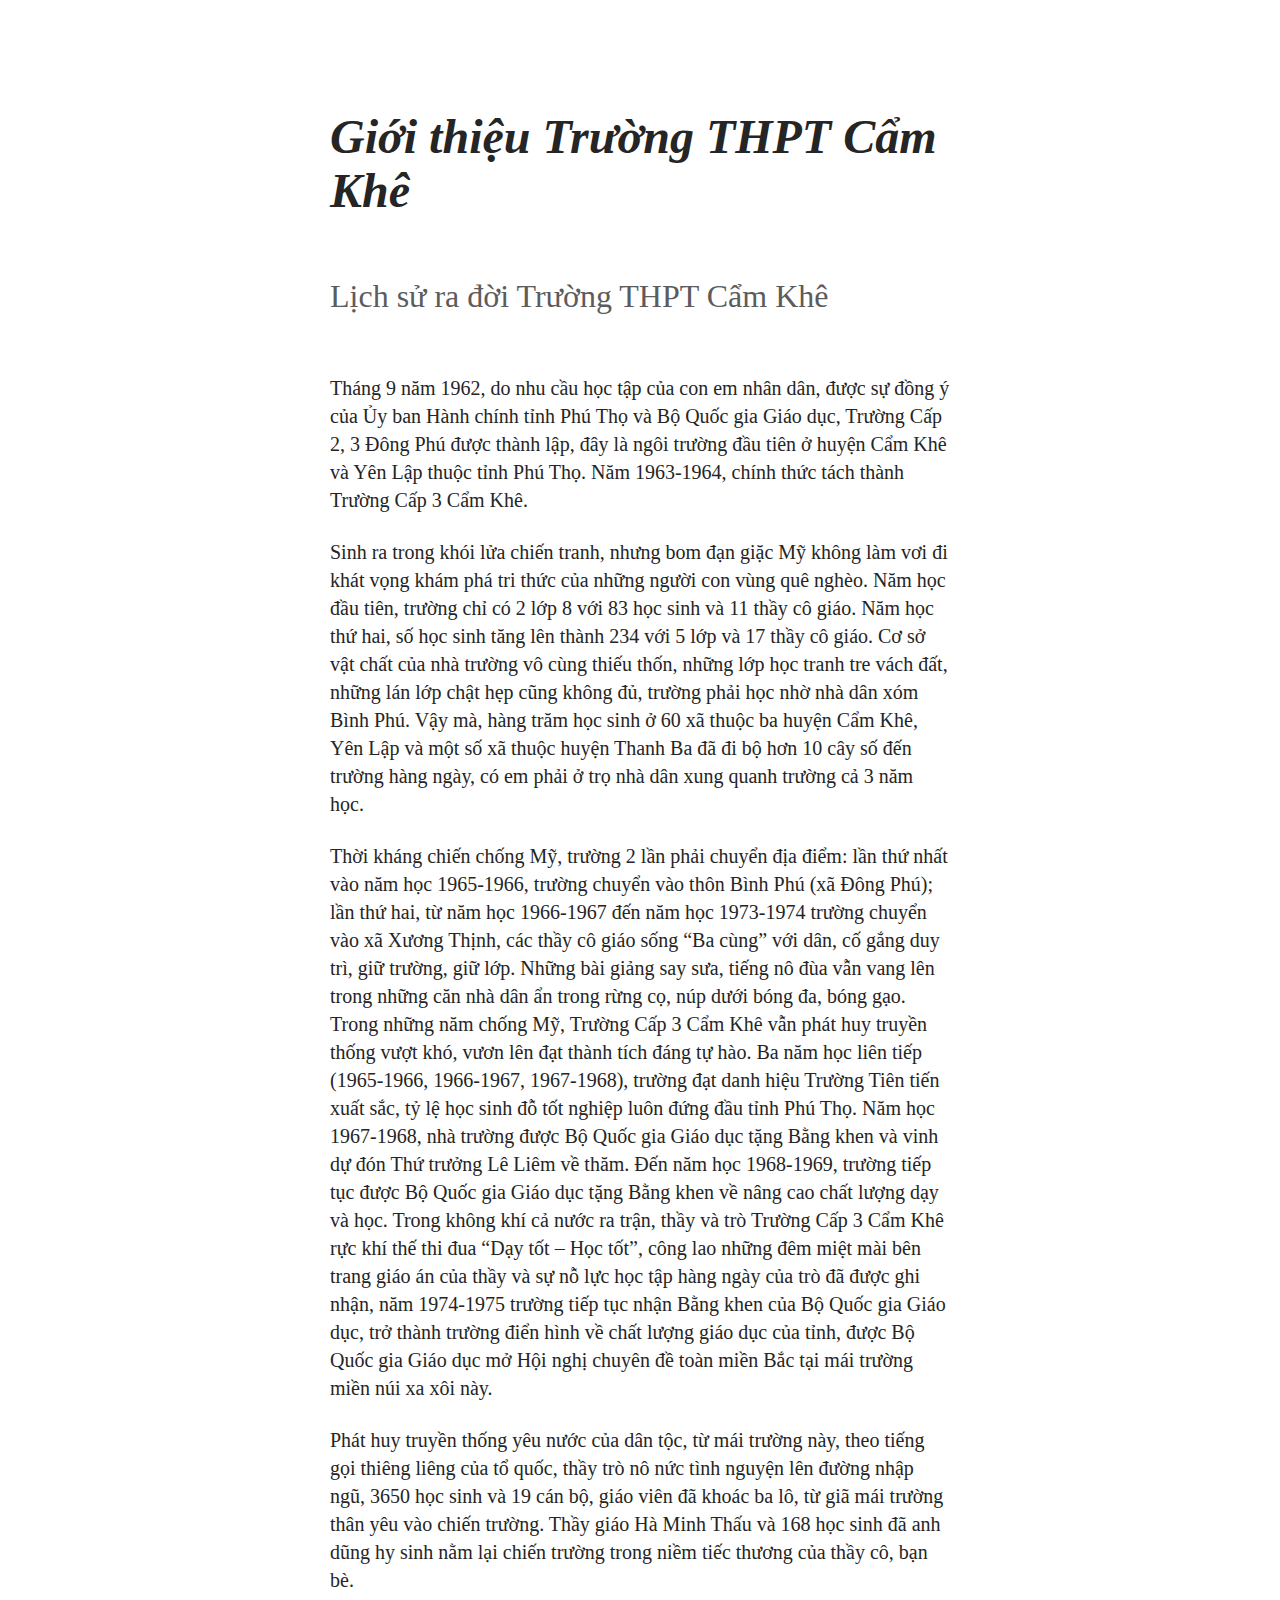
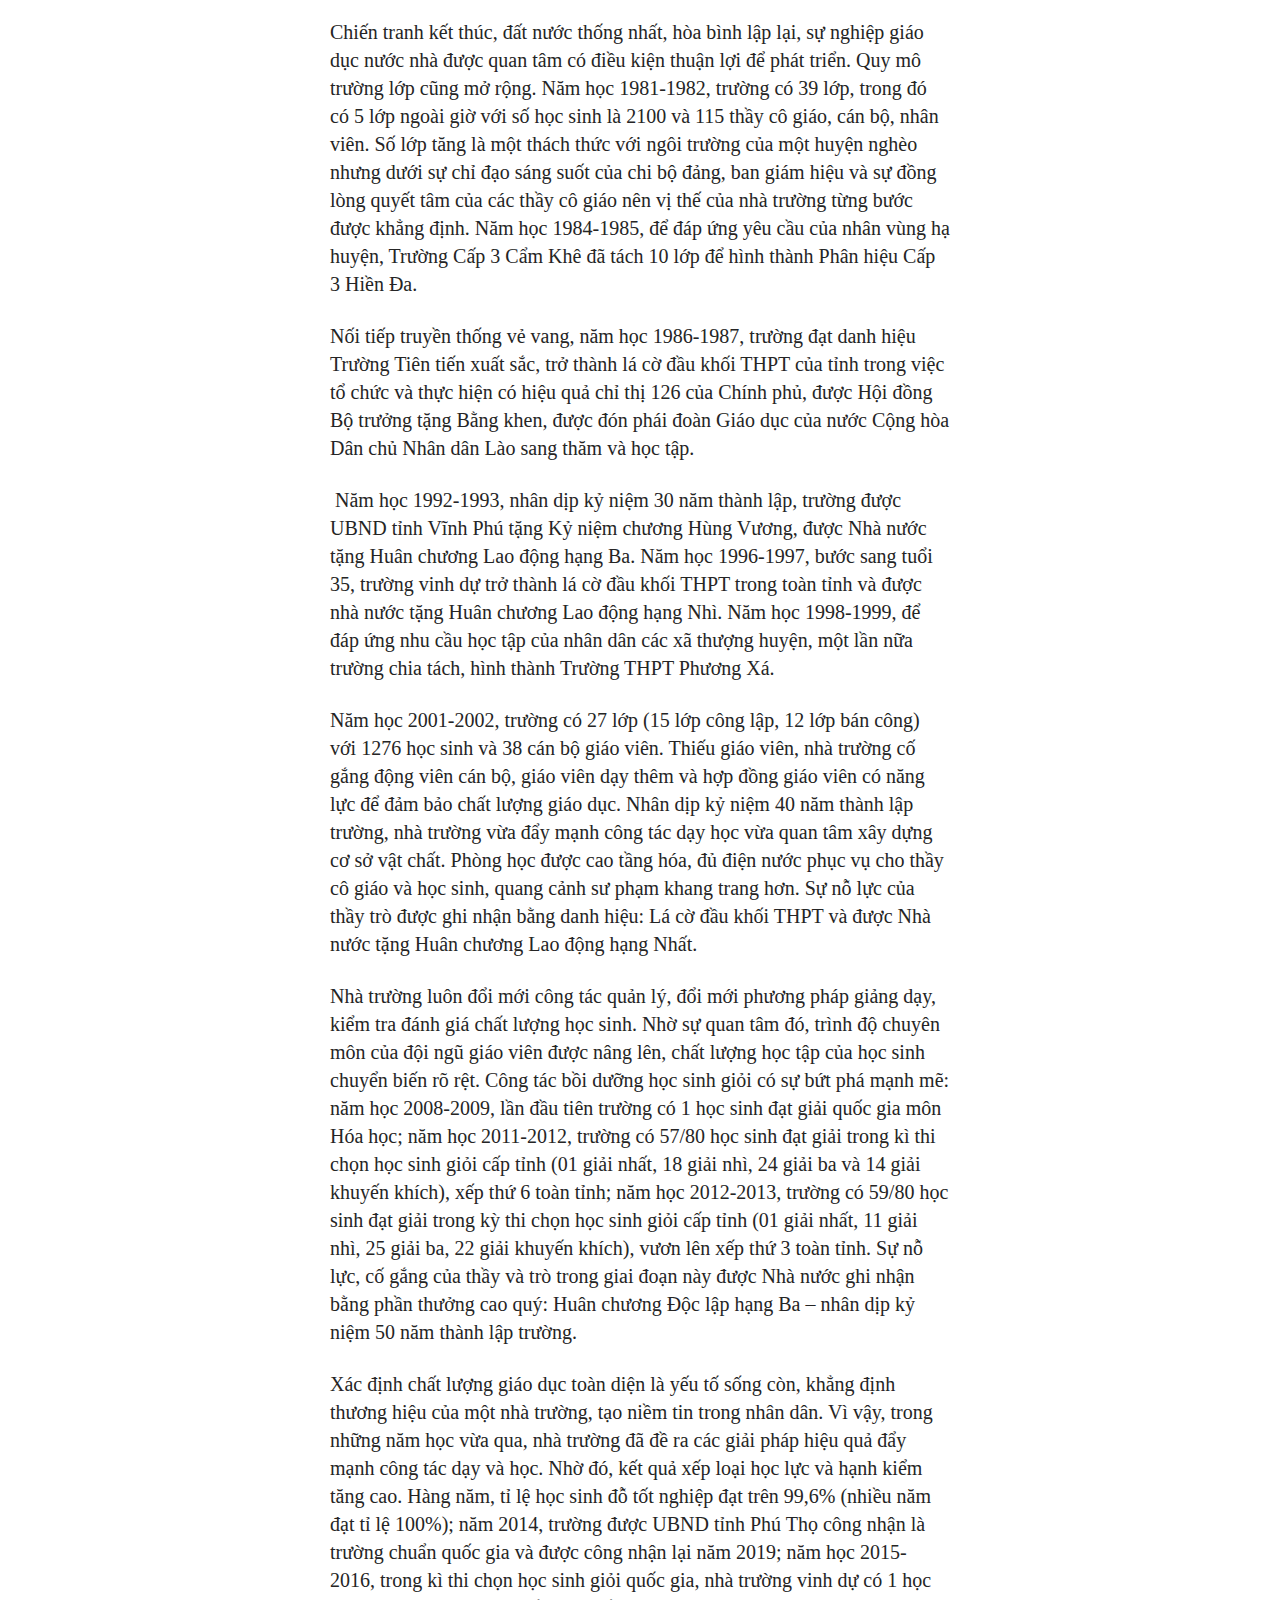
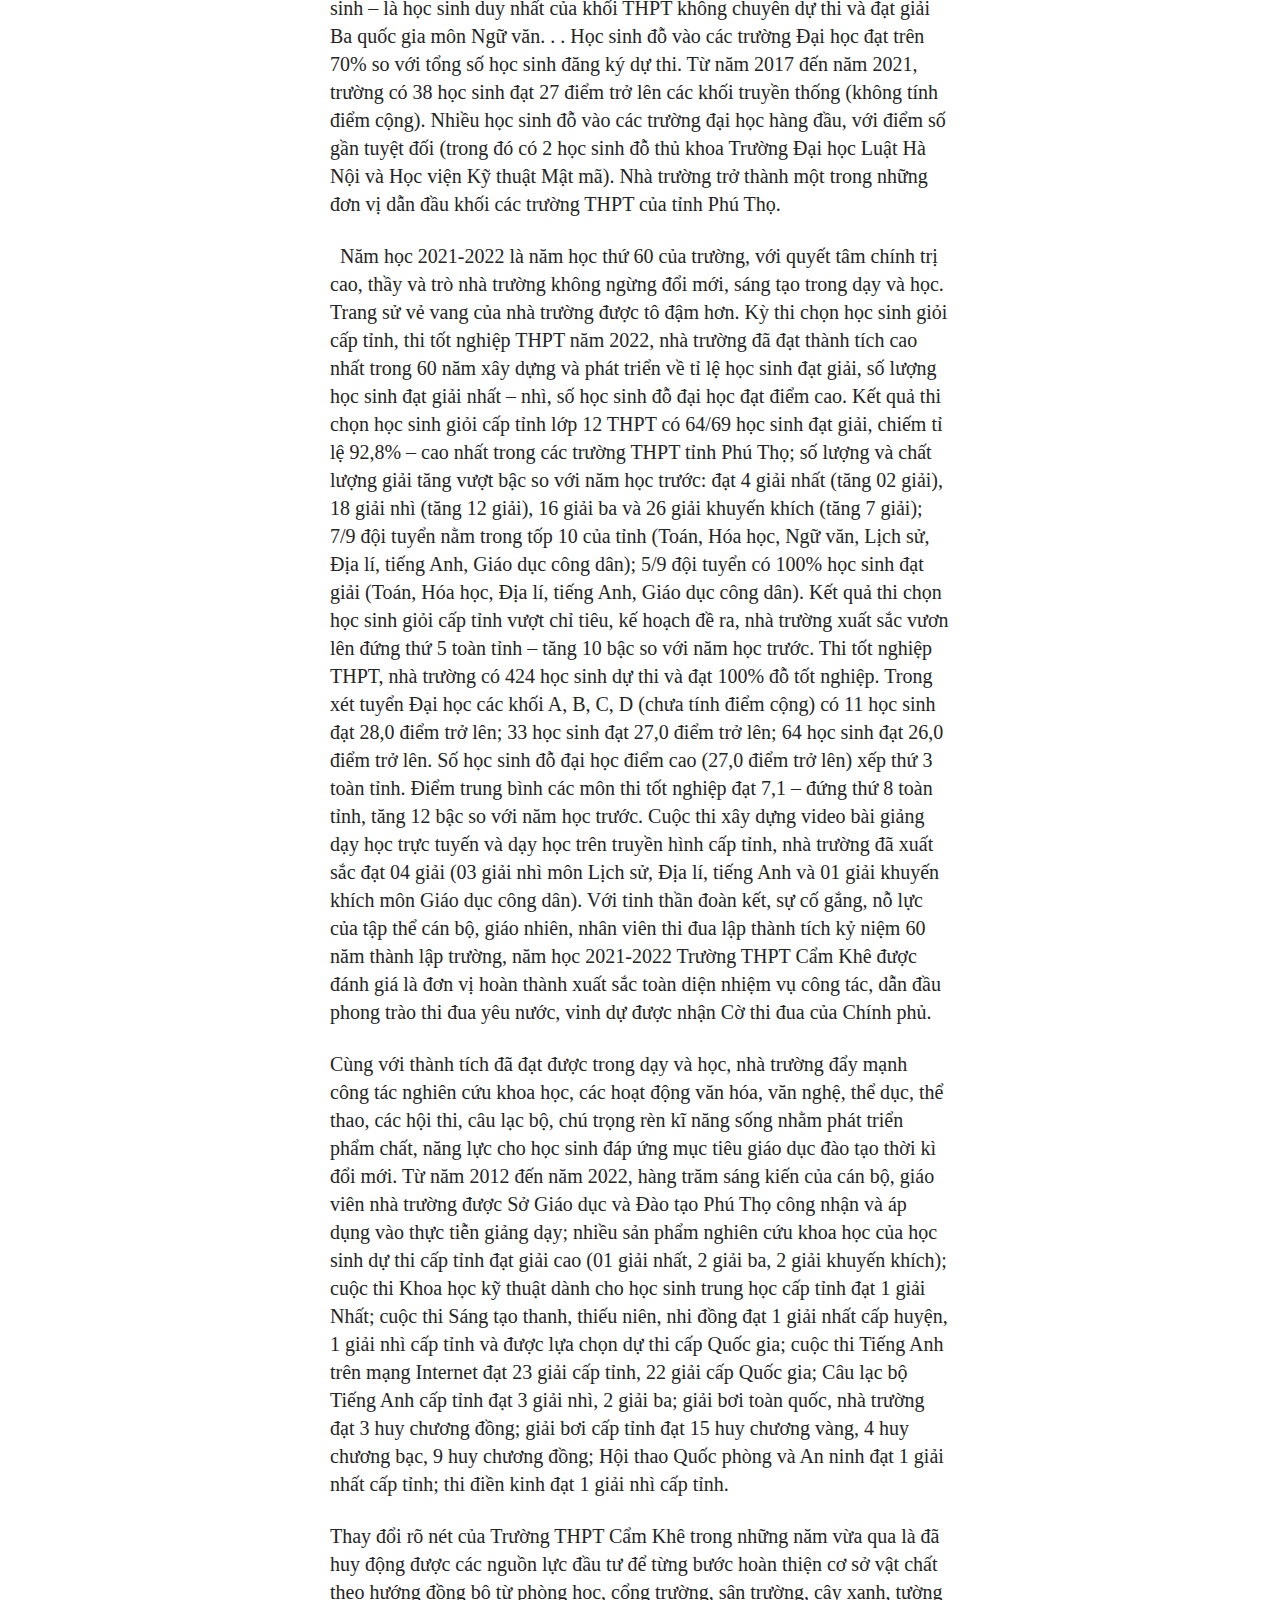
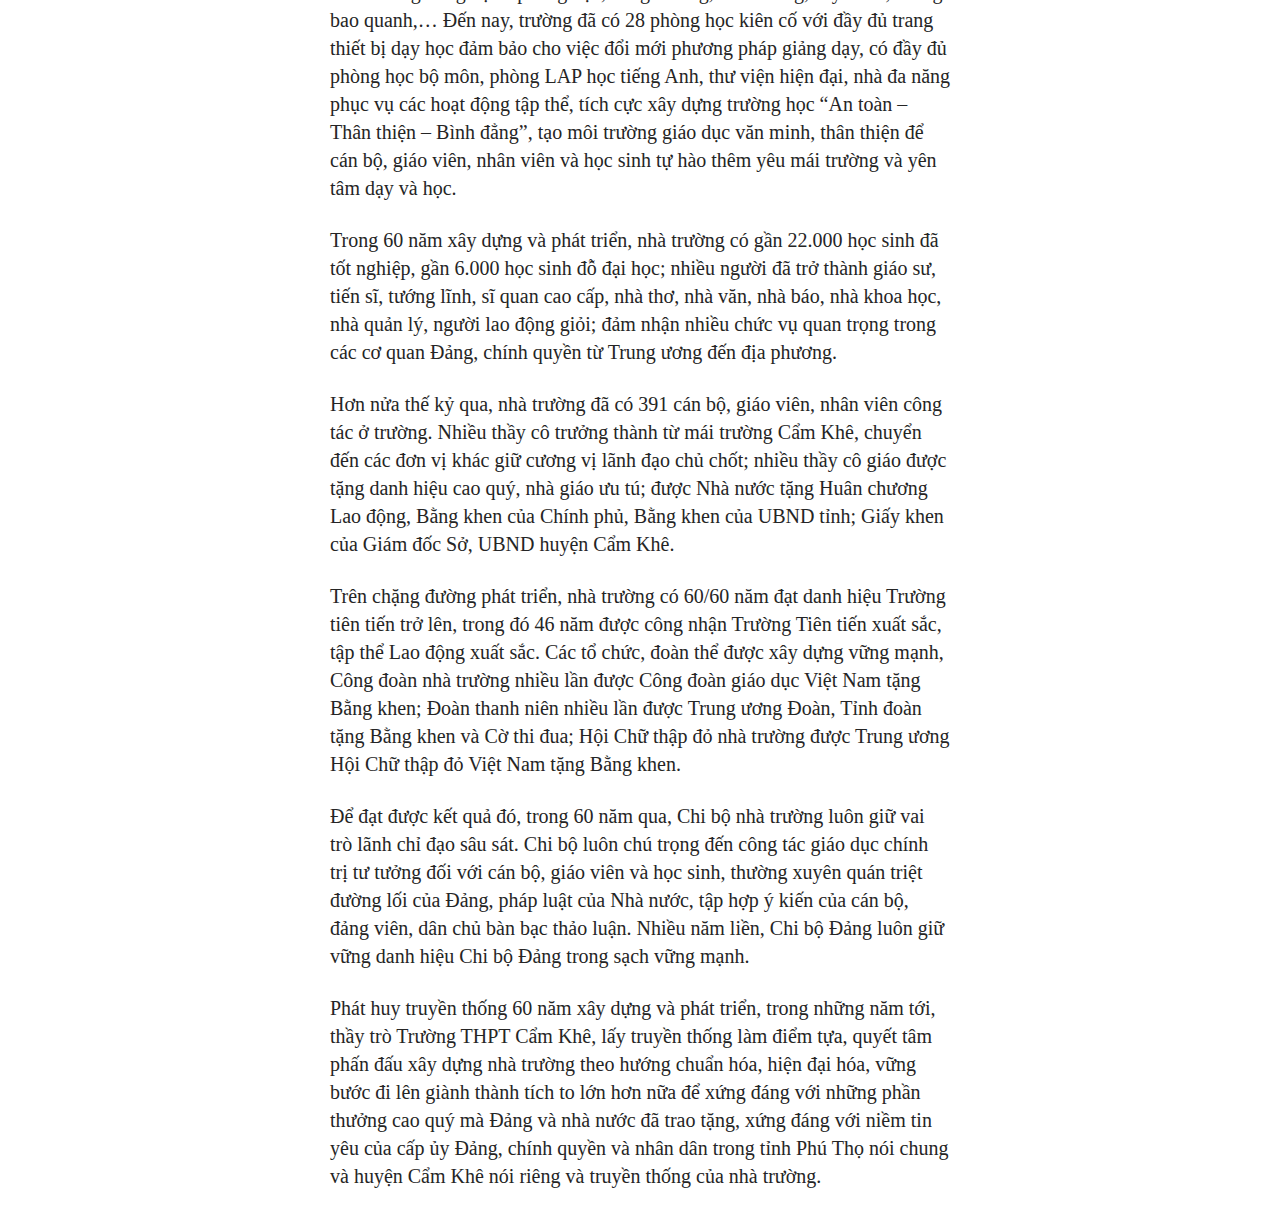
<file: index.html>
<!DOCTYPE html>
<!-- saved from url=(0064)https://lavthvu.wordpress.com/2024/11/10/ve-truong-thpt-cam-khe/ -->
<html lang="vi"><head><meta http-equiv="Content-Type" content="text/html; charset=UTF-8">
	
	<meta name="viewport" content="width=device-width, initial-scale=1">
<meta name="robots" content="noindex, nofollow">
<title>Về Trường THPT Cẩm Khê – Anh Vũ</title>
<link rel="dns-prefetch" href="https://s0.wp.com/">
<link rel="dns-prefetch" href="https://widgets.wp.com/">
<link rel="dns-prefetch" href="https://wordpress.com/">
<link rel="alternate" type="application/rss+xml" title="Dòng thông tin Anh Vũ »" href="https://lavthvu.wordpress.com/feed/">
<link rel="alternate" type="application/rss+xml" title="Anh Vũ » Dòng bình luận" href="https://lavthvu.wordpress.com/comments/feed/">
<link rel="alternate" type="application/rss+xml" title="Anh Vũ » Về Trường THPT Cẩm Khê Dòng bình luận" href="https://lavthvu.wordpress.com/2024/11/10/ve-truong-thpt-cam-khe/feed/">
	<script type="text/javascript">
		/* <![CDATA[ */
		function addLoadEvent(func) {
			var oldonload = window.onload;
			if (typeof window.onload != 'function') {
				window.onload = func;
			} else {
				window.onload = function () {
					oldonload();
					func();
				}
			}
		}
		/* ]]> */
	</script>
	<script>
window._wpemojiSettings = {"baseUrl":"https:\/\/s0.wp.com\/wp-content\/mu-plugins\/wpcom-smileys\/twemoji\/2\/72x72\/","ext":".png","svgUrl":"https:\/\/s0.wp.com\/wp-content\/mu-plugins\/wpcom-smileys\/twemoji\/2\/svg\/","svgExt":".svg","source":{"concatemoji":"https:\/\/s0.wp.com\/wp-includes\/js\/wp-emoji-release.min.js?m=1719498190i&ver=6.7-RC3-59369"}};
/*! This file is auto-generated */
!function(i,n){var o,s,e;function c(e){try{var t={supportTests:e,timestamp:(new Date).valueOf()};sessionStorage.setItem(o,JSON.stringify(t))}catch(e){}}function p(e,t,n){e.clearRect(0,0,e.canvas.width,e.canvas.height),e.fillText(t,0,0);var t=new Uint32Array(e.getImageData(0,0,e.canvas.width,e.canvas.height).data),r=(e.clearRect(0,0,e.canvas.width,e.canvas.height),e.fillText(n,0,0),new Uint32Array(e.getImageData(0,0,e.canvas.width,e.canvas.height).data));return t.every(function(e,t){return e===r[t]})}function u(e,t,n){switch(t){case"flag":return n(e,"\ud83c\udff3\ufe0f\u200d\u26a7\ufe0f","\ud83c\udff3\ufe0f\u200b\u26a7\ufe0f")?!1:!n(e,"\ud83c\uddfa\ud83c\uddf3","\ud83c\uddfa\u200b\ud83c\uddf3")&&!n(e,"\ud83c\udff4\udb40\udc67\udb40\udc62\udb40\udc65\udb40\udc6e\udb40\udc67\udb40\udc7f","\ud83c\udff4\u200b\udb40\udc67\u200b\udb40\udc62\u200b\udb40\udc65\u200b\udb40\udc6e\u200b\udb40\udc67\u200b\udb40\udc7f");case"emoji":return!n(e,"\ud83d\udc26\u200d\u2b1b","\ud83d\udc26\u200b\u2b1b")}return!1}function f(e,t,n){var r="undefined"!=typeof WorkerGlobalScope&&self instanceof WorkerGlobalScope?new OffscreenCanvas(300,150):i.createElement("canvas"),a=r.getContext("2d",{willReadFrequently:!0}),o=(a.textBaseline="top",a.font="600 32px Arial",{});return e.forEach(function(e){o[e]=t(a,e,n)}),o}function t(e){var t=i.createElement("script");t.src=e,t.defer=!0,i.head.appendChild(t)}"undefined"!=typeof Promise&&(o="wpEmojiSettingsSupports",s=["flag","emoji"],n.supports={everything:!0,everythingExceptFlag:!0},e=new Promise(function(e){i.addEventListener("DOMContentLoaded",e,{once:!0})}),new Promise(function(t){var n=function(){try{var e=JSON.parse(sessionStorage.getItem(o));if("object"==typeof e&&"number"==typeof e.timestamp&&(new Date).valueOf()<e.timestamp+604800&&"object"==typeof e.supportTests)return e.supportTests}catch(e){}return null}();if(!n){if("undefined"!=typeof Worker&&"undefined"!=typeof OffscreenCanvas&&"undefined"!=typeof URL&&URL.createObjectURL&&"undefined"!=typeof Blob)try{var e="postMessage("+f.toString()+"("+[JSON.stringify(s),u.toString(),p.toString()].join(",")+"));",r=new Blob([e],{type:"text/javascript"}),a=new Worker(URL.createObjectURL(r),{name:"wpTestEmojiSupports"});return void(a.onmessage=function(e){c(n=e.data),a.terminate(),t(n)})}catch(e){}c(n=f(s,u,p))}t(n)}).then(function(e){for(var t in e)n.supports[t]=e[t],n.supports.everything=n.supports.everything&&n.supports[t],"flag"!==t&&(n.supports.everythingExceptFlag=n.supports.everythingExceptFlag&&n.supports[t]);n.supports.everythingExceptFlag=n.supports.everythingExceptFlag&&!n.supports.flag,n.DOMReady=!1,n.readyCallback=function(){n.DOMReady=!0}}).then(function(){return e}).then(function(){var e;n.supports.everything||(n.readyCallback(),(e=n.source||{}).concatemoji?t(e.concatemoji):e.wpemoji&&e.twemoji&&(t(e.twemoji),t(e.wpemoji)))}))}((window,document),window._wpemojiSettings);
</script>
<link crossorigin="anonymous" rel="stylesheet" id="all-css-0-1" href="./Về Trường THPT Cẩm Khê – Anh Vũ_files/saved_resource(1)" type="text/css" media="all">
<style id="admin-bar-inline-css">

		@media screen { html { margin-top: 32px !important; } }
		@media screen and ( max-width: 782px ) { html { margin-top: 46px !important; } }
	
@media print { #wpadminbar { display:none; } }

			.admin-bar {
				position: inherit !important;
				top: auto !important;
			}
			.admin-bar .goog-te-banner-frame {
				top: 32px !important
			}
			@media screen and (max-width: 782px) {
				.admin-bar .goog-te-banner-frame {
					top: 46px !important;
				}
			}
			@media screen and (max-width: 480px) {
				.admin-bar .goog-te-banner-frame {
					position: absolute;
				}
			}
		
</style>
<link crossorigin="anonymous" rel="stylesheet" id="screen-css-1-1" href="./Về Trường THPT Cẩm Khê – Anh Vũ_files/style(1).css" type="text/css" media="screen">
<style id="wp-block-site-title-inline-css">
.wp-block-site-title{box-sizing:border-box}.wp-block-site-title :where(a){color:inherit;font-family:inherit;font-size:inherit;font-style:inherit;font-weight:inherit;letter-spacing:inherit;line-height:inherit;text-decoration:inherit}
</style>
<style id="wp-block-page-list-inline-css">
.wp-block-navigation .wp-block-page-list{align-items:var(--navigation-layout-align,initial);background-color:inherit;display:flex;flex-direction:var(--navigation-layout-direction,initial);flex-wrap:var(--navigation-layout-wrap,wrap);justify-content:var(--navigation-layout-justify,initial)}.wp-block-navigation .wp-block-navigation-item{background-color:inherit}
</style>
<link crossorigin="anonymous" rel="stylesheet" id="all-css-6-1" href="./Về Trường THPT Cẩm Khê – Anh Vũ_files/style(2).css" type="text/css" media="all">
<style id="wp-block-group-inline-css">
.wp-block-group{box-sizing:border-box}:where(.wp-block-group.wp-block-group-is-layout-constrained){position:relative}
</style>
<style id="wp-block-separator-inline-css">
@charset "UTF-8";.wp-block-separator{border:none;border-top:2px solid}:root :where(.wp-block-separator.is-style-dots){height:auto;line-height:1;text-align:center}:root :where(.wp-block-separator.is-style-dots):before{color:currentColor;content:"···";font-family:serif;font-size:1.5em;letter-spacing:2em;padding-left:2em}.wp-block-separator.is-style-dots{background:none!important;border:none!important}
</style>
<style id="wp-block-post-title-inline-css">
.wp-block-post-title{box-sizing:border-box;word-break:break-word}.wp-block-post-title :where(a){display:inline-block;font-family:inherit;font-size:inherit;font-style:inherit;font-weight:inherit;letter-spacing:inherit;line-height:inherit;text-decoration:inherit}
</style>
<style id="wp-block-paragraph-inline-css">
.is-small-text{font-size:.875em}.is-regular-text{font-size:1em}.is-large-text{font-size:2.25em}.is-larger-text{font-size:3em}.has-drop-cap:not(:focus):first-letter{float:left;font-size:8.4em;font-style:normal;font-weight:100;line-height:.68;margin:.05em .1em 0 0;text-transform:uppercase}body.rtl .has-drop-cap:not(:focus):first-letter{float:none;margin-left:.1em}p.has-drop-cap.has-background{overflow:hidden}:root :where(p.has-background){padding:1.25em 2.375em}:where(p.has-text-color:not(.has-link-color)) a{color:inherit}p.has-text-align-left[style*="writing-mode:vertical-lr"],p.has-text-align-right[style*="writing-mode:vertical-rl"]{rotate:180deg}
</style>
<style id="wp-block-post-content-inline-css">
.wp-block-post-content{display:flow-root}
</style>
<style id="wp-block-post-terms-inline-css">
.wp-block-post-terms{box-sizing:border-box}.wp-block-post-terms .wp-block-post-terms__separator{white-space:pre-wrap}
</style>
<style id="wp-block-post-author-inline-css">
.wp-block-post-author{box-sizing:border-box;display:flex;flex-wrap:wrap}.wp-block-post-author__byline{font-size:.5em;margin-bottom:0;margin-top:0;width:100%}.wp-block-post-author__avatar{margin-right:1em}.wp-block-post-author__bio{font-size:.7em;margin-bottom:.7em}.wp-block-post-author__content{flex-basis:0;flex-grow:1}.wp-block-post-author__name{margin:0}
</style>
<style id="wp-block-spacer-inline-css">
.wp-block-spacer{clear:both}
</style>
<style id="wp-block-comment-template-inline-css">
.wp-block-comment-template{box-sizing:border-box;list-style:none;margin-bottom:0;max-width:100%;padding:0}.wp-block-comment-template li{clear:both}.wp-block-comment-template ol{list-style:none;margin-bottom:0;max-width:100%;padding-left:2rem}.wp-block-comment-template.alignleft{float:left}.wp-block-comment-template.aligncenter{margin-left:auto;margin-right:auto;width:-moz-fit-content;width:fit-content}.wp-block-comment-template.alignright{float:right}
</style>
<style id="wp-block-post-comments-form-inline-css">
:where(.wp-block-post-comments-form) input:not([type=submit]),:where(.wp-block-post-comments-form) textarea{border:1px solid #949494;font-family:inherit;font-size:1em}:where(.wp-block-post-comments-form) input:where(:not([type=submit]):not([type=checkbox])),:where(.wp-block-post-comments-form) textarea{padding:calc(.667em + 2px)}.wp-block-post-comments-form{box-sizing:border-box}.wp-block-post-comments-form[style*=font-weight] :where(.comment-reply-title){font-weight:inherit}.wp-block-post-comments-form[style*=font-family] :where(.comment-reply-title){font-family:inherit}.wp-block-post-comments-form[class*=-font-size] :where(.comment-reply-title),.wp-block-post-comments-form[style*=font-size] :where(.comment-reply-title){font-size:inherit}.wp-block-post-comments-form[style*=line-height] :where(.comment-reply-title){line-height:inherit}.wp-block-post-comments-form[style*=font-style] :where(.comment-reply-title){font-style:inherit}.wp-block-post-comments-form[style*=letter-spacing] :where(.comment-reply-title){letter-spacing:inherit}.wp-block-post-comments-form :where(input[type=submit]){box-shadow:none;cursor:pointer;display:inline-block;overflow-wrap:break-word;text-align:center}.wp-block-post-comments-form .comment-form input:not([type=submit]):not([type=checkbox]):not([type=hidden]),.wp-block-post-comments-form .comment-form textarea{box-sizing:border-box;display:block;width:100%}.wp-block-post-comments-form .comment-form-author label,.wp-block-post-comments-form .comment-form-email label,.wp-block-post-comments-form .comment-form-url label{display:block;margin-bottom:.25em}.wp-block-post-comments-form .comment-form-cookies-consent{display:flex;gap:.25em}.wp-block-post-comments-form .comment-form-cookies-consent #wp-comment-cookies-consent{margin-top:.35em}.wp-block-post-comments-form .comment-reply-title{margin-bottom:0}.wp-block-post-comments-form .comment-reply-title :where(small){font-size:var(--wp--preset--font-size--medium,smaller);margin-left:.5em}
</style>
<style id="wp-block-buttons-inline-css">
.wp-block-buttons{box-sizing:border-box}.wp-block-buttons.is-vertical{flex-direction:column}.wp-block-buttons.is-vertical>.wp-block-button:last-child{margin-bottom:0}.wp-block-buttons>.wp-block-button{display:inline-block;margin:0}.wp-block-buttons.is-content-justification-left{justify-content:flex-start}.wp-block-buttons.is-content-justification-left.is-vertical{align-items:flex-start}.wp-block-buttons.is-content-justification-center{justify-content:center}.wp-block-buttons.is-content-justification-center.is-vertical{align-items:center}.wp-block-buttons.is-content-justification-right{justify-content:flex-end}.wp-block-buttons.is-content-justification-right.is-vertical{align-items:flex-end}.wp-block-buttons.is-content-justification-space-between{justify-content:space-between}.wp-block-buttons.aligncenter{text-align:center}.wp-block-buttons:not(.is-content-justification-space-between,.is-content-justification-right,.is-content-justification-left,.is-content-justification-center) .wp-block-button.aligncenter{margin-left:auto;margin-right:auto;width:100%}.wp-block-buttons[style*=text-decoration] .wp-block-button,.wp-block-buttons[style*=text-decoration] .wp-block-button__link{text-decoration:inherit}.wp-block-buttons.has-custom-font-size .wp-block-button__link{font-size:inherit}.wp-block-button.aligncenter{text-align:center}
</style>
<style id="wp-block-button-inline-css">
.wp-block-button__link{box-sizing:border-box;cursor:pointer;display:inline-block;text-align:center;word-break:break-word}.wp-block-button__link.aligncenter{text-align:center}.wp-block-button__link.alignright{text-align:right}:where(.wp-block-button__link){border-radius:9999px;box-shadow:none;padding:calc(.667em + 2px) calc(1.333em + 2px);text-decoration:none}.wp-block-button[style*=text-decoration] .wp-block-button__link{text-decoration:inherit}.wp-block-buttons>.wp-block-button.has-custom-width{max-width:none}.wp-block-buttons>.wp-block-button.has-custom-width .wp-block-button__link{width:100%}.wp-block-buttons>.wp-block-button.has-custom-font-size .wp-block-button__link{font-size:inherit}.wp-block-buttons>.wp-block-button.wp-block-button__width-25{width:calc(25% - var(--wp--style--block-gap, .5em)*.75)}.wp-block-buttons>.wp-block-button.wp-block-button__width-50{width:calc(50% - var(--wp--style--block-gap, .5em)*.5)}.wp-block-buttons>.wp-block-button.wp-block-button__width-75{width:calc(75% - var(--wp--style--block-gap, .5em)*.25)}.wp-block-buttons>.wp-block-button.wp-block-button__width-100{flex-basis:100%;width:100%}.wp-block-buttons.is-vertical>.wp-block-button.wp-block-button__width-25{width:25%}.wp-block-buttons.is-vertical>.wp-block-button.wp-block-button__width-50{width:50%}.wp-block-buttons.is-vertical>.wp-block-button.wp-block-button__width-75{width:75%}.wp-block-button.is-style-squared,.wp-block-button__link.wp-block-button.is-style-squared{border-radius:0}.wp-block-button.no-border-radius,.wp-block-button__link.no-border-radius{border-radius:0!important}:root :where(.wp-block-button .wp-block-button__link.is-style-outline),:root :where(.wp-block-button.is-style-outline>.wp-block-button__link){border:2px solid;padding:.667em 1.333em}:root :where(.wp-block-button .wp-block-button__link.is-style-outline:not(.has-text-color)),:root :where(.wp-block-button.is-style-outline>.wp-block-button__link:not(.has-text-color)){color:currentColor}:root :where(.wp-block-button .wp-block-button__link.is-style-outline:not(.has-background)),:root :where(.wp-block-button.is-style-outline>.wp-block-button__link:not(.has-background)){background-color:initial;background-image:none}
</style>
<style id="wp-block-comments-inline-css">
.wp-block-post-comments{box-sizing:border-box}.wp-block-post-comments .alignleft{float:left}.wp-block-post-comments .alignright{float:right}.wp-block-post-comments .navigation:after{clear:both;content:"";display:table}.wp-block-post-comments .commentlist{clear:both;list-style:none;margin:0;padding:0}.wp-block-post-comments .commentlist .comment{min-height:2.25em;padding-left:3.25em}.wp-block-post-comments .commentlist .comment p{font-size:1em;line-height:1.8;margin:1em 0}.wp-block-post-comments .commentlist .children{list-style:none;margin:0;padding:0}.wp-block-post-comments .comment-author{line-height:1.5}.wp-block-post-comments .comment-author .avatar{border-radius:1.5em;display:block;float:left;height:2.5em;margin-right:.75em;margin-top:.5em;width:2.5em}.wp-block-post-comments .comment-author cite{font-style:normal}.wp-block-post-comments .comment-meta{font-size:.875em;line-height:1.5}.wp-block-post-comments .comment-meta b{font-weight:400}.wp-block-post-comments .comment-meta .comment-awaiting-moderation{display:block;margin-bottom:1em;margin-top:1em}.wp-block-post-comments .comment-body .commentmetadata{font-size:.875em}.wp-block-post-comments .comment-form-author label,.wp-block-post-comments .comment-form-comment label,.wp-block-post-comments .comment-form-email label,.wp-block-post-comments .comment-form-url label{display:block;margin-bottom:.25em}.wp-block-post-comments .comment-form input:not([type=submit]):not([type=checkbox]),.wp-block-post-comments .comment-form textarea{box-sizing:border-box;display:block;width:100%}.wp-block-post-comments .comment-form-cookies-consent{display:flex;gap:.25em}.wp-block-post-comments .comment-form-cookies-consent #wp-comment-cookies-consent{margin-top:.35em}.wp-block-post-comments .comment-reply-title{margin-bottom:0}.wp-block-post-comments .comment-reply-title :where(small){font-size:var(--wp--preset--font-size--medium,smaller);margin-left:.5em}.wp-block-post-comments .reply{font-size:.875em;margin-bottom:1.4em}.wp-block-post-comments input:not([type=submit]),.wp-block-post-comments textarea{border:1px solid #949494;font-family:inherit;font-size:1em}.wp-block-post-comments input:not([type=submit]):not([type=checkbox]),.wp-block-post-comments textarea{padding:calc(.667em + 2px)}:where(.wp-block-post-comments input[type=submit]){border:none}
</style>
<style id="wp-emoji-styles-inline-css">

	img.wp-smiley, img.emoji {
		display: inline !important;
		border: none !important;
		box-shadow: none !important;
		height: 1em !important;
		width: 1em !important;
		margin: 0 0.07em !important;
		vertical-align: -0.1em !important;
		background: none !important;
		padding: 0 !important;
	}
</style>
<style id="wp-block-library-inline-css">
:root{--wp-admin-theme-color:#007cba;--wp-admin-theme-color--rgb:0,124,186;--wp-admin-theme-color-darker-10:#006ba1;--wp-admin-theme-color-darker-10--rgb:0,107,161;--wp-admin-theme-color-darker-20:#005a87;--wp-admin-theme-color-darker-20--rgb:0,90,135;--wp-admin-border-width-focus:2px;--wp-block-synced-color:#7a00df;--wp-block-synced-color--rgb:122,0,223;--wp-bound-block-color:var(--wp-block-synced-color)}@media (min-resolution:192dpi){:root{--wp-admin-border-width-focus:1.5px}}.wp-element-button{cursor:pointer}:root{--wp--preset--font-size--normal:16px;--wp--preset--font-size--huge:42px}:root .has-very-light-gray-background-color{background-color:#eee}:root .has-very-dark-gray-background-color{background-color:#313131}:root .has-very-light-gray-color{color:#eee}:root .has-very-dark-gray-color{color:#313131}:root .has-vivid-green-cyan-to-vivid-cyan-blue-gradient-background{background:linear-gradient(135deg,#00d084,#0693e3)}:root .has-purple-crush-gradient-background{background:linear-gradient(135deg,#34e2e4,#4721fb 50%,#ab1dfe)}:root .has-hazy-dawn-gradient-background{background:linear-gradient(135deg,#faaca8,#dad0ec)}:root .has-subdued-olive-gradient-background{background:linear-gradient(135deg,#fafae1,#67a671)}:root .has-atomic-cream-gradient-background{background:linear-gradient(135deg,#fdd79a,#004a59)}:root .has-nightshade-gradient-background{background:linear-gradient(135deg,#330968,#31cdcf)}:root .has-midnight-gradient-background{background:linear-gradient(135deg,#020381,#2874fc)}.has-regular-font-size{font-size:1em}.has-larger-font-size{font-size:2.625em}.has-normal-font-size{font-size:var(--wp--preset--font-size--normal)}.has-huge-font-size{font-size:var(--wp--preset--font-size--huge)}.has-text-align-center{text-align:center}.has-text-align-left{text-align:left}.has-text-align-right{text-align:right}#end-resizable-editor-section{display:none}.aligncenter{clear:both}.items-justified-left{justify-content:flex-start}.items-justified-center{justify-content:center}.items-justified-right{justify-content:flex-end}.items-justified-space-between{justify-content:space-between}.screen-reader-text{word-wrap:normal!important;border:0;clip-path:inset(50%);height:1px;margin:-1px;overflow:hidden;padding:0;position:absolute;width:1px}.screen-reader-text:focus{background-color:#ddd;clip-path:none;color:#444;display:block;font-size:1em;height:auto;left:5px;line-height:normal;padding:15px 23px 14px;text-decoration:none;top:5px;width:auto;z-index:100000}html :where(.has-border-color){border-style:solid}html :where([style*=border-top-color]){border-top-style:solid}html :where([style*=border-right-color]){border-right-style:solid}html :where([style*=border-bottom-color]){border-bottom-style:solid}html :where([style*=border-left-color]){border-left-style:solid}html :where([style*=border-width]){border-style:solid}html :where([style*=border-top-width]){border-top-style:solid}html :where([style*=border-right-width]){border-right-style:solid}html :where([style*=border-bottom-width]){border-bottom-style:solid}html :where([style*=border-left-width]){border-left-style:solid}html :where(img[class*=wp-image-]){height:auto;max-width:100%}:where(figure){margin:0 0 1em}html :where(.is-position-sticky){--wp-admin--admin-bar--position-offset:var(--wp-admin--admin-bar--height,0px)}@media screen and (max-width:600px){html :where(.is-position-sticky){--wp-admin--admin-bar--position-offset:0px}}
.has-text-align-justify {
	text-align:justify;
}
.has-text-align-justify{text-align:justify;}
</style>
<style id="wp-block-template-skip-link-inline-css">

		.skip-link.screen-reader-text {
			border: 0;
			clip: rect(1px,1px,1px,1px);
			clip-path: inset(50%);
			height: 1px;
			margin: -1px;
			overflow: hidden;
			padding: 0;
			position: absolute !important;
			width: 1px;
			word-wrap: normal !important;
		}

		.skip-link.screen-reader-text:focus {
			background-color: #eee;
			clip: auto !important;
			clip-path: none;
			color: #444;
			display: block;
			font-size: 1em;
			height: auto;
			left: 5px;
			line-height: normal;
			padding: 15px 23px 14px;
			text-decoration: none;
			top: 5px;
			width: auto;
			z-index: 100000;
		}
</style>
<link crossorigin="anonymous" rel="stylesheet" id="all-css-44-1" href="./Về Trường THPT Cẩm Khê – Anh Vũ_files/saved_resource(2)" type="text/css" media="all">
<style id="global-styles-inline-css">
:root{--wp--preset--aspect-ratio--square: 1;--wp--preset--aspect-ratio--4-3: 4/3;--wp--preset--aspect-ratio--3-4: 3/4;--wp--preset--aspect-ratio--3-2: 3/2;--wp--preset--aspect-ratio--2-3: 2/3;--wp--preset--aspect-ratio--16-9: 16/9;--wp--preset--aspect-ratio--9-16: 9/16;--wp--preset--color--black: #000000;--wp--preset--color--cyan-bluish-gray: #abb8c3;--wp--preset--color--white: #ffffff;--wp--preset--color--pale-pink: #f78da7;--wp--preset--color--vivid-red: #cf2e2e;--wp--preset--color--luminous-vivid-orange: #ff6900;--wp--preset--color--luminous-vivid-amber: #fcb900;--wp--preset--color--light-green-cyan: #7bdcb5;--wp--preset--color--vivid-green-cyan: #00d084;--wp--preset--color--pale-cyan-blue: #8ed1fc;--wp--preset--color--vivid-cyan-blue: #0693e3;--wp--preset--color--vivid-purple: #9b51e0;--wp--preset--color--primary: #252525;--wp--preset--color--secondary: #5c5c5c;--wp--preset--color--foreground: #252525;--wp--preset--color--background: #ffffff;--wp--preset--color--tertiary: #F0F0F0;--wp--preset--gradient--vivid-cyan-blue-to-vivid-purple: linear-gradient(135deg,rgba(6,147,227,1) 0%,rgb(155,81,224) 100%);--wp--preset--gradient--light-green-cyan-to-vivid-green-cyan: linear-gradient(135deg,rgb(122,220,180) 0%,rgb(0,208,130) 100%);--wp--preset--gradient--luminous-vivid-amber-to-luminous-vivid-orange: linear-gradient(135deg,rgba(252,185,0,1) 0%,rgba(255,105,0,1) 100%);--wp--preset--gradient--luminous-vivid-orange-to-vivid-red: linear-gradient(135deg,rgba(255,105,0,1) 0%,rgb(207,46,46) 100%);--wp--preset--gradient--very-light-gray-to-cyan-bluish-gray: linear-gradient(135deg,rgb(238,238,238) 0%,rgb(169,184,195) 100%);--wp--preset--gradient--cool-to-warm-spectrum: linear-gradient(135deg,rgb(74,234,220) 0%,rgb(151,120,209) 20%,rgb(207,42,186) 40%,rgb(238,44,130) 60%,rgb(251,105,98) 80%,rgb(254,248,76) 100%);--wp--preset--gradient--blush-light-purple: linear-gradient(135deg,rgb(255,206,236) 0%,rgb(152,150,240) 100%);--wp--preset--gradient--blush-bordeaux: linear-gradient(135deg,rgb(254,205,165) 0%,rgb(254,45,45) 50%,rgb(107,0,62) 100%);--wp--preset--gradient--luminous-dusk: linear-gradient(135deg,rgb(255,203,112) 0%,rgb(199,81,192) 50%,rgb(65,88,208) 100%);--wp--preset--gradient--pale-ocean: linear-gradient(135deg,rgb(255,245,203) 0%,rgb(182,227,212) 50%,rgb(51,167,181) 100%);--wp--preset--gradient--electric-grass: linear-gradient(135deg,rgb(202,248,128) 0%,rgb(113,206,126) 100%);--wp--preset--gradient--midnight: linear-gradient(135deg,rgb(2,3,129) 0%,rgb(40,116,252) 100%);--wp--preset--font-size--small: clamp(0.825rem, 0.825rem + ((1vw - 0.2rem) * 0.56), 1.0625rem);--wp--preset--font-size--medium: clamp(1rem, 1rem + ((1vw - 0.2rem) * 0.588), 1.25rem);--wp--preset--font-size--large: clamp(1.75rem, 1.75rem + ((1vw - 0.2rem) * 0.588), 2rem);--wp--preset--font-size--x-large: clamp(2.5rem, 2.5rem + ((1vw - 0.2rem) * 1.176), 3rem);--wp--preset--font-family--albert-sans: 'Albert Sans', sans-serif;--wp--preset--font-family--alegreya: Alegreya, serif;--wp--preset--font-family--arvo: Arvo, serif;--wp--preset--font-family--bodoni-moda: 'Bodoni Moda', serif;--wp--preset--font-family--bricolage-grotesque: 'Bricolage Grotesque', sans-serif;--wp--preset--font-family--cabin: Cabin, sans-serif;--wp--preset--font-family--chivo: Chivo, sans-serif;--wp--preset--font-family--commissioner: Commissioner, sans-serif;--wp--preset--font-family--cormorant: Cormorant, serif;--wp--preset--font-family--courier-prime: 'Courier Prime', monospace;--wp--preset--font-family--crimson-pro: 'Crimson Pro', serif;--wp--preset--font-family--dm-mono: 'DM Mono', monospace;--wp--preset--font-family--dm-sans: 'DM Sans', sans-serif;--wp--preset--font-family--dm-serif-display: 'DM Serif Display', serif;--wp--preset--font-family--domine: Domine, serif;--wp--preset--font-family--eb-garamond: 'EB Garamond', serif;--wp--preset--font-family--epilogue: Epilogue, sans-serif;--wp--preset--font-family--fahkwang: Fahkwang, sans-serif;--wp--preset--font-family--figtree: Figtree, sans-serif;--wp--preset--font-family--fira-sans: 'Fira Sans', sans-serif;--wp--preset--font-family--fjalla-one: 'Fjalla One', sans-serif;--wp--preset--font-family--fraunces: Fraunces, serif;--wp--preset--font-family--gabarito: Gabarito, system-ui;--wp--preset--font-family--ibm-plex-mono: 'IBM Plex Mono', monospace;--wp--preset--font-family--ibm-plex-sans: 'IBM Plex Sans', sans-serif;--wp--preset--font-family--ibarra-real-nova: 'Ibarra Real Nova', serif;--wp--preset--font-family--instrument-serif: 'Instrument Serif', serif;--wp--preset--font-family--inter: Inter, sans-serif;--wp--preset--font-family--josefin-sans: 'Josefin Sans', sans-serif;--wp--preset--font-family--jost: Jost, sans-serif;--wp--preset--font-family--libre-baskerville: 'Libre Baskerville', serif;--wp--preset--font-family--libre-franklin: 'Libre Franklin', sans-serif;--wp--preset--font-family--literata: Literata, serif;--wp--preset--font-family--lora: Lora, serif;--wp--preset--font-family--merriweather: Merriweather, serif;--wp--preset--font-family--montserrat: Montserrat, sans-serif;--wp--preset--font-family--newsreader: Newsreader, serif;--wp--preset--font-family--noto-sans-mono: 'Noto Sans Mono', sans-serif;--wp--preset--font-family--nunito: Nunito, sans-serif;--wp--preset--font-family--open-sans: 'Open Sans', sans-serif;--wp--preset--font-family--overpass: Overpass, sans-serif;--wp--preset--font-family--pt-serif: 'PT Serif', serif;--wp--preset--font-family--petrona: Petrona, serif;--wp--preset--font-family--piazzolla: Piazzolla, serif;--wp--preset--font-family--playfair-display: 'Playfair Display', serif;--wp--preset--font-family--plus-jakarta-sans: 'Plus Jakarta Sans', sans-serif;--wp--preset--font-family--poppins: Poppins, sans-serif;--wp--preset--font-family--raleway: Raleway, sans-serif;--wp--preset--font-family--roboto: Roboto, sans-serif;--wp--preset--font-family--roboto-slab: 'Roboto Slab', serif;--wp--preset--font-family--rubik: Rubik, sans-serif;--wp--preset--font-family--rufina: Rufina, serif;--wp--preset--font-family--sora: Sora, sans-serif;--wp--preset--font-family--source-sans-3: 'Source Sans 3', sans-serif;--wp--preset--font-family--source-serif-4: 'Source Serif 4', serif;--wp--preset--font-family--space-mono: 'Space Mono', monospace;--wp--preset--font-family--syne: Syne, sans-serif;--wp--preset--font-family--texturina: Texturina, serif;--wp--preset--font-family--urbanist: Urbanist, sans-serif;--wp--preset--font-family--work-sans: 'Work Sans', sans-serif;--wp--preset--font-family--system-font: -apple-system, BlinkMacSystemFont, 'Segoe UI', Roboto, Oxygen-Sans, Ubuntu, Cantarell, 'Helvetica Neue', sans-serif;--wp--preset--font-family--crimson-text: Crimson Text;--wp--preset--spacing--20: 0.44rem;--wp--preset--spacing--30: 0.67rem;--wp--preset--spacing--40: 1rem;--wp--preset--spacing--50: 1.5rem;--wp--preset--spacing--60: 2.25rem;--wp--preset--spacing--70: 3.38rem;--wp--preset--spacing--80: 5.06rem;--wp--preset--shadow--natural: 6px 6px 9px rgba(0, 0, 0, 0.2);--wp--preset--shadow--deep: 12px 12px 50px rgba(0, 0, 0, 0.4);--wp--preset--shadow--sharp: 6px 6px 0px rgba(0, 0, 0, 0.2);--wp--preset--shadow--outlined: 6px 6px 0px -3px rgba(255, 255, 255, 1), 6px 6px rgba(0, 0, 0, 1);--wp--preset--shadow--crisp: 6px 6px 0px rgba(0, 0, 0, 1);}:root { --wp--style--global--content-size: 620px;--wp--style--global--wide-size: 1000px; }:where(body) { margin: 0; }.wp-site-blocks { padding-top: var(--wp--style--root--padding-top); padding-bottom: var(--wp--style--root--padding-bottom); }.has-global-padding { padding-right: var(--wp--style--root--padding-right); padding-left: var(--wp--style--root--padding-left); }.has-global-padding > .alignfull { margin-right: calc(var(--wp--style--root--padding-right) * -1); margin-left: calc(var(--wp--style--root--padding-left) * -1); }.has-global-padding :where(:not(.alignfull.is-layout-flow) > .has-global-padding:not(.wp-block-block, .alignfull)) { padding-right: 0; padding-left: 0; }.has-global-padding :where(:not(.alignfull.is-layout-flow) > .has-global-padding:not(.wp-block-block, .alignfull)) > .alignfull { margin-left: 0; margin-right: 0; }.wp-site-blocks > .alignleft { float: left; margin-right: 2em; }.wp-site-blocks > .alignright { float: right; margin-left: 2em; }.wp-site-blocks > .aligncenter { justify-content: center; margin-left: auto; margin-right: auto; }:where(.wp-site-blocks) > * { margin-block-start: 1.5rem; margin-block-end: 0; }:where(.wp-site-blocks) > :first-child { margin-block-start: 0; }:where(.wp-site-blocks) > :last-child { margin-block-end: 0; }:root { --wp--style--block-gap: 1.5rem; }:root :where(.is-layout-flow) > :first-child{margin-block-start: 0;}:root :where(.is-layout-flow) > :last-child{margin-block-end: 0;}:root :where(.is-layout-flow) > *{margin-block-start: 1.5rem;margin-block-end: 0;}:root :where(.is-layout-constrained) > :first-child{margin-block-start: 0;}:root :where(.is-layout-constrained) > :last-child{margin-block-end: 0;}:root :where(.is-layout-constrained) > *{margin-block-start: 1.5rem;margin-block-end: 0;}:root :where(.is-layout-flex){gap: 1.5rem;}:root :where(.is-layout-grid){gap: 1.5rem;}.is-layout-flow > .alignleft{float: left;margin-inline-start: 0;margin-inline-end: 2em;}.is-layout-flow > .alignright{float: right;margin-inline-start: 2em;margin-inline-end: 0;}.is-layout-flow > .aligncenter{margin-left: auto !important;margin-right: auto !important;}.is-layout-constrained > .alignleft{float: left;margin-inline-start: 0;margin-inline-end: 2em;}.is-layout-constrained > .alignright{float: right;margin-inline-start: 2em;margin-inline-end: 0;}.is-layout-constrained > .aligncenter{margin-left: auto !important;margin-right: auto !important;}.is-layout-constrained > :where(:not(.alignleft):not(.alignright):not(.alignfull)){max-width: var(--wp--style--global--content-size);margin-left: auto !important;margin-right: auto !important;}.is-layout-constrained > .alignwide{max-width: var(--wp--style--global--wide-size);}body .is-layout-flex{display: flex;}.is-layout-flex{flex-wrap: wrap;align-items: center;}.is-layout-flex > :is(*, div){margin: 0;}body .is-layout-grid{display: grid;}.is-layout-grid > :is(*, div){margin: 0;}body{background-color: var(--wp--preset--color--background);color: var(--wp--preset--color--foreground);font-family: var(--wp--preset--font-family--crimson-text);font-size: var(--wp--preset--font-size--medium);line-height: 1.6;--wp--style--root--padding-top: var(--wp--preset--spacing--50);--wp--style--root--padding-right: var(--wp--preset--spacing--50);--wp--style--root--padding-bottom: var(--wp--preset--spacing--50);--wp--style--root--padding-left: var(--wp--preset--spacing--50);}a:where(:not(.wp-element-button)){color: var(--wp--preset--color--primary);text-decoration: underline;}:root :where(a:where(:not(.wp-element-button)):hover){text-decoration: none;}h1, h2, h3, h4, h5, h6{font-family: var(--wp--preset--font-family--crimson-text);font-weight: 400;line-height: 1.125;}h1{font-size: var(--wp--preset--font-size--x-large);}h2{font-size: var(--wp--preset--font-size--large);}h3{font-size: clamp(1.5rem, calc(1.5rem + ((1vw - 0.48rem) * 0.4808)), 1.75rem);}h4{font-size: clamp(1.25rem, calc(1.25rem + ((1vw - 0.48rem) * 0.4808)), 1.5rem);}h5{font-size: var(--wp--preset--font-size--medium);}h6{font-size: var(--wp--preset--font-size--small);}:root :where(.wp-element-button, .wp-block-button__link){background-color: var(--wp--preset--color--primary);border-radius: 0.25rem;border-width: 0;color: var(--wp--preset--color--background);font-family: inherit;font-size: inherit;line-height: inherit;padding-top: calc(0.667em + 2px);padding-right: calc(1.333em + 2px);padding-bottom: calc(0.667em + 2px);padding-left: calc(1.333em + 2px);text-decoration: none;}:root :where(.wp-element-button:hover, .wp-block-button__link:hover){background-color: var(--wp--preset--color--secondary);color: var(--wp--preset--color--background);}:root :where(.wp-element-button:focus, .wp-block-button__link:focus){background-color: var(--wp--preset--color--primary);color: var(--wp--preset--color--background);outline-color: var(--wp--preset--color--primary);outline-offset: 2px;outline-style: dotted;outline-width: 1px;}:root :where(.wp-element-button:active, .wp-block-button__link:active){background-color: var(--wp--preset--color--primary);color: var(--wp--preset--color--background);}.has-black-color{color: var(--wp--preset--color--black) !important;}.has-cyan-bluish-gray-color{color: var(--wp--preset--color--cyan-bluish-gray) !important;}.has-white-color{color: var(--wp--preset--color--white) !important;}.has-pale-pink-color{color: var(--wp--preset--color--pale-pink) !important;}.has-vivid-red-color{color: var(--wp--preset--color--vivid-red) !important;}.has-luminous-vivid-orange-color{color: var(--wp--preset--color--luminous-vivid-orange) !important;}.has-luminous-vivid-amber-color{color: var(--wp--preset--color--luminous-vivid-amber) !important;}.has-light-green-cyan-color{color: var(--wp--preset--color--light-green-cyan) !important;}.has-vivid-green-cyan-color{color: var(--wp--preset--color--vivid-green-cyan) !important;}.has-pale-cyan-blue-color{color: var(--wp--preset--color--pale-cyan-blue) !important;}.has-vivid-cyan-blue-color{color: var(--wp--preset--color--vivid-cyan-blue) !important;}.has-vivid-purple-color{color: var(--wp--preset--color--vivid-purple) !important;}.has-primary-color{color: var(--wp--preset--color--primary) !important;}.has-secondary-color{color: var(--wp--preset--color--secondary) !important;}.has-foreground-color{color: var(--wp--preset--color--foreground) !important;}.has-background-color{color: var(--wp--preset--color--background) !important;}.has-tertiary-color{color: var(--wp--preset--color--tertiary) !important;}.has-black-background-color{background-color: var(--wp--preset--color--black) !important;}.has-cyan-bluish-gray-background-color{background-color: var(--wp--preset--color--cyan-bluish-gray) !important;}.has-white-background-color{background-color: var(--wp--preset--color--white) !important;}.has-pale-pink-background-color{background-color: var(--wp--preset--color--pale-pink) !important;}.has-vivid-red-background-color{background-color: var(--wp--preset--color--vivid-red) !important;}.has-luminous-vivid-orange-background-color{background-color: var(--wp--preset--color--luminous-vivid-orange) !important;}.has-luminous-vivid-amber-background-color{background-color: var(--wp--preset--color--luminous-vivid-amber) !important;}.has-light-green-cyan-background-color{background-color: var(--wp--preset--color--light-green-cyan) !important;}.has-vivid-green-cyan-background-color{background-color: var(--wp--preset--color--vivid-green-cyan) !important;}.has-pale-cyan-blue-background-color{background-color: var(--wp--preset--color--pale-cyan-blue) !important;}.has-vivid-cyan-blue-background-color{background-color: var(--wp--preset--color--vivid-cyan-blue) !important;}.has-vivid-purple-background-color{background-color: var(--wp--preset--color--vivid-purple) !important;}.has-primary-background-color{background-color: var(--wp--preset--color--primary) !important;}.has-secondary-background-color{background-color: var(--wp--preset--color--secondary) !important;}.has-foreground-background-color{background-color: var(--wp--preset--color--foreground) !important;}.has-background-background-color{background-color: var(--wp--preset--color--background) !important;}.has-tertiary-background-color{background-color: var(--wp--preset--color--tertiary) !important;}.has-black-border-color{border-color: var(--wp--preset--color--black) !important;}.has-cyan-bluish-gray-border-color{border-color: var(--wp--preset--color--cyan-bluish-gray) !important;}.has-white-border-color{border-color: var(--wp--preset--color--white) !important;}.has-pale-pink-border-color{border-color: var(--wp--preset--color--pale-pink) !important;}.has-vivid-red-border-color{border-color: var(--wp--preset--color--vivid-red) !important;}.has-luminous-vivid-orange-border-color{border-color: var(--wp--preset--color--luminous-vivid-orange) !important;}.has-luminous-vivid-amber-border-color{border-color: var(--wp--preset--color--luminous-vivid-amber) !important;}.has-light-green-cyan-border-color{border-color: var(--wp--preset--color--light-green-cyan) !important;}.has-vivid-green-cyan-border-color{border-color: var(--wp--preset--color--vivid-green-cyan) !important;}.has-pale-cyan-blue-border-color{border-color: var(--wp--preset--color--pale-cyan-blue) !important;}.has-vivid-cyan-blue-border-color{border-color: var(--wp--preset--color--vivid-cyan-blue) !important;}.has-vivid-purple-border-color{border-color: var(--wp--preset--color--vivid-purple) !important;}.has-primary-border-color{border-color: var(--wp--preset--color--primary) !important;}.has-secondary-border-color{border-color: var(--wp--preset--color--secondary) !important;}.has-foreground-border-color{border-color: var(--wp--preset--color--foreground) !important;}.has-background-border-color{border-color: var(--wp--preset--color--background) !important;}.has-tertiary-border-color{border-color: var(--wp--preset--color--tertiary) !important;}.has-vivid-cyan-blue-to-vivid-purple-gradient-background{background: var(--wp--preset--gradient--vivid-cyan-blue-to-vivid-purple) !important;}.has-light-green-cyan-to-vivid-green-cyan-gradient-background{background: var(--wp--preset--gradient--light-green-cyan-to-vivid-green-cyan) !important;}.has-luminous-vivid-amber-to-luminous-vivid-orange-gradient-background{background: var(--wp--preset--gradient--luminous-vivid-amber-to-luminous-vivid-orange) !important;}.has-luminous-vivid-orange-to-vivid-red-gradient-background{background: var(--wp--preset--gradient--luminous-vivid-orange-to-vivid-red) !important;}.has-very-light-gray-to-cyan-bluish-gray-gradient-background{background: var(--wp--preset--gradient--very-light-gray-to-cyan-bluish-gray) !important;}.has-cool-to-warm-spectrum-gradient-background{background: var(--wp--preset--gradient--cool-to-warm-spectrum) !important;}.has-blush-light-purple-gradient-background{background: var(--wp--preset--gradient--blush-light-purple) !important;}.has-blush-bordeaux-gradient-background{background: var(--wp--preset--gradient--blush-bordeaux) !important;}.has-luminous-dusk-gradient-background{background: var(--wp--preset--gradient--luminous-dusk) !important;}.has-pale-ocean-gradient-background{background: var(--wp--preset--gradient--pale-ocean) !important;}.has-electric-grass-gradient-background{background: var(--wp--preset--gradient--electric-grass) !important;}.has-midnight-gradient-background{background: var(--wp--preset--gradient--midnight) !important;}.has-small-font-size{font-size: var(--wp--preset--font-size--small) !important;}.has-medium-font-size{font-size: var(--wp--preset--font-size--medium) !important;}.has-large-font-size{font-size: var(--wp--preset--font-size--large) !important;}.has-x-large-font-size{font-size: var(--wp--preset--font-size--x-large) !important;}.has-albert-sans-font-family{font-family: var(--wp--preset--font-family--albert-sans) !important;}.has-alegreya-font-family{font-family: var(--wp--preset--font-family--alegreya) !important;}.has-arvo-font-family{font-family: var(--wp--preset--font-family--arvo) !important;}.has-bodoni-moda-font-family{font-family: var(--wp--preset--font-family--bodoni-moda) !important;}.has-bricolage-grotesque-font-family{font-family: var(--wp--preset--font-family--bricolage-grotesque) !important;}.has-cabin-font-family{font-family: var(--wp--preset--font-family--cabin) !important;}.has-chivo-font-family{font-family: var(--wp--preset--font-family--chivo) !important;}.has-commissioner-font-family{font-family: var(--wp--preset--font-family--commissioner) !important;}.has-cormorant-font-family{font-family: var(--wp--preset--font-family--cormorant) !important;}.has-courier-prime-font-family{font-family: var(--wp--preset--font-family--courier-prime) !important;}.has-crimson-pro-font-family{font-family: var(--wp--preset--font-family--crimson-pro) !important;}.has-dm-mono-font-family{font-family: var(--wp--preset--font-family--dm-mono) !important;}.has-dm-sans-font-family{font-family: var(--wp--preset--font-family--dm-sans) !important;}.has-dm-serif-display-font-family{font-family: var(--wp--preset--font-family--dm-serif-display) !important;}.has-domine-font-family{font-family: var(--wp--preset--font-family--domine) !important;}.has-eb-garamond-font-family{font-family: var(--wp--preset--font-family--eb-garamond) !important;}.has-epilogue-font-family{font-family: var(--wp--preset--font-family--epilogue) !important;}.has-fahkwang-font-family{font-family: var(--wp--preset--font-family--fahkwang) !important;}.has-figtree-font-family{font-family: var(--wp--preset--font-family--figtree) !important;}.has-fira-sans-font-family{font-family: var(--wp--preset--font-family--fira-sans) !important;}.has-fjalla-one-font-family{font-family: var(--wp--preset--font-family--fjalla-one) !important;}.has-fraunces-font-family{font-family: var(--wp--preset--font-family--fraunces) !important;}.has-gabarito-font-family{font-family: var(--wp--preset--font-family--gabarito) !important;}.has-ibm-plex-mono-font-family{font-family: var(--wp--preset--font-family--ibm-plex-mono) !important;}.has-ibm-plex-sans-font-family{font-family: var(--wp--preset--font-family--ibm-plex-sans) !important;}.has-ibarra-real-nova-font-family{font-family: var(--wp--preset--font-family--ibarra-real-nova) !important;}.has-instrument-serif-font-family{font-family: var(--wp--preset--font-family--instrument-serif) !important;}.has-inter-font-family{font-family: var(--wp--preset--font-family--inter) !important;}.has-josefin-sans-font-family{font-family: var(--wp--preset--font-family--josefin-sans) !important;}.has-jost-font-family{font-family: var(--wp--preset--font-family--jost) !important;}.has-libre-baskerville-font-family{font-family: var(--wp--preset--font-family--libre-baskerville) !important;}.has-libre-franklin-font-family{font-family: var(--wp--preset--font-family--libre-franklin) !important;}.has-literata-font-family{font-family: var(--wp--preset--font-family--literata) !important;}.has-lora-font-family{font-family: var(--wp--preset--font-family--lora) !important;}.has-merriweather-font-family{font-family: var(--wp--preset--font-family--merriweather) !important;}.has-montserrat-font-family{font-family: var(--wp--preset--font-family--montserrat) !important;}.has-newsreader-font-family{font-family: var(--wp--preset--font-family--newsreader) !important;}.has-noto-sans-mono-font-family{font-family: var(--wp--preset--font-family--noto-sans-mono) !important;}.has-nunito-font-family{font-family: var(--wp--preset--font-family--nunito) !important;}.has-open-sans-font-family{font-family: var(--wp--preset--font-family--open-sans) !important;}.has-overpass-font-family{font-family: var(--wp--preset--font-family--overpass) !important;}.has-pt-serif-font-family{font-family: var(--wp--preset--font-family--pt-serif) !important;}.has-petrona-font-family{font-family: var(--wp--preset--font-family--petrona) !important;}.has-piazzolla-font-family{font-family: var(--wp--preset--font-family--piazzolla) !important;}.has-playfair-display-font-family{font-family: var(--wp--preset--font-family--playfair-display) !important;}.has-plus-jakarta-sans-font-family{font-family: var(--wp--preset--font-family--plus-jakarta-sans) !important;}.has-poppins-font-family{font-family: var(--wp--preset--font-family--poppins) !important;}.has-raleway-font-family{font-family: var(--wp--preset--font-family--raleway) !important;}.has-roboto-font-family{font-family: var(--wp--preset--font-family--roboto) !important;}.has-roboto-slab-font-family{font-family: var(--wp--preset--font-family--roboto-slab) !important;}.has-rubik-font-family{font-family: var(--wp--preset--font-family--rubik) !important;}.has-rufina-font-family{font-family: var(--wp--preset--font-family--rufina) !important;}.has-sora-font-family{font-family: var(--wp--preset--font-family--sora) !important;}.has-source-sans-3-font-family{font-family: var(--wp--preset--font-family--source-sans-3) !important;}.has-source-serif-4-font-family{font-family: var(--wp--preset--font-family--source-serif-4) !important;}.has-space-mono-font-family{font-family: var(--wp--preset--font-family--space-mono) !important;}.has-syne-font-family{font-family: var(--wp--preset--font-family--syne) !important;}.has-texturina-font-family{font-family: var(--wp--preset--font-family--texturina) !important;}.has-urbanist-font-family{font-family: var(--wp--preset--font-family--urbanist) !important;}.has-work-sans-font-family{font-family: var(--wp--preset--font-family--work-sans) !important;}.has-system-font-font-family{font-family: var(--wp--preset--font-family--system-font) !important;}.has-crimson-text-font-family{font-family: var(--wp--preset--font-family--crimson-text) !important;}
:root :where(.wp-block-button .wp-block-button__link){border-radius: 3px;font-size: clamp(0.875rem, 0.875rem + ((1vw - 0.2rem) * 0.294), 1rem);}
:root :where(.wp-block-comments-title){font-style: normal;font-weight: 700;}
:root :where(.wp-block-navigation a:where(:not(.wp-element-button))){text-decoration: none;}
:root :where(.wp-block-navigation a:where(:not(.wp-element-button)):hover){text-decoration: underline;}
:root :where(p){line-height: 1.4;}
:root :where(.wp-block-post-author){font-size: clamp(0.875rem, 0.875rem + ((1vw - 0.2rem) * 0.059), 0.9rem);}
:root :where(.wp-block-post-content){line-height: 1.5;}
:root :where(.wp-block-post-terms){font-size: clamp(0.875rem, 0.875rem + ((1vw - 0.2rem) * 0.059), 0.9rem);}
:root :where(.wp-block-post-terms a:where(:not(.wp-element-button))){color: var(--wp--preset--color--secondary);}
:root :where(.wp-block-post-terms a:where(:not(.wp-element-button)):hover){color: var(--wp--preset--color--primary);}
:root :where(.wp-block-post-title){color: var(--wp--preset--color--secondary);margin-bottom: 0;}
:root :where(.wp-block-post-title a:where(:not(.wp-element-button))){color: var(--wp--preset--color--secondary);text-decoration: none;}
:root :where(.wp-block-post-title a:where(:not(.wp-element-button)):hover){color: var(--wp--preset--color--primary);text-decoration: underline;}
:root :where(.wp-block-separator){border-color: currentColor;border-width: 0 0 1px 0;border-style: solid;color: var(--wp--preset--color--foreground);}
:root :where(.wp-block-site-title){font-size: var(--wp--preset--font-size--x-large);font-style: italic;font-weight: 700;}
:root :where(.wp-block-site-title a:where(:not(.wp-element-button))){text-decoration: none;}
:root :where(.wp-block-site-title a:where(:not(.wp-element-button)):hover){text-decoration: underline;}
</style>
<style id="core-block-supports-inline-css">
.wp-container-core-navigation-is-layout-1{gap:var(--wp--preset--spacing--50);justify-content:flex-start;}.wp-container-core-group-is-layout-1{flex-direction:column;align-items:flex-start;}.wp-container-core-group-is-layout-3{flex-wrap:nowrap;gap:0.26rem;}.wp-container-core-group-is-layout-4{gap:var(--wp--preset--spacing--40);}
</style>
<link crossorigin="anonymous" rel="stylesheet" id="all-css-48-1" href="./Về Trường THPT Cẩm Khê – Anh Vũ_files/saved_resource(3)" type="text/css" media="all">
<style id="wpcom-admin-bar-inline-css">
			#wpadminbar.mobile .quicklinks li:not(#wpwrap.wp-responsive-open #wp-admin-bar-menu-toggle) .ab-icon:before,
			#wpadminbar.mobile .quicklinks li:not(#wpwrap.wp-responsive-open #wp-admin-bar-menu-toggle) .ab-item:before {
				color: #a7aaad !important;
			}
			:where(#wpadminbar .ab-icon) {
				color: #a7aaad;
			}

			.admin-bar {
				position: inherit !important;
				top: auto !important;
			}
			.admin-bar .goog-te-banner-frame {
				top: 32px !important
			}
			@media screen and (max-width: 782px) {
				.admin-bar .goog-te-banner-frame {
					top: 46px !important;
				}
			}
			@media screen and (max-width: 480px) {
				.admin-bar .goog-te-banner-frame {
					position: absolute;
				}
			}
		
</style>
<link rel="stylesheet" id="verbum-gutenberg-css-css" href="./Về Trường THPT Cẩm Khê – Anh Vũ_files/block-editor.css" media="all">
<link crossorigin="anonymous" rel="stylesheet" id="all-css-50-1" href="./Về Trường THPT Cẩm Khê – Anh Vũ_files/saved_resource(4)" type="text/css" media="all">
<link rel="stylesheet" id="help-center-style-css" href="./Về Trường THPT Cẩm Khê – Anh Vũ_files/help-center-wp-admin-disconnected.css" media="all">
<link crossorigin="anonymous" rel="stylesheet" id="all-css-52-1" href="./Về Trường THPT Cẩm Khê – Anh Vũ_files/style(3).css" type="text/css" media="all">
<style id="jetpack-global-styles-frontend-style-inline-css">
:root { --font-headings: unset; --font-base: unset; --font-headings-default: -apple-system,BlinkMacSystemFont,"Segoe UI",Roboto,Oxygen-Sans,Ubuntu,Cantarell,"Helvetica Neue",sans-serif; --font-base-default: -apple-system,BlinkMacSystemFont,"Segoe UI",Roboto,Oxygen-Sans,Ubuntu,Cantarell,"Helvetica Neue",sans-serif;}
</style>
<link crossorigin="anonymous" rel="stylesheet" id="all-css-54-1" href="./Về Trường THPT Cẩm Khê – Anh Vũ_files/saved_resource(5)" type="text/css" media="all">
<script id="notes-common-lite-js-extra">
var wpNotesArgs = {"cacheBuster":"f13628cc779","iframeUrl":"https:\/\/wordpress.com\/widgets\/notifications\/","iframeAppend":"2","iframeScroll":"no","wide":"1"};
</script>
<script id="jetpack-mu-wpcom-settings-js-before">
var JETPACK_MU_WPCOM_SETTINGS = {"assetsUrl":"https:\/\/s0.wp.com\/wp-content\/mu-plugins\/jetpack-mu-wpcom-plugin\/sun\/vendor\/automattic\/jetpack-mu-wpcom\/src\/build\/"};
</script>
<script crossorigin="anonymous" type="text/javascript" src="./Về Trường THPT Cẩm Khê – Anh Vũ_files/saved_resource(6)"></script>
<script id="rlt-proxy-js-after">
	rltInitialize( {"token":"[base64]","iframeOrigins":["https:\/\/widgets.wp.com"]} );
</script>
<script crossorigin="anonymous" src="./Về Trường THPT Cẩm Khê – Anh Vũ_files/react.min.js.tải xuống" id="react-js"></script>
<script crossorigin="anonymous" src="./Về Trường THPT Cẩm Khê – Anh Vũ_files/react-dom.min.js.tải xuống" id="react-dom-js"></script>
<script id="wpcom-actionbar-placeholder-js-extra">
var actionbardata = {"siteID":"238791639","postID":"30","siteURL":"http:\/\/lavthvu.wordpress.com","xhrURL":"https:\/\/lavthvu.wordpress.com\/wp-admin\/admin-ajax.php","nonce":"5652b0b3d5","isLoggedIn":"1","statusMessage":"","subsEmailDefault":"instantly","proxyScriptUrl":"https:\/\/s0.wp.com\/wp-content\/js\/wpcom-proxy-request.js?ver=20211021","shortlink":"https:\/\/wp.me\/pg9WC3-u","i18n":{"followedText":"New posts from this site will now appear in your <a href=\"https:\/\/wordpress.com\/read\">Reader<\/a>","foldBar":"\u1ea8n menu","unfoldBar":"Hi\u1ec7n menu"}};
</script>
<link rel="EditURI" type="application/rsd+xml" title="RSD" href="https://lavthvu.wordpress.com/xmlrpc.php?rsd">
<meta name="generator" content="WordPress.com">
<link rel="canonical" href="https://lavthvu.wordpress.com/2024/11/10/ve-truong-thpt-cam-khe/">
<link rel="shortlink" href="https://wp.me/pg9WC3-u">

<!-- Jetpack Open Graph Tags -->
<meta property="og:type" content="article">
<meta property="og:title" content="Về Trường THPT Cẩm Khê">
<meta property="og:url" content="https://lavthvu.wordpress.com/2024/11/10/ve-truong-thpt-cam-khe/">
<meta property="og:description" content="Tháng 9 năm 1962, do nhu cầu học tập của con em nhân dân, được sự đồng ý của Ủy ban Hành chính tỉnh Phú Thọ và Bộ Quốc gia Giáo dục, Trường Cấp 2, 3 Đông Phú được thành lập, đây là ngôi trường đầu …">
<meta property="article:published_time" content="2024-11-10T13:47:00+00:00">
<meta property="article:modified_time" content="2024-11-10T13:47:00+00:00">
<meta property="og:site_name" content="Anh Vũ">
<meta property="og:image" content="https://s0.wp.com/i/blank.jpg">
<meta property="og:image:alt" content="">
<meta property="og:locale" content="vi_VN">
<meta property="fb:app_id" content="249643311490">
<meta property="article:publisher" content="https://www.facebook.com/WordPresscom">
<meta name="twitter:text:title" content="Về Trường THPT Cẩm Khê">
<meta name="twitter:card" content="summary">

<!-- End Jetpack Open Graph Tags -->
<link rel="shortcut icon" type="image/x-icon" href="https://s0.wp.com/i/favicon.ico" sizes="16x16 24x24 32x32 48x48">
<link rel="icon" type="image/x-icon" href="https://s0.wp.com/i/favicon.ico" sizes="16x16 24x24 32x32 48x48">
<link rel="apple-touch-icon" href="https://s0.wp.com/i/webclip.png">
<link rel="search" type="application/opensearchdescription+xml" href="https://lavthvu.wordpress.com/osd.xml" title="Anh Vũ">
<link rel="search" type="application/opensearchdescription+xml" href="https://s1.wp.com/opensearch.xml" title="WordPress.com">
<script type="importmap" id="wp-importmap">
{"imports":{"@wordpress\/interactivity":"https:\/\/s0.wp.com\/wp-content\/plugins\/gutenberg-core\/v19.5.1\/build-module\/interactivity\/index.min.js?ver=c305a399675881fbfea1"}}
</script>
<script type="module" src="./Về Trường THPT Cẩm Khê – Anh Vũ_files/view.min.js.tải xuống" id="@wordpress/block-library/navigation/view-js-module"></script>
<link rel="modulepreload" href="https://s0.wp.com/wp-content/plugins/gutenberg-core/v19.5.1/build-module/interactivity/index.min.js?ver=c305a399675881fbfea1" id="@wordpress/interactivity-js-modulepreload"><meta name="application-name" content="Anh Vũ"><meta name="msapplication-window" content="width=device-width;height=device-height"><meta name="msapplication-tooltip" content="Không có thực lực, tức giận cũng vô ích."><meta name="description" content="Tháng 9 năm 1962, do nhu cầu học tập của con em nhân dân, được sự đồng ý của Ủy ban Hành chính tỉnh Phú Thọ và Bộ Quốc gia Giáo dục, Trường Cấp 2, 3 Đông Phú được thành lập, đây là ngôi trường đầu tiên ở huyện Cẩm Khê và Yên Lập thuộc…">
<style class="wp-fonts-local">
@font-face{font-family:"Crimson Text";font-style:normal;font-weight:400;font-display:fallback;src:url('https://s0.wp.com/wp-content/themes/pub/poema/assets/fonts/crimson-text_normal_400.ttf') format('truetype');}
@font-face{font-family:"Crimson Text";font-style:italic;font-weight:400;font-display:fallback;src:url('https://s0.wp.com/wp-content/themes/pub/poema/assets/fonts/crimson-text_italic_400.ttf') format('truetype');}
@font-face{font-family:"Crimson Text";font-style:normal;font-weight:600;font-display:fallback;src:url('https://s0.wp.com/wp-content/themes/pub/poema/assets/fonts/crimson-text_normal_600.ttf') format('truetype');}
@font-face{font-family:"Crimson Text";font-style:italic;font-weight:600;font-display:fallback;src:url('https://s0.wp.com/wp-content/themes/pub/poema/assets/fonts/crimson-text_italic_600.ttf') format('truetype');}
@font-face{font-family:"Crimson Text";font-style:normal;font-weight:700;font-display:fallback;src:url('https://s0.wp.com/wp-content/themes/pub/poema/assets/fonts/crimson-text_normal_700.ttf') format('truetype');}
@font-face{font-family:"Crimson Text";font-style:italic;font-weight:700;font-display:fallback;src:url('https://s0.wp.com/wp-content/themes/pub/poema/assets/fonts/crimson-text_italic_700.ttf') format('truetype');}
</style>
<script src="./Về Trường THPT Cẩm Khê – Anh Vũ_files/w.js.tải xuống" type="text/javascript" async=""></script><script src="./Về Trường THPT Cẩm Khê – Anh Vũ_files/wp-emoji-release.min.js.tải xuống" defer=""></script><link rel="stylesheet" id="gravatar-card-css" href="./Về Trường THPT Cẩm Khê – Anh Vũ_files/hovercards.min.css"><style>.--savior-overlay-transform-reset {
  transform: none !important;
}
.--savior-overlay-z-index-top {
  z-index: 2147483643 !important;
}
.--savior-overlay-position-relative {
  position: relative;
}
.--savior-overlay-position-static {
  position: static !important;
}
.--savior-overlay-overflow-hidden {
  overflow: hidden !important;
}
.--savior-overlay-overflow-x-visible {
  overflow-x: visible !important;
}
.--savior-overlay-overflow-y-visible {
  overflow-y: visible !important;
}
.--savior-overlay-z-index-reset {
  z-index: auto !important;
}
.--savior-overlay-display-none {
  display: none !important;
}
.--savior-overlay-clearfix {
  clear: both;
}
.--savior-overlay-reset-filter {
  filter: none !important;
  backdrop-filter: none !important;
}
.--savior-tooltip-host {
  z-index: 9999;
  position: absolute;
  top: 0;
}
/*Override css styles for Twitch.tv*/
main.--savior-overlay-z-index-reset {
  z-index: auto !important;
}
.modal__backdrop.--savior-overlay-z-index-reset {
  position: static !important;
}
main.--savior-overlay-z-index-top {
  z-index: auto !important;
}
main.--savior-overlay-z-index-top .channel-root__player-container + div,
main.--savior-overlay-z-index-top .video-player-hosting-ui__container + div {
  opacity: 0.1;
}
/*Dirty hack for facebook big video page e.g: https://www.facebook.com/abc/videos/...*/
.--savior-backdrop {
  position: fixed !important;
  z-index: 2147483642 !important;
  top: 0;
  left: 0;
  height: 100vh;
  width: 100vw !important;
  background-color: rgba(0,0,0,0.9);
}
.--savior-overlay-twitter-video-player {
  position: fixed;
  width: 80%;
  height: 80%;
  top: 10%;
  left: 10%;
}
.--savior-overlay-z-index-reset [class*="DivSideNavContainer"],
.--savior-overlay-z-index-reset [class*="DivHeaderContainer"],
.--savior-overlay-z-index-reset [class*="DivBottomContainer"],
.--savior-overlay-z-index-reset [class*="DivCategoryListWrapper"],
.--savior-overlay-z-index-reset [data-testid="sidebarColumn"],
.--savior-overlay-z-index-reset header[role="banner"],
.--savior-overlay-z-index-reset [data-testid="cellInnerDiv"]:not(.--savior-overlay-z-index-reset),
.--savior-overlay-z-index-reset [aria-label="Home timeline"]>div:first-child,
.--savior-overlay-z-index-reset [aria-label="Home timeline"]>div:nth-child(3) {
  z-index: -1 !important;
}
.--savior-overlay-z-index-reset [data-testid="cellInnerDiv"] .--savior-backdrop+div {
  z-index: 2147483643 !important;
}
.--savior-overlay-z-index-reset [data-testid="primaryColumn"]>[aria-label="Home timeline"] {
  z-index: 0 !important;
}
.--savior-overlay-z-index-reset#mtLayer,
.--savior-overlay-z-index-reset.media-layer {
  z-index: 3000 !important;
}
.--savior-overlay-position-relative [class*="SecBar_secBar_"],
.--savior-overlay-position-relative .woo-box-flex [class*="Frame_top_"] {
  z-index: 0 !important;
}
.--savior-overlay-position-relative .vue-recycle-scroller__item-view:not(.--savior-overlay-z-index-reset),
.--savior-overlay-position-relative .woo-panel-main[class*="BackTop_main_"],
.--savior-overlay-position-relative [class*="Main_side_"] {
  z-index: -1 !important;
}
/* Fix conflict css with zingmp3 */
.zm-video-modal.--savior-overlay-z-index-reset {
  position: absolute;
}
/* Dirty hack for xvideos99 */
#page #main.--savior-overlay-z-index-reset {
  z-index: auto !important;
}
/* Overlay for ok.ru */
#vp_w.--savior-overlay-z-index-reset.media-layer.media-layer__video {
  overflow-y: hidden;
  z-index: 2147483643 !important;
}
/* Fix missing controller for tv.naver.com */
.--savior-overlay-z-index-top.rmc_controller,
.--savior-overlay-z-index-top.rmc_setting_intro,
.--savior-overlay-z-index-top.rmc_highlight,
.--savior-overlay-z-index-top.rmc_control_settings {
  z-index: 2147483644 !important;
}
/* Dirty hack for douyi.com */
.swiper-wrapper.--savior-overlay-z-index-reset .swiper-slide:not(.swiper-slide-active),
.swiper-wrapper.--savior-overlay-transform-reset .swiper-slide:not(.swiper-slide-active) {
  display: none;
}
.videoWrap + div > div {
  pointer-events: unset;
}
/* Dirty hack for fpt.ai */
.mfp-wrap.--savior-overlay-z-index-top {
  position: relative;
}
.mfp-wrap.--savior-overlay-z-index-top .mfp-close {
  display: none;
}
.mfp-wrap.--savior-overlay-z-index-top .mfp-content {
  position: fixed;
  top: 50%;
  left: 50%;
  transform: translate(-50%, -50%);
}
section.--savior-overlay-z-index-reset>main[role="main"].--savior-overlay-z-index-reset + nav {
  z-index: -1 !important;
}
section.--savior-overlay-z-index-reset>main[role="main"].--savior-overlay-z-index-reset section.--savior-overlay-z-index-reset div.--savior-overlay-z-index-reset ~ div {
  position: relative;
}
.watching-movie #video-player.--savior-overlay-z-index-top {
  z-index: 2147483644 !important;
}
div[class^="tiktok"].--savior-overlay-z-index-reset {
  z-index: 2147483644 !important;
}
.--savior-lightoff-fix section:not(:has([class*="--savior-overlay-"])),
.--savior-lightoff-fix section.section_video ~ section {
  z-index: -1;
  position: relative;
}
.--savior-lightoff-fix header,
.--savior-lightoff-fix footer,
.--savior-lightoff-fix .top-header,
.--savior-lightoff-fix .swiper-container,
.--savior-lightoff-fix #to_top,
.--savior-lightoff-fix #button-adblock {
  z-index: -1 !important;
}
@-moz-keyframes fadeIn {
  from {
    opacity: 0;
  }
  to {
    opacity: 1;
  }
}
@-webkit-keyframes fadeIn {
  from {
    opacity: 0;
  }
  to {
    opacity: 1;
  }
}
@-o-keyframes fadeIn {
  from {
    opacity: 0;
  }
  to {
    opacity: 1;
  }
}
@keyframes fadeIn {
  from {
    opacity: 0;
  }
  to {
    opacity: 1;
  }
}
</style><link href="./Về Trường THPT Cẩm Khê – Anh Vũ_files/actionbar.css" type="text/css" rel="stylesheet"></head>
<script type="text/javascript">
/* <![CDATA[ */
( function() {
	function init() {
		// debug bar extra
		window.clickDebugLink = function( parentId, obj ) {
			if ( ! window.jQuery ) {
				return;
			}
			var $ = window.jQuery;

			$( '#' + parentId ).children( 'div' ).hide();

			document.getElementById( obj.href.substr( obj.href.indexOf( '#' ) + 1 ) ).style.display = 'block';
			$( obj.href.substr( obj.href.indexOf( '#' ) ) ).show()

			$( obj ).parent().addClass( 'current' ).siblings( 'li' ).removeClass( 'current' );

			return false;
		};
	}

	if ( document.readyState !== 'loading' ) {
		init();
	} else {
		document.addEventListener( 'DOMContentLoaded', init );
	}
} )();
/* ]]> */
</script>

<div class="wp-site-blocks"><header class="wp-block-template-part">
<div class="wp-block-group alignfull has-global-padding is-layout-constrained wp-block-group-is-layout-constrained" style="padding-top:var(--wp--preset--spacing--70);padding-bottom:0">
<div class="wp-block-group is-vertical is-layout-flex wp-container-core-group-is-layout-1 wp-block-group-is-layout-flex"><h1 class="wp-block-site-title"><a href="" target="_self" rel="home">Giới thiệu Trường THPT Cẩm Khê</a></h1>

<div class="wp-block-group has-global-padding is-layout-constrained wp-block-group-is-layout-constrained"><h2 style="padding-bottom:var(--wp--preset--spacing--60);padding-top:var(--wp--preset--spacing--60);" class="wp-block-post-title"><a href="" target="_self">Lịch sử ra đời Trường THPT Cẩm&nbsp;Khê</a></h2>

<p>Tháng 9 năm 1962, do nhu cầu học tập của con em nhân dân, được sự đồng ý của Ủy ban Hành chính tỉnh Phú Thọ và Bộ Quốc gia Giáo dục, Trường Cấp 2, 3 Đông Phú được thành lập, đây là ngôi trường đầu tiên ở huyện Cẩm Khê và Yên Lập thuộc tỉnh Phú Thọ. Năm 1963-1964, chính thức tách thành Trường Cấp 3 Cẩm Khê.</p>



<p>Sinh ra trong khói lửa chiến tranh, nhưng bom đạn giặc Mỹ không làm vơi đi khát vọng khám phá tri thức của những người con vùng quê nghèo. Năm học đầu tiên, trường chỉ có 2 lớp 8 với 83 học sinh và 11 thầy cô giáo. Năm học thứ hai, số học sinh tăng lên thành 234 với 5 lớp và 17 thầy cô giáo. Cơ sở vật chất của nhà trường vô cùng thiếu thốn, những lớp học tranh tre vách đất, những lán lớp chật hẹp cũng không đủ, trường phải học nhờ nhà dân xóm Bình Phú. Vậy mà, hàng trăm học sinh ở 60 xã thuộc ba huyện Cẩm Khê, Yên Lập và một số xã thuộc huyện Thanh Ba đã đi bộ hơn 10 cây số đến trường hàng ngày, có em phải ở trọ nhà dân xung quanh trường cả 3 năm học.</p>



<p>Thời kháng chiến chống Mỹ, trường 2 lần phải chuyển địa điểm: lần thứ nhất vào năm học 1965-1966, trường chuyển vào thôn Bình Phú (xã Đông Phú); lần thứ hai, từ năm học 1966-1967 đến năm học 1973-1974 trường chuyển vào xã Xương Thịnh, các thầy cô giáo sống “Ba cùng” với dân, cố gắng duy trì, giữ trường, giữ lớp. Những bài giảng say sưa, tiếng nô đùa vẫn vang lên trong những căn nhà dân ẩn trong rừng cọ, núp dưới bóng đa, bóng gạo. Trong những năm chống Mỹ, Trường Cấp 3 Cẩm Khê vẫn phát huy truyền thống vượt khó, vươn lên đạt thành tích đáng tự hào. Ba năm học liên tiếp (1965-1966, 1966-1967, 1967-1968), trường đạt danh hiệu Trường Tiên tiến xuất sắc, tỷ lệ học sinh đỗ tốt nghiệp luôn đứng đầu tỉnh Phú Thọ. Năm học 1967-1968, nhà trường được Bộ Quốc gia Giáo dục tặng Bằng khen và vinh dự đón Thứ trưởng Lê Liêm về thăm. Đến năm học 1968-1969, trường tiếp tục được Bộ Quốc gia Giáo dục tặng Bằng khen về nâng cao chất lượng dạy và học. Trong không khí cả nước ra trận, thầy và trò Trường Cấp 3 Cẩm Khê rực khí thế thi đua “Dạy tốt – Học tốt”, công lao những đêm miệt mài bên trang giáo án của thầy và sự nỗ lực học tập hàng ngày của trò đã được ghi nhận, năm 1974-1975 trường tiếp tục nhận Bằng khen của Bộ Quốc gia Giáo dục, trở thành trường điển hình về chất lượng giáo dục của tỉnh, được Bộ Quốc gia Giáo dục mở Hội nghị chuyên đề toàn miền Bắc tại mái trường miền núi xa xôi này.</p>



<p>Phát huy truyền thống yêu nước của dân tộc, từ mái trường này, theo tiếng gọi thiêng liêng của tổ quốc, thầy trò nô nức tình nguyện lên đường nhập ngũ, 3650 học sinh và 19 cán bộ, giáo viên đã khoác ba lô, từ giã mái trường thân yêu vào chiến trường. Thầy giáo Hà Minh Thấu và 168 học sinh đã anh dũng hy sinh nằm lại chiến trường trong niềm tiếc thương của thầy cô, bạn bè.</p>



<p>Chiến tranh kết thúc, đất nước thống nhất, hòa bình lập lại, sự nghiệp giáo dục nước nhà được quan tâm có điều kiện thuận lợi để phát triển. Quy mô trường lớp cũng mở rộng. Năm học 1981-1982, trường có 39 lớp, trong đó có 5 lớp ngoài giờ với số học sinh là 2100 và 115 thầy cô giáo, cán bộ, nhân viên. Số lớp tăng là một thách thức với ngôi trường của một huyện nghèo nhưng dưới sự chỉ đạo sáng suốt của chi bộ đảng, ban giám hiệu và sự đồng lòng quyết tâm của các thầy cô giáo nên vị thế của nhà trường từng bước được khẳng định. Năm học 1984-1985, để đáp ứng yêu cầu của nhân vùng hạ huyện, Trường Cấp 3 Cẩm Khê đã tách 10 lớp để hình thành Phân hiệu Cấp 3 Hiền Đa.</p>



<p>Nối tiếp truyền thống vẻ vang, năm học 1986-1987, trường đạt danh hiệu Trường Tiên tiến xuất sắc, trở thành lá cờ đầu khối THPT của tỉnh trong việc tổ chức và thực hiện có hiệu quả chỉ thị 126 của Chính phủ, được Hội đồng Bộ trưởng tặng Bằng khen, được đón phái đoàn Giáo dục của nước Cộng hòa Dân chủ Nhân dân Lào sang thăm và học tập.</p>



<p>&nbsp;Năm học 1992-1993, nhân dịp kỷ niệm 30 năm thành lập, trường được UBND tỉnh Vĩnh Phú tặng Kỷ niệm chương Hùng Vương, được Nhà nước tặng Huân chương Lao động hạng Ba. Năm học 1996-1997, bước sang tuổi 35, trường vinh dự trở thành lá cờ đầu khối THPT trong toàn tỉnh và được nhà nước tặng Huân chương Lao động hạng Nhì. Năm học 1998-1999, để đáp ứng nhu cầu học tập của nhân dân các xã thượng huyện, một lần nữa trường chia tách, hình thành Trường THPT Phương Xá.</p>



<p>Năm học 2001-2002, trường có 27 lớp (15 lớp công lập, 12 lớp bán công) với 1276 học sinh và 38 cán bộ giáo viên. Thiếu giáo viên, nhà trường cố gắng động viên cán bộ, giáo viên dạy thêm và hợp đồng giáo viên có năng lực để đảm bảo chất lượng giáo dục. Nhân dịp kỷ niệm 40 năm thành lập trường, nhà trường vừa đẩy mạnh công tác dạy học vừa quan tâm xây dựng cơ sở vật chất. Phòng học được cao tầng hóa, đủ điện nước phục vụ cho thầy cô giáo và học sinh, quang cảnh sư phạm khang trang hơn. Sự nỗ lực của thầy trò được ghi nhận bằng danh hiệu: Lá cờ đầu khối THPT và được Nhà nước tặng Huân chương Lao động hạng Nhất.</p>



<p>Nhà trường luôn đổi mới công tác quản lý, đổi mới phương pháp giảng dạy, kiểm tra đánh giá chất lượng học sinh. Nhờ sự quan tâm đó, trình độ chuyên môn của đội ngũ giáo viên được nâng lên, chất lượng học tập của học sinh chuyển biến rõ rệt. Công tác bồi dưỡng học sinh giỏi có sự bứt phá mạnh mẽ: năm học 2008-2009, lần đầu tiên trường có 1 học sinh đạt giải quốc gia môn Hóa học; năm học 2011-2012, trường có 57/80 học sinh đạt giải trong kì thi chọn học sinh giỏi cấp tỉnh (01 giải nhất, 18 giải nhì, 24 giải ba và 14 giải khuyến khích), xếp thứ 6 toàn tỉnh; năm học 2012-2013, trường có 59/80 học sinh đạt giải trong kỳ thi chọn học sinh giỏi cấp tỉnh (01 giải nhất, 11 giải nhì, 25 giải ba, 22 giải khuyến khích), vươn lên xếp thứ 3 toàn tỉnh. Sự nỗ lực, cố gắng của thầy và trò trong giai đoạn này được Nhà nước ghi nhận bằng phần thưởng cao quý: Huân chương Độc lập hạng Ba – nhân dịp kỷ niệm 50 năm thành lập trường.</p>



<p>Xác định chất lượng giáo dục toàn diện là yếu tố sống còn, khẳng định thương hiệu của một nhà trường, tạo niềm tin trong nhân dân. Vì vậy, trong những năm học vừa qua, nhà trường đã đề ra các giải pháp hiệu quả đẩy mạnh công tác dạy và học. Nhờ đó, kết quả xếp loại học lực và hạnh kiểm tăng cao. Hàng năm, tỉ lệ học sinh đỗ tốt nghiệp đạt trên 99,6% (nhiều năm đạt tỉ lệ 100%); năm 2014, trường được UBND tỉnh Phú Thọ công nhận là trường chuẩn quốc gia và được công nhận lại năm 2019; năm học 2015-2016, trong kì thi chọn học sinh giỏi quốc gia, nhà trường vinh dự có 1 học sinh – là học sinh duy nhất của khối THPT không chuyên dự thi và đạt giải Ba quốc gia môn Ngữ văn. . . Học sinh đỗ vào các trường Đại học đạt trên 70% so với tổng số học sinh đăng ký dự thi. Từ năm 2017 đến năm 2021, trường có 38 học sinh đạt 27 điểm trở lên các khối truyền thống (không tính điểm cộng). Nhiều học sinh đỗ vào các trường đại học hàng đầu, với điểm số gần tuyệt đối (trong đó có 2 học sinh đỗ thủ khoa Trường Đại học Luật Hà Nội và Học viện Kỹ thuật Mật mã). Nhà trường trở thành một trong những đơn vị dẫn đầu khối các trường THPT của tỉnh Phú Thọ.</p>



<p>&nbsp; Năm học 2021-2022 là năm học thứ 60 của trường, với quyết tâm chính trị cao, thầy và trò nhà trường không ngừng đổi mới, sáng tạo trong dạy và học. Trang sử vẻ vang của nhà trường được tô đậm hơn. Kỳ thi chọn học sinh giỏi cấp tỉnh, thi tốt nghiệp THPT năm 2022, nhà trường đã đạt thành tích cao nhất trong 60 năm xây dựng và phát triển về tỉ lệ học sinh đạt giải, số lượng học sinh đạt giải nhất – nhì, số học sinh đỗ đại học đạt điểm cao. Kết quả thi chọn học sinh giỏi cấp tỉnh lớp 12 THPT có 64/69 học sinh đạt giải, chiếm tỉ lệ 92,8% – cao nhất trong các trường THPT tỉnh Phú Thọ; số lượng và chất lượng giải tăng vượt bậc so với năm học trước: đạt 4 giải nhất (tăng 02 giải), 18 giải nhì (tăng 12 giải), 16 giải ba và 26 giải khuyến khích (tăng 7 giải); 7/9 đội tuyển nằm trong tốp 10 của tỉnh (Toán, Hóa học, Ngữ văn, Lịch sử, Địa lí, tiếng Anh, Giáo dục công dân); 5/9 đội tuyển có 100% học sinh đạt giải (Toán, Hóa học, Địa lí, tiếng Anh, Giáo dục công dân). Kết quả thi chọn học sinh giỏi cấp tỉnh vượt chỉ tiêu, kế hoạch đề ra, nhà trường xuất sắc vươn lên đứng thứ 5 toàn tỉnh – tăng 10 bậc so với năm học trước. Thi tốt nghiệp THPT, nhà trường có 424 học sinh dự thi và đạt 100% đỗ tốt nghiệp. Trong xét tuyển Đại học các khối A, B, C, D (chưa tính điểm cộng) có 11 học sinh đạt 28,0 điểm trở lên; 33 học sinh đạt 27,0 điểm trở lên; 64 học sinh đạt 26,0 điểm trở lên. Số học sinh đỗ đại học điểm cao (27,0 điểm trở lên) xếp thứ 3 toàn tỉnh. Điểm trung bình các môn thi tốt nghiệp đạt 7,1 – đứng thứ 8 toàn tỉnh, tăng 12 bậc so với năm học trước. Cuộc thi xây dựng video bài giảng dạy học trực tuyến và dạy học trên truyền hình cấp tỉnh, nhà trường đã xuất sắc đạt 04 giải (03 giải nhì môn Lịch sử, Địa lí, tiếng Anh và 01 giải khuyến khích môn Giáo dục công dân). Với tinh thần đoàn kết, sự cố gắng, nỗ lực của tập thể cán bộ, giáo nhiên, nhân viên thi đua lập thành tích kỷ niệm 60 năm thành lập trường, năm học 2021-2022 Trường THPT Cẩm Khê được đánh giá là đơn vị hoàn thành xuất sắc toàn diện nhiệm vụ công tác, dẫn đầu phong trào thi đua yêu nước, vinh dự được nhận Cờ thi đua của Chính phủ.</p>



<p>Cùng với thành tích đã đạt được trong dạy và học, nhà trường đẩy mạnh công tác nghiên cứu khoa học, các hoạt động văn hóa, văn nghệ, thể dục, thể thao, các hội thi, câu lạc bộ, chú trọng rèn kĩ năng sống nhằm phát triển phẩm chất, năng lực cho học sinh đáp ứng mục tiêu giáo dục đào tạo thời kì đổi mới. Từ năm 2012 đến năm 2022, hàng trăm sáng kiến của cán bộ, giáo viên nhà trường được Sở Giáo dục và Đào tạo Phú Thọ công nhận và áp dụng vào thực tiễn giảng dạy; nhiều sản phẩm nghiên cứu khoa học của học sinh dự thi cấp tỉnh đạt giải cao (01 giải nhất, 2 giải ba, 2 giải khuyến khích); cuộc thi Khoa học kỹ thuật dành cho học sinh trung học cấp tỉnh đạt 1 giải Nhất; cuộc thi Sáng tạo thanh, thiếu niên, nhi đồng đạt 1 giải nhất cấp huyện, 1 giải nhì cấp tỉnh và được lựa chọn dự thi cấp Quốc gia; cuộc thi Tiếng Anh trên mạng Internet đạt 23 giải cấp tỉnh, 22 giải cấp Quốc gia; Câu lạc bộ Tiếng Anh cấp tỉnh đạt 3 giải nhì, 2 giải ba; giải bơi toàn quốc, nhà trường đạt 3 huy chương đồng; giải bơi cấp tỉnh đạt 15 huy chương vàng, 4 huy chương bạc, 9 huy chương đồng; Hội thao Quốc phòng và An ninh đạt 1 giải nhất cấp tỉnh; thi điền kinh đạt 1 giải nhì cấp tỉnh.</p>



<p>Thay đổi rõ nét của Trường THPT Cẩm Khê trong những năm vừa qua là đã huy động được các nguồn lực đầu tư để từng bước hoàn thiện cơ sở vật chất theo hướng đồng bộ từ phòng học, cổng trường, sân trường, cây xanh, tường bao quanh,… Đến nay, trường đã có 28 phòng học kiên cố với đầy đủ trang thiết bị dạy học đảm bảo cho việc đổi mới phương pháp giảng dạy, có đầy đủ phòng học bộ môn, phòng LAP học tiếng Anh, thư viện hiện đại, nhà đa năng phục vụ các hoạt động tập thể, tích cực xây dựng trường học “An toàn – Thân thiện – Bình đẳng”, tạo môi trường giáo dục văn minh, thân thiện để cán bộ, giáo viên, nhân viên và học sinh tự hào thêm yêu mái trường và yên tâm dạy và học.</p>



<p>Trong 60 năm xây dựng và phát triển, nhà trường có gần 22.000 học sinh đã tốt nghiệp, gần 6.000 học sinh đỗ đại học; nhiều người đã trở thành giáo sư, tiến sĩ, tướng lĩnh, sĩ quan cao cấp, nhà thơ, nhà văn, nhà báo, nhà khoa học, nhà quản lý, người lao động giỏi; đảm nhận nhiều chức vụ quan trọng trong các cơ quan Đảng, chính quyền từ Trung ương đến địa phương.</p>



<p>Hơn nửa thế kỷ qua, nhà trường đã có 391 cán bộ, giáo viên, nhân viên công tác ở trường. Nhiều thầy cô trưởng thành từ mái trường Cẩm Khê, chuyển đến các đơn vị khác giữ cương vị lãnh đạo chủ chốt; nhiều thầy cô giáo được tặng danh hiệu cao quý, nhà giáo ưu tú; được Nhà nước tặng Huân chương Lao động, Bằng khen của Chính phủ, Bằng khen của UBND tỉnh; Giấy khen của Giám đốc Sở, UBND huyện Cẩm Khê.</p>



<p>Trên chặng đường phát triển, nhà trường có 60/60 năm đạt danh hiệu Trường tiên tiến trở lên, trong đó 46 năm được công nhận Trường Tiên tiến xuất sắc, tập thể Lao động xuất sắc. Các tổ chức, đoàn thể được xây dựng vững mạnh, Công đoàn nhà trường nhiều lần được Công đoàn giáo dục Việt Nam tặng Bằng khen; Đoàn thanh niên nhiều lần được Trung ương Đoàn, Tỉnh đoàn tặng Bằng khen và Cờ thi đua; Hội Chữ thập đỏ nhà trường được Trung ương Hội Chữ thập đỏ Việt Nam tặng Bằng khen.</p>



<p>Để đạt được kết quả đó, trong 60 năm qua, Chi bộ nhà trường luôn giữ vai trò lãnh chỉ đạo sâu sát. Chi bộ luôn chú trọng đến công tác giáo dục chính trị tư tưởng đối với cán bộ, giáo viên và học sinh, thường xuyên quán triệt đường lối của Đảng, pháp luật của Nhà nước, tập hợp ý kiến của cán bộ, đảng viên, dân chủ bàn bạc thảo luận. Nhiều năm liền, Chi bộ Đảng luôn giữ vững danh hiệu Chi bộ Đảng trong sạch vững mạnh.</p>



<p>Phát huy truyền thống 60 năm xây dựng và phát triển, trong những năm tới, thầy trò Trường THPT Cẩm Khê, lấy truyền thống làm điểm tựa, quyết tâm phấn đấu xây dựng nhà trường theo hướng chuẩn hóa, hiện đại hóa, vững bước đi lên giành thành tích to lớn hơn nữa để xứng đáng với những phần thưởng cao quý mà Đảng và nhà nước đã trao tặng, xứng đáng với niềm tin yêu của cấp ủy Đảng, chính quyền và nhân dân trong tỉnh Phú Thọ nói chung và huyện Cẩm Khê nói riêng và truyền thống của nhà trường.</p>

<!-- wpcom_wp_footer -->
<script src="./Về Trường THPT Cẩm Khê – Anh Vũ_files/hovercards.min.js.tải xuống" id="grofiles-cards-js"></script>
<script id="wpgroho-js-extra">
var WPGroHo = {"my_hash":"be082cd83dd07815da84017f10b22bc1"};
</script>
<script crossorigin="anonymous" type="text/javascript" src="./Về Trường THPT Cẩm Khê – Anh Vũ_files/wpgroho.js.tải xuống"></script>

	<script>
		// Initialize and attach hovercards to all gravatars
		( function() {
			function init() {
				if ( typeof Gravatar === 'undefined' ) {
					return;
				}

				if ( typeof Gravatar.init !== 'function' ) {
					return;
				}

				Gravatar.profile_cb = function ( hash, id ) {
					WPGroHo.syncProfileData( hash, id );
				};

				Gravatar.my_hash = WPGroHo.my_hash;
				Gravatar.init(
					'body',
					'#wp-admin-bar-my-account',
					{
						i18n: {
							'Edit your profile': 'Chỉnh sửa hồ sơ của bạn',
							'View profile': 'Xem hồ sơ',
							'Sorry, we are unable to load this Gravatar profile.': 'Sorry, we are unable to load this Gravatar profile.',
							'Profile not found.': 'Profile not found.',
							'Too Many Requests.': 'Too Many Requests.',
							'Internal Server Error.': 'Internal Server Error.',
						},
					}
				);
			}

			if ( document.readyState !== 'loading' ) {
				init();
			} else {
				document.addEventListener( 'DOMContentLoaded', init );
			}
		} )();
		
window.addEventListener( "load", function( event ) {
	var link = document.createElement( "link" );
	link.href = "https://s0.wp.com/wp-content/mu-plugins/actionbar/actionbar.css?v=20241015";
	link.type = "text/css";
	link.rel = "stylesheet";
	document.head.appendChild( link );

	var script = document.createElement( "script" );
	script.src = "https://s0.wp.com/wp-content/mu-plugins/actionbar/actionbar.js?v=20231122";
	script.defer = true;
	document.body.appendChild( script );
} );
</script>

	<script id="comment-like-js-extra">
var comment_like_text = {"loading":"\u0110ang t\u1ea3i...","swipeUrl":"https:\/\/s0.wp.com\/wp-content\/mu-plugins\/comment-likes\/js\/lib\/swipe.js?ver=20131008"};
</script>
<script id="launch-banner-script-js-before">
const launchBarUserData = {"blogId":238791639}
</script>
<script id="verbum-settings-js-before">
window.VerbumComments = {"Log in or provide your name and email to leave a reply.":"\u0110\u0103ng nh\u1eadp ho\u1eb7c cung c\u1ea5p t\u00ean v\u00e0 email c\u1ee7a b\u1ea1n \u0111\u1ec3 \u0111\u1ec3 l\u1ea1i ph\u1ea3n h\u1ed3i.","Log in or provide your name and email to leave a comment.":"\u0110\u0103ng nh\u1eadp ho\u1eb7c cung c\u1ea5p t\u00ean v\u00e0 email c\u1ee7a b\u1ea1n \u0111\u1ec3 \u0111\u1ec3 l\u1ea1i nh\u1eadn x\u00e9t.","Receive web and mobile notifications for posts on this site.":"Nh\u1eadn th\u00f4ng b\u00e1o web v\u00e0 di \u0111\u1ed9ng cho c\u00e1c b\u00e0i \u0111\u0103ng tr\u00ean trang web n\u00e0y.","Name":"T\u00ean","Email (address never made public)":"Email (\u0111\u1ecba ch\u1ec9 kh\u00f4ng bao gi\u1edd \u0111\u01b0\u1ee3c c\u00f4ng khai)","Website (optional)":"Trang web (t\u00f9y ch\u1ecdn)","Leave a reply. (log in optional)":"\u0110\u1ec3 l\u1ea1i ph\u1ea3n h\u1ed3i. (\u0110\u0103ng nh\u1eadp t\u00f9y ch\u1ecdn)","Leave a comment. (log in optional)":"\u0110\u1ec3 l\u1ea1i nh\u1eadn x\u00e9t. (\u0110\u0103ng nh\u1eadp t\u00f9y ch\u1ecdn)","Log in to leave a reply.":"\u0110\u0103ng nh\u1eadp \u0111\u1ec3 \u0111\u1ec3 l\u1ea1i ph\u1ea3n h\u1ed3i.","Log in to leave a comment.":"\u0110\u0103ng nh\u1eadp \u0111\u1ec3 \u0111\u1ec3 l\u1ea1i nh\u1eadn x\u00e9t.","Logged in via %s":"\u0110\u0103ng nh\u1eadp qua %s","Log out":"\u0110\u0103ng xu\u1ea5t","Email":"Email","(Address never made public)":"(\u0110\u1ecba ch\u1ec9 s\u1ebd \u0111\u01b0\u1ee3c \u1ea9n)","Instantly":"L\u1eadp t\u1ee9c","Daily":"Ng\u00e0y","Reply":"Tr\u1ea3 l\u1eddi","Comment":"B\u00ecnh lu\u1eadn","WordPress":"WordPress","Weekly":"Tu\u1ea7n","Notify me of new posts":"Th\u00f4ng b\u00e1o cho t\u00f4i khi c\u00f3 b\u00e0i vi\u1ebft m\u1edbi","Email me new posts":"Email cho t\u00f4i c\u00e1c b\u00e0i vi\u1ebft m\u1edbi","Email me new comments":"Email cho t\u00f4i c\u00e1c b\u00ecnh lu\u1eadn m\u1edbi","Cancel":"H\u1ee7y b\u1ecf","Write a comment...":"Vi\u1ebft b\u00ecnh lu\u1eadn...","Write a reply...":"Vi\u1ebft m\u1ed9t c\u00e2u tr\u1ea3 l\u1eddi...","Website":"Trang web","Optional":"T\u00f9y ch\u1ecdn","We'll keep you in the loop!":"Ch\u00fang t\u00f4i s\u1ebd gi\u1eef b\u1ea1n c\u1eadp nh\u1eadt!","Loading your comment...":"\u0110ang t\u1ea3i b\u00ecnh lu\u1eadn c\u1ee7a b\u1ea1n...","Discover more from":"Kh\u00e1m ph\u00e1 th\u00eam t\u1eeb Anh V\u0169","Subscribe now to keep reading and get access to the full archive.":"\u0110\u0103ng k\u00fd ngay \u0111\u1ec3 ti\u1ebfp t\u1ee5c \u0111\u1ecdc v\u00e0 truy c\u1eadp to\u00e0n b\u1ed9 kho l\u01b0u tr\u1eef.","Continue reading":"Xem ti\u1ebfp","Never miss a beat!":"\u0110\u1eebng b\u1ecf l\u1ee1 b\u1ea5t k\u1ef3 nh\u1ecbp n\u00e0o!","Interested in getting blog post updates? Simply click the button below to stay in the loop!":"B\u1ea1n c\u00f3 mu\u1ed1n nh\u1eadn c\u1eadp nh\u1eadt b\u00e0i \u0111\u0103ng blog? Ch\u1ec9 c\u1ea7n nh\u1ea5p v\u00e0o n\u00fat b\u00ean d\u01b0\u1edbi \u0111\u1ec3 theo d\u00f5i!","Enter your email address":"Nh\u1eadp \u0111\u1ecba ch\u1ec9 email","Subscribe":"Theo d\u00f5i","Comment sent successfully":"B\u00ecnh lu\u1eadn \u0111\u00e3 \u0111\u01b0\u1ee3c g\u1eedi th\u00e0nh c\u00f4ng","Save my name, email, and website in this browser for the next time I comment.":"L\u01b0u t\u00ean, email v\u00e0 trang web c\u1ee7a t\u00f4i trong tr\u00ecnh duy\u1ec7t n\u00e0y cho l\u1ea7n b\u00ecnh lu\u1eadn k\u1ebf ti\u1ebfp.","siteId":238791639,"postId":30,"mustLogIn":false,"requireNameEmail":true,"commentRegistration":false,"connectURL":"https:\/\/lavthvu.wordpress.com\/public.api\/connect\/?action=request","logoutURL":"https:\/\/lavthvu.wordpress.com\/wp-login.php?action=logout&_wpnonce=794a1bef20","homeURL":"https:\/\/lavthvu.wordpress.com\/","subscribeToBlog":true,"subscribeToComment":true,"isJetpackCommentsLoggedIn":false,"jetpackUsername":"","jetpackUserId":0,"jetpackSignature":"","jetpackAvatar":"https:\/\/0.gravatar.com\/avatar\/?s=96&amp;d=identicon&amp;r=G","enableBlocks":true,"enableSubscriptionModal":false,"currentLocale":"vi","isJetpackComments":false,"allowedBlocks":["core\/paragraph","core\/list","core\/code","core\/list-item","core\/quote","core\/image","core\/embed","core\/quote","core\/code"],"embedNonce":"9271edf324","verbumBundleUrl":"https:\/\/s0.wp.com\/wp-content\/mu-plugins\/jetpack-mu-wpcom-plugin\/sun\/vendor\/automattic\/jetpack-mu-wpcom\/src\/features\/verbum-comments\/dist\/index.js","isRTL":false,"vbeCacheBuster":1721244820,"iframeUniqueId":0}
</script>
<script crossorigin="anonymous" type="text/javascript" src="./Về Trường THPT Cẩm Khê – Anh Vũ_files/saved_resource(7)"></script>
<script id="wp-block-template-skip-link-js-after">
	( function() {
		var skipLinkTarget = document.querySelector( 'main' ),
			sibling,
			skipLinkTargetID,
			skipLink;

		// Early exit if a skip-link target can't be located.
		if ( ! skipLinkTarget ) {
			return;
		}

		/*
		 * Get the site wrapper.
		 * The skip-link will be injected in the beginning of it.
		 */
		sibling = document.querySelector( '.wp-site-blocks' );

		// Early exit if the root element was not found.
		if ( ! sibling ) {
			return;
		}

		// Get the skip-link target's ID, and generate one if it doesn't exist.
		skipLinkTargetID = skipLinkTarget.id;
		if ( ! skipLinkTargetID ) {
			skipLinkTargetID = 'wp--skip-link--target';
			skipLinkTarget.id = skipLinkTargetID;
		}

		// Create the skip link.
		skipLink = document.createElement( 'a' );
		skipLink.classList.add( 'skip-link', 'screen-reader-text' );
		skipLink.href = '#' + skipLinkTargetID;
		skipLink.innerHTML = 'Bỏ qua nội dung';

		// Inject the skip link.
		sibling.parentElement.insertBefore( skipLink, sibling );
	}() );
	
</script>
<script crossorigin="anonymous" src="./Về Trường THPT Cẩm Khê – Anh Vũ_files/index.min.js.tải xuống" id="wp-escape-html-js"></script>
<script crossorigin="anonymous" src="./Về Trường THPT Cẩm Khê – Anh Vũ_files/index.min(1).js.tải xuống" id="wp-element-js"></script>
<script crossorigin="anonymous" src="./Về Trường THPT Cẩm Khê – Anh Vũ_files/help-center-wp-admin-disconnected.min.js.tải xuống" id="help-center-js"></script>
<script id="sharing-js-js-extra">
var sharing_js_options = {"lang":"en","counts":"1","is_stats_active":"1"};
</script>
<script crossorigin="anonymous" type="text/javascript" src="./Về Trường THPT Cẩm Khê – Anh Vũ_files/sharing.min.js.tải xuống"></script>
<script id="sharing-js-js-after">
var windowOpen;
			( function () {
				function matches( el, sel ) {
					return !! (
						el.matches && el.matches( sel ) ||
						el.msMatchesSelector && el.msMatchesSelector( sel )
					);
				}

				document.body.addEventListener( 'click', function ( event ) {
					if ( ! event.target ) {
						return;
					}

					var el;
					if ( matches( event.target, 'a.share-twitter' ) ) {
						el = event.target;
					} else if ( event.target.parentNode && matches( event.target.parentNode, 'a.share-twitter' ) ) {
						el = event.target.parentNode;
					}

					if ( el ) {
						event.preventDefault();

						// If there's another sharing window open, close it.
						if ( typeof windowOpen !== 'undefined' ) {
							windowOpen.close();
						}
						windowOpen = window.open( el.getAttribute( 'href' ), 'wpcomtwitter', 'menubar=1,resizable=1,width=600,height=350' );
						return false;
					}
				} );
			} )();
var windowOpen;
			( function () {
				function matches( el, sel ) {
					return !! (
						el.matches && el.matches( sel ) ||
						el.msMatchesSelector && el.msMatchesSelector( sel )
					);
				}

				document.body.addEventListener( 'click', function ( event ) {
					if ( ! event.target ) {
						return;
					}

					var el;
					if ( matches( event.target, 'a.share-facebook' ) ) {
						el = event.target;
					} else if ( event.target.parentNode && matches( event.target.parentNode, 'a.share-facebook' ) ) {
						el = event.target.parentNode;
					}

					if ( el ) {
						event.preventDefault();

						// If there's another sharing window open, close it.
						if ( typeof windowOpen !== 'undefined' ) {
							windowOpen.close();
						}
						windowOpen = window.open( el.getAttribute( 'href' ), 'wpcomfacebook', 'menubar=1,resizable=1,width=600,height=400' );
						return false;
					}
				} );
			} )();
</script>

	<script type="text/javascript">
		(function () {
			var wpcom_reblog = {
				source: 'toolbar',

				toggle_reblog_box_flair: function (obj_id, post_id) {

					// Go to site selector. This will redirect to their blog if they only have one.
					const postEndpoint = `https://wordpress.com/post`;

					// Ideally we would use the permalink here, but fortunately this will be replaced with the 
					// post permalink in the editor.
					const originalURL = `${ document.location.href }?page_id=${ post_id }`; 
					
					const url =
						postEndpoint +
						'?url=' +
						encodeURIComponent( originalURL ) +
						'&is_post_share=true' +
						'&v=5';

					const redirect = function () {
						if (
							! window.open( url, '_blank' )
						) {
							location.href = url;
						}
					};

					if ( /Firefox/.test( navigator.userAgent ) ) {
						setTimeout( redirect, 0 );
					} else {
						redirect();
					}
				},
			};

			window.wpcom_reblog = wpcom_reblog;
		})();
	</script>
<script type="text/javascript">
// <![CDATA[
(function() {
try{
  if ( window.external &&'msIsSiteMode' in window.external) {
    if (window.external.msIsSiteMode()) {
      var jl = document.createElement('script');
      jl.type='text/javascript';
      jl.async=true;
      jl.src='/wp-content/plugins/ie-sitemode/custom-jumplist.php';
      var s = document.getElementsByTagName('script')[0];
      s.parentNode.insertBefore(jl, s);
    }
  }
}catch(e){}
})();
// ]]>
</script>

<script>
(function() {
	'use strict';

	const fetches = {};
	const promises = {};
	const urls = {
		'wp-hooks': 'https://s0.wp.com/wp-content/plugins/gutenberg-core/v19.5.1/build/hooks/index.min.js?m=1730479639i&ver=84e753e2b66eb7028d38',
		'wp-i18n': 'https://s0.wp.com/wp-content/plugins/gutenberg-core/v19.5.1/build/i18n/index.min.js?m=1730479639i&ver=bd5a2533e717a1043151',
		'verbum': 'https://s0.wp.com/wp-content/mu-plugins/jetpack-mu-wpcom-plugin/sun/vendor/automattic/jetpack-mu-wpcom/src/build/verbum-comments/verbum-comments.js?m=1726614918i&minify=false&ver=f4b641988445c2b095f4'
	};
	const loaders = {
		'verbum': () => {
			fetchExternalScript('wp-hooks');
			fetchExternalScript('wp-i18n');
			fetchExternalScript('verbum');
			promises['wp-hooks'] = promises['wp-hooks'] || loadWPScript('wp-hooks');
			promises['wp-i18n'] = promises['wp-i18n'] || promises['wp-hooks'].then( () => loadWPScript('wp-i18n') );
			promises['verbum'] = promises['verbum'] || promises['wp-i18n'].then( () => loadWPScript('verbum') );
			return promises['verbum'];
		},
		
	};
	const scriptExtras = {
		'wp-i18n': { translations: 0, before: 0, after: 1 },
		'verbum': { translations: 1, before: 0, after: 0 },
		
	};

	window.WP_Enqueue_Dynamic_Script = {
		loadScript: (handle) => {
			if (!loaders[handle]) {
				console.error('WP_Enqueue_Dynamic_Script: unregistered script `' + handle + '`.');
			}
			return loaders[handle]();
		}
	};

	function fetchExternalScript(handle) {
		if (!urls[handle]) {
			return Promise.resolve();
		}

		fetches[handle] = fetches[handle] || fetch(urls[handle], { mode: 'no-cors' });
		return fetches[handle];
	}

	function runExtraScript(handle, type, index) {
		const id = 'wp-enqueue-dynamic-script:' + handle + ':' + type + ':' + (index + 1);
		const template = document.getElementById(id);
		if (!template) {
			return Promise.reject();
		}

		const script = document.createElement( 'script' );
		script.innerHTML = template.innerHTML;
		document.body.appendChild( script );
		return Promise.resolve();
	}

	function loadExternalScript(handle) {
		if (!urls[handle]) {
			return Promise.resolve();
		}

		return fetches[handle].then(() => {
			return new Promise((resolve, reject) => {
				const script = document.createElement('script');
				script.onload = () => resolve();
				script.onerror = (e) => reject(e);
				script.src = urls[handle];
				document.body.appendChild(script);
			});
		});
	}

	function loadExtra(handle, pos) {
		const count = (scriptExtras[handle] && scriptExtras[handle][pos]) || 0;
		let promise = Promise.resolve();

		for (let i = 0; i < count; i++) {
			promise = promise.then(() => runExtraScript(handle, pos, i));
		}

		return promise;
	}

	function loadWPScript(handle) {
		// Core loads scripts in this order. See: https://github.com/WordPress/WordPress/blob/a59eb9d39c4fcba834b70c9e8dfd64feeec10ba6/wp-includes/class-wp-scripts.php#L428.
		return loadExtra(handle, 'translations')
			.then(() => loadExtra(handle, 'before'))
			.then(() => loadExternalScript(handle))
			.then(() => loadExtra(handle, 'after'));
	}
} )();
</script>


<iframe style="display:none" class="jetpack-notes-cookie-check" src="./Về Trường THPT Cẩm Khê – Anh Vũ_files/saved_resource(9).html"></iframe><div class="comment-likes-overlay" style="display: none;"></div><script src="./Về Trường THPT Cẩm Khê – Anh Vũ_files/actionbar.js.tải xuống" defer=""></script><script src="./Về Trường THPT Cẩm Khê – Anh Vũ_files/index.min(2).js.tải xuống"></script><script src="./Về Trường THPT Cẩm Khê – Anh Vũ_files/index.min(3).js.tải xuống"></script><script>
wp.i18n.setLocaleData( { 'text direction\u0004ltr': [ 'ltr' ] } );
</script><script>
( function( domain, translations ) {
	var localeData = translations.locale_data[ domain ] || translations.locale_data.messages;
	localeData[""].domain = domain;
	wp.i18n.setLocaleData( localeData, domain );
} )( "default", {"translation-revision-date":"2023-02-22 17:44:00+0000","generator":"GlotPress/4.0.1","domain":"messages","locale_data":{"messages":{"100":["100"],"":{"domain":"messages","plural-forms":"nplurals=1; plural=0;","lang":"vi_VN"},"Block with fixed width in flex layout\u0004Fixed":[],"Block with expanding width in flex layout\u0004Grow":[],"Intrinsic block width in flex layout\u0004Fit":[],"Move block right":[],"Move block left":[],"Move block down":[],"Move block up":[],"Grid items are placed automatically depending on their order.":[],"Grid items can be manually placed in any position on the grid.":[],"Grid item position":[],"Format":[],"pattern (singular)\u0004Not synced":[],"Blur":[],"Outset":[],"pattern (singular)\u0004Synced":[],"https://www.w3.org/WAI/tutorials/images/decision-tree/":[],"block toolbar button label and description\u0004These blocks are connected.":[],"block toolbar button label and description\u0004This block is connected.":[],"Attributes connected to various sources.":[],"Attributes":[],"Background image width":[],"Size option for background image control\u0004Tile":[],"Size option for background image control\u0004Contain":[],"Size option for background image control\u0004Cover":[],"No background image selected":[],"Background image: %s":[],"Image has a fixed width.":[],"Blocks can't be inserted into other blocks with bindings":[],"Open":[],"Embed a Bluesky post.":[],"Selected blocks are grouped.":[],"Generic label for pattern inserter button\u0004Add pattern":[],"Create a group block from the selected multiple blocks.":[],"Disable":[],"Enable":[],"1 minute":[],"Font library\u0004Library":[],"Justify text":[],"This block allows overrides. Changing the name can cause problems with content entered into instances of this pattern.":[],"Add background image":[],"Rows":[],"Overrides":[],"Search commands and settings":[],"Remove citation":[],"Collapse all other items.":[],"Non breaking space":[],"This block is locked.":[],"verb\u0004Grid":[],"Grid placement":[],"Presets":[],"Lowercase letter A\u0004a":[],"Uppercase letter A\u0004A":[],"Connected to dynamic data":[],"Connected to %s":[],"Shuffle":[],"Drop shadows":[],"font category\u0004Display":[],"Select parent block (%s)":[],"heading levels\u0004All":[],"font categories\u0004All":[],"authors\u0004All":[],"categories\u0004All":[],"Alternative text for an image. Block toolbar label, a low character count is preferred.\u0004Alt":[],"Upload to Media Library":[],"Focal point":[],"Be careful!":[],"%s.":[],"%s styles.":[],"%s settings.":[],"%s element.":[],"%s block.":[],", ":[],"Disable expand on click":[],"Scales the image with a lightbox effect":[],"Scale the image with a lightbox effect.":[],"Link to attachment page":[],"Link to image file":[],"screen sizes\u0004All":[],"Locked":[],"No transforms.":[],"patterns\u0004Not synced":[],"patterns\u0004Synced":[],"Manage the inclusion of blocks added automatically by plugins.":[],"Grid span":[],"Row span":[],"Column span":[],"Drop shadow":[],"Repeat":[],"Copy link%s":[],"Link copied to clipboard.":[],"Manual":[],"Deselect":[],"Select all":[],"header landmark area\u0004Header":[],"Left and right sides":[],"Top and bottom sides":[],"Right side":[],"Left side":[],"Bottom side":[],"Top side":[],"Unfiltered":[],"action label\u0004Duplicate":[],"Is":[],"Inserter":[],"Interface":[],"Caption text":[],"Restore":[],"block title\u0004Form":[],"block keyword\u0004button":[],"block keyword\u0004submit":[],"block keyword\u0004message":[],"block keyword\u0004notification":[],"block keyword\u0004input":[],"Hide":[],"Large viewport largest dimension (lvmax)":[],"Small viewport largest dimension (svmax)":[],"Dynamic viewport largest dimension (dvmax)":[],"Dynamic viewport smallest dimension (dvmin)":[],"Dynamic viewport width or height (dvb)":[],"Dynamic viewport width or height (dvi)":[],"Dynamic viewport height (dvh)":[],"Dynamic viewport width (dvw)":[],"Large viewport smallest dimension (lvmin)":[],"Large viewport width or height (lvb)":[],"Large viewport width or height (lvi)":[],"Large viewport height (lvh)":[],"Large viewport width (lvw)":[],"Small viewport smallest dimension (svmin)":[],"Small viewport width or height (svb)":[],"Viewport smallest size in the block direction (svb)":[],"Small viewport width or height (svi)":[],"Viewport smallest size in the inline direction (svi)":[],"Small viewport height (svh)":[],"Small viewport width (svw)":[],"No color selected":[],"Value":[],"Required":[],"Method":[],"Email":[],"Fields":[],"No results":[],"Multiple blocks selected":[],"Block name changed to: \"%s\".":[],"Block name reset to: \"%s\".":[],"https://wordpress.org/patterns/":[],"Patterns are available from the <Link>WordPress.org Pattern Directory</Link>, bundled in the active theme, or created by users on this site. Only patterns created on this site can be synced.":[],"Source":[],"Theme & Plugins":[],"Pattern Directory":[],"Mark as nofollow":[],"Fonts":[],"font style\u0004Normal":[],"font weight\u0004Normal":[],"Notice":[],"Error notice":[],"Information notice":[],"Warning notice":[],"Block: Paragraph":[],"Expand on click":[],"Image settings\u0004Settings":[],"Drop to upload":[],"Reset ":[],"Background image":[],"Only images can be used as a background image.":[],"No results found":[],"%d category button displayed.":[],"Ungroup":[],"%d years":[],"a year":[],"%d months":[],"a month":[],"%d days":[],"a day":[],"%d hours":[],"an hour":[],"%d minutes":[],"a minute":[],"%d seconds":[],"a second":[],"block title\u0004Date":[],"block title\u0004Content":[],"block title\u0004Author":[],"block keyword\u0004toggle":[],"Post overview\u0004Outline":[],"Select text across multiple blocks.":[],"block keyword\u0004reusable":[],"Last page":[],"paging\u0004%1$s of %2$s":[],"Previous page":[],"First page":[],"%s item":[],"Continue":[],"Name for applying graphical effects\u0004Filters":[],"Reusable blocks are now synced patterns. A synced pattern will behave in exactly the same way as a reusable block.":[],"My patterns":[],"block keyword\u0004references":[],"My pattern":[],"Initial %d result loaded. Type to filter all available results. Use up and down arrow keys to navigate.":[],"Lowercase Roman numerals":[],"Uppercase Roman numerals":[],"Lowercase letters":[],"Uppercase letters":[],"Numbers":[],"Numbering style":[],"Image is contained without distortion.":[],"Image covers the space evenly.":[],"Image size option for resolution control\u0004Full Size":[],"Image size option for resolution control\u0004Large":[],"Image size option for resolution control\u0004Medium":[],"Image size option for resolution control\u0004Thumbnail":[],"Scale":[],"Scale down the content to fit the space if it is too big. Content that is too small will have additional padding.":[],"Scale option for dimensions control\u0004Scale down":[],"Do not adjust the sizing of the content. Content that is too large will be clipped, and content that is too small will have additional padding.":[],"Scale option for dimensions control\u0004None":[],"Fill the space by clipping what doesn't fit.":[],"Scale option for dimensions control\u0004Cover":[],"Fit the content to the space without clipping.":[],"Scale option for dimensions control\u0004Contain":[],"Fill the space by stretching the content.":[],"Scale option for dimensions control\u0004Fill":[],"Aspect ratio option for dimensions control\u0004Custom":[],"Aspect ratio option for dimensions control\u0004Original":[],"Additional link settings\u0004Advanced":[],"Position: %1$s":[],"The block will stick to the scrollable area of the parent %s block.":[],"block title\u0004Title":[],"Parent":[],"Pending":[],"Focal point top position":[],"Focal point left position":[],"Suggestions":[],"Button label to reveal side configuration options\u0004%s options":[],"Horizontal & vertical":[],"Right to left":[],"Left to right":[],"Text direction":[],"A valid language attribute, like \"en\" or \"fr\".":[],"Language":[],"%d pattern found":[],"Activate":[],"Color %s styles":[],"Add after":[],"Add before":[],"block keyword\u0004disclosure":[],"https://wordpress.org/documentation/article/embeds/":[],"https://wordpress.org/documentation/article/page-jumps/":[],"Leave empty if decorative.":[],"Alternative text":[],"Resolution":[],"Name for the value of the CSS position property\u0004Fixed":[],"Name for the value of the CSS position property\u0004Sticky":[],"Minimum column width":[],"Example:":[],"Image inserted.":[],"Image uploaded and inserted.":[],"Insert":[],"External images can be removed by the external provider without warning and could even have legal compliance issues related to privacy legislation.":[],"This image cannot be uploaded to your Media Library, but it can still be inserted as an external image.":[],"Insert external image":[],"%d minute":[],"Scrollable section":[],"Aspect ratio":[],"Dismiss hint":[],"Openverse":[],"There is an error with your CSS structure.":[],"Shadow":[],"Border & Shadow":[],"Center":[],"Align text":[],"Append to %1$s block at position %2$d, Level %3$d":[],"%s block inserted":[],"Report %s":[],"Copy styles":[],"Stretch items":[],"Block vertical alignment setting\u0004Space between":[],"Block vertical alignment setting\u0004Stretch to fill":[],"Currently selected position: %s":[],"Position":[],"The block will not move when the page is scrolled.":[],"The block will stick to the top of the window instead of scrolling.":[],"Sticky":[],"Paste styles":[],"Pasted styles to %d blocks.":[],"Pasted styles to %s.":[],"Unable to paste styles. Block styles couldn't be found within the copied content.":[],"Unable to paste styles. Please allow browser clipboard permissions before continuing.":[],"Unable to paste styles. This feature is only available on secure (https) sites in supporting browsers.":[],"Tilde":[],"Clear Unknown Formatting":[],"CSS":[],"Additional CSS":[],"Specify a fixed height.":[],"Block pattern category\u0004Audio":[],"block keyword\u0004page":[],"Media List":[],"Go to parent Navigation block":[],"Fixed":[],"Fit contents.":[],"Specify a fixed width.":[],"Stretch to fill available space.":[],"Extra Extra Large":[],": %s":[],"Words:":[],"Decrement":[],"Increment":[],"Remove caption":[],"Caption":[],"Pattern":[],"Not available for aligned text.":[],"Arrow option for Next/Previous link\u0004Arrow":[],"Arrow option for Next/Previous link\u0004None":[],"Format tools":[],"handle":[],"Modify":[],"Nested blocks will fill the width of this container. Toggle to constrain.":[],"You are currently in zoom-out mode.":[],"XXL":[],"%1$s. Selected":[],"%1$s. Selected. There is %2$d event":[],"View next month":[],"View previous month":[],"The Queen of Hearts.":[],"The Mad Hatter.":[],"The Cheshire Cat.":[],"The White Rabbit.":[],"Alice.":[],"Inner blocks use content width":[],"Font":[],"Constrained":[],"Spacing control":[],"Custom (%s)":[],"All sides":[],"H6":[],"H5":[],"H4":[],"H3":[],"H2":[],"H1":[],"Move %1$d blocks from position %2$d left by one place":[],"Move %1$d blocks from position %2$d down by one place":[],"Wide size":[],"Content size":[],"Set the width of the main content area.":[],"Border color and style picker":[],"Blocks cannot be moved right as they are already are at the rightmost position":[],"Blocks cannot be moved left as they are already are at the leftmost position":[],"All blocks are selected, and cannot be moved":[],"Hover":[],"short date format without the year\u0004M j":[],"Apply to all blocks inside":[],"Unset":[],"Embed a podcast player from Pocket Casts.":[],"Nested blocks use content width with options for full and wide widths.":[],"Now":[],"Parents":[],"block title\u0004Comments":[],"All options reset":[],"All options are currently hidden":[],"%s is now visible":[],"%s hidden and reset to default":[],"%s reset to default":[],"Suffix":[],"Prefix":[],"Add pattern":[],"Response":[],"Search for blocks":["Tìm kiếm khối"],"Bottom border":["Viền dưới"],"Right border":["Viền phải"],"Left border":["Viền trái"],"Top border":["Viền trên"],"Close border color":["Đóng màu viền"],"Border color picker.":["Chọn màu viền."],"Border color and style picker.":["Chọn màu viền và kiểu dáng."],"Link sides":["Liên kết sides"],"Unlink sides":["Bỏ liên kết sides"],"Quote citation":["Viết trích dẫn"],"Stack":["Xếp chồng"],"Use featured image":["Dùng ảnh minh họa"],"Week":["Tuần "],"Delete selection.":["Xóa lựa chọn."],"Transform to %s":["Chuyển thành %s"],"verb\u0004Stack":["Xếp chồng"],"single horizontal line\u0004Row":["Hàng"],"Select parent block: %s":[],"Restrict editing":["Hạn chế chỉnh sửa"],"Alignment option\u0004None":["Không"],"Vertical alignment":["Căn chiều dọc"],"Align items bottom":["Căn mục ở dưới"],"Align items center":["Căn mục ở giữa"],"Align items top":["Căn mục ở trên"],"block title\u0004No results":["Không có kết quả"],"block description\u0004Create a list item.":["Tạo một mục danh sách."],"block title\u0004List item":["Mục danh sách"],"Custom color picker. The currently selected color is called \"%1$s\" and has a value of \"%2$s\".":["Chọn màu. Màu gần đây đã chọn là \"%1$s\" và có giá trị là \"%2$s\"."],"Invalid":["Không hợp lệ"],"long date format\u0004F j, Y":["F j, Y"],"medium date format\u0004M j, Y":["M j, Y"],"Lock":["Khóa"],"Unlock":["Mở khóa"],"Prevent removal":["Ngăn chặn xóa"],"Disable movement":["Tắt di chuyển"],"Lock all":["Khóa toàn bộ"],"Choose specific attributes to restrict or lock all available options.":["Chọn các thuộc tính cụ thể để hạn chế hoặc khóa tất cả các tùy chọn có sẵn."],"Lock %s":["Khóa %s"],"%s blocks deselected.":["Đã bỏ chọn %s khối."],"%s deselected.":["Đã bỏ chọn %s."],"Select the size of the source image.":["Chọn kích thước của hình ảnh gốc."],"font weight\u0004Black":["Đậm nhất"],"font weight\u0004Extra Bold":["Đậm hơn"],"font weight\u0004Bold":["Đậm"],"font weight\u0004Semi Bold":["Đậm vừa"],"font weight\u0004Medium":["Trung bình"],"font weight\u0004Regular":["Bình thường"],"font weight\u0004Light":["Mỏng"],"font weight\u0004Extra Light":["Mỏng hơn"],"font weight\u0004Thin":["Mỏng nhất"],"font style\u0004Italic":["Nghiêng"],"font style\u0004Regular":["Bình thường"],"Transparent text may be hard for people to read.":["Chữ trong suốt có thể gây khó đọc."],"preview":["xem trước"],"Close block inserter":["Đóng thanh chèn khối"],"Link is empty":["Liên kết trống"],"Button label to reveal tool panel options\u0004%s options":[],"Set custom size":["Tùy chỉnh"],"Use size preset":["Sử dụng kích thước có sẵn"],"Color options":["Tùy chọn màu"],"Done":["Xong"],"Color %s":[],"Color format":["Định dạng màu"],"Hex color":["Màu hex"],"Icon":["Biểu tượng"],"Delete":["Xóa"],"block title\u0004Pagination":["Chia trang"],"Actions":["Thao tác"],"Rename":["Đổi tên"],"Aa":["Aa"],"Arrow option for Comments Pagination Next/Previous blocks\u0004Arrow":["1 Mũi Tên"],"Arrow option for Comments Pagination Next/Previous blocks\u0004None":["Không dùng"],"Indicates this palette is created by the user.\u0004Custom":["Tùy chỉnh"],"Indicates this palette comes from the theme.\u0004Custom":["Tùy chỉnh"],"Indicates this palette comes from WordPress.\u0004Default":["Mặc định"],"Indicates this palette comes from the theme.\u0004Theme":["Chủ đề"],"Add default block":["Thêm mặc định khối"],"styles":["kiểu dáng"],"block title\u0004Pattern":["Mẫu"],"%s applied.":["%s đã được áp dụng."],"%s removed.":["Đã xóa %s."],"Menus":["Menu"],"Embed Wolfram notebook content.":["Nhúng nội dung từ Wolfram Cloud notebook."],"Displays more block tools":["Nhiều hơn"],"Create a two-tone color effect without losing your original image.":["Tạo hiệu ứng hai tông màu mà không làm mất hình ảnh gốc của bạn."],"Explore all patterns":["Khám phá tất cả mẫu"],"Orientation":["Định hướng "],"Allow to wrap to multiple lines":["Cho phép bọc thành nhiều dòng"],"block style label\u0004Plain":["Trống"],"Elements":["Phần tử"],"Submenus":["Menu con"],"Display":["Hiển thị"],"Embed Pinterest pins, boards, and profiles.":["Nhúng Pinterest pins, boards, và hồ sơ."],"bookmark":["đánh dấu"],"Highlight":["Nhấn mạnh"],"Create page: <mark>%s</mark>":[],"Palette":["Mẫu màu"],"Block spacing":["Khoảng cách khối"],"Max %s wide":["Rộng tối đa %s"],"label before the title of the previous post\u0004Previous:":["Trước đó:"],"label before the title of the next post\u0004Next:":["Kế tiếp:"],"block title\u0004Submenu":["Menu con"],"Colors":["Màu"],"Show %s":["Hiện %s"],"Hide and reset %s":["Hiện và đặt lại %s"],"Reset %s":["Đặt lại %s"],"Minimum height":["Chiều cao tối thiểu"],"Size of a UI element\u0004Extra Large":["Lớn Nhất"],"Size of a UI element\u0004Large":["Lớn"],"Size of a UI element\u0004Medium":["Trung Bình"],"Size of a UI element\u0004Small":["Nhỏ"],"Size of a UI element\u0004None":["Không"],"No selection":["Chưa chọn"],"Arrow option for Query Pagination Next/Previous blocks\u0004Arrow":["1 Mũi Tên"],"Arrow option for Query Pagination Next/Previous blocks\u0004None":["Không dùng"],"Arrow":["1 Mũi Tên"],"Preload value\u0004None":["Không dùng"],"Row":["Dòng"],"noun; Audio block parameter\u0004Preload":["Tải trước"],"Media item link option\u0004None":["Không"],"Currently selected font appearance: %s":["Cỡ chữ đang được chọn: %s"],"Currently selected font style: %s":["Kiểu chữ đang được chọn: %s"],"Currently selected font weight: %s":["Kiểu chữ đang được chọn: %s"],"No selected font appearance":["Chưa chọn giao diện phông chữ"],"Justification":["Căn lề"],"Reset all":["Đặt lại tất cả"],"Currently selected font size: %s":["Cỡ chữ hiện tại: %s"],"Currently selected: %s":["Đã chọn hiện tại: %s"],"Image scaling options\u0004Scale":["Tỉ lệ"],"Scale option for Image dimension control\u0004Fill":["Lấp đầy"],"Scale option for Image dimension control\u0004Contain":["Chứa"],"Scale option for Image dimension control\u0004Cover":["Ảnh bìa"],"If uploading to a gallery all files need to be image formats":["Nếu tải lên album ảnh, tất cả các tập tin cần phải là định dạng hình ảnh"],"Flow":["Dòng chảy"],"Flex":["Flex"],"Style":["Kiểu dáng"],"Radius":["Bán kính"],"Link radii":[],"Unlink radii":[],"Bottom right":["Góc dưới bên phải"],"Bottom left":["Góc dưới bên trái"],"Top right":["Góc trên bên phải"],"Top left":["Góc trên bên trái"],"block keyword\u0004link":["liên kết"],"No preview available.":["Không có bản xem trước."],"noun\u0004Document":["Tài liệu"],"block keyword\u0004movie":["movie"],"block keyword\u0004summary":["summary"],"block keyword\u0004description":["description"],"block keyword\u0004divider":["divider"],"block keyword\u0004hr":["hr"],"block keyword\u0004find":["find"],"block keyword\u0004atom":["atom"],"block keyword\u0004cite":["cite"],"block keyword\u0004blockquote":["blockquote"],"block keyword\u0004text":["text"],"block description\u0004Start with the basic building block of all narrative.":["Bắt đầu với khối cơ bản nhất."],"block keyword\u0004pagination":["pagination"],"block keyword\u0004navigation":["navigation"],"block keyword\u0004menu":["menu"],"block keyword\u0004video":["video"],"block keyword\u0004image":["image"],"block keyword\u0004form":["form"],"block keyword\u0004numbered list":["numbered list"],"block keyword\u0004ordered list":["ordered list"],"block keyword\u0004bullet list":["bullet list"],"block description\u0004Create a bulleted or numbered list.":["Tạo danh sách gạch đầu dòng hoặc đánh số."],"block style label\u0004Rounded":["Viền tròn"],"block style label\u0004Default":["Mặc định"],"block keyword\u0004picture":["picture"],"block keyword\u0004photo":["photo"],"block keyword\u0004img":["img"],"block description\u0004Insert an image to make a visual statement.":["Chèn một hình ảnh để trực quan hơn."],"block keyword\u0004embed":["embed"],"block keyword\u0004title":["title"],"block keyword\u0004section":["section"],"block keyword\u0004row":["row"],"block keyword\u0004wrapper":["wrapper"],"block keyword\u0004container":["container"],"block keyword\u0004images":["images"],"block keyword\u0004download":["download"],"block keyword\u0004document":["document"],"block keyword\u0004archive":["archive"],"block keyword\u0004posts":["posts"],"block style label\u0004Outline":["Có viền"],"block style label\u0004Fill":["Lấp đầy"],"block keyword\u0004podcast":["podcast"],"block keyword\u0004sound":["sound"],"block keyword\u0004music":["music"],"Letter spacing":["Giãn cách ký tự"],"Points (pt)":["Point (pt)"],"Picas (pc)":["Pica (pc)"],"Inches (in)":["Inch (in)"],"Millimeters (mm)":["Mili-mét (mm)"],"Centimeters (cm)":["Centi-mét (cm)"],"x-height of the font (ex)":["Chiều cao x của phông (ex)"],"Width of the zero (0) character (ch)":["Chiều rộng của ký tự không (0) (ch)"],"Viewport largest dimension (vmax)":["Kích thước lớn nhất của khung hình (vmax)"],"Viewport smallest dimension (vmin)":["Kích thước nhỏ nhất của khung hình (vmin)"],"Percent (%)":["Phần trăm (%)"],"Margin":["Lề"],"Apply duotone filter":["Áp dụng bộ lọc màu kép"],"Duotone":["Màu kép"],"Highlights":["Điểm nhấn"],"Shadows":["Đổ bóng"],"Duotone: %s":["Màu kép: %s"],"Duotone code: %s":["Mã màu kép: %s"],"Patterns list":["Danh sách mẫu"],"Use left and right arrow keys to move through blocks":["Sử dụng phím trái và phải để di chuyển giữa các khối"],"Customize the width for all elements that are assigned to the center or wide columns.":["Tùy chỉnh chiều rộng cho tất cả các phần tử được gán cho các cột ở giữa hoặc cột rộng."],"Wide":["Rộng"],"Layout":["Bố cục"],"Dotted":["Chấm chấm"],"Dashed":["Vạch đứt"],"Widget types":["Kiểu widget"],"Add citation":["Thêm nguồn trích dẫn"],"Add caption":["Thêm chú thích"],"Type / to choose a block":["Nhập / chọn một khối"],"%1$s. There is %2$d event":[],"Relative to root font size (rem)\u0004rems":["rem"],"Relative to parent font size (em)\u0004ems":["em"],"Border color":["Màu viền"],"Border width":[],"Border":["Viền"],"Grid":[],"Area":["Vùng chứa"],"Search for blocks and patterns":["Tìm kiếm các khối và mẫu"],"label for previous post link\u0004Previous":["Trước đó"],"label for next post link\u0004Next":["Kế tiếp"],"Indent":["Lùi sang phải"],"Outdent":["Lùi sang trái"],"Ordered":["Theo thứ tự"],"Unordered":["Không theo thứ tự"],"Space between items":["Khoảng cách giữa các mục"],"Add text over image":["Thêm chữ đè trên ảnh"],"Drag":["Kéo thả"],"Add an anchor":["Thêm mỏ neo"],"Align":["Căn lề"],"block title\u0004Video":["Video"],"block title\u0004Spacer":["Khoảng trống"],"block title\u0004Separator":["Đường phân cách"],"block title\u0004Group":["Nhóm"],"block title\u0004Search":["Tìm kiếm"],"block title\u0004More":["Xem thêm"],"block title\u0004Unsupported":["Không hỗ trợ"],"block title\u0004List":["Liệt kê"],"block title\u0004Navigation":["Menu"],"block title\u0004File":["Tập tin"],"block title\u0004Cover":["Trang bìa"],"block title\u0004Column":["Cột"],"block title\u0004Columns":["Cột"],"block title\u0004Code":["Mã"],"block title\u0004Calendar":["Lịch"],"block title\u0004Buttons":["Nút"],"block title\u0004Button":["Nút"],"block title\u0004Audio":["Âm thanh"],"block title\u0004Gallery":["Album ảnh"],"block title\u0004Quote":["Trích dẫn"],"block title\u0004Heading":["Tiêu đề"],"block title\u0004Image":["Hình ảnh"],"block title\u0004Paragraph":["Đoạn văn"],"Editor canvas":["Trình chỉnh sửa canvas"],"Select unit":["Chọn đơn vị"],"text direction\u0004ltr":["LTR"],"Block vertical alignment setting\u0004Align bottom":["Căn dưới"],"Block vertical alignment setting\u0004Align middle":["Căn giữa"],"Block vertical alignment setting\u0004Align top":["Căn trên"],"Capitalize":["Viết hoa chữ đầu"],"Lowercase":["Viết thường"],"Uppercase":["Viết hoa toàn bộ"],"List text":["Nội dung liệt kê"],"Vertical":["Dọc"],"Horizontal":["Ngang"],"Image caption text":["Nội dung chú thích hình ảnh"],"Font weight":["Độ dày phông chữ"],"Font style":["Kiểu phông chữ"],"%1$s %2$s":["%1$s %2$s"],"Themes":["Chủ đề"],"Keyword":["Từ khóa"],"Filters":["Bộ lọc"],"Viewport height (vh)":["Chiều cao màn hình (vh)"],"Viewport width (vw)":["Chiều rộng màn hình (vw)"],"Relative to root font size (rem)":["Tương quan đến kích thước phông chữ gốc (rem)"],"Relative to parent font size (em)":["Tương quan đến kích thước phông chữ mẹ (rem)"],"Pixels (px)":["Pixel (px)"],"Percentage (%)":["Phần trăm (%)"],"Keyboard input":["Phím bấm"],"Letter case":["Viết hoa"],"Decoration":["Trang trí"],"Close search":["Đóng tìm kiếm"],"Only":["Chỉ khi"],"Exclude":["Ngoại trừ"],"Include":["Bao gồm"],"Appearance":["Độ đậm"],"Kind":["Thể loại"],"Label":["Nhãn đĩa"],"Captions":["Chú thích"],"Filter patterns":["Lọc các mẫu"],"link color":["màu liên kết"],"Radial":["Bán kính"],"Linear":["Tuyến tính"],"Create: <mark>%s</mark>":["Tạo: <mark>%s</mark>"],"Search for patterns":["Tìm kiếm mẫu"],"Anonymous":["Ẩn danh"],"Characters":["Ký tự"],"Block pattern \"%s\" inserted.":["Mẫu khối \"%s\" đã được thêm."],"Description":["Mô tả"],"Base":["Cơ bản"],"Author":["Tác giả"],"Media preview":["Xem trước media"],"Coordinated Universal Time":["Giờ UTC"],"Image uploaded.":["Ảnh đã được tải lên."],"Could not edit image. %s":["Không thể sửa ảnh. %s"],"Original":["Gốc"],"Move the selected block(s) down.":["Chuyển các block đã chọn xuống."],"Move the selected block(s) up.":["Chuyển các block đã chọn lên."],"Move to":["Chuyển tới"],"Browse all":["Xem tất cả"],"Browse all. This will open the main inserter panel in the editor toolbar.":["Xem tất cả. Thao tác này sẽ mở thanh công cụ chèn của trình soạn thảo."],"Use the Tab key and Arrow keys to choose new block location. Use Left and Right Arrow keys to move between nesting levels. Once location is selected press Enter or Space to move the block.":["Sử dụng phím Tab và phím Mũi tên để chọn vị trí của khối mới. Sử dụng các phím Mũi tên Trái và Phải để di chuyển giữa các cấp độ lồng vào nhau. Khi đã chọn được vị trí, nhấn Enter hoặc Dấu cách để di chuyển khối."],"Reset search":["Xóa tìm kiếm"],"Name":["Tên"],"Crop":["Cắt"],"Rotate":["Xoay"],"Zoom":["Phóng to"],"Portrait":["Chân dung"],"Landscape":["Cảnh quan"],"Aspect Ratio":["Tỷ lệ khung hình"],"Box Control":["Hộp điều khiển"],"Mixed":["Hỗn hợp"],"Right":["Phải"],"Left":["Trái"],"Bottom":["Dưới"],"Top":["Trên"],"A tip for using the block editor":["Mẹo sử dụng trình soạn thảo khối"],"%d block added.":["Khối %d đã được thêm."],"You are currently in navigation mode. Navigate blocks using the Tab key and Arrow keys. Use Left and Right Arrow keys to move between nesting levels. To exit navigation mode and edit the selected block, press Enter.":["Bạn hiện đang ở chế độ điều hướng. Điều hướng các khối bằng phím Tab và các phím Mũi tên. Sử dụng các phím Mũi tên Trái và Phải để di chuyển giữa các cấp độ lồng vào nhau. Để thoát khỏi chế độ điều hướng và chỉnh sửa khối đã chọn, nhấn Enter."],"Spacing":[],"Padding":["Giãn cách"],"Design":["Thiết kế"],"Text":["Chữ"],"Widget areas":["Vùng chứa widget"],"Moved %d block to clipboard.":["Đã chép khối %d vào bộ nhớ tạm."],"Copied %d block to clipboard.":["Đã chép khối %d vào bộ nhớ tạm."],"Moved \"%s\" to clipboard.":["Đã chép \"%s\" vào bộ nhớ tạm."],"Copied \"%s\" to clipboard.":["Đã chép \"%s\" vào bộ nhớ tạm."],"Block navigation structure":["Cấu trúc điều hướng khối"],"Block %1$d of %2$d, Level %3$d.":[],"Notifications":["Thông báo"],"Offset":["Offset"],"Pages":[],"Uncategorized":["Chưa phân loại"],"Search results":[],"White":["Trắng"],"Black":["Đen"],"Superscript":["Chữ nhỏ ở trên"],"Subscript":["Chữ nhỏ ở dưới"],"Patterns":["Mẫu"],"patterns\u0004All":[],"%1$s Block. Row %2$d":["Khối %1$s. Hàng %2$d"],"Typography":["Kiểu chữ"],"Line height":["Giãn cách dòng"],"Content":["Nội dung"],"Menu Location":["Vị trí menu"],"Menu":["Menu"],"Home":["Trang chủ"],"Current media URL:":["URL media hiện tại:"],"Move %1$s block from position %2$d left to position %3$d":["Di chuyển khối %1$s từ vị trí %2$d tới %3$d"],"Move %1$s block from position %2$d down to position %3$d":["Di chuyển khối %1$s từ vị trí %2$d xuống %3$d"],"User":["Người dùng"],"Post Type":["Kiểu bài viết"],"Site":["Blog"],"Block patterns":[],"Type":["Loại"],"Block %1$s is at the beginning of the content and can’t be moved left":["Khối %1$s này đang nằm ở phần đầu của nội dung và không thể chuyển sang trái"],"Block %1$s is at the beginning of the content and can’t be moved up":["Khối %1$s là khối đầu tiên và không thể chuyển lên trên nữa"],"Block %1$s is at the end of the content and can’t be moved left":["Block %1$s đang nằm ở phần cuối của nội dung và không thể chuyển sang trái"],"Block %1$s is at the end of the content and can’t be moved down":["Block %1$s đang nằm ở phần đầu của nội dung và không thể chuyển xuống dưới nữa"],"Creating":["Đang tạo"],"An unknown error occurred during creation. Please try again.":["Xảy ra lỗi không xác định trong quá trình tạo. Vui lòng thử lại."],"Change a block's type by pressing the block icon on the toolbar.":["Thay đổi kiểu khối bằng cách nhấn vào biểu tượng khối trên thanh công cụ."],"Drag files into the editor to automatically insert media blocks.":["Kéo thả tập tin vào trình soạn thảo để tự động chèn các khối media."],"Outdent a list by pressing <kbd>backspace</kbd> at the beginning of a line.":["Tăng lề danh sách bằng cách nhấn <kbd>backspace</kbd> ở đầu dòng."],"Indent a list by pressing <kbd>space</kbd> at the beginning of a line.":["Thụt lề danh sách bằng cách nhấn <kbd>dấu cách</kbd> ở đầu dòng."],"Solid":["Đặc"],"Mobile":["Điện thoại"],"block keyword\u0004links":["links"],"text color":["màu chữ"],"Embed a TikTok video.":["Nhúng video từ TikTok."],"survey":["khảo sát"],"social":["mạng xã hội"],"Global Styles":["Phong cách toàn cục"],"Angle":["Góc"],"%s Block":["Khối %s"],"%1$s Block. %2$s":["Khối %1$s. %2$s"],"%1$s Block. Column %2$d":["Khối %1$s. Cột %2$d"],"%1$s Block. Column %2$d. %3$s":["Khối %1$s. Cột %2$d. %3$s"],"%1$s Block. Row %2$d. %3$s":["Khối %1$s Block. Hàng %2$d. %3$s"],"Choose":["Chọn"],"Theme":["Chủ đề"],"Empty":["Trống"],"Search results for \"%s\"":["Kết quả tìm kiếm cho \"%s\""],"Multiple selected blocks":["Nhiều khối đã được chọn"],"Show:":["Hiện:"],"Buttons":[],"Background":["Nền"],"Image size":["Kích thước ảnh"],"Help":["Trợ giúp"],"Next":["Kế tiếp"],"Previous":["Trước đó"],"Finish":["Hoàn tất"],"Remove Control Point":["Xóa điểm điều khiển"],"Use your left or right arrow keys or drag and drop with the mouse to change the gradient position. Press the button to change the color or remove the control point.":["Sử dụng các phím Mũi tên Trái hoặc Phải hoặc kéo thả bằng chuột để thay đổi vị trí dải màu.  Nhấn nút để thay đổi màu sắc hoặc loại bỏ điểm điều khiển."],"Gradient control point at position %1$s%% with color code %2$s.":["Dải màu ở vị trí %1$s%% với mã màu %2$s."],"Open Media Library":["Mở Thư viện Media"],"The media file has been replaced":["Tập tin media đã được thay thế"],"Replace":["Thay thế"],"You are currently in edit mode. To return to the navigation mode, press Escape.":["Bạn hiện đang ở chế độ chỉnh sửa. Để trở về chế độ điều hướng, nhấn Escape."],"You are probably offline.":["Có thể bạn đang rớt mạng."],"Justify items right":["Căn các mục sang phải"],"Justify items center":["Căn các mục ở giữa"],"Justify items left":["Căn các mục sang trái"],"Change items justification":["Đổi căn lề mục"],"inserter":["chèn"],"podcast":[],"Menu Item":["Mục Menu"],"Navigation":["Điều hướng"],"(Note: many devices and browsers do not display this text.)":["(Lưu ý: nhiều thiết bị và trình duyệt không hiển thị văn bản này.)"],"Describe the role of this image on the page.":["Mô tả vai trò của hình ảnh này trên trang."],"Currently selected":["Hiện được chọn"],"Search or type URL":[],"Press ENTER to add this link":["Nhấn ENTER để thêm liên kết này"],"Currently selected link settings":["Cài đặt liên kết đang được chọn"],"Generic label for block inserter button\u0004Add block":["Thêm khối"],"directly add the only allowed block\u0004Add %s":["Thêm %s"],"%s block added":["Đã thêm khối %s"],"Extra Large":[],"Template":["Mẫu"],"Gradient: %s":["Dải màu: %s"],"Gradient code: %s":["Mã dải màu: %s"],"Media upload failed. If this is a photo or a large image, please scale it down and try again.":["Tải lên tập tin media thất bại. Nếu đây là một hình ảnh độ phân giải lớn, vui lòng thu nhỏ và thử lại."],"Gradient":["Dải màu"],"Midnight":["Nửa đêm"],"Electric grass":["Cỏ nhám"],"Pale ocean":["Đại dương nhạt"],"Luminous dusk":["Hoàng hôn rực rỡ"],"Blush bordeaux":["Đỏ tía"],"Blush light purple":["Tím tía tươi"],"Cool to warm spectrum":["Từ lạnh sang ấm"],"Very light gray to cyan bluish gray":["Từ xám tới xám đậm"],"Luminous vivid orange to vivid red":["Từ cam chói đến đỏ chói"],"Luminous vivid amber to luminous vivid orange":["Nâu đậm đến cam tươi"],"Light green cyan to vivid green cyan":["Lục nhạt đến lục lam"],"Vivid cyan blue to vivid purple":["Xanh lam sống động đến tím sống động"],"Version":["Phiên bản"],"Dimensions":["Kích thước"],"In quoting others, we cite ourselves.":["Khi trích dẫn người khác, chúng ta thực ra đang trích dẫn chính mình."],"Mont Blanc appears—still, snowy, and serene.":["Sapa là đây—tĩnh lặng, đầy tuyết, và yên bình."],"In a village of La Mancha, the name of which I have no desire to call to mind, there lived not long since one of those gentlemen that keep a lance in the lance-rack, an old buckler, a lean hack, and a greyhound for coursing.":["Nơi sông rạch, cá sấu là giống hung hăng nhứt. Có điều đáng chú ý là chúng không thích chốn sông sâu nước chảy, có sóng gió. Chúng lên tận ngọn cùng, tìm nơi yên tịnh, chật hẹp. Vùng U Minh Hạ, sấu thường đi ngược sông Ông Đốc, rạch Cái Tàu vào giữa rừng tràm."],"Templates":["Các mẫu"],"Add":["Thêm"],"Link rel":["Link rel"],"Border radius":["Góc bo tròn"],"Reverse list numbering":["Đảo ngược danh sách số"],"Start value":["Giá trị bắt đầu"],"While writing, you can press <kbd>/</kbd> to quickly insert new blocks.":["Trong khi viết, hãy nhấn <kbd>/</kbd> để chèn nhanh khối mới."],"Color":["Màu"],"Vivid purple":["Tím chói"],"Custom":["Tùy chỉnh"],"Draft":["Nháp"],"Learn more about anchors":["Tìm hiểu về mỏ neo"],"Enter a word or two — without spaces — to make a unique web address just for this block, called an “anchor”. Then, you’ll be able to link directly to this section of your page.":[],"Upload a video file, pick one from your media library, or add one with a URL.":["Tải lên video, chọn một tập tin từ thư viện media của bạn, hoặc thêm tập tin từ URL."],"Upload an image file, pick one from your media library, or add one with a URL.":["Tải lên tập tin ảnh, chọn từ thư viện media hoặc một URL."],"Upload an audio file, pick one from your media library, or add one with a URL.":["Tải lên âm thanh, chọn một tập tin từ thư viện media của bạn, hoặc thêm tập tin từ URL."],"Upload a media file or pick one from your media library.":["Tải lên tập tin hoặc chọn từ thư viện media của bạn."],"Skip":["Bỏ qua"],"Title attribute":["Thuộc tính tiêu đề"],"Open in new tab":["Mở trong tab mới"],"Move right":["Di chuyển sang phải"],"Move left":["Di chuyển sang trái"],"Links":["Liên kết"],"menu":[],"Learn more about embeds":["Tìm hiểu về mã nhúng"],"Paste a link to the content you want to display on your site.":["Dán một liên kết đến nội dung bạn muốn hiển thị trên blog của bạn."],"Ungrouping blocks from within a grouping block back into individual blocks within the Editor \u0004Ungroup":[],"verb\u0004Group":["Gộp nhóm"],"Separate multiple classes with spaces.":["Tách nhiều class bằng dấu cách."],"Inline code":["Mã lập trình"],"This color combination may be hard for people to read.":["Sự kết hợp màu sắc này có thể khiến mọi người khó đọc."],"Group":["Nhóm"],"Describe the purpose of the image.":[],"Add a block":["Thêm khối"],"Block vertical alignment setting label\u0004Change vertical alignment":["Thay đổi căn lề chiều dọc"],"Change block type or style":[],"Embedded content from %s can't be previewed in the editor.":["Không thể xem trước nội dung nhúng từ %s trong trình soạn thảo."],"block style\u0004Default":["Mặc định"],"Back":["Trở lại"],"Taxonomy":["Phân loại bài viết"],"Default":["Mặc định"],"Search":["Tìm kiếm"],"Sorry, this content could not be embedded.":["Rất tiếc, nội dung này không thể nhúng được."],"Embed Amazon Kindle content.":["Nhúng nội dung từ Amazon Kindle."],"ebook":["ebook"],"Embed Crowdsignal (formerly Polldaddy) content.":["Nhúng nội dung từ Crowdsignal (trước đây là Polldaddy)."],"Calendar":["Lịch"],"Underline":["Gạch dưới"],"Attempt Block Recovery":["Khôi phục khối tạm thời"],"Word count type. Do not translate!\u0004words":["words"],"button label\u0004Convert to link":["Đổi thành liên kết"],"button label\u0004Try again":["Thử lại"],"Link CSS class":[],"To edit this block, you need permission to upload media.":["Để chỉnh sửa block này, bạn cần có quyền tải lên media."],"Block tools":["Các công cụ khối"],"This image has an empty alt attribute":["Hình ảnh này không có thuộc tính văn bản thay thế"],"This image has an empty alt attribute; its file name is %s":["Hình ảnh này không có thuộc tính văn bản thay thế; tên tập tin là %s"],"Link inserted.":["Đã chèn liên kết."],"Warning: the link has been inserted but may have errors. Please test it.":["Cảnh báo: liên kết đã được chèn nhưng có thể có lỗi. Hãy kiểm tra lại."],"%s block selected.":["Đã chọn %s khối."],"Thumbnail":["Ảnh thu nhỏ"],"Full Size":["Kích thước đầy đủ"],"Link selected.":["Đã chọn liên kết."],"Align text right":["Căn phải văn bản"],"Align text center":["Căn giữa văn bản"],"Align text left":["Căn trái văn bản"],"Empty block; start writing or type forward slash to choose a block":["Khối trống; bắt đầu viết hoặc gõ dấu gạch chéo để chọn một khối"],"Annotation":["Chú thích"],"blocks\u0004Most used":["Dùng nhiều nhất"],"imperative verb\u0004Resolve":["Đã giải quyết"],"font size name\u0004Huge":["Lớn nhất"],"font size name\u0004Large":["Lớn"],"font size name\u0004Medium":["Vừa"],"font size name\u0004Small":["Nhỏ"],"font size name\u0004Normal":["Bình thường"],"button label\u0004Embed":["Nhúng"],"block title\u0004Embed":["Mã nhúng"],"block title\u0004Classic":["Cổ điển"],"Link edited.":["Đã chỉnh sửa liên kết."],"Link removed.":["Đã xóa liên kết."],"media":["media"],"Media":["Media"],"Navigate to the nearest toolbar.":["Điều hướng đến thanh công cụ gần nhất."],"Resize for smaller devices":["Thay đổi kích thước cho các thiết bị nhỏ hơn"],"This embed may not preserve its aspect ratio when the browser is resized.":["Mã nhúng này có thể không giữ nguyên tỉ lệ khung hình khi kích cỡ trình duyệt thay đổi."],"This embed will preserve its aspect ratio when the browser is resized.":["Mã nhúng này sẽ giữ nguyên tỉ lệ khung hình khi kích cỡ trình duyệt thay đổi."],"Embed an Animoto video.":["Nhúng video từ Animoto."],"Embed a Vimeo video.":["Nhúng video từ Vimeo."],"Embed Flickr content.":["Nhúng nội dung từ Flickr."],"Embed Spotify content.":["Nhúng nội dung từ Spotify."],"Embed SoundCloud content.":["Nhúng nội dung từ SoundCloud."],"Embed a WordPress post.":["Nhúng bài viết trên WordPress."],"Embed an Instagram post.":["Nhúng ảnh trên Instagram."],"Embed a Facebook post.":["Nhúng bài đăng từ Facebook."],"Embed a WordPress.tv video.":["Nhúng video từ WordPress.tv."],"Embed a VideoPress video.":["Nhúng video từ VideoPress."],"Embed a Tumblr post.":["Nhúng bài viết từ Tumblr."],"Embed a TED video.":["Nhúng video từ TED."],"Embed Speaker Deck content.":["Nhúng nội dung từ Speaker Deck."],"Embed a YouTube video.":["Nhúng video từ YouTube."],"Embed SmugMug content.":["Nhúng nội dung từ SmugMug."],"Embed Scribd content.":["Nhúng nội dung từ Scribd."],"Embed Screencast content.":["Nhúng nội dung từ Screencast."],"Embed ReverbNation content.":["Nhúng nội dung từ ReverbNation."],"Embed a Reddit thread.":["Nhúng chủ đề từ Reddit."],"Embed Mixcloud content.":["Nhúng nội dung từ Mixcloud."],"Embed a tweet.":["Nhúng một tweet."],"Embed Kickstarter content.":["Nhúng nội dung từ Kickstarter."],"Embed Issuu content.":["Nhúng nội dung từ Issuu."],"Embed Imgur content.":["Nhúng nội dung từ Imgur."],"Embed a Dailymotion video.":["Nhúng một video từ Dailymotion."],"Embed CollegeHumor content.":["Nhúng nội dung từ CollegeHumor."],"Embed Cloudup content.":["Nhúng nội dung từ Cloudup."],"noun\u0004View":["Chế độ xem"],"editor button\u0004Left to right":["Trái sang phải"],"Paste or type URL":["Dán hoặc nhập URL"],"Insert from URL":["Chèn URL"],"Styles":["Kiểu"],"General":["Chung"],"Options":["Tùy chọn"],"(opens in a new tab)":["(mở trong tab mới)"],"Minutes":["Phút"],"Hours":["Giờ"],"Time":["Thời gian"],"Year":["Năm"],"Day":["Ngày"],"December":["Tháng mười hai"],"November":["Tháng mười một"],"October":["Tháng mười"],"September":["Tháng chín"],"August":["Tháng tám"],"July":["Tháng bảy"],"June":["Tháng sáu"],"May":["Tháng năm"],"April":["Tháng tư"],"March":["Tháng ba"],"February":["Tháng hai"],"January":["Tháng một"],"Month":["Tháng"],"Date":["Ngày"],"Cover":["Bìa"],"Huge":["Lớn nhất"],"Medium":["Trung bình"],"Normal":["Bình thường"],"Paste URL or type to search":["Dán URL hoặc nhập để tìm kiếm"],"Terms":["Thuật ngữ"],"This block contains unexpected or invalid content.":["Khối này chứa nội dung không hợp lệ."],"Resolve Block":["Xử lý khối"],"Convert to HTML":["Chuyển sang HTML"],"This block can only be used once.":["Khối này chỉ có thể sử dụng một lần."],"View":[],"HTML":["HTML"],"Media settings":["Cài đặt media"],"Overlay":["Lớp phủ"],"Backtick":["Dấu backtick"],"Period":["Giai đoạn"],"Comma":["Dấu phẩy"],"Change type of %d block":["Đổi kiểu của %d khối "],"Current":["Hiện tại"],"After Conversion":["Sau khi chuyển đổi"],"Change alignment":["Căn lề"],"Change text alignment":["Căn lề"],"%d block":["%d khối"],"Title":["Tựa đề"],"Convert to Classic Block":["Chuyển sang khối Cổ Điển"],"Create":["Tạo"],"Move %1$d blocks from position %2$d right by one place":[],"Move %1$d blocks from position %2$d up by one place":[],"Move %1$s block from position %2$d right to position %3$d":["Di chuyển khối %1$s từ vị trí %2$d đến vị trí %3$d"],"Move %1$s block from position %2$d up to position %3$d":["Di chuyển khối %1$s từ vị trí %2$d xuống vị trí %3$d"],"Insert a new block before the selected block(s).":["Chèn một khối mới trước các khối đã chọn."],"Remove the selected block(s).":["Xóa các khối đã chọn."],"Duplicate the selected block(s).":["Nhân đôi các khối đã chọn."],"Clear selection.":["Xóa lựa chọn."],"Select all text when typing. Press again to select all blocks.":["Chọn tất cả văn bản khi nhập. Nhấn lại để chọn tất cả các khối."],"Insert a new block after the selected block(s).":["Chèn một khối mới sau (các) khối đã chọn."],"Learn more":["Tìm hiểu thêm"],"XL":["XL"],"L":["L"],"M":["M"],"S":["S"],"Small":["Nhỏ"],"Edit URL":["Sửa URL"],"The response is not a valid JSON response.":["Phản hồi không phải là phản hồi JSON hợp lệ."],"Auto":["Tự động"],"Preload":["Tải trước"],"Support":["Hỗ trợ"],"Cyan bluish gray":["Tím xám"],"Vivid cyan blue":["Xanh lam rực rỡ"],"Pale cyan blue":["xanh lục lam nhạt"],"Vivid green cyan":["xanh lục lam sống động"],"Light green cyan":["Xanh ngọc"],"Luminous vivid amber":["Hổ phách"],"Luminous vivid orange":["Vàng cam rực rỡ"],"Vivid red":["Đỏ tươi"],"Pale pink":["Hồng nhạt"],"Inline image":["Ảnh trong dòng"],"Transform to":["Chuyển thành:"],"Large":["Lớn"],"Link to":["Liên kết đến"],"File":["Tập tin"],"Column":["Cột"],"Loop":["Lặp lại"],"Autosaving":["Tự động lưu"],"block description\u0004Add a block that displays content pulled from other sites, like Twitter or YouTube.":["Thêm một khối hiển thị nội dung được lấy từ các trang khác, như Twitter hoặc YouTube."],"No results found.":["Không tìm thấy kết quả nào."],"Toggle to show a large initial letter.":["Hiển thị chữ cái đầu tiên lớn"],"Showing large initial letter.":["Đang hiển thị chữ cái lớn."],"Color code: %s":["Mã màu: %s"],"OK":["OK"],"Link settings":["Thiết lập liên kết"],"Unlink":["Gỡ liên kết"],"Pagination":["Phân trang"],"Next page":[],"Height":["Chiều cao"],"Width":["Chiều rộng"],"Media Library":["Thư viện media"],"Advanced":["Nâng cao"],"Scheduled":["Đã vào hàng chờ"],"Plugins":["Plugin"],"Custom Size":["Tùy chỉnh kích thước"],"term\u0004%s removed":["Đã xóa %s"],"imperative verb\u0004Preview":["Xem trước"],"Words":["Từ"],"Private":["Riêng tư"],"Term":["Thuật ngữ"],"Tag":["Thẻ"],"Saving":["Đang lưu"],"Visibility:":["Hiển thị:"],"Schedule":["Lên lịch"],"Update":["Cập nhật"],"Copy":["Sao chép"],"Suggestion:":["Đề xuất:"],"Chat":["Trò chuyện"],"Status":["Trạng thái"],"no title":["chưa có tựa đề"],"Order":["Sắp xếp"],"%d result found.":["Tìm thấy %d kết quả."],"Saved":["Đã lưu"],"Embeds":["Nhúng"],"Blocks":["Khối"],"Add block":["Thêm khối"],"Undo":["Hoàn tác"],"Redo":["Làm lại"],"More options":["Lựa chọn khác"],"Edit visually":["Chỉnh sửa trực quan"],"Duplicate":["Nhân đôi"],"Blocks cannot be moved down as they are already at the bottom":["Không thể di chuyển các khối vì chúng đã ở dưới cùng"],"Blocks cannot be moved up as they are already at the top":["Không thể di chuyển các khối vì chúng đã ở trên cùng"],"Block %1$s is at the beginning of the content and can’t be moved right":["Khối %1$s này đang nằm ở phần đầu của nội dung và không thể chuyển sang phải"],"Block %1$s is at the end of the content and can’t be moved right":["Khối %1$s đang nằm ở phần cuối của nội dung và không thể chuyển sang trái"],"Block %s is the only block, and cannot be moved":["%s là khối duy nhất, không thể di chuyển"],"Move down":["Chuyển xuống"],"Move up":["Chuyển lên"],"Edit as HTML":["Chỉnh sửa dưới dạng HTML"],"Convert to Blocks":["Đổi thành Khối"],"Block: %s":["Khối: %s"],"This block has encountered an error and cannot be previewed.":["Khối này có lỗi và không thể xem trước được."],"Remove":["Xóa"],"Find original":["Tìm bản gốc"],"Copied!":["Đã sao chép!"],"Visibility":["Hiển thị"],"Block":["Khối"],"Document":["Tài liệu"],"Tools":["Công cụ"],"Editor":["Trình soạn thảo"],"Settings":["Cài đặt"],"Reset":["Đặt lại"],"Off":["Tắt"],"Drop files to upload":["Kéo thả tập tin để tải lên"],"PM":["PM"],"AM":["AM"],"An unknown error occurred.":["Đã xảy ra lỗi không xác định."],"No results.":["Không có kết quả nào."],"%d result found, use up and down arrow keys to navigate.":["Đã tìm thấy %d kết quả, sử dụng các phím mũi tên lên và xuống để điều hướng."],"URL":["URL"],"Submit":["Gửi"],"Close":["Đóng"],"Edit link":["Sửa liên kết"],"Link":["Liên kết"],"Strikethrough":["Gạch ngang"],"Italic":["Nghiêng"],"Bold":["Đậm"],"Remove link":["Xóa liên kết"],"Category":["Chuyên mục"],"Select":["Chọn"],"Video":["Video"],"Separator":["Dấu phân tách"],"Quote":["Trích dẫn"],"Paragraph":["Đoạn"],"Font size":["Cỡ chữ"],"Drop cap":["Chữ lớn đầu dòng"],"Read more":["Đọc tiếp"],"Indent list item":["Thụt lề mục danh sách"],"Outdent list item":["Tăng lề mục danh sách"],"Convert to ordered list":["Đổi sang danh sách dạng thứ tự"],"Convert to unordered list":["Đổi thành danh sách không có thứ tự"],"List":["Danh sách"],"photo":["ảnh"],"Size":["Kích cỡ"],"Image":["Hình ảnh"],"Preview":["Xem trước"],"Heading":["Tiêu đề"],"None":["Không"],"Gallery":["Album ảnh"],"More":["Thêm"],"Classic":["Cổ điển"],"video":["video"],"audio":["âm thanh"],"music":["nhạc"],"image":["ảnh"],"blog":["blog"],"post":["bài viết"],"Embedded content from %s":["Nội dung được nhúng từ %s"],"Enter URL to embed here…":["Nhập URL để nhúng vào đây…"],"%s URL":["%s URL"],"Text alignment":[],"Edit image":["Sửa ảnh"],"Columns":["Cột"],"Code":["Mã"],"Categories":["Chuyên mục"],"Button":["Nút"],"Apply":["Áp dụng"],"Reusable blocks":["Khối dùng lại"],"Cancel":["Hủy"],"Edit":["Sửa"],"Audio":["Âm thanh"],"Upload":["Tải lên"],"Additional CSS class(es)":["Class CSS bổ sung"],"HTML anchor":["Mỏ neo HTML"],"This color combination may be hard for people to read. Try using a brighter background color and/or a darker %s.":["Màu phối này có thể gây khó đọc. Hãy thử sử dụng màu nền sáng hơn hoặc màu văn bản tối hơn %s."],"This color combination may be hard for people to read. Try using a darker background color and/or a brighter %s.":["Màu phối này có thể gây khó đọc. Hãy thử sử dụng màu nền tối hơn hoặc màu văn bản sáng hơn %s."],"Clear":["Xóa"],"Custom color picker.":["Chọn màu."],"Color: %s":["Màu: %s"],"Full width":["Tràn khung"],"Wide width":["Chiều rộng"],"Widgets":["Widget"],"Align right":["Căn phải"],"Align center":["Căn giữa"],"Align left":["Căn trái"],"https://github.com/WordPress/gutenberg":["https://github.com/WordPress/gutenberg"],"Gutenberg":["Gutenberg"],"Authors":["Tác giả"],"Slug":["Đường dẫn"],"Comment":["Bình luận"],"Publish":["Đăng"],"Metadata":["Metadata"],"Save":["Lưu"],"Revisions":["Bản sửa đổi"],"F j, Y":["F j, Y"],"%s ago":["%s trước"],"%s from now":["từ giờ %s"]}}} );
</script><script src="./Về Trường THPT Cẩm Khê – Anh Vũ_files/verbum-comments.js.tải xuống"></script><iframe src="./Về Trường THPT Cẩm Khê – Anh Vũ_files/saved_resource(10).html" style="display: none;"></iframe></body><savior-host style="all: unset; position: absolute; top: 0; z-index: 99999999999999; display: block !important; overflow: unset"><template shadowrootmode="open"><style>@import "chrome-extension://jdfkmiabjpfjacifcmihfdjhpnjpiick/css/content-script.css";
</style><div class="body"><div class="turn-lights-overlay"></div><toasts id="toasts-container"></toasts></div></template></savior-host><en2vi-host class="corom-element" version="3" style="all: initial; position: absolute; top: 0; left: 0; right: 0; height: 0; margin: 0; text-align: left; z-index: 10000000000; pointer-events: none; border: none; display: block"><template shadowrootmode="open"><style>@import "chrome-extension://gfgbmghkdjckppeomloefmbphdfmokgd/css/common.css";
@import "chrome-extension://gfgbmghkdjckppeomloefmbphdfmokgd/css/style.css";</style><style id="svelte-1dp9t6n">.toast-container.svelte-1dp9t6n{position:fixed;pointer-events:none;width:100%;height:100%;display:flex;flex-direction:column-reverse;align-items:center;z-index:1000;bottom:0;padding:16px;gap:8px}</style>   <div class="toast-container svelte-1dp9t6n"></div></template></en2vi-host></html>
</file>
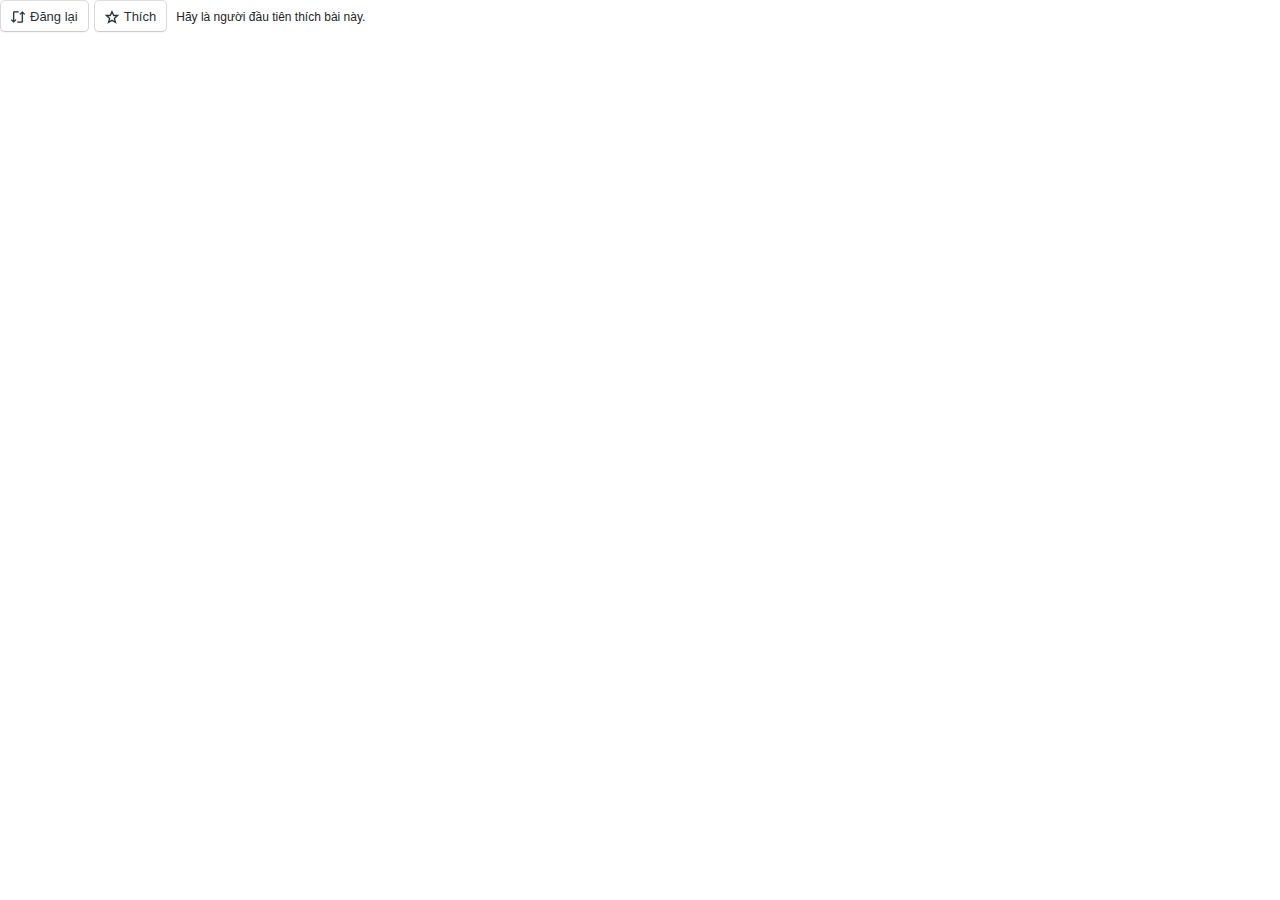
<file: Về Trường THPT Cẩm Khê – Anh Vũ_files/index.html>
<!DOCTYPE html>
<!-- saved from url=(0144)https://widgets.wp.com/likes/index.html?ver=20241110#blog_id=238791639&post_id=30&origin=lavthvu.wordpress.com&obj_id=238791639-30-6730b95c6616d -->
<html><head><meta http-equiv="Content-Type" content="text/html; charset=windows-1252">
	<link rel="stylesheet" href="./style.css">
</head>

<body style="color: rgb(37, 37, 37); font-family: &quot;Crimson Text&quot;; font-size: 20px; direction: ltr; font-weight: 400; font-style: normal; text-decoration: none solid rgb(37, 37, 37);">
	<div id="target">
	<div class="sd-content wpl-likebox">
		
		<div class="wpl-button reblog">
			<a href="https://widgets.wp.com/likes/index.html?ver=20241110#" title="&#272;&#259;ng l&#7841;i b�i n�y tr�n trang c&#7911;a b&#7841;n." class="reblog sd-button" rel="nofollow">
				<span style="display: block;">&#272;&#259;ng l&#7841;i</span>
			</a>
		</div>
		
		
		<div class="wpl-button like">
			<a href="https://widgets.wp.com/likes/index.html?ver=20241110#" title="H�y l� ng&#432;&#7901;i &#273;&#7847;u ti�n th�ch b�i n�y." class="like sd-button" rel="nofollow">
				<span style="display: block;">Th�ch</span>
			</a>
		</div>

		
		<div class="wpl-count sd-like-count" data-likes="0">
			<span class="wpl-count-text">H�y l� ng&#432;&#7901;i &#273;&#7847;u ti�n th�ch b�i n�y.</span>
		</div>
		
	</div>
</div>


</body></html>
</file>
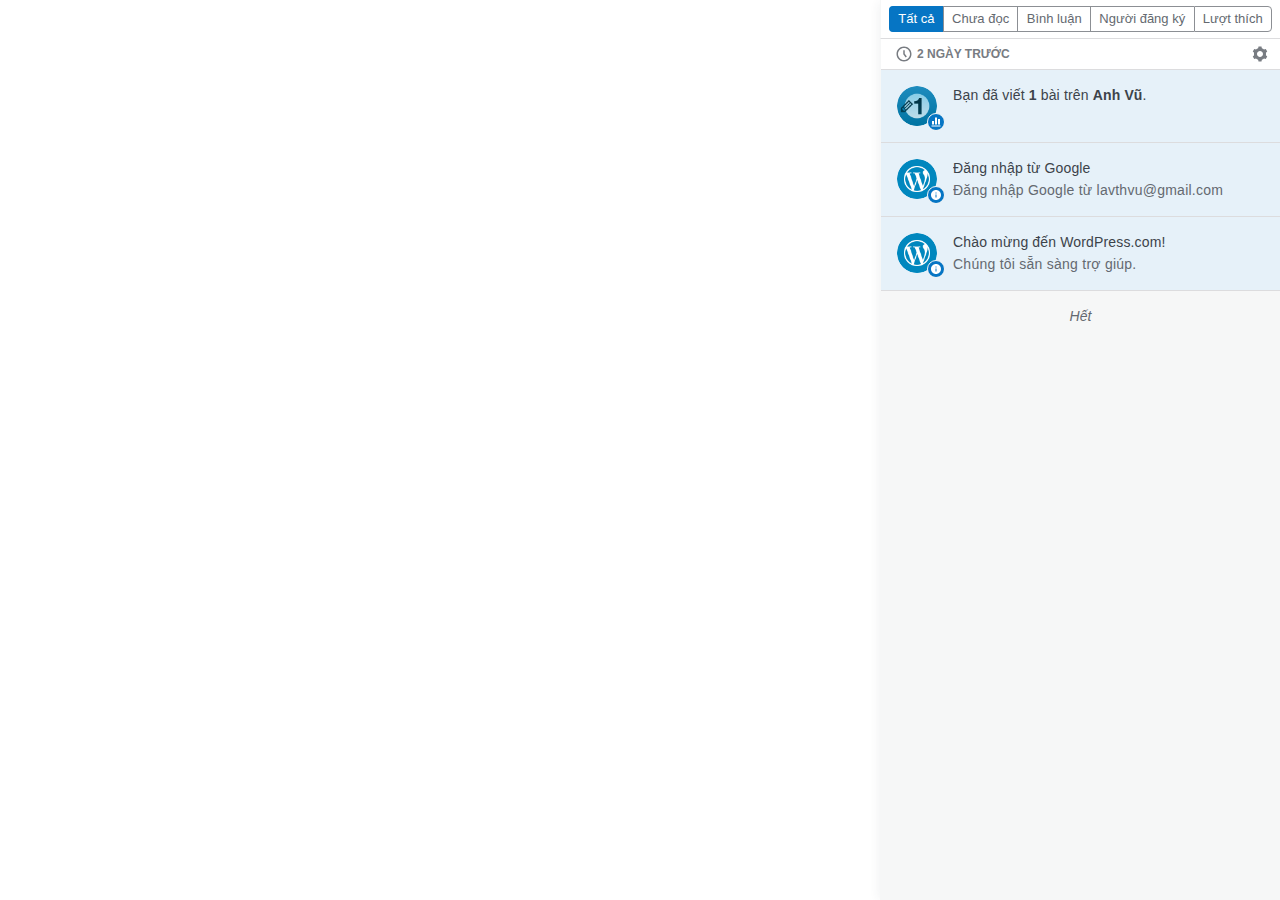
<file: Về Trường THPT Cẩm Khê – Anh Vũ_files/saved_resource(8).html>
<!DOCTYPE html>
<!-- saved from url=(0141)https://wordpress.com/widgets/notifications/?v=f13628cc779&locale=vi#https://lavthvu.wordpress.com/2024/11/10/ve-truong-thpt-cam-khe/&lang=vi -->
<html><head><meta http-equiv="Content-Type" content="text/html; charset=UTF-8"><meta http-equiv="X-UA-Compatible" content="IE=9"><title>Notifications</title><meta name="viewport" content="width=device-width,initial-scale=1,maximum-scale=1,user-scalable=no"><meta name="mobile-web-app-capable" content="yes"><meta name="git-describe" content="f13628cc779"><link href="./build.min.css" rel="stylesheet"></head><body class="wpnc font-smoothing-antialiased"><div class="wpnc__main"><div><div class="wpnc__note-list" id="wpnc__note-list"><div class="wpnc__filter"><ul class="wpnc__filter--segmented-control" role="tablist" aria-label="Lọc thông báo"><li data-filter-name="all" class="wpnc__filter--segmented-control-item selected" role="tab" aria-selected="true" aria-controls="wpnc__note-list" tabindex="0">Tất cả</li><li data-filter-name="unread" class="wpnc__filter--segmented-control-item" role="tab" aria-selected="false" aria-controls="wpnc__note-list" tabindex="-1">Chưa đọc</li><li data-filter-name="comments" class="wpnc__filter--segmented-control-item" role="tab" aria-selected="false" aria-controls="wpnc__note-list" tabindex="-1">Bình luận</li><li data-filter-name="follows" class="wpnc__filter--segmented-control-item" role="tab" aria-selected="false" aria-controls="wpnc__note-list" tabindex="-1">Người đăng ký</li><li data-filter-name="likes" class="wpnc__filter--segmented-control-item" role="tab" aria-selected="false" aria-controls="wpnc__note-list" tabindex="-1">Lượt thích</li></ul></div><button class="screen-reader-text">Đóng thông báo</button><div class="wpnc__list-view"><ol class="wpnc__notes" aria-live="polite" aria-description="Nhấn phím Escape để đóng thông báo, hoặc tiếp tục điều hướng để đọc chúng."><li class="wpnc__time-group-wrap"><div class="wpnc__time-group-title"><span class="wpnc__time-title"><svg class="gridicon gridicons-time" height="18" width="18" xmlns="http://www.w3.org/2000/svg" viewBox="0 0 24 24"><title>Time</title><g><path d="M12 4c4.41 0 8 3.59 8 8s-3.59 8-8 8-8-3.59-8-8 3.59-8 8-8m0-2C6.477 2 2 6.477 2 12s4.477 10 10 10 10-4.477 10-10S17.523 2 12 2zm3.8 13.4L13 11.667V7h-2v5.333l3.2 4.266 1.6-1.2z"></path></g></svg>2 ngày trước</span><span class="wpnc__settings" aria-label="Mở cài đặt thông báo" role="button" tabindex="0"><svg class="gridicon gridicons-cog" height="18" width="18" xmlns="http://www.w3.org/2000/svg" viewBox="0 0 24 24"><title>Cog</title><g><path d="M20,12c0-0.568-0.061-1.122-0.174-1.656l1.834-1.612l-2-3.464l-2.322,0.786c-0.819-0.736-1.787-1.308-2.859-1.657L14,2h-4 L9.521,4.396c-1.072,0.349-2.04,0.921-2.859,1.657L4.34,5.268l-2,3.464l1.834,1.612C4.061,10.878,4,11.432,4,12 s0.061,1.122,0.174,1.656L2.34,15.268l2,3.464l2.322-0.786c0.819,0.736,1.787,1.308,2.859,1.657L10,22h4l0.479-2.396 c1.072-0.349,2.039-0.921,2.859-1.657l2.322,0.786l2-3.464l-1.834-1.612C19.939,13.122,20,12.568,20,12z M12,16 c-2.209,0-4-1.791-4-4c0-2.209,1.791-4,4-4c2.209,0,4,1.791,4,4C16,14.209,14.209,16,12,16z"></path></g></svg></span></div></li><li id="note-8546528229" class="wpnc__note wpnc__post_milestone_achievement unread wpnc__badge" tabindex="0" role="listitem" aria-controls="note-details-8546528229" aria-selected="false"><div class="wpnc__summary"><div class="wpnc__note-icon"><div class="image-preloader"><img src="./post-milestone-1-2x.png"></div><span class="wpnc__gridicon"><svg class="gridicon gridicons-stats-alt" height="12" width="12" xmlns="http://www.w3.org/2000/svg" viewBox="0 0 24 24"><title>Stats Alt</title><g><path d="M21 21H3v-2h18v2zM8 10H4v7h4v-7zm6-7h-4v14h4V3zm6 3h-4v11h4V6z"></path></g></svg></span></div><div class="wpnc__text-summary"><div class="wpnc__subject">Bạn đã viết <strong class="wpnc__strong">1</strong> bài trên <span class="wpnc__site">Anh Vũ</span>.</div></div></div></li><li id="note-8546520077" class="wpnc__note wpnc__social_login_connection unread wpnc__badge" tabindex="0" role="listitem" aria-controls="note-details-8546520077" aria-selected="false"><div class="wpnc__summary"><div class="wpnc__note-icon"><div class="image-preloader"><img src="./wordpress-2x.png"></div><span class="wpnc__gridicon"><svg class="gridicon gridicons-info" height="12" width="12" xmlns="http://www.w3.org/2000/svg" viewBox="0 0 24 24"><title>Info</title><g><path d="M12 2C6.477 2 2 6.477 2 12s4.477 10 10 10 10-4.477 10-10S17.523 2 12 2zm1 15h-2v-6h2v6zm0-8h-2V7h2v2z"></path></g></svg></span></div><div class="wpnc__text-summary"><div class="wpnc__subject">Đăng nhập từ Google</div><div class="wpnc__excerpt">Đăng nhập Google từ lavthvu@gmail.com</div></div></div></li><li id="note-8546520005" class="wpnc__note wpnc__welcome_to_wordpress_com unread wpnc__badge" tabindex="0" role="listitem" aria-controls="note-details-8546520005" aria-selected="false"><div class="wpnc__summary"><div class="wpnc__note-icon"><div class="image-preloader"><img src="./wordpress-2x.png"></div><span class="wpnc__gridicon"><svg class="gridicon gridicons-info" height="12" width="12" xmlns="http://www.w3.org/2000/svg" viewBox="0 0 24 24"><title>Info</title><g><path d="M12 2C6.477 2 2 6.477 2 12s4.477 10 10 10 10-4.477 10-10S17.523 2 12 2zm1 15h-2v-6h2v6zm0-8h-2V7h2v2z"></path></g></svg></span></div><div class="wpnc__text-summary"><div class="wpnc__subject">Chào mừng đến WordPress.com!</div><div class="wpnc__excerpt">Chúng tôi sẵn sàng trợ giúp.</div></div></div></li><div class="wpnc__done-message">Hết</div></ol></div></div><div class="wpnc__status-bar" style="display: none;"><span></span><span></span><button class="wpnc__close-link"><svg class="gridicon gridicons-cross" height="18" width="18" xmlns="http://www.w3.org/2000/svg" viewBox="0 0 24 24"><title>Cross</title><g><path d="M18.36 19.78L12 13.41l-6.36 6.37-1.42-1.42L10.59 12 4.22 5.64l1.42-1.42L12 10.59l6.36-6.36 1.41 1.41L13.41 12l6.36 6.36z"></path></g></svg></button></div><div class="wpnc__single-view"></div></div></div><script charset="UTF-8" src="./w.js.tải xuống"></script><script src="./build.min.js.tải xuống"></script><iframe src="./saved_resource(12).html" style="display: none;"></iframe></body></html>
</file>
<file: Về Trường THPT Cẩm Khê – Anh Vũ_files/style(1).css>
.launch-banner{font-family:-apple-system,BlinkMacSystemFont,"Segoe UI","Roboto","Oxygen-Sans","Ubuntu","Cantarell","Helvetica Neue",sans-serif;font-size:16px;font-style:normal;height:48px;line-height:normal;background:#24282d;position:fixed;top:0;left:0;width:100%;z-index:99998}.admin-bar #launch-banner.launch-banner{top:32px;text-transform:initial}.has-marketing-bar .launch-banner{margin-top:-49px}.launch-banner-content{width:100%;display:flex;align-items:center;justify-content:center;color:#fff}.launch-banner-content a:not(.launch-site-button),.launch-banner-content button{border:0}.launch-banner-content a,.launch-banner-content button{align-items:center;color:#fff;cursor:pointer;display:flex;font-family:-apple-system,BlinkMacSystemFont,"Segoe UI","Roboto","Oxygen-Sans","Ubuntu","Cantarell","Helvetica Neue",sans-serif;font-size:13px;font-style:normal;min-height:48px;outline:0;padding:0 20px;text-decoration:none!important}.launch-banner-content .dismiss-button svg{margin-right:0}.launch-banner-content a:hover,.launch-banner-content button:hover{background:#34383d;cursor:pointer}.launch-banner-content a:hover span,.launch-banner-content button:hover span{color:#fff}.launch-banner-content .my-home-button,.launch-banner-content .dismiss-button{width:160px}.launch-banner-content .dismiss-button{display:flex;justify-content:flex-end}.launch-banner-content .dismiss-button button{background:0 0}.launch-banner-section.bar-controls{display:flex;justify-content:center;flex-grow:1}.launch-banner-section.bar-controls>*{border-left:1px solid #424446}.launch-banner-section.bar-controls a,.launch-banner-section.bar-controls button{font-weight:500}.launch-banner-section.bar-controls>:last-child{border-right:1px solid #424446}.launch-banner-section .icon{margin-right:5px;fill:none}.launch-banner-section .icon path,.launch-banner-section .icon rect{stroke:#b0b2b3}.launch-banner-section .icon.icon-home path,.launch-banner-section .icon.icon-dismiss path{stroke:#fff}.launch-banner-section .icon.icon-edit path:first-child{stroke:none;fill:#b0b2b3}.launch-banner-section a.launch-site-button{background-color:#0675c4}.launch-banner-section a.launch-site-button:hover{background:#055d9c}.launch-banner-section a.launch-site-button .icon path,.launch-banner-section a.launch-site-button .icon rect{stroke:#fff}.is-mobile{display:none}@media screen and (max-width:782px){.admin-bar #launch-banner.launch-banner{top:46px}.launch-banner{position:absolute}}@media screen and (max-width:960px){.is-desktop{display:none}.is-mobile{display:block}.launch-banner-content .bar-controls>*{border-left:none}.launch-banner-content .bar-controls a{padding:0 12px}.launch-banner-section.bar-controls>:last-child{border-right:none}}@media screen and (max-width:460px){.launch-banner-section.my-home-button,.launch-banner-section.dismiss-button{display:none}.launch-banner-section.bar-controls{overflow-y:scroll}}
</file>
<file: Về Trường THPT Cẩm Khê – Anh Vũ_files/style(2).css>
.wp-block-navigation{--navigation-layout-justification-setting:flex-start;--navigation-layout-direction:row;--navigation-layout-wrap:wrap;--navigation-layout-justify:flex-start;--navigation-layout-align:center;position:relative}.wp-block-navigation ul{margin-bottom:0;margin-left:0;margin-top:0;padding-left:0}.wp-block-navigation ul,.wp-block-navigation ul li{list-style:none;padding:0}.wp-block-navigation .wp-block-navigation-item{align-items:center;background-color:inherit;display:flex;position:relative}.wp-block-navigation .wp-block-navigation-item .wp-block-navigation__submenu-container:empty{display:none}.wp-block-navigation .wp-block-navigation-item__content{display:block}.wp-block-navigation .wp-block-navigation-item__content.wp-block-navigation-item__content{color:inherit}.wp-block-navigation.has-text-decoration-underline .wp-block-navigation-item__content,.wp-block-navigation.has-text-decoration-underline .wp-block-navigation-item__content:active,.wp-block-navigation.has-text-decoration-underline .wp-block-navigation-item__content:focus{text-decoration:underline}.wp-block-navigation.has-text-decoration-line-through .wp-block-navigation-item__content,.wp-block-navigation.has-text-decoration-line-through .wp-block-navigation-item__content:active,.wp-block-navigation.has-text-decoration-line-through .wp-block-navigation-item__content:focus{text-decoration:line-through}.wp-block-navigation :where(a),.wp-block-navigation :where(a:active),.wp-block-navigation :where(a:focus){text-decoration:none}.wp-block-navigation .wp-block-navigation__submenu-icon{align-self:center;background-color:inherit;border:0;color:currentColor;display:inline-block;font-size:inherit;height:.6em;line-height:0;margin-left:.25em;padding:0;width:.6em}.wp-block-navigation .wp-block-navigation__submenu-icon svg{stroke:currentColor;display:inline-block;height:inherit;margin-top:.075em;width:inherit}.wp-block-navigation.is-vertical{--navigation-layout-direction:column;--navigation-layout-justify:initial;--navigation-layout-align:flex-start}.wp-block-navigation.no-wrap{--navigation-layout-wrap:nowrap}.wp-block-navigation.items-justified-center{--navigation-layout-justification-setting:center;--navigation-layout-justify:center}.wp-block-navigation.items-justified-center.is-vertical{--navigation-layout-align:center}.wp-block-navigation.items-justified-right{--navigation-layout-justification-setting:flex-end;--navigation-layout-justify:flex-end}.wp-block-navigation.items-justified-right.is-vertical{--navigation-layout-align:flex-end}.wp-block-navigation.items-justified-space-between{--navigation-layout-justification-setting:space-between;--navigation-layout-justify:space-between}.wp-block-navigation .has-child .wp-block-navigation__submenu-container{align-items:normal;background-color:inherit;color:inherit;display:flex;flex-direction:column;height:0;left:-1px;opacity:0;overflow:hidden;position:absolute;top:100%;transition:opacity .1s linear;visibility:hidden;width:0;z-index:2}.wp-block-navigation .has-child .wp-block-navigation__submenu-container>.wp-block-navigation-item>.wp-block-navigation-item__content{display:flex;flex-grow:1}.wp-block-navigation .has-child .wp-block-navigation__submenu-container>.wp-block-navigation-item>.wp-block-navigation-item__content .wp-block-navigation__submenu-icon{margin-left:auto;margin-right:0}.wp-block-navigation .has-child .wp-block-navigation__submenu-container .wp-block-navigation-item__content{margin:0}@media (min-width:782px){.wp-block-navigation .has-child .wp-block-navigation__submenu-container .wp-block-navigation__submenu-container{left:100%;top:-1px}.wp-block-navigation .has-child .wp-block-navigation__submenu-container .wp-block-navigation__submenu-container:before{background:#0000;content:"";display:block;height:100%;position:absolute;right:100%;width:.5em}.wp-block-navigation .has-child .wp-block-navigation__submenu-container .wp-block-navigation__submenu-icon{margin-right:.25em}.wp-block-navigation .has-child .wp-block-navigation__submenu-container .wp-block-navigation__submenu-icon svg{transform:rotate(-90deg)}}.wp-block-navigation .has-child .wp-block-navigation-submenu__toggle[aria-expanded=true]~.wp-block-navigation__submenu-container,.wp-block-navigation .has-child:not(.open-on-click):hover>.wp-block-navigation__submenu-container,.wp-block-navigation .has-child:not(.open-on-click):not(.open-on-hover-click):focus-within>.wp-block-navigation__submenu-container{height:auto;min-width:200px;opacity:1;overflow:visible;visibility:visible;width:auto}.wp-block-navigation.has-background .has-child .wp-block-navigation__submenu-container{left:0;top:100%}@media (min-width:782px){.wp-block-navigation.has-background .has-child .wp-block-navigation__submenu-container .wp-block-navigation__submenu-container{left:100%;top:0}}.wp-block-navigation-submenu{display:flex;position:relative}.wp-block-navigation-submenu .wp-block-navigation__submenu-icon svg{stroke:currentColor}button.wp-block-navigation-item__content{background-color:initial;border:0;color:currentColor;font-family:inherit;font-size:inherit;font-style:inherit;font-weight:inherit;letter-spacing:inherit;line-height:inherit;text-align:left;text-transform:inherit}.wp-block-navigation-submenu__toggle{cursor:pointer}.wp-block-navigation-item.open-on-click .wp-block-navigation-submenu__toggle{padding-left:0;padding-right:.85em}.wp-block-navigation-item.open-on-click .wp-block-navigation-submenu__toggle+.wp-block-navigation__submenu-icon{margin-left:-.6em;pointer-events:none}.wp-block-navigation-item.open-on-click button.wp-block-navigation-item__content:not(.wp-block-navigation-submenu__toggle){padding:0}.wp-block-navigation .wp-block-page-list,.wp-block-navigation__container,.wp-block-navigation__responsive-close,.wp-block-navigation__responsive-container,.wp-block-navigation__responsive-container-content,.wp-block-navigation__responsive-dialog{gap:inherit}:where(.wp-block-navigation.has-background .wp-block-navigation-item a:not(.wp-element-button)),:where(.wp-block-navigation.has-background .wp-block-navigation-submenu a:not(.wp-element-button)){padding:.5em 1em}:where(.wp-block-navigation .wp-block-navigation__submenu-container .wp-block-navigation-item a:not(.wp-element-button)),:where(.wp-block-navigation .wp-block-navigation__submenu-container .wp-block-navigation-submenu a:not(.wp-element-button)),:where(.wp-block-navigation .wp-block-navigation__submenu-container .wp-block-navigation-submenu button.wp-block-navigation-item__content),:where(.wp-block-navigation .wp-block-navigation__submenu-container .wp-block-pages-list__item button.wp-block-navigation-item__content){padding:.5em 1em}.wp-block-navigation.items-justified-right .wp-block-navigation__container .has-child .wp-block-navigation__submenu-container,.wp-block-navigation.items-justified-right .wp-block-page-list>.has-child .wp-block-navigation__submenu-container,.wp-block-navigation.items-justified-space-between .wp-block-page-list>.has-child:last-child .wp-block-navigation__submenu-container,.wp-block-navigation.items-justified-space-between>.wp-block-navigation__container>.has-child:last-child .wp-block-navigation__submenu-container{left:auto;right:0}.wp-block-navigation.items-justified-right .wp-block-navigation__container .has-child .wp-block-navigation__submenu-container .wp-block-navigation__submenu-container,.wp-block-navigation.items-justified-right .wp-block-page-list>.has-child .wp-block-navigation__submenu-container .wp-block-navigation__submenu-container,.wp-block-navigation.items-justified-space-between .wp-block-page-list>.has-child:last-child .wp-block-navigation__submenu-container .wp-block-navigation__submenu-container,.wp-block-navigation.items-justified-space-between>.wp-block-navigation__container>.has-child:last-child .wp-block-navigation__submenu-container .wp-block-navigation__submenu-container{left:-1px;right:-1px}@media (min-width:782px){.wp-block-navigation.items-justified-right .wp-block-navigation__container .has-child .wp-block-navigation__submenu-container .wp-block-navigation__submenu-container,.wp-block-navigation.items-justified-right .wp-block-page-list>.has-child .wp-block-navigation__submenu-container .wp-block-navigation__submenu-container,.wp-block-navigation.items-justified-space-between .wp-block-page-list>.has-child:last-child .wp-block-navigation__submenu-container .wp-block-navigation__submenu-container,.wp-block-navigation.items-justified-space-between>.wp-block-navigation__container>.has-child:last-child .wp-block-navigation__submenu-container .wp-block-navigation__submenu-container{left:auto;right:100%}}.wp-block-navigation:not(.has-background) .wp-block-navigation__submenu-container{background-color:#fff;border:1px solid #00000026}.wp-block-navigation.has-background .wp-block-navigation__submenu-container{background-color:inherit}.wp-block-navigation:not(.has-text-color) .wp-block-navigation__submenu-container{color:#000}.wp-block-navigation__container{align-items:var(--navigation-layout-align,initial);display:flex;flex-direction:var(--navigation-layout-direction,initial);flex-wrap:var(--navigation-layout-wrap,wrap);justify-content:var(--navigation-layout-justify,initial);list-style:none;margin:0;padding-left:0}.wp-block-navigation__container .is-responsive{display:none}.wp-block-navigation__container:only-child,.wp-block-page-list:only-child{flex-grow:1}@keyframes overlay-menu__fade-in-animation{0%{opacity:0;transform:translateY(.5em)}to{opacity:1;transform:translateY(0)}}.wp-block-navigation__responsive-container{bottom:0;display:none;left:0;position:fixed;right:0;top:0}.wp-block-navigation__responsive-container :where(.wp-block-navigation-item a){color:inherit}.wp-block-navigation__responsive-container .wp-block-navigation__responsive-container-content{align-items:var(--navigation-layout-align,initial);display:flex;flex-direction:var(--navigation-layout-direction,initial);flex-wrap:var(--navigation-layout-wrap,wrap);justify-content:var(--navigation-layout-justify,initial)}.wp-block-navigation__responsive-container:not(.is-menu-open.is-menu-open){background-color:inherit!important;color:inherit!important}.wp-block-navigation__responsive-container.is-menu-open{animation:overlay-menu__fade-in-animation .1s ease-out;animation-fill-mode:forwards;background-color:inherit;display:flex;flex-direction:column;overflow:auto;padding:clamp(1rem,var(--wp--style--root--padding-top),20rem) clamp(1rem,var(--wp--style--root--padding-right),20rem) clamp(1rem,var(--wp--style--root--padding-bottom),20rem) clamp(1rem,var(--wp--style--root--padding-left),20em);z-index:100000}@media (prefers-reduced-motion:reduce){.wp-block-navigation__responsive-container.is-menu-open{animation-delay:0s;animation-duration:1ms}}.wp-block-navigation__responsive-container.is-menu-open .wp-block-navigation__responsive-container-content{align-items:var(--navigation-layout-justification-setting,inherit);display:flex;flex-direction:column;flex-wrap:nowrap;overflow:visible;padding-top:calc(2rem + 24px)}.wp-block-navigation__responsive-container.is-menu-open .wp-block-navigation__responsive-container-content,.wp-block-navigation__responsive-container.is-menu-open .wp-block-navigation__responsive-container-content .wp-block-navigation__container,.wp-block-navigation__responsive-container.is-menu-open .wp-block-navigation__responsive-container-content .wp-block-page-list{justify-content:flex-start}.wp-block-navigation__responsive-container.is-menu-open .wp-block-navigation__responsive-container-content .wp-block-navigation__submenu-icon{display:none}.wp-block-navigation__responsive-container.is-menu-open .wp-block-navigation__responsive-container-content .has-child .wp-block-navigation__submenu-container{border:0;height:auto;min-width:200px;opacity:1;overflow:initial;padding-left:2rem;padding-right:2rem;position:static;visibility:visible;width:auto}.wp-block-navigation__responsive-container.is-menu-open .wp-block-navigation__responsive-container-content .wp-block-navigation__container,.wp-block-navigation__responsive-container.is-menu-open .wp-block-navigation__responsive-container-content .wp-block-navigation__submenu-container{gap:inherit}.wp-block-navigation__responsive-container.is-menu-open .wp-block-navigation__responsive-container-content .wp-block-navigation__submenu-container{padding-top:var(--wp--style--block-gap,2em)}.wp-block-navigation__responsive-container.is-menu-open .wp-block-navigation__responsive-container-content .wp-block-navigation-item__content{padding:0}.wp-block-navigation__responsive-container.is-menu-open .wp-block-navigation__responsive-container-content .wp-block-navigation-item,.wp-block-navigation__responsive-container.is-menu-open .wp-block-navigation__responsive-container-content .wp-block-navigation__container,.wp-block-navigation__responsive-container.is-menu-open .wp-block-navigation__responsive-container-content .wp-block-page-list{align-items:var(--navigation-layout-justification-setting,initial);display:flex;flex-direction:column}.wp-block-navigation__responsive-container.is-menu-open .wp-block-navigation-item,.wp-block-navigation__responsive-container.is-menu-open .wp-block-navigation-item .wp-block-navigation__submenu-container,.wp-block-navigation__responsive-container.is-menu-open .wp-block-navigation__container,.wp-block-navigation__responsive-container.is-menu-open .wp-block-page-list{background:#0000!important;color:inherit!important}.wp-block-navigation__responsive-container.is-menu-open .wp-block-navigation__submenu-container.wp-block-navigation__submenu-container.wp-block-navigation__submenu-container.wp-block-navigation__submenu-container{left:auto;right:auto}@media (min-width:600px){.wp-block-navigation__responsive-container:not(.hidden-by-default):not(.is-menu-open){background-color:inherit;display:block;position:relative;width:100%;z-index:auto}.wp-block-navigation__responsive-container:not(.hidden-by-default):not(.is-menu-open) .wp-block-navigation__responsive-container-close{display:none}.wp-block-navigation__responsive-container.is-menu-open .wp-block-navigation__submenu-container.wp-block-navigation__submenu-container.wp-block-navigation__submenu-container.wp-block-navigation__submenu-container{left:0}}.wp-block-navigation:not(.has-background) .wp-block-navigation__responsive-container.is-menu-open{background-color:#fff}.wp-block-navigation:not(.has-text-color) .wp-block-navigation__responsive-container.is-menu-open{color:#000}.wp-block-navigation__toggle_button_label{font-size:1rem;font-weight:700}.wp-block-navigation__responsive-container-close,.wp-block-navigation__responsive-container-open{background:#0000;border:0;color:currentColor;cursor:pointer;margin:0;padding:0;text-transform:inherit;vertical-align:middle}.wp-block-navigation__responsive-container-close svg,.wp-block-navigation__responsive-container-open svg{fill:currentColor;display:block;height:24px;pointer-events:none;width:24px}.wp-block-navigation__responsive-container-open{display:flex}.wp-block-navigation__responsive-container-open.wp-block-navigation__responsive-container-open.wp-block-navigation__responsive-container-open{font-family:inherit;font-size:inherit;font-weight:inherit}@media (min-width:600px){.wp-block-navigation__responsive-container-open:not(.always-shown){display:none}}.wp-block-navigation__responsive-container-close{position:absolute;right:0;top:0;z-index:2}.wp-block-navigation__responsive-container-close.wp-block-navigation__responsive-container-close.wp-block-navigation__responsive-container-close{font-family:inherit;font-size:inherit;font-weight:inherit}.wp-block-navigation__responsive-close{width:100%}.has-modal-open .wp-block-navigation__responsive-close{margin-left:auto;margin-right:auto;max-width:var(--wp--style--global--wide-size,100%)}.wp-block-navigation__responsive-close:focus{outline:0}.is-menu-open .wp-block-navigation__responsive-close,.is-menu-open .wp-block-navigation__responsive-container-content,.is-menu-open .wp-block-navigation__responsive-dialog{box-sizing:border-box}.wp-block-navigation__responsive-dialog{position:relative}.has-modal-open .admin-bar .is-menu-open .wp-block-navigation__responsive-dialog{margin-top:46px}@media (min-width:782px){.has-modal-open .admin-bar .is-menu-open .wp-block-navigation__responsive-dialog{margin-top:32px}}html.has-modal-open{overflow:hidden}
</file>
<file: Về Trường THPT Cẩm Khê – Anh Vũ_files/block-editor.css>
.verbum-editor-wrapper{box-sizing:border-box;width:100%}.verbum-editor-wrapper :root{--wp-admin-theme-color:#3858e9;--wp-admin-theme-color--rgb:56,88,233;--wp-admin-theme-color-darker-10:#2145e6;--wp-admin-theme-color-darker-10--rgb:33,69,230;--wp-admin-theme-color-darker-20:#183ad6;--wp-admin-theme-color-darker-20--rgb:24,58,214}.verbum-editor-wrapper .components-animate__appear{animation:components-animate__appear-animation .1s cubic-bezier(0,0,.2,1) 0s;animation-fill-mode:forwards}@media (prefers-reduced-motion:reduce){.verbum-editor-wrapper .components-animate__appear{animation-delay:0s;animation-duration:1ms}}.verbum-editor-wrapper .components-animate__appear.is-from-top,.verbum-editor-wrapper .components-animate__appear.is-from-top.is-from-left{transform-origin:top left}.verbum-editor-wrapper .components-animate__appear.is-from-top.is-from-right{transform-origin:top right}.verbum-editor-wrapper .components-animate__appear.is-from-bottom,.verbum-editor-wrapper .components-animate__appear.is-from-bottom.is-from-left{transform-origin:bottom left}.verbum-editor-wrapper .components-animate__appear.is-from-bottom.is-from-right{transform-origin:bottom right}@keyframes components-animate__appear-animation{0%{transform:translateY(-2em) scaleY(0) scaleX(0)}to{transform:translateY(0) scaleY(1) scaleX(1)}}.verbum-editor-wrapper .components-animate__slide-in{animation:components-animate__slide-in-animation .1s cubic-bezier(0,0,.2,1);animation-fill-mode:forwards}@media (prefers-reduced-motion:reduce){.verbum-editor-wrapper .components-animate__slide-in{animation-delay:0s;animation-duration:1ms}}.verbum-editor-wrapper .components-animate__slide-in.is-from-left{transform:translateX(100%)}.verbum-editor-wrapper .components-animate__slide-in.is-from-right{transform:translateX(-100%)}@keyframes components-animate__slide-in-animation{to{transform:translateX(0)}}.verbum-editor-wrapper .components-animate__loading{animation:components-animate__loading 1.6s ease-in-out infinite}@keyframes components-animate__loading{0%{opacity:.5}50%{opacity:1}to{opacity:.5}}.verbum-editor-wrapper .components-autocomplete__popover .components-popover__content{min-width:200px;padding:8px}.verbum-editor-wrapper .components-autocomplete__result.components-button{display:flex;height:auto;min-height:36px;text-align:left;width:100%}.verbum-editor-wrapper .components-autocomplete__result.components-button:focus:not(:disabled){box-shadow:inset 0 0 0 1px #fff,0 0 0 var(--wp-admin-border-width-focus) var(--wp-admin-theme-color);outline:2px solid #0000}.verbum-editor-wrapper .components-autocomplete__result.components-button.is-selected,.verbum-editor-wrapper .components-autocomplete__result.components-button:not(:disabled,[aria-disabled=true]):active{background:var(--wp-components-color-accent,var(--wp-admin-theme-color,#3858e9));color:#fff}.verbum-editor-wrapper .components-button-group{display:inline-block}.verbum-editor-wrapper .components-button-group .components-button{border-radius:0;box-shadow:inset 0 0 0 1px #1e1e1e;color:#1e1e1e;display:inline-flex}.verbum-editor-wrapper .components-button-group .components-button+.components-button{margin-left:-1px}.verbum-editor-wrapper .components-button-group .components-button:first-child{border-radius:2px 0 0 2px}.verbum-editor-wrapper .components-button-group .components-button:last-child{border-radius:0 2px 2px 0}.verbum-editor-wrapper .components-button-group .components-button.is-primary,.verbum-editor-wrapper .components-button-group .components-button:focus{position:relative;z-index:1}.verbum-editor-wrapper .components-button-group .components-button.is-primary{box-shadow:inset 0 0 0 1px #1e1e1e}.verbum-editor-wrapper .components-button{align-items:center;-webkit-appearance:none;background:0 0;border:0;border-radius:2px;box-sizing:border-box;color:var(--wp-components-color-foreground,#1e1e1e);cursor:pointer;display:inline-flex;font-family:inherit;font-size:13px;font-weight:400;height:36px;margin:0;padding:6px 12px;text-decoration:none;transition:box-shadow .1s linear}@media (prefers-reduced-motion:reduce){.verbum-editor-wrapper .components-button{transition-delay:0s;transition-duration:0s}}.verbum-editor-wrapper .components-button.is-next-40px-default-size{height:40px}.verbum-editor-wrapper .components-button:hover,.verbum-editor-wrapper .components-button[aria-expanded=true]{color:var(--wp-components-color-accent,var(--wp-admin-theme-color,#3858e9))}.verbum-editor-wrapper .components-button:disabled:hover,.verbum-editor-wrapper .components-button[aria-disabled=true]:hover{color:initial}.verbum-editor-wrapper .components-button:focus:not(:disabled){box-shadow:0 0 0 var(--wp-admin-border-width-focus) var(--wp-components-color-accent,var(--wp-admin-theme-color,#3858e9));outline:3px solid #0000}.verbum-editor-wrapper .components-button.is-primary{background:var(--wp-components-color-accent,var(--wp-admin-theme-color,#3858e9));color:var(--wp-components-color-accent-inverted,#fff);outline:1px solid #0000;text-decoration:none;text-shadow:none;white-space:nowrap}.verbum-editor-wrapper .components-button.is-primary:hover:not(:disabled){background:var(--wp-components-color-accent-darker-10,var(--wp-admin-theme-color-darker-10,#2145e6));color:var(--wp-components-color-accent-inverted,#fff)}.verbum-editor-wrapper .components-button.is-primary:active:not(:disabled){background:var(--wp-components-color-accent-darker-20,var(--wp-admin-theme-color-darker-20,#183ad6));border-color:var(--wp-components-color-accent-darker-20,var(--wp-admin-theme-color-darker-20,#183ad6));color:var(--wp-components-color-accent-inverted,#fff)}.verbum-editor-wrapper .components-button.is-primary:focus:not(:disabled){box-shadow:inset 0 0 0 1px var(--wp-components-color-background,#fff),0 0 0 var(--wp-admin-border-width-focus) var(--wp-components-color-accent,var(--wp-admin-theme-color,#3858e9))}.verbum-editor-wrapper .components-button.is-primary:disabled,.verbum-editor-wrapper .components-button.is-primary:disabled:active:enabled,.verbum-editor-wrapper .components-button.is-primary[aria-disabled=true],.verbum-editor-wrapper .components-button.is-primary[aria-disabled=true]:active:enabled,.verbum-editor-wrapper .components-button.is-primary[aria-disabled=true]:enabled{background:var(--wp-components-color-accent,var(--wp-admin-theme-color,#3858e9));border-color:var(--wp-components-color-accent,var(--wp-admin-theme-color,#3858e9));color:#fff6;opacity:1;outline:0}.verbum-editor-wrapper .components-button.is-primary:disabled:active:enabled:focus:enabled,.verbum-editor-wrapper .components-button.is-primary:disabled:focus:enabled,.verbum-editor-wrapper .components-button.is-primary[aria-disabled=true]:active:enabled:focus:enabled,.verbum-editor-wrapper .components-button.is-primary[aria-disabled=true]:enabled:focus:enabled,.verbum-editor-wrapper .components-button.is-primary[aria-disabled=true]:focus:enabled{box-shadow:inset 0 0 0 1px var(--wp-components-color-background,#fff),0 0 0 var(--wp-admin-border-width-focus) var(--wp-components-color-accent,var(--wp-admin-theme-color,#3858e9))}.verbum-editor-wrapper .components-button.is-primary.is-busy,.verbum-editor-wrapper .components-button.is-primary.is-busy:disabled,.verbum-editor-wrapper .components-button.is-primary.is-busy[aria-disabled=true]{background-image:linear-gradient(-45deg,var(--wp-components-color-accent,var(--wp-admin-theme-color,#3858e9)) 33%,var(--wp-components-color-accent-darker-20,var(--wp-admin-theme-color-darker-20,#183ad6)) 33%,var(--wp-components-color-accent-darker-20,var(--wp-admin-theme-color-darker-20,#183ad6)) 70%,var(--wp-components-color-accent,var(--wp-admin-theme-color,#3858e9)) 70%);background-size:100px 100%;border-color:var(--wp-components-color-accent,var(--wp-admin-theme-color,#3858e9));color:var(--wp-components-color-accent-inverted,#fff)}.verbum-editor-wrapper .components-button.is-secondary,.verbum-editor-wrapper .components-button.is-tertiary{outline:1px solid #0000}.verbum-editor-wrapper .components-button.is-secondary:active:not(:disabled),.verbum-editor-wrapper .components-button.is-tertiary:active:not(:disabled){box-shadow:none}.verbum-editor-wrapper .components-button.is-secondary:disabled,.verbum-editor-wrapper .components-button.is-secondary[aria-disabled=true],.verbum-editor-wrapper .components-button.is-secondary[aria-disabled=true]:hover,.verbum-editor-wrapper .components-button.is-tertiary:disabled,.verbum-editor-wrapper .components-button.is-tertiary[aria-disabled=true],.verbum-editor-wrapper .components-button.is-tertiary[aria-disabled=true]:hover{background:#0000;color:#949494;opacity:1;transform:none}.verbum-editor-wrapper .components-button.is-secondary{background:#0000;box-shadow:inset 0 0 0 1px var(--wp-components-color-accent,var(--wp-admin-theme-color,#3858e9));color:var(--wp-components-color-accent,var(--wp-admin-theme-color,#3858e9));outline:1px solid #0000;white-space:nowrap}.verbum-editor-wrapper .components-button.is-secondary:hover:not(:disabled,[aria-disabled=true]){box-shadow:inset 0 0 0 1px var(--wp-components-color-accent-darker-10,var(--wp-admin-theme-color-darker-10,#2145e6))}.verbum-editor-wrapper .components-button.is-secondary:disabled:not(:focus),.verbum-editor-wrapper .components-button.is-secondary[aria-disabled=true]:hover:not(:focus),.verbum-editor-wrapper .components-button.is-secondary[aria-disabled=true]:not(:focus){box-shadow:inset 0 0 0 1px #ddd}.verbum-editor-wrapper .components-button.is-tertiary{background:#0000;color:var(--wp-components-color-accent,var(--wp-admin-theme-color,#3858e9));white-space:nowrap}.verbum-editor-wrapper .components-button.is-tertiary:hover:not(:disabled,[aria-disabled=true]){background:rgba(var(--wp-admin-theme-color--rgb),.04)}.verbum-editor-wrapper .components-button.is-tertiary:active:not(:disabled,[aria-disabled=true]){background:rgba(var(--wp-admin-theme-color--rgb),.08)}.verbum-editor-wrapper p+.components-button.is-tertiary{margin-left:-6px}.verbum-editor-wrapper .components-button.is-tertiary:disabled:not(:focus),.verbum-editor-wrapper .components-button.is-tertiary[aria-disabled=true]:hover:not(:focus),.verbum-editor-wrapper .components-button.is-tertiary[aria-disabled=true]:not(:focus){box-shadow:none;outline:0}.verbum-editor-wrapper .components-button.is-destructive{--wp-components-color-accent:#cc1818;--wp-components-color-accent-darker-10:#9e1313;--wp-components-color-accent-darker-20:#710d0d}.verbum-editor-wrapper .components-button.is-destructive:not(.is-primary):not(.is-secondary):not(.is-tertiary):not(.is-link){color:#cc1818}.verbum-editor-wrapper .components-button.is-destructive:not(.is-primary):not(.is-secondary):not(.is-tertiary):not(.is-link):hover:not(:disabled){color:#710d0d}.verbum-editor-wrapper .components-button.is-destructive:not(.is-primary):not(.is-secondary):not(.is-tertiary):not(.is-link):focus:not(:disabled){box-shadow:0 0 0 var(--wp-admin-border-width-focus) #cc1818}.verbum-editor-wrapper .components-button.is-destructive:not(.is-primary):not(.is-secondary):not(.is-tertiary):not(.is-link):active:not(:disabled){background:#ccc}.verbum-editor-wrapper .components-button.is-link{background:0 0;border:0;border-radius:0;box-shadow:none;color:var(--wp-components-color-accent,var(--wp-admin-theme-color,#3858e9));height:auto;margin:0;outline:0;padding:0;text-align:left;text-decoration:underline;transition-duration:.05s;transition-property:border,background,color;transition-timing-function:ease-in-out}@media (prefers-reduced-motion:reduce){.verbum-editor-wrapper .components-button.is-link{transition-delay:0s;transition-duration:0s}}.verbum-editor-wrapper .components-button.is-link:focus{border-radius:2px}.verbum-editor-wrapper .components-button:not(:disabled,[aria-disabled=true]):active{color:var(--wp-components-color-foreground,#1e1e1e)}.verbum-editor-wrapper .components-button:disabled,.verbum-editor-wrapper .components-button[aria-disabled=true]{cursor:default;opacity:.3}.verbum-editor-wrapper .components-button.is-busy,.verbum-editor-wrapper .components-button.is-secondary.is-busy,.verbum-editor-wrapper .components-button.is-secondary.is-busy:disabled,.verbum-editor-wrapper .components-button.is-secondary.is-busy[aria-disabled=true]{animation:components-button__busy-animation 2.5s linear infinite;background-image:linear-gradient(-45deg,#fafafa 33%,#e0e0e0 0,#e0e0e0 70%,#fafafa 0);background-size:100px 100%;opacity:1}@media (prefers-reduced-motion:reduce){.verbum-editor-wrapper .components-button.is-busy,.verbum-editor-wrapper .components-button.is-secondary.is-busy,.verbum-editor-wrapper .components-button.is-secondary.is-busy:disabled,.verbum-editor-wrapper .components-button.is-secondary.is-busy[aria-disabled=true]{animation-duration:0s}}.verbum-editor-wrapper .components-button.is-compact{height:32px}.verbum-editor-wrapper .components-button.is-compact.has-icon:not(.has-text){min-width:32px;padding:0;width:32px}.verbum-editor-wrapper .components-button.is-small{font-size:11px;height:24px;line-height:22px;padding:0 8px}.verbum-editor-wrapper .components-button.is-small.has-icon:not(.has-text){min-width:24px;padding:0;width:24px}.verbum-editor-wrapper .components-button.has-icon{justify-content:center;min-width:36px;padding:6px}.verbum-editor-wrapper .components-button.has-icon.is-next-40px-default-size{min-width:40px}.verbum-editor-wrapper .components-button.has-icon .dashicon{align-items:center;box-sizing:initial;display:inline-flex;justify-content:center;padding:2px}.verbum-editor-wrapper .components-button.has-icon.has-text{gap:4px;justify-content:start;padding-left:8px;padding-right:12px}.verbum-editor-wrapper .components-button.is-pressed{background:var(--wp-components-color-foreground,#1e1e1e);color:var(--wp-components-color-foreground-inverted,#fff)}.verbum-editor-wrapper .components-button.is-pressed:focus:not(:disabled){box-shadow:inset 0 0 0 1px var(--wp-components-color-background,#fff),0 0 0 var(--wp-admin-border-width-focus) var(--wp-components-color-accent,var(--wp-admin-theme-color,#3858e9));outline:2px solid #0000}.verbum-editor-wrapper .components-button.is-pressed:hover:not(:disabled){background:var(--wp-components-color-foreground,#1e1e1e);color:var(--wp-components-color-foreground-inverted,#fff)}.verbum-editor-wrapper .components-button svg{fill:currentColor;outline:0}@media (forced-colors:active){.verbum-editor-wrapper .components-button svg{fill:CanvasText}}.verbum-editor-wrapper .components-button .components-visually-hidden{height:auto}@keyframes components-button__busy-animation{0%{background-position:200px 0}}.verbum-editor-wrapper .components-checkbox-control{--checkbox-input-size:24px;--checkbox-input-margin:8px}@media (min-width:600px){.verbum-editor-wrapper .components-checkbox-control{--checkbox-input-size:20px}}.verbum-editor-wrapper .components-checkbox-control__label{line-height:var(--checkbox-input-size)}.verbum-editor-wrapper .components-checkbox-control__input[type=checkbox]{appearance:none;background:#fff;border:1px solid #1e1e1e;border-radius:2px;box-shadow:0 0 0#0000;clear:none;color:#1e1e1e;cursor:pointer;display:inline-block;font-family:-apple-system,BlinkMacSystemFont,Segoe UI,Roboto,Oxygen-Sans,Ubuntu,Cantarell,Helvetica Neue,sans-serif;font-size:16px;height:var(--checkbox-input-size);line-height:normal;line-height:0;margin:0 4px 0 0;outline:0;padding:6px 8px;padding:0!important;text-align:center;transition:box-shadow .1s linear;transition:none;transition:border-color .1s ease-in-out;vertical-align:top;width:var(--checkbox-input-size)}@media (min-width:600px){.verbum-editor-wrapper .components-checkbox-control__input[type=checkbox]{font-size:13px;line-height:normal}}.verbum-editor-wrapper .components-checkbox-control__input[type=checkbox]:focus{border-color:var(--wp-admin-theme-color);box-shadow:0 0 0 .5px var(--wp-admin-theme-color)}.verbum-editor-wrapper .components-checkbox-control__input[type=checkbox]::-webkit-input-placeholder{color:#1e1e1e9e}.verbum-editor-wrapper .components-checkbox-control__input[type=checkbox]::-moz-placeholder{color:#1e1e1e9e;opacity:1}.verbum-editor-wrapper .components-checkbox-control__input[type=checkbox]:-ms-input-placeholder{color:#1e1e1e9e}.verbum-editor-wrapper .components-checkbox-control__input[type=checkbox]:focus{box-shadow:0 0 0 2px #fff,0 0 0 4px var(--wp-admin-theme-color)}.verbum-editor-wrapper .components-checkbox-control__input[type=checkbox]:checked{background:var(--wp-admin-theme-color);border-color:var(--wp-admin-theme-color)}.verbum-editor-wrapper .components-checkbox-control__input[type=checkbox]:checked::-ms-check{opacity:0}.verbum-editor-wrapper .components-checkbox-control__input[type=checkbox]:checked:before,.verbum-editor-wrapper .components-checkbox-control__input[type=checkbox][aria-checked=mixed]:before{color:#fff;margin:-3px -5px}@media (min-width:782px){.verbum-editor-wrapper .components-checkbox-control__input[type=checkbox]:checked:before,.verbum-editor-wrapper .components-checkbox-control__input[type=checkbox][aria-checked=mixed]:before{margin:-4px 0 0-5px}}.verbum-editor-wrapper .components-checkbox-control__input[type=checkbox][aria-checked=mixed]{background:var(--wp-admin-theme-color);border-color:var(--wp-admin-theme-color)}.verbum-editor-wrapper .components-checkbox-control__input[type=checkbox][aria-checked=mixed]:before{speak:none;-webkit-font-smoothing:antialiased;-moz-osx-font-smoothing:grayscale;content:"";display:inline-block;float:left;font:30px/1 dashicons;vertical-align:middle;width:16px}@media (min-width:782px){.verbum-editor-wrapper .components-checkbox-control__input[type=checkbox][aria-checked=mixed]:before{float:none;font-size:21px}}.verbum-editor-wrapper .components-checkbox-control__input[type=checkbox]:disabled,.verbum-editor-wrapper .components-checkbox-control__input[type=checkbox][aria-disabled=true]{background:#f0f0f0;border-color:#ddd;cursor:default;opacity:1}@media (prefers-reduced-motion:reduce){.verbum-editor-wrapper .components-checkbox-control__input[type=checkbox]{transition-delay:0s;transition-duration:0s}}.verbum-editor-wrapper .components-checkbox-control__input[type=checkbox]:focus{box-shadow:0 0 0 var(--wp-admin-border-width-focus) #fff,0 0 0 calc(var(--wp-admin-border-width-focus)*2) var(--wp-admin-theme-color);outline:2px solid #0000;outline-offset:2px}.verbum-editor-wrapper .components-checkbox-control__input[type=checkbox]:checked,.verbum-editor-wrapper .components-checkbox-control__input[type=checkbox]:indeterminate{background:var(--wp-components-color-accent,var(--wp-admin-theme-color,#3858e9));border-color:var(--wp-components-color-accent,var(--wp-admin-theme-color,#3858e9))}.verbum-editor-wrapper .components-checkbox-control__input[type=checkbox]:checked::-ms-check,.verbum-editor-wrapper .components-checkbox-control__input[type=checkbox]:indeterminate::-ms-check{opacity:0}.verbum-editor-wrapper .components-checkbox-control__input[type=checkbox]:checked:before{content:none}.verbum-editor-wrapper .components-checkbox-control__input-container{aspect-ratio:1;display:inline-block;flex-shrink:0;margin-right:var(--checkbox-input-margin);position:relative;vertical-align:middle;width:var(--checkbox-input-size)}.verbum-editor-wrapper svg.components-checkbox-control__checked,.verbum-editor-wrapper svg.components-checkbox-control__indeterminate{--checkmark-size:var(--checkbox-input-size);fill:#fff;cursor:pointer;height:var(--checkmark-size);left:50%;pointer-events:none;position:absolute;top:50%;transform:translate(-50%,-50%);-webkit-user-select:none;user-select:none;width:var(--checkmark-size)}@media (min-width:600px){.verbum-editor-wrapper svg.components-checkbox-control__checked,.verbum-editor-wrapper svg.components-checkbox-control__indeterminate{--checkmark-size:calc(var(--checkbox-input-size) + 4px)}}.verbum-editor-wrapper .components-checkbox-control__help{display:inline-block;margin-inline-start:calc(var(--checkbox-input-size) + var(--checkbox-input-margin))}.verbum-editor-wrapper .components-circular-option-picker{display:inline-block;min-width:188px;width:100%}.verbum-editor-wrapper .components-circular-option-picker .components-circular-option-picker__custom-clear-wrapper{display:flex;justify-content:flex-end;margin-top:12px}.verbum-editor-wrapper .components-circular-option-picker .components-circular-option-picker__swatches{display:flex;flex-wrap:wrap;gap:12px;position:relative;z-index:1}.verbum-editor-wrapper .components-circular-option-picker>:not(.components-circular-option-picker__swatches){position:relative;z-index:0}.verbum-editor-wrapper .components-circular-option-picker__option-wrapper{display:inline-block;height:28px;transform:scale(1);transition:transform .1s ease;vertical-align:top;width:28px;will-change:transform}@media (prefers-reduced-motion:reduce){.verbum-editor-wrapper .components-circular-option-picker__option-wrapper{transition-delay:0s;transition-duration:0s}}.verbum-editor-wrapper .components-circular-option-picker__option-wrapper:hover{transform:scale(1.2)}.verbum-editor-wrapper .components-circular-option-picker__option-wrapper>div{height:100%;width:100%}.verbum-editor-wrapper .components-circular-option-picker__option-wrapper:before{background:url("data:image/svg+xml;charset=utf-8,%3Csvg width='28' height='28' fill='none' xmlns='http://www.w3.org/2000/svg'%3E%3Cpath d='M6 8V6H4v2h2zm2 0V6h2v2H8zm2 8H8v-2h2v2zm2 0v-2h2v2h-2zm0 2v-2h-2v2H8v2h2v-2h2zm2 0v2h-2v-2h2zm2 0h-2v-2h2v2z' fill='%23555D65'/%3E%3Cpath fill-rule='evenodd' clip-rule='evenodd' d='M18 18h2v-2h-2v-2h2v-2h-2v-2h2V8h-2v2h-2V8h-2v2h2v2h-2v2h2v2h2v2zm-2-4v-2h2v2h-2z' fill='%23555D65'/%3E%3Cpath d='M18 18v2h-2v-2h2z' fill='%23555D65'/%3E%3Cpath fill-rule='evenodd' clip-rule='evenodd' d='M8 10V8H6v2H4v2h2v2H4v2h2v2H4v2h2v2H4v2h2v-2h2v2h2v-2h2v2h2v-2h2v2h2v-2h2v2h2v-2h2v-2h-2v-2h2v-2h-2v-2h2v-2h-2v-2h2V8h-2V6h2V4h-2v2h-2V4h-2v2h-2V4h-2v2h-2V4h-2v2h2v2h-2v2H8zm0 2v-2H6v2h2zm2 0v-2h2v2h-2zm0 2v-2H8v2H6v2h2v2H6v2h2v2h2v-2h2v2h2v-2h2v2h2v-2h2v2h2v-2h-2v-2h2v-2h-2v-2h2v-2h-2v-2h2V8h-2V6h-2v2h-2V6h-2v2h-2v2h2v2h-2v2h-2z' fill='%23555D65'/%3E%3Cpath fill-rule='evenodd' clip-rule='evenodd' d='M4 [base64] 4V2H2v2h2zm2 0V2h2v2H6zm0 2V4H4v2H2v2h2v2H2v2h2v2H2v2h2v2H2v2h2v2H2v2h2v2h2v-2h2v2h2v-2h2v2h2v-2h2v2h2v-2h2v2h2v-2h2v2h2v-2h-2v-2h2v-2h-2v-2h2v-2h-2v-2h2v-2h-2v-2h2V8h-2V6h2V4h-2V2h-2v2h-2V2h-2v2h-2V2h-2v2h-2V2h-2v2H8v2H6z' fill='%23555D65'/%3E%3C/svg%3E");border-radius:50%;bottom:1px;content:"";left:1px;position:absolute;right:1px;top:1px;z-index:-1}.verbum-editor-wrapper .components-circular-option-picker__option{background:#0000;border:0;border-radius:50%;box-shadow:inset 0 0 0 14px;cursor:pointer;display:inline-block;height:100%;transition:box-shadow .1s ease;vertical-align:top;width:100%}@media (prefers-reduced-motion:reduce){.verbum-editor-wrapper .components-circular-option-picker__option{transition-delay:0s;transition-duration:0s}}.verbum-editor-wrapper .components-circular-option-picker__option:hover{box-shadow:inset 0 0 0 14px!important}.verbum-editor-wrapper .components-circular-option-picker__option[aria-pressed=true],.verbum-editor-wrapper .components-circular-option-picker__option[aria-selected=true]{box-shadow:inset 0 0 0 4px;overflow:visible;position:relative;z-index:1}.verbum-editor-wrapper .components-circular-option-picker__option[aria-pressed=true]+svg,.verbum-editor-wrapper .components-circular-option-picker__option[aria-selected=true]+svg{border-radius:50%;left:2px;pointer-events:none;position:absolute;top:2px;z-index:2}.verbum-editor-wrapper .components-circular-option-picker__option:after{border:1px solid #0000;border-radius:50%;bottom:-1px;box-shadow:inset 0 0 0 1px #0003;box-sizing:inherit;content:"";left:-1px;position:absolute;right:-1px;top:-1px}.verbum-editor-wrapper .components-circular-option-picker__option:focus:after{border:2px solid #757575;border-radius:50%;box-shadow:inset 0 0 0 2px #fff;content:"";height:calc(100% + 4px);left:50%;position:absolute;top:50%;transform:translate(-50%,-50%);width:calc(100% + 4px)}.verbum-editor-wrapper .components-circular-option-picker__option.components-button:focus{background-color:initial;box-shadow:inset 0 0 0 14px;outline:0}.verbum-editor-wrapper .components-circular-option-picker__button-action .components-circular-option-picker__option{background:#fff;color:#fff}.verbum-editor-wrapper .components-circular-option-picker__dropdown-link-action{margin-right:16px}.verbum-editor-wrapper .components-circular-option-picker__dropdown-link-action .components-button{line-height:22px}.verbum-editor-wrapper .components-palette-edit__popover-gradient-picker{padding:8px;width:260px}.verbum-editor-wrapper .components-dropdown-menu__menu .components-palette-edit__menu-button{width:100%}.verbum-editor-wrapper .component-color-indicator{background:#fff linear-gradient(-45deg,#0000 48%,#ddd 0,#ddd 52%,#0000 0);border-radius:50%;box-shadow:inset 0 0 0 1px #0003;display:inline-block;height:20px;padding:0;width:20px}.verbum-editor-wrapper .components-combobox-control{width:100%}.verbum-editor-wrapper input.components-combobox-control__input[type=text]{border:0;box-shadow:none;font-family:inherit;font-size:16px;line-height:inherit;margin:0;min-height:auto;padding:2px;width:100%}@media (min-width:600px){.verbum-editor-wrapper input.components-combobox-control__input[type=text]{font-size:13px}}.verbum-editor-wrapper input.components-combobox-control__input[type=text]:focus{box-shadow:none;outline:0}.verbum-editor-wrapper .components-combobox-control__suggestions-container{align-items:flex-start;border:1px solid #949494;border-radius:2px;box-shadow:0 0 0#0000;display:flex;flex-wrap:wrap;font-family:-apple-system,BlinkMacSystemFont,Segoe UI,Roboto,Oxygen-Sans,Ubuntu,Cantarell,Helvetica Neue,sans-serif;font-size:16px;line-height:normal;padding:0;transition:box-shadow .1s linear;width:100%}@media (prefers-reduced-motion:reduce){.verbum-editor-wrapper .components-combobox-control__suggestions-container{transition-delay:0s;transition-duration:0s}}@media (min-width:600px){.verbum-editor-wrapper .components-combobox-control__suggestions-container{font-size:13px;line-height:normal}}.verbum-editor-wrapper .components-combobox-control__suggestions-container:focus{border-color:var(--wp-admin-theme-color);box-shadow:0 0 0 .5px var(--wp-admin-theme-color);outline:2px solid #0000}.verbum-editor-wrapper .components-combobox-control__suggestions-container::-webkit-input-placeholder{color:#1e1e1e9e}.verbum-editor-wrapper .components-combobox-control__suggestions-container::-moz-placeholder{color:#1e1e1e9e;opacity:1}.verbum-editor-wrapper .components-combobox-control__suggestions-container:-ms-input-placeholder{color:#1e1e1e9e}.verbum-editor-wrapper .components-combobox-control__suggestions-container:focus-within{border-color:var(--wp-admin-theme-color);box-shadow:0 0 0 .5px var(--wp-admin-theme-color);outline:2px solid #0000}.verbum-editor-wrapper .components-combobox-control__reset.components-button{display:flex;height:16px;min-width:16px;padding:0}.verbum-editor-wrapper .components-color-palette__custom-color-wrapper{position:relative;z-index:0}.verbum-editor-wrapper .components-color-palette__custom-color-button{background:0 0;border:0;border-radius:2px 2px 0 0;box-shadow:inset 0 0 0 1px #0003;box-sizing:border-box;cursor:pointer;height:64px;outline:1px solid #0000;position:relative;width:100%}.verbum-editor-wrapper .components-color-palette__custom-color-button:focus{box-shadow:inset 0 0 0 var(--wp-admin-border-width-focus) var(--wp-components-color-accent,var(--wp-admin-theme-color,#3858e9));outline-width:2px}.verbum-editor-wrapper .components-color-palette__custom-color-button:after{background-image:repeating-linear-gradient(45deg,#e0e0e0 25%,#0000 0,#0000 75%,#e0e0e0 0,#e0e0e0),repeating-linear-gradient(45deg,#e0e0e0 25%,#0000 0,#0000 75%,#e0e0e0 0,#e0e0e0);background-position:0 0,24px 24px;background-size:48px 48px;content:"";height:100%;left:0;position:absolute;top:0;width:100%;z-index:-1}.verbum-editor-wrapper .components-color-palette__custom-color-text-wrapper{border-radius:0 0 2px 2px;box-shadow:inset 0-1px 0 0#0003,inset 1px 0 0 0#0003,inset -1px 0 0 0#0003;font-size:13px;padding:12px 16px;position:relative}.verbum-editor-wrapper .components-color-palette__custom-color-name{color:var(--wp-components-color-foreground,#1e1e1e);margin:0 1px}.verbum-editor-wrapper .components-color-palette__custom-color-value{color:#757575}.verbum-editor-wrapper .components-color-palette__custom-color-value--is-hex{text-transform:uppercase}.verbum-editor-wrapper .components-color-palette__custom-color-value:empty:after{content:"​";visibility:hidden}.verbum-editor-wrapper .components-custom-gradient-picker__gradient-bar{border-radius:2px;height:48px;position:relative;width:100%;z-index:1}.verbum-editor-wrapper .components-custom-gradient-picker__gradient-bar.has-gradient{background-image:repeating-linear-gradient(45deg,#e0e0e0 25%,#0000 0,#0000 75%,#e0e0e0 0,#e0e0e0),repeating-linear-gradient(45deg,#e0e0e0 25%,#0000 0,#0000 75%,#e0e0e0 0,#e0e0e0);background-position:0 0,12px 12px;background-size:24px 24px}.verbum-editor-wrapper .components-custom-gradient-picker__gradient-bar .components-custom-gradient-picker__gradient-bar-background{inset:0;position:absolute}.verbum-editor-wrapper .components-custom-gradient-picker__gradient-bar .components-custom-gradient-picker__markers-container{margin-left:auto;margin-right:auto;position:relative;width:calc(100% - 48px)}.verbum-editor-wrapper .components-custom-gradient-picker__gradient-bar .components-custom-gradient-picker__control-point-dropdown{display:flex;height:16px;position:absolute;top:16px;width:16px}.verbum-editor-wrapper .components-custom-gradient-picker__gradient-bar .components-custom-gradient-picker__insert-point-dropdown{background:#fff;border-radius:50%;color:#1e1e1e;height:inherit;min-width:16px;padding:2px;position:relative;width:inherit}.verbum-editor-wrapper .components-custom-gradient-picker__gradient-bar .components-custom-gradient-picker__insert-point-dropdown svg{height:100%;width:100%}.verbum-editor-wrapper .components-custom-gradient-picker__gradient-bar .components-custom-gradient-picker__control-point-button{border-radius:50%;box-shadow:inset 0 0 0 var(--wp-admin-border-width-focus) #fff,0 0 2px 0#00000040;height:inherit;outline:2px solid #0000;padding:0;width:inherit}.verbum-editor-wrapper .components-custom-gradient-picker__gradient-bar .components-custom-gradient-picker__control-point-button.is-active,.verbum-editor-wrapper .components-custom-gradient-picker__gradient-bar .components-custom-gradient-picker__control-point-button:focus{box-shadow:inset 0 0 0 calc(var(--wp-admin-border-width-focus)*2) #fff,0 0 2px 0#00000040;outline:1.5px solid #0000}.verbum-editor-wrapper .components-custom-gradient-picker__remove-control-point-wrapper{padding-bottom:8px}.verbum-editor-wrapper .components-custom-gradient-picker__inserter{direction:ltr}.verbum-editor-wrapper .components-custom-gradient-picker__liner-gradient-indicator{display:inline-block;flex:0 auto;height:20px;width:20px}.verbum-editor-wrapper .components-custom-gradient-picker .components-custom-gradient-picker__toolbar{border:0}.verbum-editor-wrapper .components-custom-gradient-picker .components-custom-gradient-picker__toolbar>div+div{margin-left:1px}.verbum-editor-wrapper .components-custom-gradient-picker .components-custom-gradient-picker__toolbar button.is-pressed>svg{background:#fff;border:1px solid #949494;border-radius:2px}.verbum-editor-wrapper .components-custom-gradient-picker__ui-line{position:relative;z-index:0}.verbum-editor-wrapper .components-custom-select-control{font-size:13px;position:relative}.verbum-editor-wrapper .components-custom-select-control__button{outline:0;position:relative;text-align:left}.verbum-editor-wrapper .components-custom-select-control__hint{color:#949494;margin-left:10px}.verbum-editor-wrapper .components-custom-select-control__menu-wrapper{bottom:0;min-width:100%;position:absolute}.verbum-editor-wrapper .components-custom-select-control__menu{background-color:#fff;border:1px solid #1e1e1e;border-radius:2px;max-height:400px;min-width:100%;outline:0;overflow:auto;padding:0;position:absolute;transition:none;z-index:1000000}.verbum-editor-wrapper .components-custom-select-control__menu[aria-hidden=true]{display:none}.verbum-editor-wrapper .components-custom-select-control__item{align-items:center;cursor:default;display:grid;grid-template-columns:auto auto;line-height:28px;list-style-type:none;padding:8px 16px}.verbum-editor-wrapper .components-custom-select-control__item:not(.is-next-40px-default-size){padding:8px}.verbum-editor-wrapper .components-custom-select-control__item.has-hint{grid-template-columns:auto auto 30px}.verbum-editor-wrapper .components-custom-select-control__item.is-highlighted{background:#ddd}.verbum-editor-wrapper .components-custom-select-control__item .components-custom-select-control__item-hint{color:#949494;padding-right:4px;text-align:right}.verbum-editor-wrapper .components-custom-select-control__item .components-custom-select-control__item-icon{margin-left:auto}.verbum-editor-wrapper .components-custom-select-control__item:last-child{margin-bottom:0}.verbum-editor-wrapper .block-editor-dimension-control .components-base-control__field{align-items:center;display:flex}.verbum-editor-wrapper .block-editor-dimension-control .components-base-control__label{align-items:center;display:flex;margin-bottom:0;margin-right:1em}.verbum-editor-wrapper .block-editor-dimension-control .components-base-control__label .dashicon{margin-right:.5em}.verbum-editor-wrapper .block-editor-dimension-control.is-manual .components-base-control__label{width:10em}.verbum-editor-wrapper body.is-dragging-components-draggable{cursor:move;cursor:grabbing!important}.verbum-editor-wrapper .components-draggable__invisible-drag-image{height:50px;left:-1000px;position:fixed;width:50px}.verbum-editor-wrapper .components-draggable__clone{background:#0000;padding:0;pointer-events:none;position:fixed;z-index:1000000000}.verbum-editor-wrapper .components-drop-zone{border-radius:2px;bottom:0;left:0;opacity:0;position:absolute;right:0;top:0;visibility:hidden;z-index:40}.verbum-editor-wrapper .components-drop-zone.is-active{opacity:1;visibility:visible}.verbum-editor-wrapper .components-drop-zone .components-drop-zone__content{align-items:center;background-color:var(--wp-components-color-accent,var(--wp-admin-theme-color,#3858e9));bottom:0;color:#fff;display:flex;height:100%;justify-content:center;left:0;opacity:0;pointer-events:none;position:absolute;right:0;text-align:center;top:0;width:100%;z-index:50}.verbum-editor-wrapper .components-drop-zone .components-drop-zone__content-inner{opacity:0;transform:scale(.9)}.verbum-editor-wrapper .components-drop-zone.is-active:not(.has-dragged-out) .components-drop-zone__content{opacity:1;transition:opacity .2s ease-in-out}@media (prefers-reduced-motion){.verbum-editor-wrapper .components-drop-zone.is-active:not(.has-dragged-out) .components-drop-zone__content{transition:none}}.verbum-editor-wrapper .components-drop-zone.is-active:not(.has-dragged-out) .components-drop-zone__content-inner{opacity:1;transform:scale(1);transition:opacity .1s ease-in-out .1s,transform .1s ease-in-out .1s}@media (prefers-reduced-motion){.verbum-editor-wrapper .components-drop-zone.is-active:not(.has-dragged-out) .components-drop-zone__content-inner{transition:none}}.verbum-editor-wrapper .components-drop-zone__content-icon,.verbum-editor-wrapper .components-drop-zone__content-text{display:block}.verbum-editor-wrapper .components-drop-zone__content-icon{fill:currentColor;line-height:0;margin:0 auto 8px;pointer-events:none}.verbum-editor-wrapper .components-drop-zone__content-text{font-family:-apple-system,BlinkMacSystemFont,Segoe UI,Roboto,Oxygen-Sans,Ubuntu,Cantarell,Helvetica Neue,sans-serif;font-size:13px}.verbum-editor-wrapper .components-dropdown{display:inline-block}.verbum-editor-wrapper .components-dropdown__content .components-popover__content{padding:8px}.verbum-editor-wrapper .components-dropdown__content [role=menuitem]{white-space:nowrap}.verbum-editor-wrapper .components-dropdown__content .components-menu-group{margin:0-8px;padding:8px}.verbum-editor-wrapper .components-dropdown__content .components-menu-group:first-child{margin-top:-8px}.verbum-editor-wrapper .components-dropdown__content .components-menu-group:last-child{margin-bottom:-8px}.verbum-editor-wrapper .components-dropdown__content .components-menu-group+.components-menu-group{border-top:1px solid #ccc;margin-top:0;padding:8px}.verbum-editor-wrapper .components-dropdown__content.is-alternate .components-menu-group+.components-menu-group{border-color:#1e1e1e}.verbum-editor-wrapper .components-dropdown-menu__toggle{vertical-align:top}.verbum-editor-wrapper .components-dropdown-menu__menu{font-family:-apple-system,BlinkMacSystemFont,Segoe UI,Roboto,Oxygen-Sans,Ubuntu,Cantarell,Helvetica Neue,sans-serif;font-size:13px;line-height:1.4;width:100%}.verbum-editor-wrapper .components-dropdown-menu__menu .components-dropdown-menu__menu-item,.verbum-editor-wrapper .components-dropdown-menu__menu .components-menu-item{cursor:pointer;outline:0;padding:6px;white-space:nowrap;width:100%}.verbum-editor-wrapper .components-dropdown-menu__menu .components-dropdown-menu__menu-item.has-separator,.verbum-editor-wrapper .components-dropdown-menu__menu .components-menu-item.has-separator{margin-top:6px;overflow:visible;position:relative}.verbum-editor-wrapper .components-dropdown-menu__menu .components-dropdown-menu__menu-item.has-separator:before,.verbum-editor-wrapper .components-dropdown-menu__menu .components-menu-item.has-separator:before{background-color:#ddd;box-sizing:initial;content:"";display:block;height:1px;left:0;position:absolute;right:0;top:-3px}.verbum-editor-wrapper .components-dropdown-menu__menu .components-dropdown-menu__menu-item.is-active .dashicon,.verbum-editor-wrapper .components-dropdown-menu__menu .components-dropdown-menu__menu-item.is-active svg,.verbum-editor-wrapper .components-dropdown-menu__menu .components-menu-item.is-active .dashicon,.verbum-editor-wrapper .components-dropdown-menu__menu .components-menu-item.is-active svg{background:#1e1e1e;border-radius:1px;box-shadow:0 0 0 1px #1e1e1e;color:#fff}.verbum-editor-wrapper .components-dropdown-menu__menu .components-dropdown-menu__menu-item.is-icon-only,.verbum-editor-wrapper .components-dropdown-menu__menu .components-menu-item.is-icon-only{width:auto}.verbum-editor-wrapper .components-dropdown-menu__menu .components-menu-item__button,.verbum-editor-wrapper .components-dropdown-menu__menu .components-menu-item__button.components-button{height:auto;min-height:36px;padding-left:8px;padding-right:8px;text-align:left}.verbum-editor-wrapper .components-duotone-picker__color-indicator:before{background:#0000}.verbum-editor-wrapper .components-duotone-picker__color-indicator>.components-button,.verbum-editor-wrapper .components-duotone-picker__color-indicator>.components-button.is-pressed:hover:not(:disabled){background:linear-gradient(-45deg,#0000 48%,#ddd 0,#ddd 52%,#0000 0);color:#0000}.verbum-editor-wrapper .components-duotone-picker__color-indicator>.components-button:not([aria-disabled=true]):active{color:#0000}.verbum-editor-wrapper .components-color-list-picker,.verbum-editor-wrapper .components-color-list-picker__swatch-button{width:100%}.verbum-editor-wrapper .components-color-list-picker__color-picker{margin:8px 0}.verbum-editor-wrapper .components-color-list-picker__swatch-button{padding:6px}.verbum-editor-wrapper .components-color-list-picker__swatch-color{margin:2px}.verbum-editor-wrapper .components-external-link{text-decoration:none}.verbum-editor-wrapper .components-external-link__contents{text-decoration:underline}.verbum-editor-wrapper .components-external-link__icon{font-weight:400;margin-left:.5ch}.verbum-editor-wrapper .components-form-toggle{display:inline-block;position:relative}.verbum-editor-wrapper .components-form-toggle .components-form-toggle__track{background-color:#fff;border:1px solid #1e1e1e;border-radius:9px;box-sizing:border-box;content:"";display:inline-block;height:18px;overflow:hidden;position:relative;transition:background-color .2s ease,border-color .2s ease;vertical-align:top;width:36px}@media (prefers-reduced-motion:reduce){.verbum-editor-wrapper .components-form-toggle .components-form-toggle__track{transition-delay:0s;transition-duration:0s}}.verbum-editor-wrapper .components-form-toggle .components-form-toggle__track:after{border-top:18px solid #0000;box-sizing:border-box;content:"";inset:0;opacity:0;position:absolute;transition:opacity .2s ease}@media (prefers-reduced-motion:reduce){.verbum-editor-wrapper .components-form-toggle .components-form-toggle__track:after{transition-delay:0s;transition-duration:0s}}.verbum-editor-wrapper .components-form-toggle .components-form-toggle__thumb{background-color:#1e1e1e;border:6px solid #0000;border-radius:50%;box-sizing:border-box;display:block;height:12px;left:3px;position:absolute;top:3px;transition:transform .2s ease,background-color .2s ease-out;width:12px}@media (prefers-reduced-motion:reduce){.verbum-editor-wrapper .components-form-toggle .components-form-toggle__thumb{transition-delay:0s;transition-duration:0s}}.verbum-editor-wrapper .components-form-toggle.is-checked .components-form-toggle__track{background-color:var(--wp-components-color-accent,var(--wp-admin-theme-color,#3858e9));border-color:var(--wp-components-color-accent,var(--wp-admin-theme-color,#3858e9))}.verbum-editor-wrapper .components-form-toggle.is-checked .components-form-toggle__track:after{opacity:1}.verbum-editor-wrapper .components-form-toggle .components-form-toggle__input:focus+.components-form-toggle__track{box-shadow:0 0 0 var(--wp-admin-border-width-focus) #fff,0 0 0 calc(var(--wp-admin-border-width-focus)*2) var(--wp-components-color-accent,var(--wp-admin-theme-color,#3858e9));outline:2px solid #0000;outline-offset:2px}.verbum-editor-wrapper .components-form-toggle.is-checked .components-form-toggle__thumb{background-color:#fff;border-width:0;transform:translateX(18px)}.verbum-editor-wrapper .components-disabled .components-form-toggle,.verbum-editor-wrapper .components-form-toggle.is-disabled{opacity:.3}.verbum-editor-wrapper .components-form-toggle input.components-form-toggle__input[type=checkbox]{border:0;height:100%;left:0;margin:0;opacity:0;padding:0;position:absolute;top:0;width:100%;z-index:1}.verbum-editor-wrapper .components-form-toggle input.components-form-toggle__input[type=checkbox]:checked{background:0 0}.verbum-editor-wrapper .components-form-toggle input.components-form-toggle__input[type=checkbox]:before{content:""}.verbum-editor-wrapper .components-form-token-field__input-container{border:1px solid #949494;border-radius:2px;box-shadow:0 0 0#0000;cursor:text;font-family:-apple-system,BlinkMacSystemFont,Segoe UI,Roboto,Oxygen-Sans,Ubuntu,Cantarell,Helvetica Neue,sans-serif;font-size:16px;line-height:normal;padding:0;transition:box-shadow .1s linear;width:100%}@media (prefers-reduced-motion:reduce){.verbum-editor-wrapper .components-form-token-field__input-container{transition-delay:0s;transition-duration:0s}}@media (min-width:600px){.verbum-editor-wrapper .components-form-token-field__input-container{font-size:13px;line-height:normal}}.verbum-editor-wrapper .components-form-token-field__input-container:focus{border-color:var(--wp-admin-theme-color);box-shadow:0 0 0 .5px var(--wp-admin-theme-color);outline:2px solid #0000}.verbum-editor-wrapper .components-form-token-field__input-container::-webkit-input-placeholder{color:#1e1e1e9e}.verbum-editor-wrapper .components-form-token-field__input-container::-moz-placeholder{color:#1e1e1e9e;opacity:1}.verbum-editor-wrapper .components-form-token-field__input-container:-ms-input-placeholder{color:#1e1e1e9e}.verbum-editor-wrapper .components-form-token-field__input-container.is-disabled{background:#ddd;border-color:#ddd}.verbum-editor-wrapper .components-form-token-field__input-container.is-active{border-color:var(--wp-admin-theme-color);box-shadow:0 0 0 .5px var(--wp-admin-theme-color);outline:2px solid #0000}.verbum-editor-wrapper .components-form-token-field__input-container input[type=text].components-form-token-field__input{background:inherit;border:0;box-shadow:none;color:#1e1e1e;display:inline-block;flex:1;font-family:inherit;font-size:16px;margin-left:4px;max-width:100%;min-height:24px;min-width:50px;padding:0;width:100%}@media (min-width:600px){.verbum-editor-wrapper .components-form-token-field__input-container input[type=text].components-form-token-field__input{font-size:13px}}.verbum-editor-wrapper .components-form-token-field.is-active .components-form-token-field__input-container input[type=text].components-form-token-field__input,.verbum-editor-wrapper .components-form-token-field__input-container input[type=text].components-form-token-field__input:focus{box-shadow:none;outline:0}.verbum-editor-wrapper .components-form-token-field__input-container .components-form-token-field__token+input[type=text].components-form-token-field__input{width:auto}.verbum-editor-wrapper .components-form-token-field__token{color:#1e1e1e;display:flex;font-size:13px;max-width:100%}.verbum-editor-wrapper .components-form-token-field__token.is-success .components-form-token-field__remove-token,.verbum-editor-wrapper .components-form-token-field__token.is-success .components-form-token-field__token-text{background:#4ab866}.verbum-editor-wrapper .components-form-token-field__token.is-error .components-form-token-field__remove-token,.verbum-editor-wrapper .components-form-token-field__token.is-error .components-form-token-field__token-text{background:#cc1818}.verbum-editor-wrapper .components-form-token-field__token.is-validating .components-form-token-field__remove-token,.verbum-editor-wrapper .components-form-token-field__token.is-validating .components-form-token-field__token-text{color:#757575}.verbum-editor-wrapper .components-form-token-field__token.is-borderless{padding:0 24px 0 0;position:relative}.verbum-editor-wrapper .components-form-token-field__token.is-borderless .components-form-token-field__token-text{background:#0000;color:var(--wp-components-color-accent,var(--wp-admin-theme-color,#3858e9))}.verbum-editor-wrapper .components-form-token-field__token.is-borderless .components-form-token-field__remove-token{background:#0000;color:#757575;padding:0;position:absolute;right:0;top:1px}.verbum-editor-wrapper .components-form-token-field__token.is-borderless.is-success .components-form-token-field__token-text{color:#4ab866}.verbum-editor-wrapper .components-form-token-field__token.is-borderless.is-error .components-form-token-field__token-text{border-radius:4px 0 0 4px;color:#cc1818;padding:0 4px 0 6px}.verbum-editor-wrapper .components-form-token-field__token.is-borderless.is-validating .components-form-token-field__token-text{color:#1e1e1e}.verbum-editor-wrapper .components-form-token-field__token.is-disabled .components-form-token-field__remove-token{cursor:default}.verbum-editor-wrapper .components-form-token-field__remove-token.components-button,.verbum-editor-wrapper .components-form-token-field__token-text{background:#ddd;display:inline-block;height:auto;line-height:24px;min-width:unset;transition:all .2s cubic-bezier(.4,1,.4,1)}@media (prefers-reduced-motion:reduce){.verbum-editor-wrapper .components-form-token-field__remove-token.components-button,.verbum-editor-wrapper .components-form-token-field__token-text{animation-delay:0s;animation-duration:1ms;transition-delay:0s;transition-duration:0s}}.verbum-editor-wrapper .components-form-token-field__token-text{border-radius:2px 0 0 2px;overflow:hidden;padding:0 0 0 8px;text-overflow:ellipsis;white-space:nowrap}.verbum-editor-wrapper .components-form-token-field__remove-token.components-button{border-radius:0 2px 2px 0;color:#1e1e1e;cursor:pointer;line-height:10px;overflow:initial;padding:0 2px}.verbum-editor-wrapper .components-form-token-field__remove-token.components-button:hover{color:#1e1e1e}.verbum-editor-wrapper .components-form-token-field__suggestions-list{box-shadow:inset 0 1px 0 0#949494;flex:1 0 100%;list-style:none;margin:0;max-height:128px;min-width:100%;overflow-y:auto;padding:0;transition:all .15s ease-in-out}@media (prefers-reduced-motion:reduce){.verbum-editor-wrapper .components-form-token-field__suggestions-list{transition-delay:0s;transition-duration:0s}}.verbum-editor-wrapper .components-form-token-field__suggestion{box-sizing:border-box;color:#1e1e1e;cursor:pointer;display:block;font-size:13px;margin:0;min-height:32px;padding:8px 12px}.verbum-editor-wrapper .components-form-token-field__suggestion.is-selected{background:var(--wp-components-color-accent,var(--wp-admin-theme-color,#3858e9));color:#fff}.verbum-editor-wrapper .components-form-token-field__suggestion[aria-disabled=true]{color:#949494;pointer-events:none}.verbum-editor-wrapper .components-form-token-field__suggestion[aria-disabled=true].is-selected{background-color:rgba(var(--wp-components-color-accent--rgb,var(--wp-admin-theme-color--rgb)),.04)}@media (min-width:600px){.verbum-editor-wrapper .components-guide{width:600px}}.verbum-editor-wrapper .components-guide .components-modal__content{border-radius:2px;margin-top:0;padding:0}.verbum-editor-wrapper .components-guide .components-modal__content:before{content:none}.verbum-editor-wrapper .components-guide .components-modal__header{border-bottom:none;height:60px;padding:0;position:sticky}.verbum-editor-wrapper .components-guide .components-modal__header .components-button{align-self:flex-start;margin:8px 8px 0 0;position:static}.verbum-editor-wrapper .components-guide .components-modal__header .components-button:hover svg{fill:#fff}.verbum-editor-wrapper .components-guide__container{display:flex;flex-direction:column;justify-content:space-between;margin-top:-60px;min-height:100%}.verbum-editor-wrapper .components-guide__page{display:flex;flex-direction:column;justify-content:center;position:relative}@media (min-width:600px){.verbum-editor-wrapper .components-guide__page{min-height:300px}}.verbum-editor-wrapper .components-guide__footer{align-content:center;display:flex;height:36px;justify-content:center;margin:0 0 24px;padding:0 32px;position:relative;width:100%}.verbum-editor-wrapper .components-guide__page-control{margin:0;text-align:center}.verbum-editor-wrapper .components-guide__page-control li{display:inline-block;margin:0}.verbum-editor-wrapper .components-guide__page-control .components-button{color:#e0e0e0;height:30px;margin:-6px 0;min-width:20px}.verbum-editor-wrapper .components-guide__page-control li[aria-current=step] .components-button{color:var(--wp-components-color-accent,var(--wp-admin-theme-color,#3858e9))}.verbum-editor-wrapper .components-modal__frame.components-guide{border:0;max-height:575px;min-width:312px}@media (max-width:600px){.verbum-editor-wrapper .components-modal__frame.components-guide{margin:auto;max-width:calc(100vw - 32px)}}.verbum-editor-wrapper .components-button.components-guide__back-button,.verbum-editor-wrapper .components-button.components-guide__finish-button,.verbum-editor-wrapper .components-button.components-guide__forward-button{position:absolute}.verbum-editor-wrapper .components-button.components-guide__back-button{left:32px}.verbum-editor-wrapper .components-button.components-guide__finish-button,.verbum-editor-wrapper .components-button.components-guide__forward-button{right:32px}.verbum-editor-wrapper [role=region]{position:relative}.verbum-editor-wrapper .is-focusing-regions [role=region]:focus:after{bottom:0;content:"";left:0;pointer-events:none;position:absolute;right:0;top:0;z-index:1000000}.verbum-editor-wrapper .is-focusing-regions .editor-post-publish-panel,.verbum-editor-wrapper .is-focusing-regions .interface-interface-skeleton__actions .editor-layout__toggle-entities-saved-states-panel,.verbum-editor-wrapper .is-focusing-regions .interface-interface-skeleton__actions .editor-layout__toggle-publish-panel,.verbum-editor-wrapper .is-focusing-regions .interface-interface-skeleton__sidebar .editor-layout__toggle-sidebar-panel,.verbum-editor-wrapper .is-focusing-regions.is-distraction-free .interface-interface-skeleton__header .edit-post-header,.verbum-editor-wrapper .is-focusing-regions [role=region]:focus:after{outline:4px solid var(--wp-components-color-accent,var(--wp-admin-theme-color,#3858e9));outline-offset:-4px}.verbum-editor-wrapper .components-menu-group+.components-menu-group{border-top:1px solid #1e1e1e;margin-top:8px;padding-top:8px}.verbum-editor-wrapper .components-menu-group+.components-menu-group.has-hidden-separator{border-top:none;margin-top:0;padding-top:0}.verbum-editor-wrapper .components-menu-group__label{color:#757575;font-size:11px;font-weight:500;margin-bottom:12px;margin-top:4px;padding:0 8px;text-transform:uppercase;white-space:nowrap}.verbum-editor-wrapper .components-menu-item__button,.verbum-editor-wrapper .components-menu-item__button.components-button{width:100%}.verbum-editor-wrapper .components-menu-item__button.components-button[role=menuitemcheckbox] .components-menu-item__item:only-child,.verbum-editor-wrapper .components-menu-item__button.components-button[role=menuitemradio] .components-menu-item__item:only-child,.verbum-editor-wrapper .components-menu-item__button[role=menuitemcheckbox] .components-menu-item__item:only-child,.verbum-editor-wrapper .components-menu-item__button[role=menuitemradio] .components-menu-item__item:only-child{box-sizing:initial;padding-right:48px}.verbum-editor-wrapper .components-menu-item__button.components-button .components-menu-items__item-icon,.verbum-editor-wrapper .components-menu-item__button .components-menu-items__item-icon{display:inline-block;flex:0 0 auto}.verbum-editor-wrapper .components-menu-item__button.components-button .components-menu-items__item-icon.has-icon-right,.verbum-editor-wrapper .components-menu-item__button .components-menu-items__item-icon.has-icon-right{margin-left:24px;margin-right:-2px}.verbum-editor-wrapper .components-menu-item__button.components-button .components-menu-item__shortcut+.components-menu-items__item-icon.has-icon-right,.verbum-editor-wrapper .components-menu-item__button .components-menu-item__shortcut+.components-menu-items__item-icon.has-icon-right{margin-left:8px}.verbum-editor-wrapper .components-menu-item__button .block-editor-block-icon,.verbum-editor-wrapper .components-menu-item__button.components-button .block-editor-block-icon{margin-left:-2px;margin-right:8px}.verbum-editor-wrapper .components-menu-item__button.components-button.is-primary,.verbum-editor-wrapper .components-menu-item__button.is-primary{justify-content:center}.verbum-editor-wrapper .components-menu-item__button.components-button.is-primary .components-menu-item__item,.verbum-editor-wrapper .components-menu-item__button.is-primary .components-menu-item__item{margin-right:0}.verbum-editor-wrapper .components-menu-item__button.components-button:disabled.is-tertiary,.verbum-editor-wrapper .components-menu-item__button.components-button[aria-disabled=true].is-tertiary,.verbum-editor-wrapper .components-menu-item__button:disabled.is-tertiary,.verbum-editor-wrapper .components-menu-item__button[aria-disabled=true].is-tertiary{background:0 0;color:var(--wp-components-color-accent-darker-10,var(--wp-admin-theme-color-darker-10,#2145e6));opacity:.3}.verbum-editor-wrapper .components-menu-item__info-wrapper{display:flex;flex-direction:column;margin-right:auto}.verbum-editor-wrapper .components-menu-item__info{color:#757575;font-size:12px;margin-top:4px;white-space:normal}.verbum-editor-wrapper .components-menu-item__item{align-items:center;display:inline-flex;margin-right:auto;min-width:160px;white-space:nowrap}.verbum-editor-wrapper .components-menu-item__shortcut{align-self:center;color:currentColor;display:none;margin-left:auto;margin-right:0;padding-left:24px}@media (min-width:480px){.verbum-editor-wrapper .components-menu-item__shortcut{display:inline}}.verbum-editor-wrapper .components-menu-items-choice.components-button svg,.verbum-editor-wrapper .components-menu-items-choice svg{margin-right:12px}.verbum-editor-wrapper .components-menu-items-choice.components-button.has-icon,.verbum-editor-wrapper .components-menu-items-choice.has-icon{padding-left:12px}.verbum-editor-wrapper .components-modal__screen-overlay{animation:edit-post__fade-in-animation .2s ease-out 0s;animation-fill-mode:forwards;background-color:#00000059;bottom:0;display:flex;left:0;position:fixed;right:0;top:0;z-index:100000}@media (prefers-reduced-motion:reduce){.verbum-editor-wrapper .components-modal__screen-overlay{animation-delay:0s;animation-duration:1ms}}.verbum-editor-wrapper .components-modal__frame{animation:components-modal__appear-animation .1s ease-out;animation-fill-mode:forwards;background:#fff;border-radius:4px 4px 0 0;box-shadow:0 .7px 1px #00000026,0 2.7px 3.8px -.2px #00000026,0 5.5px 7.8px -.3px #00000026,.1px 11.5px 16.4px -.5px #00000026;box-sizing:border-box;display:flex;margin:40px 0 0;overflow:hidden;width:100%}.verbum-editor-wrapper .components-modal__frame *,.verbum-editor-wrapper .components-modal__frame :after,.verbum-editor-wrapper .components-modal__frame :before{box-sizing:inherit}@media (prefers-reduced-motion:reduce){.verbum-editor-wrapper .components-modal__frame{animation-delay:0s;animation-duration:1ms}}@media (min-width:600px){.verbum-editor-wrapper .components-modal__frame{border-radius:4px;margin:auto;max-height:calc(100% - 120px);max-width:calc(100% - 32px);min-width:350px;width:auto}}@media (min-width:600px) and (min-width:600px){.verbum-editor-wrapper .components-modal__frame.is-full-screen{height:calc(100% - 32px);max-height:none;width:calc(100% - 32px)}}@media (min-width:600px) and (min-width:782px){.verbum-editor-wrapper .components-modal__frame.is-full-screen{height:calc(100% - 80px);max-width:none;width:calc(100% - 80px)}}@media (min-width:600px){.verbum-editor-wrapper .components-modal__frame.has-size-large,.verbum-editor-wrapper .components-modal__frame.has-size-medium,.verbum-editor-wrapper .components-modal__frame.has-size-small{width:100%}.verbum-editor-wrapper .components-modal__frame.has-size-small{max-width:384px}.verbum-editor-wrapper .components-modal__frame.has-size-medium{max-width:512px}.verbum-editor-wrapper .components-modal__frame.has-size-large{max-width:840px}}@media (min-width:960px){.verbum-editor-wrapper .components-modal__frame{max-height:70%}}@keyframes components-modal__appear-animation{0%{transform:translateY(32px)}to{transform:translateY(0)}}.verbum-editor-wrapper .components-modal__header{align-items:center;border-bottom:1px solid #0000;box-sizing:border-box;display:flex;flex-direction:row;height:72px;justify-content:space-between;left:0;padding:24px 32px 8px;position:absolute;top:0;width:100%;z-index:10}.verbum-editor-wrapper .components-modal__header .components-modal__header-heading{font-size:1.2rem;font-weight:600}.verbum-editor-wrapper .components-modal__header h1{line-height:1;margin:0}.verbum-editor-wrapper .components-modal__header .components-button{left:8px;position:relative}.verbum-editor-wrapper .components-modal__content.has-scrolled-content:not(.hide-header) .components-modal__header{border-bottom-color:#ddd}.verbum-editor-wrapper .components-modal__header+p{margin-top:0}.verbum-editor-wrapper .components-modal__header-heading-container{align-items:center;display:flex;flex-direction:row;flex-grow:1;justify-content:left}.verbum-editor-wrapper .components-modal__header-icon-container{display:inline-block}.verbum-editor-wrapper .components-modal__header-icon-container svg{max-height:36px;max-width:36px;padding:8px}.verbum-editor-wrapper .components-modal__content{flex:1;margin-top:72px;overflow:auto;padding:4px 32px 32px}.verbum-editor-wrapper .components-modal__content.hide-header{margin-top:0;padding-top:32px}.verbum-editor-wrapper .components-modal__content.is-scrollable:focus-visible{box-shadow:inset 0 0 0 var(--wp-admin-border-width-focus) var(--wp-components-color-accent,var(--wp-admin-theme-color,#3858e9));outline:2px solid #0000;outline-offset:-2px}.verbum-editor-wrapper .components-notice{align-items:center;background-color:#fff;border-left:4px solid var(--wp-components-color-accent,var(--wp-admin-theme-color,#3858e9));display:flex;font-family:-apple-system,BlinkMacSystemFont,Segoe UI,Roboto,Oxygen-Sans,Ubuntu,Cantarell,Helvetica Neue,sans-serif;font-size:13px;padding:8px 12px}.verbum-editor-wrapper .components-notice.is-dismissible{position:relative}.verbum-editor-wrapper .components-notice.is-success{background-color:#eff9f1;border-left-color:#4ab866}.verbum-editor-wrapper .components-notice.is-warning{background-color:#fef8ee;border-left-color:#f0b849}.verbum-editor-wrapper .components-notice.is-error{background-color:#f4a2a2;border-left-color:#cc1818}.verbum-editor-wrapper .components-notice__content{flex-grow:1;margin:4px 25px 4px 0}.verbum-editor-wrapper .components-notice__actions{display:flex;flex-wrap:wrap}.verbum-editor-wrapper .components-notice__action.components-button{margin-right:8px}.verbum-editor-wrapper .components-notice__action.components-button,.verbum-editor-wrapper .components-notice__action.components-button.is-link{margin-left:12px}.verbum-editor-wrapper .components-notice__action.components-button.is-secondary{vertical-align:initial}.verbum-editor-wrapper .components-notice__dismiss{align-self:flex-start;color:#757575;flex-shrink:0}.verbum-editor-wrapper .components-notice__dismiss:not(:disabled):not([aria-disabled=true]):focus,.verbum-editor-wrapper .components-notice__dismiss:not(:disabled):not([aria-disabled=true]):not(.is-secondary):active,.verbum-editor-wrapper .components-notice__dismiss:not(:disabled):not([aria-disabled=true]):not(.is-secondary):hover{background-color:initial;color:#1e1e1e}.verbum-editor-wrapper .components-notice__dismiss:not(:disabled):not([aria-disabled=true]):not(.is-secondary):hover{box-shadow:none}.verbum-editor-wrapper .components-notice-list{box-sizing:border-box;max-width:100vw}.verbum-editor-wrapper .components-notice-list .components-notice__content{line-height:2;margin-bottom:12px;margin-top:12px}.verbum-editor-wrapper .components-notice-list .components-notice__action.components-button{display:block;margin-left:0;margin-top:8px}.verbum-editor-wrapper .components-panel{background:#fff;border:1px solid #e0e0e0}.verbum-editor-wrapper .components-panel>.components-panel__body:first-child,.verbum-editor-wrapper .components-panel>.components-panel__header:first-child{margin-top:-1px}.verbum-editor-wrapper .components-panel>.components-panel__body:last-child,.verbum-editor-wrapper .components-panel>.components-panel__header:last-child{border-bottom-width:0}.verbum-editor-wrapper .components-panel+.components-panel{margin-top:-1px}.verbum-editor-wrapper .components-panel__body{border-bottom:1px solid #e0e0e0;border-top:1px solid #e0e0e0}.verbum-editor-wrapper .components-panel__body h3{margin:0 0 .5em}.verbum-editor-wrapper .components-panel__body.is-opened{padding:16px}.verbum-editor-wrapper .components-panel__header{align-items:center;border-bottom:1px solid #ddd;box-sizing:initial;display:flex;flex-shrink:0;height:47px;justify-content:space-between;padding:0 16px}.verbum-editor-wrapper .components-panel__header h2{color:inherit;font-size:inherit;margin:0}.verbum-editor-wrapper .components-panel__body+.components-panel__body,.verbum-editor-wrapper .components-panel__body+.components-panel__header,.verbum-editor-wrapper .components-panel__header+.components-panel__body,.verbum-editor-wrapper .components-panel__header+.components-panel__header{margin-top:-1px}.verbum-editor-wrapper .components-panel__body>.components-panel__body-title{display:block;font-size:inherit;margin-bottom:0;margin-top:0;padding:0;transition:background .1s ease-in-out}@media (prefers-reduced-motion:reduce){.verbum-editor-wrapper .components-panel__body>.components-panel__body-title{transition-delay:0s;transition-duration:0s}}.verbum-editor-wrapper .components-panel__body.is-opened>.components-panel__body-title{margin:-16px -16px 5px}.verbum-editor-wrapper .components-panel__body>.components-panel__body-title:hover{background:#f0f0f0;border:0}.verbum-editor-wrapper .components-panel__body-toggle.components-button{border:0;box-shadow:none;color:#1e1e1e;font-weight:500;height:auto;outline:0;padding:16px 48px 16px 16px;position:relative;text-align:left;transition:background .1s ease-in-out;width:100%}@media (prefers-reduced-motion:reduce){.verbum-editor-wrapper .components-panel__body-toggle.components-button{transition-delay:0s;transition-duration:0s}}.verbum-editor-wrapper .components-panel__body-toggle.components-button:focus{border-radius:0;box-shadow:inset 0 0 0 var(--wp-admin-border-width-focus) var(--wp-components-color-accent,var(--wp-admin-theme-color,#3858e9))}.verbum-editor-wrapper .components-panel__body-toggle.components-button .components-panel__arrow{fill:currentColor;color:#1e1e1e;position:absolute;right:16px;top:50%;transform:translateY(-50%);transition:color .1s ease-in-out}@media (prefers-reduced-motion:reduce){.verbum-editor-wrapper .components-panel__body-toggle.components-button .components-panel__arrow{transition-delay:0s;transition-duration:0s}}.verbum-editor-wrapper body.rtl .components-panel__body-toggle.components-button .dashicons-arrow-right{-ms-filter:fliph;filter:FlipH;margin-top:-10px;transform:scaleX(-1)}.verbum-editor-wrapper .components-panel__icon{color:#757575;margin:-2px 0-2px 6px}.verbum-editor-wrapper .components-panel__body-toggle-icon{margin-right:-5px}.verbum-editor-wrapper .components-panel__color-title{float:left;height:19px}.verbum-editor-wrapper .components-panel__row{align-items:center;display:flex;justify-content:space-between;margin-top:8px;min-height:36px}.verbum-editor-wrapper .components-panel__row select{min-width:0}.verbum-editor-wrapper .components-panel__row label{flex-shrink:0;margin-right:12px;max-width:75%}.verbum-editor-wrapper .components-panel__row:empty,.verbum-editor-wrapper .components-panel__row:first-of-type{margin-top:0}.verbum-editor-wrapper .components-panel .circle-picker{padding-bottom:20px}.verbum-editor-wrapper .components-placeholder.components-placeholder{-moz-font-smoothing:subpixel-antialiased;-webkit-font-smoothing:subpixel-antialiased;align-items:flex-start;background-color:#fff;border-radius:2px;box-shadow:inset 0 0 0 1px #1e1e1e;box-sizing:border-box;color:#1e1e1e;display:flex;flex-direction:column;font-size:13px;gap:16px;margin:0;outline:1px solid #0000;padding:24px;position:relative;text-align:left;width:100%}.verbum-editor-wrapper .components-placeholder__error,.verbum-editor-wrapper .components-placeholder__fieldset,.verbum-editor-wrapper .components-placeholder__instructions,.verbum-editor-wrapper .components-placeholder__label{font-family:-apple-system,BlinkMacSystemFont,Segoe UI,Roboto,Oxygen-Sans,Ubuntu,Cantarell,Helvetica Neue,sans-serif;font-size:13px;font-weight:400;letter-spacing:normal;line-height:normal;text-transform:none}.verbum-editor-wrapper .components-placeholder__label{align-items:center;display:flex;font-weight:600}.verbum-editor-wrapper .components-placeholder__label .block-editor-block-icon,.verbum-editor-wrapper .components-placeholder__label .dashicon,.verbum-editor-wrapper .components-placeholder__label>svg{fill:currentColor;margin-right:4px}@media (forced-colors:active){.verbum-editor-wrapper .components-placeholder__label .block-editor-block-icon,.verbum-editor-wrapper .components-placeholder__label .dashicon,.verbum-editor-wrapper .components-placeholder__label>svg{fill:CanvasText}}.verbum-editor-wrapper .components-placeholder__label:empty{display:none}.verbum-editor-wrapper .components-placeholder__fieldset,.verbum-editor-wrapper .components-placeholder__fieldset form{display:flex;flex-direction:row;flex-wrap:wrap;gap:16px;justify-content:flex-start;width:100%}.verbum-editor-wrapper .components-placeholder__fieldset form p,.verbum-editor-wrapper .components-placeholder__fieldset p{font-family:-apple-system,BlinkMacSystemFont,Segoe UI,Roboto,Oxygen-Sans,Ubuntu,Cantarell,Helvetica Neue,sans-serif;font-size:13px}.verbum-editor-wrapper .components-placeholder__fieldset.is-column-layout,.verbum-editor-wrapper .components-placeholder__fieldset.is-column-layout form{flex-direction:column}.verbum-editor-wrapper .components-placeholder__input[type=url]{border:1px solid #949494;border-radius:2px;box-shadow:0 0 0#0000;flex:1 1 auto;font-family:-apple-system,BlinkMacSystemFont,Segoe UI,Roboto,Oxygen-Sans,Ubuntu,Cantarell,Helvetica Neue,sans-serif;font-size:16px;line-height:normal;padding:6px 8px;transition:box-shadow .1s linear}@media (prefers-reduced-motion:reduce){.verbum-editor-wrapper .components-placeholder__input[type=url]{transition-delay:0s;transition-duration:0s}}@media (min-width:600px){.verbum-editor-wrapper .components-placeholder__input[type=url]{font-size:13px;line-height:normal}}.verbum-editor-wrapper .components-placeholder__input[type=url]:focus{border-color:var(--wp-admin-theme-color);box-shadow:0 0 0 .5px var(--wp-admin-theme-color);outline:2px solid #0000}.verbum-editor-wrapper .components-placeholder__input[type=url]::-webkit-input-placeholder{color:#1e1e1e9e}.verbum-editor-wrapper .components-placeholder__input[type=url]::-moz-placeholder{color:#1e1e1e9e;opacity:1}.verbum-editor-wrapper .components-placeholder__input[type=url]:-ms-input-placeholder{color:#1e1e1e9e}.verbum-editor-wrapper .components-placeholder__error{gap:8px;width:100%}.verbum-editor-wrapper .components-placeholder__fieldset .components-button:not(.is-link)~.components-button.is-link{margin-left:10px;margin-right:10px}.verbum-editor-wrapper .components-placeholder__fieldset .components-button:not(.is-link)~.components-button.is-link:last-child{margin-right:0}.verbum-editor-wrapper .components-placeholder.is-medium .components-placeholder__instructions,.verbum-editor-wrapper .components-placeholder.is-small .components-placeholder__instructions{display:none}.verbum-editor-wrapper .components-placeholder.is-medium .components-placeholder__fieldset,.verbum-editor-wrapper .components-placeholder.is-medium .components-placeholder__fieldset form,.verbum-editor-wrapper .components-placeholder.is-small .components-placeholder__fieldset,.verbum-editor-wrapper .components-placeholder.is-small .components-placeholder__fieldset form{flex-direction:column}.verbum-editor-wrapper .components-placeholder.is-medium .components-button,.verbum-editor-wrapper .components-placeholder.is-medium .components-placeholder__fieldset>*,.verbum-editor-wrapper .components-placeholder.is-small .components-button,.verbum-editor-wrapper .components-placeholder.is-small .components-placeholder__fieldset>*{justify-content:center;width:100%}.verbum-editor-wrapper .components-placeholder.is-small{padding:16px}.verbum-editor-wrapper .components-placeholder.has-illustration{-webkit-backdrop-filter:blur(100px);backdrop-filter:blur(100px);backface-visibility:hidden;background-color:initial;border-radius:2px;box-shadow:none;color:inherit;display:flex;overflow:hidden}.verbum-editor-wrapper .is-dark-theme .components-placeholder.has-illustration{background-color:#0000001a}.verbum-editor-wrapper .components-placeholder.has-illustration .components-placeholder__fieldset{margin-left:0;margin-right:0}.verbum-editor-wrapper .components-placeholder.has-illustration .components-button,.verbum-editor-wrapper .components-placeholder.has-illustration .components-placeholder__instructions,.verbum-editor-wrapper .components-placeholder.has-illustration .components-placeholder__label{opacity:0;pointer-events:none;transition:opacity .1s linear}@media (prefers-reduced-motion:reduce){.verbum-editor-wrapper .components-placeholder.has-illustration .components-button,.verbum-editor-wrapper .components-placeholder.has-illustration .components-placeholder__instructions,.verbum-editor-wrapper .components-placeholder.has-illustration .components-placeholder__label{transition-delay:0s;transition-duration:0s}}.verbum-editor-wrapper .is-selected>.components-placeholder.has-illustration .components-button,.verbum-editor-wrapper .is-selected>.components-placeholder.has-illustration .components-placeholder__instructions,.verbum-editor-wrapper .is-selected>.components-placeholder.has-illustration .components-placeholder__label{opacity:1;pointer-events:auto}.verbum-editor-wrapper .components-placeholder.has-illustration:before{background:currentColor;bottom:0;content:"";left:0;opacity:.1;pointer-events:none;position:absolute;right:0;top:0}.verbum-editor-wrapper .is-selected .components-placeholder.has-illustration{overflow:auto}.verbum-editor-wrapper .components-placeholder__preview{display:flex;justify-content:center}.verbum-editor-wrapper .components-placeholder__illustration{stroke:currentColor;box-sizing:initial;height:100%;left:50%;opacity:.25;position:absolute;top:50%;transform:translate(-50%,-50%);width:100%}.verbum-editor-wrapper .components-popover{box-sizing:border-box;will-change:transform;z-index:1000000}.verbum-editor-wrapper .components-popover *,.verbum-editor-wrapper .components-popover :after,.verbum-editor-wrapper .components-popover :before{box-sizing:inherit}.verbum-editor-wrapper .components-popover.is-expanded{bottom:0;left:0;position:fixed;right:0;top:0;z-index:1000000!important}.verbum-editor-wrapper .components-popover__content{background:#fff;border-radius:2px;box-shadow:0 0 0 1px #ccc,0 .7px 1px #0000001a,0 1.2px 1.7px -.2px #0000001a,0 2.3px 3.3px -.5px #0000001a;box-sizing:border-box;width:min-content}.verbum-editor-wrapper .is-alternate .components-popover__content{box-shadow:0 0 0 1px #1e1e1e}.verbum-editor-wrapper .is-unstyled .components-popover__content{background:0 0;border-radius:0;box-shadow:none}.verbum-editor-wrapper .components-popover.is-expanded .components-popover__content{box-shadow:0-1px 0 0#ccc;height:calc(100% - 48px);overflow-y:visible;position:static;width:auto}.verbum-editor-wrapper .components-popover.is-expanded.is-alternate .components-popover__content{box-shadow:0-1px 0#1e1e1e}.verbum-editor-wrapper .components-popover__header{align-items:center;background:#fff;display:flex;height:48px;justify-content:space-between;padding:0 8px 0 16px}.verbum-editor-wrapper .components-popover__header-title{overflow:hidden;text-overflow:ellipsis;white-space:nowrap;width:100%}.verbum-editor-wrapper .components-popover__close.components-button{z-index:5}.verbum-editor-wrapper .components-popover__arrow{display:flex;height:14px;pointer-events:none;position:absolute;width:14px}.verbum-editor-wrapper .components-popover__arrow:before{background-color:#fff;content:"";height:2px;left:1px;position:absolute;right:1px;top:-1px}.verbum-editor-wrapper .components-popover__arrow.is-top{bottom:-14px!important;transform:rotate(0)}.verbum-editor-wrapper .components-popover__arrow.is-right{left:-14px!important;transform:rotate(90deg)}.verbum-editor-wrapper .components-popover__arrow.is-bottom{top:-14px!important;transform:rotate(180deg)}.verbum-editor-wrapper .components-popover__arrow.is-left{right:-14px!important;transform:rotate(-90deg)}.verbum-editor-wrapper .components-popover__triangle{display:block;flex:1}.verbum-editor-wrapper .components-popover__triangle-bg{fill:#fff}.verbum-editor-wrapper .components-popover__triangle-border{fill:#0000;stroke-width:1px;stroke:#ccc}.verbum-editor-wrapper .is-alternate .components-popover__triangle-border{stroke:#1e1e1e}.verbum-editor-wrapper .components-radio-control__option{align-items:center;display:flex}.verbum-editor-wrapper .components-radio-control__input[type=radio]{appearance:none;border:1px solid #1e1e1e;border-radius:2px;border-radius:50%;box-shadow:0 0 0#0000;cursor:pointer;display:inline-flex;font-family:-apple-system,BlinkMacSystemFont,Segoe UI,Roboto,Oxygen-Sans,Ubuntu,Cantarell,Helvetica Neue,sans-serif;font-size:16px;height:24px;line-height:normal;margin:0 8px 0 0;max-width:24px;min-width:24px;padding:0;transition:box-shadow .1s linear;transition:none;width:24px}@media (prefers-reduced-motion:reduce){.verbum-editor-wrapper .components-radio-control__input[type=radio]{transition-delay:0s;transition-duration:0s}}@media (min-width:600px){.verbum-editor-wrapper .components-radio-control__input[type=radio]{font-size:13px;line-height:normal}}.verbum-editor-wrapper .components-radio-control__input[type=radio]:focus{border-color:var(--wp-admin-theme-color);box-shadow:0 0 0 .5px var(--wp-admin-theme-color)}.verbum-editor-wrapper .components-radio-control__input[type=radio]::-webkit-input-placeholder{color:#1e1e1e9e}.verbum-editor-wrapper .components-radio-control__input[type=radio]::-moz-placeholder{color:#1e1e1e9e;opacity:1}.verbum-editor-wrapper .components-radio-control__input[type=radio]:-ms-input-placeholder{color:#1e1e1e9e}@media (min-width:600px){.verbum-editor-wrapper .components-radio-control__input[type=radio]{height:20px;max-width:20px;min-width:20px;width:20px}}.verbum-editor-wrapper .components-radio-control__input[type=radio]:checked:before{background-color:#fff;border:4px solid #fff;box-sizing:inherit;height:8px;margin:0;transform:translate(7px,7px);width:8px}@media (min-width:600px){.verbum-editor-wrapper .components-radio-control__input[type=radio]:checked:before{transform:translate(5px,5px)}}.verbum-editor-wrapper .components-radio-control__input[type=radio]:focus{box-shadow:0 0 0 2px #fff,0 0 0 4px var(--wp-admin-theme-color);outline:2px solid #0000}.verbum-editor-wrapper .components-radio-control__input[type=radio]:checked{background:var(--wp-admin-theme-color);border-color:var(--wp-admin-theme-color)}.verbum-editor-wrapper .components-radio-control__input[type=radio]:focus{box-shadow:0 0 0 2px var(--wp-components-color-background,#fff),0 0 0 4px var(--wp-components-color-accent,var(--wp-admin-theme-color,#3858e9))}.verbum-editor-wrapper .components-radio-control__input[type=radio]:checked{background:var(--wp-components-color-accent,var(--wp-admin-theme-color,#3858e9));border-color:var(--wp-components-color-accent,var(--wp-admin-theme-color,#3858e9))}.verbum-editor-wrapper .components-radio-control__input[type=radio]:checked:before{border-radius:50%;content:""}.verbum-editor-wrapper .components-radio-control__label{cursor:pointer}.verbum-editor-wrapper .components-resizable-box__handle{display:none;height:23px;width:23px;z-index:2}.verbum-editor-wrapper .components-resizable-box__container.has-show-handle .components-resizable-box__handle{display:block}.verbum-editor-wrapper .components-resizable-box__container>img{width:inherit}.verbum-editor-wrapper .components-resizable-box__handle:after{background:#fff;border-radius:50%;box-shadow:inset 0 0 0 var(--wp-admin-border-width-focus) var(--wp-components-color-accent,var(--wp-admin-theme-color,#3858e9));content:"";cursor:inherit;display:block;height:15px;outline:2px solid #0000;position:absolute;right:calc(50% - 8px);top:calc(50% - 8px);width:15px}.verbum-editor-wrapper .components-resizable-box__side-handle:before{background:var(--wp-components-color-accent,var(--wp-admin-theme-color,#3858e9));border-radius:2px;content:"";cursor:inherit;display:block;height:3px;opacity:0;position:absolute;right:calc(50% - 1px);top:calc(50% - 1px);transition:transform .1s ease-in;width:3px;will-change:transform}@media (prefers-reduced-motion:reduce){.verbum-editor-wrapper .components-resizable-box__side-handle:before{transition-delay:0s;transition-duration:0s}}.verbum-editor-wrapper .components-resizable-box__corner-handle,.verbum-editor-wrapper .components-resizable-box__side-handle{z-index:2}.verbum-editor-wrapper .components-resizable-box__side-handle.components-resizable-box__handle-bottom,.verbum-editor-wrapper .components-resizable-box__side-handle.components-resizable-box__handle-bottom:before,.verbum-editor-wrapper .components-resizable-box__side-handle.components-resizable-box__handle-top,.verbum-editor-wrapper .components-resizable-box__side-handle.components-resizable-box__handle-top:before{border-left:0;border-right:0;left:0;width:100%}.verbum-editor-wrapper .components-resizable-box__side-handle.components-resizable-box__handle-left,.verbum-editor-wrapper .components-resizable-box__side-handle.components-resizable-box__handle-left:before,.verbum-editor-wrapper .components-resizable-box__side-handle.components-resizable-box__handle-right,.verbum-editor-wrapper .components-resizable-box__side-handle.components-resizable-box__handle-right:before{border-bottom:0;border-top:0;height:100%;top:0}.verbum-editor-wrapper .components-resizable-box__side-handle.components-resizable-box__handle-bottom:active:before,.verbum-editor-wrapper .components-resizable-box__side-handle.components-resizable-box__handle-bottom:hover:before,.verbum-editor-wrapper .components-resizable-box__side-handle.components-resizable-box__handle-top:active:before,.verbum-editor-wrapper .components-resizable-box__side-handle.components-resizable-box__handle-top:hover:before{animation:components-resizable-box__top-bottom-animation .1s ease-out 0s;animation-fill-mode:forwards}@media (prefers-reduced-motion:reduce){.verbum-editor-wrapper .components-resizable-box__side-handle.components-resizable-box__handle-bottom:active:before,.verbum-editor-wrapper .components-resizable-box__side-handle.components-resizable-box__handle-bottom:hover:before,.verbum-editor-wrapper .components-resizable-box__side-handle.components-resizable-box__handle-top:active:before,.verbum-editor-wrapper .components-resizable-box__side-handle.components-resizable-box__handle-top:hover:before{animation-delay:0s;animation-duration:1ms}}.verbum-editor-wrapper .components-resizable-box__side-handle.components-resizable-box__handle-left:active:before,.verbum-editor-wrapper .components-resizable-box__side-handle.components-resizable-box__handle-left:hover:before,.verbum-editor-wrapper .components-resizable-box__side-handle.components-resizable-box__handle-right:active:before,.verbum-editor-wrapper .components-resizable-box__side-handle.components-resizable-box__handle-right:hover:before{animation:components-resizable-box__left-right-animation .1s ease-out 0s;animation-fill-mode:forwards}@media (prefers-reduced-motion:reduce){.verbum-editor-wrapper .components-resizable-box__side-handle.components-resizable-box__handle-left:active:before,.verbum-editor-wrapper .components-resizable-box__side-handle.components-resizable-box__handle-left:hover:before,.verbum-editor-wrapper .components-resizable-box__side-handle.components-resizable-box__handle-right:active:before,.verbum-editor-wrapper .components-resizable-box__side-handle.components-resizable-box__handle-right:hover:before{animation-delay:0s;animation-duration:1ms}}@media not all and (min-resolution:.001dpcm){@supports (-webkit-appearance:none){.verbum-editor-wrapper .components-resizable-box__side-handle.components-resizable-box__handle-bottom:active:before,.verbum-editor-wrapper .components-resizable-box__side-handle.components-resizable-box__handle-bottom:hover:before,.verbum-editor-wrapper .components-resizable-box__side-handle.components-resizable-box__handle-left:active:before,.verbum-editor-wrapper .components-resizable-box__side-handle.components-resizable-box__handle-left:hover:before,.verbum-editor-wrapper .components-resizable-box__side-handle.components-resizable-box__handle-right:active:before,.verbum-editor-wrapper .components-resizable-box__side-handle.components-resizable-box__handle-right:hover:before,.verbum-editor-wrapper .components-resizable-box__side-handle.components-resizable-box__handle-top:active:before,.verbum-editor-wrapper .components-resizable-box__side-handle.components-resizable-box__handle-top:hover:before{animation:none}}}@keyframes components-resizable-box__top-bottom-animation{0%{opacity:0;transform:scaleX(0)}to{opacity:1;transform:scaleX(1)}}@keyframes components-resizable-box__left-right-animation{0%{opacity:0;transform:scaleY(0)}to{opacity:1;transform:scaleY(1)}}.verbum-editor-wrapper .components-resizable-box__handle-right{right:-11.5px}.verbum-editor-wrapper .components-resizable-box__handle-left{left:-11.5px}.verbum-editor-wrapper .components-resizable-box__handle-top{top:-11.5px}.verbum-editor-wrapper .components-resizable-box__handle-bottom{bottom:-11.5px}.verbum-editor-wrapper .components-responsive-wrapper{align-items:center;display:flex;justify-content:center;max-width:100%;position:relative}.verbum-editor-wrapper .components-responsive-wrapper__content{display:block;max-width:100%;width:100%}.verbum-editor-wrapper .components-sandbox{overflow:hidden}.verbum-editor-wrapper iframe.components-sandbox{width:100%}.verbum-editor-wrapper body.lockscroll,.verbum-editor-wrapper html.lockscroll{overflow:hidden}.verbum-editor-wrapper .components-select-control__input{-webkit-tap-highlight-color:transparent!important;outline:0}@media (max-width:782px){.verbum-editor-wrapper .components-base-control .components-base-control__field .components-select-control__input{font-size:16px}}.verbum-editor-wrapper .components-snackbar{-webkit-backdrop-filter:blur(16px) saturate(180%);backdrop-filter:blur(16px) saturate(180%);background:#000000d9;border-radius:2px;box-shadow:0 .7px 1px #0000001a,0 1.2px 1.7px -.2px #0000001a,0 2.3px 3.3px -.5px #0000001a;box-sizing:border-box;color:#fff;cursor:pointer;font-family:-apple-system,BlinkMacSystemFont,Segoe UI,Roboto,Oxygen-Sans,Ubuntu,Cantarell,Helvetica Neue,sans-serif;font-size:13px;max-width:600px;padding:12px 20px;pointer-events:auto;width:100%}@media (min-width:600px){.verbum-editor-wrapper .components-snackbar{width:-moz-fit-content;width:fit-content}}.verbum-editor-wrapper .components-snackbar:focus{box-shadow:inset 0 0 0 1px #fff,0 0 0 var(--wp-admin-border-width-focus) var(--wp-components-color-accent,var(--wp-admin-theme-color,#3858e9))}.verbum-editor-wrapper .components-snackbar.components-snackbar-explicit-dismiss{cursor:default}.verbum-editor-wrapper .components-snackbar .components-snackbar__content-with-icon{padding-left:24px;position:relative}.verbum-editor-wrapper .components-snackbar .components-snackbar__icon{left:-8px;position:absolute;top:-2.9px}.verbum-editor-wrapper .components-snackbar .components-snackbar__dismiss-button{cursor:pointer;margin-left:24px}.verbum-editor-wrapper .components-snackbar__action.components-button{color:#fff;flex-shrink:0;height:auto;line-height:1.4;margin-left:32px;padding:0}.verbum-editor-wrapper .components-snackbar__action.components-button:not(:disabled):not([aria-disabled=true]):not(.is-secondary){background-color:initial;text-decoration:underline}.verbum-editor-wrapper .components-snackbar__action.components-button:not(:disabled):not([aria-disabled=true]):not(.is-secondary):focus{box-shadow:none;color:#fff;outline:1px dotted #fff}.verbum-editor-wrapper .components-snackbar__action.components-button:not(:disabled):not([aria-disabled=true]):not(.is-secondary):hover{color:#fff;text-decoration:none}.verbum-editor-wrapper .components-snackbar__content{align-items:baseline;display:flex;justify-content:space-between;line-height:1.4}.verbum-editor-wrapper .components-snackbar-list{box-sizing:border-box;pointer-events:none;position:absolute;width:100%;z-index:100000}.verbum-editor-wrapper .components-snackbar-list__notice-container{padding-top:8px;position:relative}.verbum-editor-wrapper .components-tab-panel__tabs{align-items:stretch;display:flex;flex-direction:row}.verbum-editor-wrapper .components-tab-panel__tabs[aria-orientation=vertical]{flex-direction:column}.verbum-editor-wrapper .components-tab-panel__tabs-item{background:#0000;border:0;border-radius:0;box-shadow:none;cursor:pointer;font-weight:500;height:48px;margin-left:0;padding:3px 16px;position:relative}.verbum-editor-wrapper .components-tab-panel__tabs-item:focus:not(:disabled){box-shadow:none;outline:0;position:relative}.verbum-editor-wrapper .components-tab-panel__tabs-item:after{background:var(--wp-components-color-accent,var(--wp-admin-theme-color,#3858e9));border-radius:0;bottom:0;content:"";height:calc(var(--wp-admin-border-width-focus)*0);left:0;pointer-events:none;position:absolute;right:0;transition:all .1s linear}@media (prefers-reduced-motion:reduce){.verbum-editor-wrapper .components-tab-panel__tabs-item:after{transition-delay:0s;transition-duration:0s}}.verbum-editor-wrapper .components-tab-panel__tabs-item.is-active:after{height:calc(var(--wp-admin-border-width-focus)*1);outline:2px solid #0000;outline-offset:-1px}.verbum-editor-wrapper .components-tab-panel__tabs-item:before{border-radius:2px;bottom:12px;box-shadow:0 0 0 0#0000;content:"";left:12px;pointer-events:none;position:absolute;right:12px;top:12px;transition:all .1s linear}@media (prefers-reduced-motion:reduce){.verbum-editor-wrapper .components-tab-panel__tabs-item:before{transition-delay:0s;transition-duration:0s}}.verbum-editor-wrapper .components-tab-panel__tabs-item:focus-visible:before{box-shadow:0 0 0 var(--wp-admin-border-width-focus) var(--wp-components-color-accent,var(--wp-admin-theme-color,#3858e9));outline:2px solid #0000}.verbum-editor-wrapper .components-tab-panel__tab-content:focus{box-shadow:none;outline:0}.verbum-editor-wrapper .components-tab-panel__tab-content:focus-visible{border-radius:2px;box-shadow:0 0 0 var(--wp-admin-border-width-focus) var(--wp-components-color-accent,var(--wp-admin-theme-color,#3858e9));outline:2px solid #0000;outline-offset:0}.verbum-editor-wrapper .components-text-control__input,.verbum-editor-wrapper .components-text-control__input[type=color],.verbum-editor-wrapper .components-text-control__input[type=date],.verbum-editor-wrapper .components-text-control__input[type=datetime-local],.verbum-editor-wrapper .components-text-control__input[type=datetime],.verbum-editor-wrapper .components-text-control__input[type=email],.verbum-editor-wrapper .components-text-control__input[type=month],.verbum-editor-wrapper .components-text-control__input[type=number],.verbum-editor-wrapper .components-text-control__input[type=password],.verbum-editor-wrapper .components-text-control__input[type=tel],.verbum-editor-wrapper .components-text-control__input[type=text],.verbum-editor-wrapper .components-text-control__input[type=time],.verbum-editor-wrapper .components-text-control__input[type=url],.verbum-editor-wrapper .components-text-control__input[type=week]{border:1px solid #949494;border-radius:2px;box-shadow:0 0 0#0000;font-family:-apple-system,BlinkMacSystemFont,Segoe UI,Roboto,Oxygen-Sans,Ubuntu,Cantarell,Helvetica Neue,sans-serif;font-size:16px;height:32px;line-height:normal;margin:0;padding:6px 8px;transition:box-shadow .1s linear;width:100%}@media (prefers-reduced-motion:reduce){.verbum-editor-wrapper .components-text-control__input,.verbum-editor-wrapper .components-text-control__input[type=color],.verbum-editor-wrapper .components-text-control__input[type=date],.verbum-editor-wrapper .components-text-control__input[type=datetime-local],.verbum-editor-wrapper .components-text-control__input[type=datetime],.verbum-editor-wrapper .components-text-control__input[type=email],.verbum-editor-wrapper .components-text-control__input[type=month],.verbum-editor-wrapper .components-text-control__input[type=number],.verbum-editor-wrapper .components-text-control__input[type=password],.verbum-editor-wrapper .components-text-control__input[type=tel],.verbum-editor-wrapper .components-text-control__input[type=text],.verbum-editor-wrapper .components-text-control__input[type=time],.verbum-editor-wrapper .components-text-control__input[type=url],.verbum-editor-wrapper .components-text-control__input[type=week]{transition-delay:0s;transition-duration:0s}}@media (min-width:600px){.verbum-editor-wrapper .components-text-control__input,.verbum-editor-wrapper .components-text-control__input[type=color],.verbum-editor-wrapper .components-text-control__input[type=date],.verbum-editor-wrapper .components-text-control__input[type=datetime-local],.verbum-editor-wrapper .components-text-control__input[type=datetime],.verbum-editor-wrapper .components-text-control__input[type=email],.verbum-editor-wrapper .components-text-control__input[type=month],.verbum-editor-wrapper .components-text-control__input[type=number],.verbum-editor-wrapper .components-text-control__input[type=password],.verbum-editor-wrapper .components-text-control__input[type=tel],.verbum-editor-wrapper .components-text-control__input[type=text],.verbum-editor-wrapper .components-text-control__input[type=time],.verbum-editor-wrapper .components-text-control__input[type=url],.verbum-editor-wrapper .components-text-control__input[type=week]{font-size:13px;line-height:normal}}.verbum-editor-wrapper .components-text-control__input:focus,.verbum-editor-wrapper .components-text-control__input[type=color]:focus,.verbum-editor-wrapper .components-text-control__input[type=date]:focus,.verbum-editor-wrapper .components-text-control__input[type=datetime-local]:focus,.verbum-editor-wrapper .components-text-control__input[type=datetime]:focus,.verbum-editor-wrapper .components-text-control__input[type=email]:focus,.verbum-editor-wrapper .components-text-control__input[type=month]:focus,.verbum-editor-wrapper .components-text-control__input[type=number]:focus,.verbum-editor-wrapper .components-text-control__input[type=password]:focus,.verbum-editor-wrapper .components-text-control__input[type=tel]:focus,.verbum-editor-wrapper .components-text-control__input[type=text]:focus,.verbum-editor-wrapper .components-text-control__input[type=time]:focus,.verbum-editor-wrapper .components-text-control__input[type=url]:focus,.verbum-editor-wrapper .components-text-control__input[type=week]:focus{border-color:var(--wp-admin-theme-color);box-shadow:0 0 0 .5px var(--wp-admin-theme-color);outline:2px solid #0000}.verbum-editor-wrapper .components-text-control__input::-webkit-input-placeholder,.verbum-editor-wrapper .components-text-control__input[type=color]::-webkit-input-placeholder,.verbum-editor-wrapper .components-text-control__input[type=date]::-webkit-input-placeholder,.verbum-editor-wrapper .components-text-control__input[type=datetime-local]::-webkit-input-placeholder,.verbum-editor-wrapper .components-text-control__input[type=datetime]::-webkit-input-placeholder,.verbum-editor-wrapper .components-text-control__input[type=email]::-webkit-input-placeholder,.verbum-editor-wrapper .components-text-control__input[type=month]::-webkit-input-placeholder,.verbum-editor-wrapper .components-text-control__input[type=number]::-webkit-input-placeholder,.verbum-editor-wrapper .components-text-control__input[type=password]::-webkit-input-placeholder,.verbum-editor-wrapper .components-text-control__input[type=tel]::-webkit-input-placeholder,.verbum-editor-wrapper .components-text-control__input[type=text]::-webkit-input-placeholder,.verbum-editor-wrapper .components-text-control__input[type=time]::-webkit-input-placeholder,.verbum-editor-wrapper .components-text-control__input[type=url]::-webkit-input-placeholder,.verbum-editor-wrapper .components-text-control__input[type=week]::-webkit-input-placeholder{color:#1e1e1e9e}.verbum-editor-wrapper .components-text-control__input::-moz-placeholder,.verbum-editor-wrapper .components-text-control__input[type=color]::-moz-placeholder,.verbum-editor-wrapper .components-text-control__input[type=date]::-moz-placeholder,.verbum-editor-wrapper .components-text-control__input[type=datetime-local]::-moz-placeholder,.verbum-editor-wrapper .components-text-control__input[type=datetime]::-moz-placeholder,.verbum-editor-wrapper .components-text-control__input[type=email]::-moz-placeholder,.verbum-editor-wrapper .components-text-control__input[type=month]::-moz-placeholder,.verbum-editor-wrapper .components-text-control__input[type=number]::-moz-placeholder,.verbum-editor-wrapper .components-text-control__input[type=password]::-moz-placeholder,.verbum-editor-wrapper .components-text-control__input[type=tel]::-moz-placeholder,.verbum-editor-wrapper .components-text-control__input[type=text]::-moz-placeholder,.verbum-editor-wrapper .components-text-control__input[type=time]::-moz-placeholder,.verbum-editor-wrapper .components-text-control__input[type=url]::-moz-placeholder,.verbum-editor-wrapper .components-text-control__input[type=week]::-moz-placeholder{color:#1e1e1e9e;opacity:1}.verbum-editor-wrapper .components-text-control__input:-ms-input-placeholder,.verbum-editor-wrapper .components-text-control__input[type=color]:-ms-input-placeholder,.verbum-editor-wrapper .components-text-control__input[type=date]:-ms-input-placeholder,.verbum-editor-wrapper .components-text-control__input[type=datetime-local]:-ms-input-placeholder,.verbum-editor-wrapper .components-text-control__input[type=datetime]:-ms-input-placeholder,.verbum-editor-wrapper .components-text-control__input[type=email]:-ms-input-placeholder,.verbum-editor-wrapper .components-text-control__input[type=month]:-ms-input-placeholder,.verbum-editor-wrapper .components-text-control__input[type=number]:-ms-input-placeholder,.verbum-editor-wrapper .components-text-control__input[type=password]:-ms-input-placeholder,.verbum-editor-wrapper .components-text-control__input[type=tel]:-ms-input-placeholder,.verbum-editor-wrapper .components-text-control__input[type=text]:-ms-input-placeholder,.verbum-editor-wrapper .components-text-control__input[type=time]:-ms-input-placeholder,.verbum-editor-wrapper .components-text-control__input[type=url]:-ms-input-placeholder,.verbum-editor-wrapper .components-text-control__input[type=week]:-ms-input-placeholder{color:#1e1e1e9e}.verbum-editor-wrapper .components-text-control__input.is-next-40px-default-size,.verbum-editor-wrapper .components-text-control__input[type=color].is-next-40px-default-size,.verbum-editor-wrapper .components-text-control__input[type=date].is-next-40px-default-size,.verbum-editor-wrapper .components-text-control__input[type=datetime-local].is-next-40px-default-size,.verbum-editor-wrapper .components-text-control__input[type=datetime].is-next-40px-default-size,.verbum-editor-wrapper .components-text-control__input[type=email].is-next-40px-default-size,.verbum-editor-wrapper .components-text-control__input[type=month].is-next-40px-default-size,.verbum-editor-wrapper .components-text-control__input[type=number].is-next-40px-default-size,.verbum-editor-wrapper .components-text-control__input[type=password].is-next-40px-default-size,.verbum-editor-wrapper .components-text-control__input[type=tel].is-next-40px-default-size,.verbum-editor-wrapper .components-text-control__input[type=text].is-next-40px-default-size,.verbum-editor-wrapper .components-text-control__input[type=time].is-next-40px-default-size,.verbum-editor-wrapper .components-text-control__input[type=url].is-next-40px-default-size,.verbum-editor-wrapper .components-text-control__input[type=week].is-next-40px-default-size{height:40px}.verbum-editor-wrapper .components-tip{color:#757575;display:flex}.verbum-editor-wrapper .components-tip svg{fill:#f0b849;align-self:center;flex-shrink:0;margin-right:16px}.verbum-editor-wrapper .components-tip p{margin:0}.verbum-editor-wrapper .components-accessible-toolbar{border:1px solid #1e1e1e;border-radius:2px;display:inline-flex;flex-shrink:0}.verbum-editor-wrapper .components-accessible-toolbar>.components-toolbar-group:last-child{border-right:none}.verbum-editor-wrapper .components-accessible-toolbar.is-unstyled{border:0}.verbum-editor-wrapper .components-accessible-toolbar.is-unstyled>.components-toolbar-group{border-right:none}.verbum-editor-wrapper .components-accessible-toolbar .components-button,.verbum-editor-wrapper .components-toolbar .components-button{height:48px;padding-left:16px;padding-right:16px;position:relative;z-index:1}.verbum-editor-wrapper .components-accessible-toolbar .components-button:focus:not(:disabled),.verbum-editor-wrapper .components-toolbar .components-button:focus:not(:disabled){box-shadow:none;outline:0}.verbum-editor-wrapper .components-accessible-toolbar .components-button:before,.verbum-editor-wrapper .components-toolbar .components-button:before{animation:components-button__appear-animation .1s ease;animation-fill-mode:forwards;border-radius:2px;content:"";display:block;height:32px;left:8px;position:absolute;right:8px;z-index:-1}@media (prefers-reduced-motion:reduce){.verbum-editor-wrapper .components-accessible-toolbar .components-button:before,.verbum-editor-wrapper .components-toolbar .components-button:before{animation-delay:0s;animation-duration:1ms}}.verbum-editor-wrapper .components-accessible-toolbar .components-button svg,.verbum-editor-wrapper .components-toolbar .components-button svg{margin-left:auto;margin-right:auto;position:relative}.verbum-editor-wrapper .components-accessible-toolbar .components-button.is-pressed,.verbum-editor-wrapper .components-accessible-toolbar .components-button.is-pressed:hover,.verbum-editor-wrapper .components-toolbar .components-button.is-pressed,.verbum-editor-wrapper .components-toolbar .components-button.is-pressed:hover{background:#0000}.verbum-editor-wrapper .components-accessible-toolbar .components-button.is-pressed:before,.verbum-editor-wrapper .components-toolbar .components-button.is-pressed:before{background:#1e1e1e}.verbum-editor-wrapper .components-accessible-toolbar .components-button:focus:before,.verbum-editor-wrapper .components-toolbar .components-button:focus:before{box-shadow:inset 0 0 0 1px #fff,0 0 0 var(--wp-admin-border-width-focus) var(--wp-admin-theme-color);outline:2px solid #0000}.verbum-editor-wrapper .components-accessible-toolbar .components-button.has-icon.has-icon,.verbum-editor-wrapper .components-toolbar .components-button.has-icon.has-icon{min-width:48px;padding-left:8px;padding-right:8px}@keyframes components-button__appear-animation{0%{transform:scaleY(0)}to{transform:scaleY(1)}}.verbum-editor-wrapper .components-toolbar__control.components-button{position:relative}.verbum-editor-wrapper .components-toolbar__control.components-button[data-subscript] svg{padding:5px 10px 5px 0}.verbum-editor-wrapper .components-toolbar__control.components-button[data-subscript]:after{bottom:10px;content:attr(data-subscript);font-family:-apple-system,BlinkMacSystemFont,Segoe UI,Roboto,Oxygen-Sans,Ubuntu,Cantarell,Helvetica Neue,sans-serif;font-size:13px;font-weight:600;line-height:12px;position:absolute;right:8px}.verbum-editor-wrapper .components-toolbar__control.components-button:not(:disabled).is-pressed[data-subscript]:after{color:#fff}.verbum-editor-wrapper .components-toolbar-group{background-color:#fff;border-right:1px solid #1e1e1e;display:inline-flex;flex-shrink:0;flex-wrap:wrap;line-height:0;min-height:48px;padding-left:6px;padding-right:6px}.verbum-editor-wrapper .components-toolbar-group .components-toolbar-group.components-toolbar-group{border-width:0;margin:0}.verbum-editor-wrapper .components-toolbar-group .components-button.components-button,.verbum-editor-wrapper .components-toolbar-group .components-button.has-icon.has-icon{justify-content:center;min-width:36px;padding-left:6px;padding-right:6px}.verbum-editor-wrapper .components-toolbar-group .components-button.components-button svg,.verbum-editor-wrapper .components-toolbar-group .components-button.has-icon.has-icon svg{min-width:24px}.verbum-editor-wrapper .components-toolbar-group .components-button.components-button:before,.verbum-editor-wrapper .components-toolbar-group .components-button.has-icon.has-icon:before{left:2px;right:2px}.verbum-editor-wrapper .components-toolbar{background-color:#fff;border:1px solid #1e1e1e;display:inline-flex;flex-shrink:0;flex-wrap:wrap;margin:0;min-height:48px}.verbum-editor-wrapper .components-toolbar .components-toolbar.components-toolbar{border-width:0;margin:0}.verbum-editor-wrapper div.components-toolbar>div{display:flex;margin:0}.verbum-editor-wrapper div.components-toolbar>div+div.has-left-divider{margin-left:6px;overflow:visible;position:relative}.verbum-editor-wrapper div.components-toolbar>div+div.has-left-divider:before{background-color:#ddd;box-sizing:initial;content:"";display:inline-block;height:20px;left:-3px;position:absolute;top:8px;width:1px}.verbum-editor-wrapper .components-tooltip{background:#000;border-radius:2px;color:#f0f0f0;font-family:-apple-system,BlinkMacSystemFont,Segoe UI,Roboto,Oxygen-Sans,Ubuntu,Cantarell,Helvetica Neue,sans-serif;font-size:12px;line-height:1.4;padding:4px 8px;text-align:center;z-index:1000002}.verbum-editor-wrapper .components-tooltip__shortcut{margin-left:8px}.verbum-editor-wrapper .edit-post-fullscreen-mode-close.components-button{display:none}@media (min-width:782px){.verbum-editor-wrapper .edit-post-fullscreen-mode-close.components-button{align-items:center;align-self:stretch;background:#1e1e1e;border:0;border-radius:0;color:#fff;display:flex;height:60px;position:relative;width:60px}.verbum-editor-wrapper .edit-post-fullscreen-mode-close.components-button:active{color:#fff}.verbum-editor-wrapper .edit-post-fullscreen-mode-close.components-button:focus{box-shadow:none}.verbum-editor-wrapper .edit-post-fullscreen-mode-close.components-button:before{border-radius:4px;bottom:10px;box-shadow:inset 0 0 0 var(--wp-admin-border-width-focus) #1e1e1e;content:"";display:block;left:9px;position:absolute;right:9px;top:9px;transition:box-shadow .1s ease}}@media (min-width:782px) and (prefers-reduced-motion:reduce){.verbum-editor-wrapper .edit-post-fullscreen-mode-close.components-button:before{transition-delay:0s;transition-duration:0s}}@media (min-width:782px){.verbum-editor-wrapper .edit-post-fullscreen-mode-close.components-button:hover:before{box-shadow:inset 0 0 0 var(--wp-admin-border-width-focus) #757575}.verbum-editor-wrapper .edit-post-fullscreen-mode-close.components-button.has-icon:hover:before{box-shadow:none}.verbum-editor-wrapper .edit-post-fullscreen-mode-close.components-button:focus:before{box-shadow:inset 0 0 0 var(--wp-admin-border-width-focus) #ffffff1a,inset 0 0 0 var(--wp-admin-border-width-focus) var(--wp-admin-theme-color)}}.verbum-editor-wrapper .edit-post-fullscreen-mode-close.components-button .edit-post-fullscreen-mode-close_site-icon{border-radius:2px;height:36px;margin-top:-1px;object-fit:cover;width:36px}.verbum-editor-wrapper .show-icon-labels .editor-header .edit-post-fullscreen-mode-close.has-icon{width:60px}.verbum-editor-wrapper .show-icon-labels .editor-header .edit-post-fullscreen-mode-close.has-icon svg{display:block}.verbum-editor-wrapper .show-icon-labels .editor-header .edit-post-fullscreen-mode-close.has-icon:after{content:none}.verbum-editor-wrapper .editor-visual-editor{flex:1 0 auto;height:auto}.verbum-editor-wrapper .edit-post-layout__metaboxes{clear:both;flex-shrink:0}.verbum-editor-wrapper .components-editor-notices__snackbar{bottom:24px;padding-left:24px;padding-right:24px;position:fixed;right:0}.verbum-editor-wrapper .edit-post-layout .components-editor-notices__snackbar{left:0}@media (min-width:783px){.verbum-editor-wrapper .edit-post-layout .components-editor-notices__snackbar{left:160px}.verbum-editor-wrapper .auto-fold .edit-post-layout .components-editor-notices__snackbar{left:36px}}@media (min-width:961px){.verbum-editor-wrapper .auto-fold .edit-post-layout .components-editor-notices__snackbar{left:160px}}.verbum-editor-wrapper .folded .edit-post-layout .components-editor-notices__snackbar{left:0}@media (min-width:783px){.verbum-editor-wrapper .folded .edit-post-layout .components-editor-notices__snackbar{left:36px}}.verbum-editor-wrapper body.is-fullscreen-mode .edit-post-layout .components-editor-notices__snackbar{left:0!important}.verbum-editor-wrapper .edit-post-meta-boxes-area{position:relative}.verbum-editor-wrapper .edit-post-meta-boxes-area .inside,.verbum-editor-wrapper .edit-post-meta-boxes-area__container{box-sizing:initial}.verbum-editor-wrapper .edit-post-meta-boxes-area input,.verbum-editor-wrapper .edit-post-meta-boxes-area textarea{box-sizing:border-box}.verbum-editor-wrapper .edit-post-meta-boxes-area .postbox-header{border-bottom:0;border-top:1px solid #ddd}.verbum-editor-wrapper .edit-post-meta-boxes-area #poststuff{margin:0 auto;min-width:auto;padding-top:0}.verbum-editor-wrapper .edit-post-meta-boxes-area #poststuff .stuffbox>h3,.verbum-editor-wrapper .edit-post-meta-boxes-area #poststuff h2.hndle,.verbum-editor-wrapper .edit-post-meta-boxes-area #poststuff h3.hndle{box-sizing:border-box;color:inherit;font-weight:600;outline:0;padding:0 24px;position:relative;width:100%}.verbum-editor-wrapper .edit-post-meta-boxes-area .postbox{border:0;color:inherit;margin-bottom:0}.verbum-editor-wrapper .edit-post-meta-boxes-area .postbox>.inside{color:inherit;margin:0;padding:0 24px 24px}.verbum-editor-wrapper .edit-post-meta-boxes-area .postbox .handlediv{height:44px;width:44px}.verbum-editor-wrapper .edit-post-meta-boxes-area.is-loading:before{background:#0000;bottom:0;content:"";left:0;position:absolute;right:0;top:0;z-index:1}.verbum-editor-wrapper .edit-post-meta-boxes-area .components-spinner{position:absolute;right:20px;top:10px;z-index:5}.verbum-editor-wrapper .edit-post-meta-boxes-area .is-hidden{display:none}.verbum-editor-wrapper .edit-post-meta-boxes-area .metabox-location-side .postbox input[type=checkbox]{border:1px solid #757575}.verbum-editor-wrapper .edit-post-meta-boxes-area .metabox-location-side .postbox input[type=checkbox]:checked{background:#fff;border-color:#757575}.verbum-editor-wrapper .edit-post-meta-boxes-area .metabox-location-side .postbox input[type=checkbox]:before{margin:-3px -4px}.verbum-editor-wrapper .edit-post-meta-boxes-area__clear{clear:both}.verbum-editor-wrapper .edit-post-welcome-guide,.verbum-editor-wrapper .edit-template-welcome-guide{width:312px}.verbum-editor-wrapper .edit-post-welcome-guide__image,.verbum-editor-wrapper .edit-template-welcome-guide__image{background:#00a0d2;margin:0 0 16px}.verbum-editor-wrapper .edit-post-welcome-guide__image>img,.verbum-editor-wrapper .edit-template-welcome-guide__image>img{display:block;max-width:100%;object-fit:cover}.verbum-editor-wrapper .edit-post-welcome-guide__heading,.verbum-editor-wrapper .edit-template-welcome-guide__heading{font-family:-apple-system,BlinkMacSystemFont,Segoe UI,Roboto,Oxygen-Sans,Ubuntu,Cantarell,Helvetica Neue,sans-serif;font-size:24px;line-height:1.4;margin:16px 0;padding:0 32px}.verbum-editor-wrapper .edit-post-welcome-guide__text,.verbum-editor-wrapper .edit-template-welcome-guide__text{font-size:13px;line-height:1.4;margin:0 0 24px;padding:0 32px}.verbum-editor-wrapper .edit-post-welcome-guide__inserter-icon,.verbum-editor-wrapper .edit-template-welcome-guide__inserter-icon{margin:0 4px;vertical-align:text-top}.verbum-editor-wrapper .edit-template-welcome-guide .components-button svg{fill:#fff}@keyframes edit-post__fade-in-animation{0%{opacity:0}to{opacity:1}}.verbum-editor-wrapper body.js.block-editor-page{background:#fff}.verbum-editor-wrapper body.js.block-editor-page #wpcontent{padding-left:0}.verbum-editor-wrapper body.js.block-editor-page #wpbody-content{padding-bottom:0}.verbum-editor-wrapper body.js.block-editor-page #wpbody-content>div:not(.block-editor):not(#screen-meta),.verbum-editor-wrapper body.js.block-editor-page #wpfooter{display:none}.verbum-editor-wrapper body.js.block-editor-page .a11y-speak-region{left:-1px;top:-1px}.verbum-editor-wrapper body.js.block-editor-page ul#adminmenu>li.current>a.current:after,.verbum-editor-wrapper body.js.block-editor-page ul#adminmenu a.wp-has-current-submenu:after{border-right-color:#fff}.verbum-editor-wrapper body.js.block-editor-page .media-frame select.attachment-filters:last-of-type{max-width:100%;width:auto}.verbum-editor-wrapper .block-editor-page #wpwrap{overflow-y:auto}@media (min-width:782px){.verbum-editor-wrapper .block-editor-page #wpwrap{overflow-y:initial}}.verbum-editor-wrapper .editor-header,.verbum-editor-wrapper .editor-post-publish-panel,.verbum-editor-wrapper .editor-sidebar,.verbum-editor-wrapper .editor-text-editor{box-sizing:border-box}.verbum-editor-wrapper .editor-header *,.verbum-editor-wrapper .editor-header :after,.verbum-editor-wrapper .editor-header :before,.verbum-editor-wrapper .editor-post-publish-panel *,.verbum-editor-wrapper .editor-post-publish-panel :after,.verbum-editor-wrapper .editor-post-publish-panel :before,.verbum-editor-wrapper .editor-sidebar *,.verbum-editor-wrapper .editor-sidebar :after,.verbum-editor-wrapper .editor-sidebar :before,.verbum-editor-wrapper .editor-text-editor *,.verbum-editor-wrapper .editor-text-editor :after,.verbum-editor-wrapper .editor-text-editor :before{box-sizing:inherit}@media (min-width:600px){.verbum-editor-wrapper .block-editor__container{bottom:0;left:0;min-height:calc(100vh - 46px);position:absolute;right:0;top:0}}@media (min-width:782px){.verbum-editor-wrapper .block-editor__container{min-height:calc(100vh - 32px)}.verbum-editor-wrapper body.is-fullscreen-mode .block-editor__container{min-height:100vh}}.verbum-editor-wrapper .block-editor__container img{height:auto;max-width:100%}.verbum-editor-wrapper .block-editor-autocompleters__block{white-space:nowrap}.verbum-editor-wrapper .block-editor-autocompleters__block .block-editor-block-icon{margin-right:8px}.verbum-editor-wrapper .block-editor-autocompleters__link{white-space:nowrap}.verbum-editor-wrapper .block-editor-autocompleters__link .block-editor-block-icon{margin-right:8px}.verbum-editor-wrapper .block-editor-block-alignment-control__menu-group .components-menu-item__info{margin-top:0}.verbum-editor-wrapper iframe[name=editor-canvas]{background-color:initial;box-sizing:border-box;display:block;height:100%;width:100%}.verbum-editor-wrapper .block-editor-block-inspector p:not(.components-base-control__help){margin-top:0}.verbum-editor-wrapper .block-editor-block-inspector h2,.verbum-editor-wrapper .block-editor-block-inspector h3{color:#1e1e1e;font-size:13px;margin-bottom:1.5em}.verbum-editor-wrapper .block-editor-block-inspector .components-base-control{margin-bottom:24px}.verbum-editor-wrapper .block-editor-block-inspector .components-base-control:last-child{margin-bottom:8px}.verbum-editor-wrapper .block-editor-block-inspector .components-focal-point-picker-control .components-base-control,.verbum-editor-wrapper .block-editor-block-inspector .components-query-controls .components-base-control,.verbum-editor-wrapper .block-editor-block-inspector .components-range-control .components-base-control{margin-bottom:0}.verbum-editor-wrapper .block-editor-block-inspector .components-panel__body{border:0;border-top:1px solid #e0e0e0;margin-top:-1px}.verbum-editor-wrapper .block-editor-block-inspector__no-block-tools,.verbum-editor-wrapper .block-editor-block-inspector__no-blocks{background:#fff;display:block;font-size:13px;padding:32px 16px;text-align:center}.verbum-editor-wrapper .block-editor-block-inspector__no-block-tools{border-top:1px solid #ddd}.verbum-editor-wrapper .block-editor-block-inspector__tab-item{flex:1 1 0px}.verbum-editor-wrapper .block-editor-block-list__insertion-point{bottom:0;left:0;position:absolute;right:0;top:0}.verbum-editor-wrapper .block-editor-block-list__insertion-point-indicator{background:var(--wp-admin-theme-color);border-radius:2px;opacity:0;position:absolute;transform-origin:center;will-change:transform,opacity}.verbum-editor-wrapper .block-editor-block-list__insertion-point.is-vertical>.block-editor-block-list__insertion-point-indicator{height:4px;top:calc(50% - 2px);width:100%}.verbum-editor-wrapper .block-editor-block-list__insertion-point.is-horizontal>.block-editor-block-list__insertion-point-indicator{bottom:0;left:calc(50% - 2px);top:0;width:4px}.verbum-editor-wrapper .block-editor-block-list__insertion-point-inserter{display:none;justify-content:center;left:calc(50% - 12px);position:absolute;top:calc(50% - 12px);will-change:transform}@media (min-width:480px){.verbum-editor-wrapper .block-editor-block-list__insertion-point-inserter{display:flex}}.verbum-editor-wrapper .block-editor-block-list__block-side-inserter-popover .components-popover__content>div{pointer-events:none}.verbum-editor-wrapper .block-editor-block-list__block-side-inserter-popover .components-popover__content>div>*{pointer-events:all}.verbum-editor-wrapper .block-editor-block-list__empty-block-inserter .block-editor-inserter__toggle.components-button.has-icon,.verbum-editor-wrapper .block-editor-block-list__insertion-point-inserter .block-editor-inserter__toggle.components-button.has-icon{background:#1e1e1e;border-radius:2px;color:#fff;height:24px;min-width:24px;padding:0}.verbum-editor-wrapper .block-editor-block-list__empty-block-inserter .block-editor-inserter__toggle.components-button.has-icon:hover,.verbum-editor-wrapper .block-editor-block-list__insertion-point-inserter .block-editor-inserter__toggle.components-button.has-icon:hover{background:var(--wp-admin-theme-color);color:#fff}.verbum-editor-wrapper .block-editor-block-list__insertion-point-inserter .block-editor-inserter__toggle.components-button.has-icon{background:var(--wp-admin-theme-color)}.verbum-editor-wrapper .block-editor-block-list__insertion-point-inserter .block-editor-inserter__toggle.components-button.has-icon:hover{background:#1e1e1e}.verbum-editor-wrapper .block-editor-block-list__block-selection-button{background-color:#1e1e1e;border-radius:2px;display:inline-flex;font-size:13px;height:48px;padding:0 12px;z-index:22}.verbum-editor-wrapper .block-editor-block-list__block-selection-button .block-editor-block-list__block-selection-button__content{align-items:center;display:inline-flex;margin:auto}.verbum-editor-wrapper .block-editor-block-list__block-selection-button .block-editor-block-list__block-selection-button__content>.components-flex__item{margin-right:6px}.verbum-editor-wrapper .block-editor-block-list__block-selection-button .components-button.has-icon.block-selection-button_drag-handle{cursor:grab;height:24px;margin-left:-2px;min-width:24px;padding:0}.verbum-editor-wrapper .block-editor-block-list__block-selection-button .components-button.has-icon.block-selection-button_drag-handle svg{min-height:18px;min-width:18px}.verbum-editor-wrapper .block-editor-block-list__block-selection-button .block-editor-block-icon{color:#fff;font-size:13px;height:48px}.verbum-editor-wrapper .block-editor-block-list__block-selection-button .components-button{color:#fff;display:flex;height:48px;min-width:36px}.verbum-editor-wrapper .block-editor-block-list__block-selection-button .components-button:focus{border:0;box-shadow:none}.verbum-editor-wrapper .block-editor-block-list__block-selection-button .components-button:active,.verbum-editor-wrapper .block-editor-block-list__block-selection-button .components-button[aria-disabled=true]:hover{color:#fff}.verbum-editor-wrapper .block-editor-block-list__block-selection-button .block-selection-button_select-button.components-button{padding:0}.verbum-editor-wrapper .block-editor-block-list__block-selection-button .block-editor-block-mover{background:unset;border:0}@keyframes hide-during-dragging{to{position:fixed;transform:translate(9999px,9999px)}}.verbum-editor-wrapper .components-popover.block-editor-block-list__block-popover .block-editor-block-contextual-toolbar,.verbum-editor-wrapper .components-popover.block-editor-block-list__block-popover .block-editor-block-list__block-selection-button{margin-bottom:8px;margin-top:8px;pointer-events:all}.verbum-editor-wrapper .components-popover.block-editor-block-list__block-popover .block-editor-block-contextual-toolbar{border:1px solid #1e1e1e;border-radius:2px;overflow:visible;position:static;width:auto}.verbum-editor-wrapper .components-popover.block-editor-block-list__block-popover .block-editor-block-contextual-toolbar.has-parent{margin-left:56px}.verbum-editor-wrapper .show-icon-labels .components-popover.block-editor-block-list__block-popover .block-editor-block-contextual-toolbar.has-parent{margin-left:0}.verbum-editor-wrapper .components-popover.block-editor-block-list__block-popover .block-editor-block-toolbar{overflow:visible}.verbum-editor-wrapper .components-popover.block-editor-block-list__block-popover .block-editor-block-toolbar .components-toolbar,.verbum-editor-wrapper .components-popover.block-editor-block-list__block-popover .block-editor-block-toolbar .components-toolbar-group{border-right-color:#1e1e1e}.verbum-editor-wrapper .components-popover.block-editor-block-list__block-popover.is-insertion-point-visible{visibility:hidden}.verbum-editor-wrapper .is-dragging-components-draggable .components-popover.block-editor-block-list__block-popover{animation:hide-during-dragging 1ms linear forwards;opacity:0}.verbum-editor-wrapper .components-popover.block-editor-block-list__block-popover .block-editor-block-parent-selector{left:-57px;position:absolute}.verbum-editor-wrapper .components-popover.block-editor-block-list__block-popover .block-editor-block-parent-selector:before{content:""}.verbum-editor-wrapper .components-popover.block-editor-block-list__block-popover .block-editor-block-parent-selector .block-editor-block-parent-selector__button{background-color:#fff;border:1px solid #1e1e1e;padding-left:6px;padding-right:6px}.verbum-editor-wrapper .show-icon-labels .components-popover.block-editor-block-list__block-popover .block-editor-block-parent-selector .block-editor-block-parent-selector__button{padding-left:12px;padding-right:12px}.verbum-editor-wrapper .show-icon-labels .components-popover.block-editor-block-list__block-popover .block-editor-block-parent-selector{left:auto;margin-left:-1px;position:relative}.verbum-editor-wrapper .show-icon-labels .components-popover.block-editor-block-list__block-popover .block-editor-block-mover__move-button-container,.verbum-editor-wrapper .show-icon-labels .components-popover.block-editor-block-list__block-popover .block-editor-block-toolbar__block-controls .block-editor-block-mover{border-left:1px solid #1e1e1e}.verbum-editor-wrapper .is-dragging-components-draggable .components-tooltip{display:none}.verbum-editor-wrapper .components-popover.block-editor-block-popover__inbetween .block-editor-button-pattern-inserter__button{left:50%;pointer-events:all;position:absolute;top:50%;transform:translateX(-50%) translateY(-50%)}.verbum-editor-wrapper .block-editor-block-lock-modal{z-index:1000001}@media (min-width:600px){.verbum-editor-wrapper .block-editor-block-lock-modal .components-modal__frame{max-width:480px}}.verbum-editor-wrapper .block-editor-block-lock-modal__options{margin-top:16px}.verbum-editor-wrapper .block-editor-block-lock-modal__options legend{margin-bottom:16px;padding:0}.verbum-editor-wrapper .block-editor-block-lock-modal__checklist{margin:0}.verbum-editor-wrapper .block-editor-block-lock-modal__options-all{padding:12px 0}.verbum-editor-wrapper .block-editor-block-lock-modal__options-all .components-checkbox-control__label{font-weight:600}.verbum-editor-wrapper .block-editor-block-lock-modal__checklist-item{align-items:center;display:flex;gap:12px;justify-content:space-between;margin-bottom:0;padding:12px 0 12px 32px}.verbum-editor-wrapper .block-editor-block-lock-modal__checklist-item .block-editor-block-lock-modal__lock-icon{fill:#1e1e1e;flex-shrink:0;margin-right:12px}.verbum-editor-wrapper .block-editor-block-lock-modal__checklist-item:hover{background-color:#f0f0f0;border-radius:2px}.verbum-editor-wrapper .block-editor-block-lock-modal__template-lock{border-top:1px solid #ddd;margin-top:16px;padding:12px 0}.verbum-editor-wrapper .block-editor-block-lock-modal__actions{margin-top:24px}.verbum-editor-wrapper .block-editor-block-lock-toolbar .components-button.has-icon{min-width:36px!important}.verbum-editor-wrapper .block-editor-block-toolbar__block-controls .block-editor-block-lock-toolbar{margin-left:-6px!important}.verbum-editor-wrapper .show-icon-labels .block-editor-block-toolbar__block-controls .block-editor-block-lock-toolbar{border-left:1px solid #1e1e1e;margin-left:6px!important;margin-right:-6px}.verbum-editor-wrapper .block-editor-block-breadcrumb{list-style:none;margin:0;padding:0}.verbum-editor-wrapper .block-editor-block-breadcrumb li{display:inline-flex;margin:0}.verbum-editor-wrapper .block-editor-block-breadcrumb li .block-editor-block-breadcrumb__separator{fill:currentColor;margin-left:-4px;margin-right:-4px;transform:scaleX(1)}.verbum-editor-wrapper .block-editor-block-breadcrumb li:last-child .block-editor-block-breadcrumb__separator{display:none}.verbum-editor-wrapper .block-editor-block-breadcrumb__button.components-button{height:24px;line-height:24px;padding:0;position:relative}.verbum-editor-wrapper .block-editor-block-breadcrumb__button.components-button:hover:not(:disabled){box-shadow:none;text-decoration:underline}.verbum-editor-wrapper .block-editor-block-breadcrumb__button.components-button:focus{box-shadow:none}.verbum-editor-wrapper .block-editor-block-breadcrumb__button.components-button:focus:before{border-radius:2px;bottom:1px;box-shadow:0 0 0 var(--wp-admin-border-width-focus) var(--wp-admin-theme-color);content:"";display:block;left:1px;outline:2px solid #0000;position:absolute;right:1px;top:1px}.verbum-editor-wrapper .block-editor-block-breadcrumb__current{cursor:default}.verbum-editor-wrapper .block-editor-block-breadcrumb__button.components-button,.verbum-editor-wrapper .block-editor-block-breadcrumb__current{color:#1e1e1e;font-size:inherit;padding:0 8px}.verbum-editor-wrapper .block-editor-block-card{align-items:flex-start;color:#1e1e1e;display:flex;padding:16px}.verbum-editor-wrapper .block-editor-block-card__title{font-weight:500}.verbum-editor-wrapper .block-editor-block-card__title.block-editor-block-card__title{font-size:13px;line-height:1.4;margin:0;padding:3px 0}.verbum-editor-wrapper .block-editor-block-card .block-editor-block-icon{flex:0 0 24px;height:24px;margin-left:0;margin-right:12px;width:24px}.verbum-editor-wrapper .block-editor-block-card.is-synced .block-editor-block-icon{color:var(--wp-block-synced-color)}.verbum-editor-wrapper .block-editor-block-compare{height:auto}.verbum-editor-wrapper .block-editor-block-compare__wrapper{display:flex;padding-bottom:16px}.verbum-editor-wrapper .block-editor-block-compare__wrapper>div{display:flex;flex-direction:column;justify-content:space-between;max-width:600px;min-width:200px;padding:0 16px 0 0;width:50%}.verbum-editor-wrapper .block-editor-block-compare__wrapper>div button{float:right}.verbum-editor-wrapper .block-editor-block-compare__wrapper .block-editor-block-compare__converted{border-left:1px solid #ddd;padding-left:15px;padding-right:0}.verbum-editor-wrapper .block-editor-block-compare__wrapper .block-editor-block-compare__html{border-bottom:1px solid #ddd;color:#1e1e1e;font-family:Menlo,Consolas,monaco,monospace;font-size:12px;line-height:1.7;padding-bottom:15px}.verbum-editor-wrapper .block-editor-block-compare__wrapper .block-editor-block-compare__html span{background-color:#e6ffed;padding-bottom:3px;padding-top:3px}.verbum-editor-wrapper .block-editor-block-compare__wrapper .block-editor-block-compare__html span.block-editor-block-compare__added{background-color:#acf2bd}.verbum-editor-wrapper .block-editor-block-compare__wrapper .block-editor-block-compare__html span.block-editor-block-compare__removed{background-color:#cc1818}.verbum-editor-wrapper .block-editor-block-compare__wrapper .block-editor-block-compare__preview{padding:16px 0 0}.verbum-editor-wrapper .block-editor-block-compare__wrapper .block-editor-block-compare__preview p{font-size:12px;margin-top:0}.verbum-editor-wrapper .block-editor-block-compare__wrapper .block-editor-block-compare__action{margin-top:16px}.verbum-editor-wrapper .block-editor-block-compare__wrapper .block-editor-block-compare__heading{font-size:1em;font-weight:400;margin:.67em 0}.verbum-editor-wrapper .block-editor-block-draggable-chip-wrapper{left:0;position:absolute;top:-24px}.verbum-editor-wrapper .block-editor-block-draggable-chip{background-color:#1e1e1e;border-radius:2px;box-shadow:0 6px 8px #0000004d;color:#fff;cursor:grabbing;display:inline-flex;height:48px;padding:0 13px;position:relative;-webkit-user-select:none;user-select:none;width:max-content}.verbum-editor-wrapper .block-editor-block-draggable-chip svg{fill:currentColor}.verbum-editor-wrapper .block-editor-block-draggable-chip .block-editor-block-draggable-chip__content{justify-content:flex-start;margin:auto}.verbum-editor-wrapper .block-editor-block-draggable-chip .block-editor-block-draggable-chip__content>.components-flex__item{margin-right:6px}.verbum-editor-wrapper .block-editor-block-draggable-chip .block-editor-block-draggable-chip__content>.components-flex__item:last-child{margin-right:0}.verbum-editor-wrapper .block-editor-block-draggable-chip .block-editor-block-draggable-chip__content .block-editor-block-icon svg{min-height:18px;min-width:18px}.verbum-editor-wrapper .block-editor-block-draggable-chip .components-flex__item{font-family:-apple-system,BlinkMacSystemFont,Segoe UI,Roboto,Oxygen-Sans,Ubuntu,Cantarell,Helvetica Neue,sans-serif;font-size:13px}.verbum-editor-wrapper .block-editor-block-draggable-chip__disabled.block-editor-block-draggable-chip__disabled{align-items:center;background-color:initial;bottom:0;display:flex;justify-content:center;left:0;opacity:0;position:absolute;right:0;top:0;transition:all .1s linear .1s}.verbum-editor-wrapper .block-editor-block-draggable-chip__disabled.block-editor-block-draggable-chip__disabled .block-editor-block-draggable-chip__disabled-icon{background:#0000 linear-gradient(-45deg,#0000 47.5%,#fff 0,#fff 52.5%,#0000 0);border-radius:50%;box-shadow:inset 0 0 0 1.5px #fff;display:inline-block;height:20px;padding:0;width:20px}.verbum-editor-wrapper .block-draggable-invalid-drag-token .block-editor-block-draggable-chip__disabled.block-editor-block-draggable-chip__disabled{background-color:#757575;box-shadow:0 4px 8px #0003;opacity:1}.verbum-editor-wrapper .block-editor-block-mover__move-button-container{border:0;display:flex;justify-content:center;padding:0}@media (min-width:600px){.verbum-editor-wrapper .block-editor-block-mover:not(.is-horizontal) .block-editor-block-mover__move-button-container{flex-direction:column}.verbum-editor-wrapper .block-editor-block-mover:not(.is-horizontal) .block-editor-block-mover__move-button-container>*{height:20px;min-width:0!important;width:100%}.verbum-editor-wrapper .block-editor-block-mover:not(.is-horizontal) .block-editor-block-mover__move-button-container>:before{height:calc(100% - 4px)}.verbum-editor-wrapper .block-editor-block-mover:not(.is-horizontal) .block-editor-block-mover__move-button-container .block-editor-block-mover-button.is-up-button svg{flex-shrink:0;top:3px}.verbum-editor-wrapper .block-editor-block-mover:not(.is-horizontal) .block-editor-block-mover__move-button-container .block-editor-block-mover-button.is-down-button svg{bottom:3px;flex-shrink:0}.verbum-editor-wrapper .block-editor-block-mover.is-horizontal .block-editor-block-mover__move-button-container{width:48px}.verbum-editor-wrapper .block-editor-block-mover.is-horizontal .block-editor-block-mover__move-button-container>*{min-width:0!important;overflow:hidden;width:24px}.verbum-editor-wrapper .block-editor-block-mover.is-horizontal .block-editor-block-mover__move-button-container .block-editor-block-mover-button{padding-left:0;padding-right:0}.verbum-editor-wrapper .block-editor-block-mover.is-horizontal .block-editor-block-mover__move-button-container .block-editor-block-mover-button.is-up-button svg{left:5px}.verbum-editor-wrapper .block-editor-block-mover.is-horizontal .block-editor-block-mover__move-button-container .block-editor-block-mover-button.is-down-button svg{right:5px}}.verbum-editor-wrapper .block-editor-block-mover__drag-handle{cursor:grab}@media (min-width:600px){.verbum-editor-wrapper .block-editor-block-mover__drag-handle{min-width:0!important;overflow:hidden;width:24px}.verbum-editor-wrapper .block-editor-block-mover .block-editor-block-mover__drag-handle.has-icon.has-icon{padding-left:0;padding-right:0}}.verbum-editor-wrapper .components-button.block-editor-block-mover-button:before{animation:components-button__appear-animation .1s ease;animation-fill-mode:forwards;border-radius:2px;content:"";display:block;height:32px;left:8px;position:absolute;right:8px;z-index:-1}@media (prefers-reduced-motion:reduce){.verbum-editor-wrapper .components-button.block-editor-block-mover-button:before{animation-delay:0s;animation-duration:1ms}}.verbum-editor-wrapper .components-button.block-editor-block-mover-button:focus,.verbum-editor-wrapper .components-button.block-editor-block-mover-button:focus:before,.verbum-editor-wrapper .components-button.block-editor-block-mover-button:focus:enabled{box-shadow:none;outline:0}.verbum-editor-wrapper .components-button.block-editor-block-mover-button:focus-visible:before{box-shadow:inset 0 0 0 1px #fff,0 0 0 var(--wp-admin-border-width-focus) var(--wp-admin-theme-color);outline:2px solid #0000}.verbum-editor-wrapper .block-editor-block-navigation__container{min-width:280px}.verbum-editor-wrapper .block-editor-block-navigation__label{color:#757575;font-size:11px;font-weight:500;margin:0 0 12px;text-transform:uppercase}.verbum-editor-wrapper .block-editor-block-patterns-list__list-item{cursor:pointer;margin-bottom:16px;position:relative}.verbum-editor-wrapper .block-editor-block-patterns-list__list-item.is-placeholder{min-height:100px}.verbum-editor-wrapper .block-editor-block-patterns-list__list-item[draggable=true]{cursor:grab}.verbum-editor-wrapper .block-editor-block-patterns-list__item{height:100%;scroll-margin-bottom:56px;scroll-margin-top:24px}.verbum-editor-wrapper .block-editor-block-patterns-list__item .block-editor-block-patterns-list__item-title{flex-grow:1;font-size:12px;text-align:left}.verbum-editor-wrapper .block-editor-block-patterns-list__item .block-editor-block-preview__container{align-items:center;border-radius:2px;display:flex;overflow:hidden}.verbum-editor-wrapper .block-editor-block-patterns-list__item .block-editor-block-preview__container:after{border-radius:2px;outline:1px solid #0000001a;outline-offset:-1px}.verbum-editor-wrapper .block-editor-block-patterns-list__item:hover:not(:focus) .block-editor-block-preview__container:after{outline-color:#0000004d}.verbum-editor-wrapper .block-editor-block-patterns-list__item:focus .block-editor-block-preview__container:after{outline-color:var(--wp-admin-theme-color);outline-offset:calc(var(--wp-admin-border-width-focus)*-1);outline-width:var(--wp-admin-border-width-focus);transition:outline .1s linear}@media (prefers-reduced-motion:reduce){.verbum-editor-wrapper .block-editor-block-patterns-list__item:focus .block-editor-block-preview__container:after{transition-delay:0s;transition-duration:0s}}.verbum-editor-wrapper .block-editor-block-patterns-list__item .block-editor-patterns__pattern-details:not(:empty){align-items:center;margin-top:8px;padding-bottom:4px}.verbum-editor-wrapper .block-editor-block-patterns-list__item .block-editor-patterns__pattern-icon-wrapper{height:24px;min-width:24px}.verbum-editor-wrapper .block-editor-block-patterns-list__item .block-editor-patterns__pattern-icon-wrapper .block-editor-patterns__pattern-icon{fill:var(--wp-block-synced-color)}.verbum-editor-wrapper .block-editor-patterns__grid-pagination-wrapper .block-editor-patterns__grid-pagination{border-top:1px solid #2f2f2f;justify-content:center;padding:4px}.verbum-editor-wrapper .block-editor-patterns__grid-pagination-wrapper .block-editor-patterns__grid-pagination .components-button.is-tertiary{height:32px;justify-content:center;width:auto}.verbum-editor-wrapper .block-editor-patterns__grid-pagination-wrapper .block-editor-patterns__grid-pagination .components-button.is-tertiary:disabled{background:0 0;color:#949494}.verbum-editor-wrapper .block-editor-patterns__grid-pagination-wrapper .block-editor-patterns__grid-pagination .components-button.is-tertiary:hover:not(:disabled){background-color:#757575;color:#fff}.verbum-editor-wrapper .show-icon-labels .block-editor-patterns__grid-pagination,.verbum-editor-wrapper .show-icon-labels .block-editor-patterns__grid-pagination .block-editor-patterns__grid-pagination-next,.verbum-editor-wrapper .show-icon-labels .block-editor-patterns__grid-pagination .block-editor-patterns__grid-pagination-previous{flex-direction:column}.verbum-editor-wrapper .show-icon-labels .block-editor-patterns__grid-pagination .components-button{width:auto}.verbum-editor-wrapper .show-icon-labels .block-editor-patterns__grid-pagination .components-button span{display:none}.verbum-editor-wrapper .show-icon-labels .block-editor-patterns__grid-pagination .components-button:before{content:attr(aria-label)}.verbum-editor-wrapper .components-popover.block-editor-block-popover{margin:0!important;pointer-events:none;position:absolute;z-index:31}.verbum-editor-wrapper .components-popover.block-editor-block-popover .components-popover__content{margin:0!important;min-width:auto;overflow-y:visible;width:max-content}.verbum-editor-wrapper .components-popover.block-editor-block-popover:not(.block-editor-block-popover__inbetween,.block-editor-block-popover__drop-zone,.block-editor-block-list__block-side-inserter-popover) .components-popover__content *{pointer-events:all}.verbum-editor-wrapper .components-popover.block-editor-block-popover__inbetween,.verbum-editor-wrapper .components-popover.block-editor-block-popover__inbetween *{pointer-events:none}.verbum-editor-wrapper .components-popover.block-editor-block-popover__inbetween .is-with-inserter,.verbum-editor-wrapper .components-popover.block-editor-block-popover__inbetween .is-with-inserter *{pointer-events:all}.verbum-editor-wrapper .components-popover.block-editor-block-popover__drop-zone *{pointer-events:none}.verbum-editor-wrapper .components-popover.block-editor-block-popover__drop-zone .block-editor-block-popover__drop-zone-foreground{background-color:var(--wp-admin-theme-color);border-radius:2px;inset:0;position:absolute}.verbum-editor-wrapper .block-editor-block-preview__container{overflow:hidden;position:relative;width:100%}.verbum-editor-wrapper .block-editor-block-preview__container .block-editor-block-preview__content{left:0;margin:0;min-height:auto;overflow:visible;text-align:initial;top:0;transform-origin:top left;width:100%}.verbum-editor-wrapper .block-editor-block-preview__container .block-editor-block-preview__content .block-editor-block-list__insertion-point,.verbum-editor-wrapper .block-editor-block-preview__container .block-editor-block-preview__content .block-list-appender{display:none}.verbum-editor-wrapper .block-editor-block-preview__container:after{bottom:0;content:"";left:0;position:absolute;right:0;top:0;z-index:1}.verbum-editor-wrapper .block-editor-block-rename-modal{z-index:1000001}.verbum-editor-wrapper .block-editor-block-styles__preview-panel{display:none;z-index:90}@media (min-width:782px){.verbum-editor-wrapper .block-editor-block-styles__preview-panel{display:block}}.verbum-editor-wrapper .block-editor-block-styles__preview-panel .block-editor-block-icon{display:none}.verbum-editor-wrapper .block-editor-block-styles__variants{display:flex;flex-wrap:wrap;gap:8px;justify-content:space-between}.verbum-editor-wrapper .block-editor-block-styles__variants button.components-button.block-editor-block-styles__item{box-shadow:inset 0 0 0 1px #ddd;color:#1e1e1e;display:inline-block;width:calc(50% - 4px)}.verbum-editor-wrapper .block-editor-block-styles__variants button.components-button.block-editor-block-styles__item:hover{box-shadow:inset 0 0 0 1px #ddd;color:var(--wp-admin-theme-color)}.verbum-editor-wrapper .block-editor-block-styles__variants button.components-button.block-editor-block-styles__item.is-active,.verbum-editor-wrapper .block-editor-block-styles__variants button.components-button.block-editor-block-styles__item.is-active:hover{background-color:#1e1e1e;box-shadow:none}.verbum-editor-wrapper .block-editor-block-styles__variants button.components-button.block-editor-block-styles__item.is-active .block-editor-block-styles__item-text,.verbum-editor-wrapper .block-editor-block-styles__variants button.components-button.block-editor-block-styles__item.is-active:hover .block-editor-block-styles__item-text{color:#fff}.verbum-editor-wrapper .block-editor-block-styles__variants button.components-button.block-editor-block-styles__item.is-active:focus,.verbum-editor-wrapper .block-editor-block-styles__variants button.components-button.block-editor-block-styles__item:focus{box-shadow:inset 0 0 0 1px #fff,0 0 0 var(--wp-admin-border-width-focus) var(--wp-admin-theme-color);outline:2px solid #0000}.verbum-editor-wrapper .block-editor-block-styles__variants .block-editor-block-styles__item-text{text-align:start;text-align-last:center;white-space:normal;word-break:break-all}.verbum-editor-wrapper .block-editor-block-styles__block-preview-container,.verbum-editor-wrapper .block-editor-block-styles__block-preview-container *{box-sizing:border-box!important}.verbum-editor-wrapper .block-editor-block-switcher{position:relative}.verbum-editor-wrapper .block-editor-block-switcher .components-button.components-dropdown-menu__toggle.has-icon.has-icon{min-width:36px}.verbum-editor-wrapper .block-editor-block-switcher__no-switcher-icon,.verbum-editor-wrapper .block-editor-block-switcher__toggle{position:relative}.verbum-editor-wrapper .components-button.block-editor-block-switcher__no-switcher-icon,.verbum-editor-wrapper .components-button.block-editor-block-switcher__toggle{display:block;height:48px;margin:0}.verbum-editor-wrapper .components-button.block-editor-block-switcher__no-switcher-icon .block-editor-block-icon,.verbum-editor-wrapper .components-button.block-editor-block-switcher__toggle .block-editor-block-icon{margin:auto}.verbum-editor-wrapper .block-editor-block-switcher__toggle-text{margin-left:8px}.verbum-editor-wrapper .show-icon-labels .block-editor-block-switcher__toggle-text{display:none}.verbum-editor-wrapper .components-button.block-editor-block-switcher__no-switcher-icon{display:flex}.verbum-editor-wrapper .components-button.block-editor-block-switcher__no-switcher-icon .block-editor-block-icon{margin-left:auto;margin-right:auto;min-width:24px!important}.verbum-editor-wrapper .components-button.block-editor-block-switcher__no-switcher-icon:disabled{opacity:1}.verbum-editor-wrapper .components-button.block-editor-block-switcher__no-switcher-icon:disabled,.verbum-editor-wrapper .components-button.block-editor-block-switcher__no-switcher-icon:disabled .block-editor-block-icon.has-colors{color:#1e1e1e}.verbum-editor-wrapper .block-editor-block-toolbar .components-toolbar-group .components-button.block-editor-block-switcher__no-switcher-icon.has-icon.has-icon .block-editor-block-icon,.verbum-editor-wrapper .block-editor-block-toolbar .components-toolbar-group .components-button.block-editor-block-switcher__toggle.has-icon.has-icon .block-editor-block-icon,.verbum-editor-wrapper .block-editor-block-toolbar .components-toolbar .components-button.block-editor-block-switcher__no-switcher-icon.has-icon.has-icon .block-editor-block-icon,.verbum-editor-wrapper .block-editor-block-toolbar .components-toolbar .components-button.block-editor-block-switcher__toggle.has-icon.has-icon .block-editor-block-icon{align-items:center;display:flex;height:100%;margin:0 auto;min-width:100%;position:relative}.verbum-editor-wrapper .block-editor-block-toolbar .components-toolbar-group .components-button.block-editor-block-switcher__no-switcher-icon.has-icon.has-icon:before,.verbum-editor-wrapper .block-editor-block-toolbar .components-toolbar-group .components-button.block-editor-block-switcher__toggle.has-icon.has-icon:before,.verbum-editor-wrapper .block-editor-block-toolbar .components-toolbar .components-button.block-editor-block-switcher__no-switcher-icon.has-icon.has-icon:before,.verbum-editor-wrapper .block-editor-block-toolbar .components-toolbar .components-button.block-editor-block-switcher__toggle.has-icon.has-icon:before{bottom:8px;left:8px;right:8px;top:8px}.verbum-editor-wrapper .components-popover.block-editor-block-switcher__popover .components-popover__content{min-width:300px}.verbum-editor-wrapper .block-editor-block-switcher__popover__preview__parent .block-editor-block-switcher__popover__preview__container{left:calc(100% + 16px);position:absolute;top:-12px}.verbum-editor-wrapper .block-editor-block-switcher__preview__popover{display:none;overflow:hidden}.verbum-editor-wrapper .block-editor-block-switcher__preview__popover.components-popover{margin-top:11px}@media (min-width:782px){.verbum-editor-wrapper .block-editor-block-switcher__preview__popover{display:block}}.verbum-editor-wrapper .block-editor-block-switcher__preview__popover .components-popover__content{background:#fff;border:1px solid #1e1e1e;border-radius:2px;box-shadow:none;outline:0;overflow:auto;width:300px}.verbum-editor-wrapper .block-editor-block-switcher__preview__popover .block-editor-block-switcher__preview{margin:16px 0;max-height:468px;overflow:hidden;padding:0 16px}.verbum-editor-wrapper .block-editor-block-switcher__preview__popover .block-editor-block-switcher__preview.is-pattern-list-preview{overflow:unset}.verbum-editor-wrapper .block-editor-block-switcher__preview-title{color:#757575;font-size:11px;font-weight:500;margin-bottom:12px;text-transform:uppercase}.verbum-editor-wrapper .block-editor-block-contextual-toolbar .components-button.block-editor-block-switcher__no-switcher-icon{min-width:36px}.verbum-editor-wrapper .block-editor-block-contextual-toolbar .components-button.block-editor-block-switcher__no-switcher-icon,.verbum-editor-wrapper .block-editor-block-contextual-toolbar .components-button.block-editor-block-switcher__toggle{height:48px}.verbum-editor-wrapper .block-editor-block-contextual-toolbar .components-button.block-editor-block-switcher__no-switcher-icon .block-editor-block-icon,.verbum-editor-wrapper .block-editor-block-contextual-toolbar .components-button.block-editor-block-switcher__no-switcher-icon .block-editor-block-switcher__transform,.verbum-editor-wrapper .block-editor-block-contextual-toolbar .components-button.block-editor-block-switcher__toggle .block-editor-block-icon,.verbum-editor-wrapper .block-editor-block-contextual-toolbar .components-button.block-editor-block-switcher__toggle .block-editor-block-switcher__transform{height:48px;width:48px}.verbum-editor-wrapper .block-editor-block-contextual-toolbar .components-button.block-editor-block-switcher__no-switcher-icon .block-editor-block-switcher__transform,.verbum-editor-wrapper .block-editor-block-contextual-toolbar .components-button.block-editor-block-switcher__toggle .block-editor-block-switcher__transform{padding:12px}.verbum-editor-wrapper .block-editor-block-switcher__preview-patterns-container{padding-bottom:16px}.verbum-editor-wrapper .block-editor-block-switcher__preview-patterns-container .block-editor-block-switcher__preview-patterns-container-list__list-item{margin-top:16px}.verbum-editor-wrapper .block-editor-block-switcher__preview-patterns-container .block-editor-block-switcher__preview-patterns-container-list__list-item .block-editor-block-preview__container{cursor:pointer}.verbum-editor-wrapper .block-editor-block-switcher__preview-patterns-container .block-editor-block-switcher__preview-patterns-container-list__list-item .block-editor-block-switcher__preview-patterns-container-list__item{border:1px solid #0000;border-radius:2px;height:100%;position:relative;transition:all .05s ease-in-out}.verbum-editor-wrapper .block-editor-block-switcher__preview-patterns-container .block-editor-block-switcher__preview-patterns-container-list__list-item .block-editor-block-switcher__preview-patterns-container-list__item:focus,.verbum-editor-wrapper .block-editor-block-switcher__preview-patterns-container .block-editor-block-switcher__preview-patterns-container-list__list-item .block-editor-block-switcher__preview-patterns-container-list__item:hover{box-shadow:inset 0 0 0 1px #fff,0 0 0 var(--wp-admin-border-width-focus) var(--wp-admin-theme-color);outline:2px solid #0000}.verbum-editor-wrapper .block-editor-block-switcher__preview-patterns-container .block-editor-block-switcher__preview-patterns-container-list__list-item .block-editor-block-switcher__preview-patterns-container-list__item:hover{box-shadow:inset 0 0 0 1px #fff,0 0 0 var(--wp-admin-border-width-focus) #1e1e1e}.verbum-editor-wrapper .block-editor-block-switcher__preview-patterns-container .block-editor-block-switcher__preview-patterns-container-list__list-item .block-editor-block-switcher__preview-patterns-container-list__item .block-editor-block-switcher__preview-patterns-container-list__item-title{cursor:pointer;font-size:12px;padding:4px;text-align:center}.verbum-editor-wrapper .block-editor-block-switcher__no-transforms{color:#757575;margin:0;padding:6px 8px}.verbum-editor-wrapper .block-editor-block-switcher__binding-indicator{display:block;padding:8px}.verbum-editor-wrapper .block-editor-block-types-list>[role=presentation]{display:flex;flex-wrap:wrap;overflow:hidden}.verbum-editor-wrapper .block-editor-block-pattern-setup{align-items:flex-start;border-radius:2px;display:flex;flex-direction:column;justify-content:center;width:100%}.verbum-editor-wrapper .block-editor-block-pattern-setup.view-mode-grid{padding-top:4px}.verbum-editor-wrapper .block-editor-block-pattern-setup.view-mode-grid .block-editor-block-pattern-setup__toolbar{justify-content:center}.verbum-editor-wrapper .block-editor-block-pattern-setup.view-mode-grid .block-editor-block-pattern-setup__container{column-count:2;column-gap:24px;display:block;padding:0 32px;width:100%}@media (min-width:1440px){.verbum-editor-wrapper .block-editor-block-pattern-setup.view-mode-grid .block-editor-block-pattern-setup__container{column-count:3}}.verbum-editor-wrapper .block-editor-block-pattern-setup.view-mode-grid .block-editor-block-pattern-setup__container .block-editor-block-preview__container,.verbum-editor-wrapper .block-editor-block-pattern-setup.view-mode-grid .block-editor-block-pattern-setup__container div[role=button]{cursor:pointer}.verbum-editor-wrapper .block-editor-block-pattern-setup.view-mode-grid .block-editor-block-pattern-setup__container .block-editor-block-pattern-setup-list__item{scroll-margin:5px 0}.verbum-editor-wrapper .block-editor-block-pattern-setup.view-mode-grid .block-editor-block-pattern-setup__container .block-editor-block-pattern-setup-list__item:hover .block-editor-block-preview__container{box-shadow:0 0 0 2px var(--wp-admin-theme-color)}.verbum-editor-wrapper .block-editor-block-pattern-setup.view-mode-grid .block-editor-block-pattern-setup__container .block-editor-block-pattern-setup-list__item:focus .block-editor-block-preview__container{box-shadow:0 0 0 var(--wp-admin-border-width-focus) #fff,0 0 0 calc(var(--wp-admin-border-width-focus)*2) var(--wp-admin-theme-color);outline:2px solid #0000;outline-offset:2px}.verbum-editor-wrapper .block-editor-block-pattern-setup.view-mode-grid .block-editor-block-pattern-setup__container .block-editor-block-pattern-setup-list__item:focus .block-editor-block-pattern-setup-list__item-title,.verbum-editor-wrapper .block-editor-block-pattern-setup.view-mode-grid .block-editor-block-pattern-setup__container .block-editor-block-pattern-setup-list__item:hover .block-editor-block-pattern-setup-list__item-title{color:var(--wp-admin-theme-color)}.verbum-editor-wrapper .block-editor-block-pattern-setup.view-mode-grid .block-editor-block-pattern-setup__container .block-editor-block-pattern-setup-list__list-item{break-inside:avoid-column;margin-bottom:24px}.verbum-editor-wrapper .block-editor-block-pattern-setup.view-mode-grid .block-editor-block-pattern-setup__container .block-editor-block-pattern-setup-list__list-item .block-editor-block-pattern-setup-list__item-title{cursor:pointer;font-size:12px;padding-top:8px;text-align:center}.verbum-editor-wrapper .block-editor-block-pattern-setup.view-mode-grid .block-editor-block-pattern-setup__container .block-editor-block-pattern-setup-list__list-item .block-editor-block-preview__container{border:1px solid #ddd;border-radius:2px;min-height:100px}.verbum-editor-wrapper .block-editor-block-pattern-setup.view-mode-grid .block-editor-block-pattern-setup__container .block-editor-block-pattern-setup-list__list-item .block-editor-block-preview__content{width:100%}.verbum-editor-wrapper .block-editor-block-pattern-setup .block-editor-block-pattern-setup__toolbar{align-items:center;align-self:stretch;background-color:#fff;border-top:1px solid #ddd;bottom:0;box-sizing:border-box;color:#1e1e1e;display:flex;flex-direction:row;height:60px;justify-content:space-between;margin:0;padding:16px;position:absolute;text-align:left;width:100%}.verbum-editor-wrapper .block-editor-block-pattern-setup .block-editor-block-pattern-setup__toolbar .block-editor-block-pattern-setup__display-controls{display:flex}.verbum-editor-wrapper .block-editor-block-pattern-setup .block-editor-block-pattern-setup__toolbar .block-editor-block-pattern-setup__actions,.verbum-editor-wrapper .block-editor-block-pattern-setup .block-editor-block-pattern-setup__toolbar .block-editor-block-pattern-setup__navigation{display:flex;width:calc(50% - 36px)}.verbum-editor-wrapper .block-editor-block-pattern-setup .block-editor-block-pattern-setup__toolbar .block-editor-block-pattern-setup__actions{justify-content:flex-end}.verbum-editor-wrapper .block-editor-block-pattern-setup .block-editor-block-pattern-setup__container{box-sizing:border-box;display:flex;flex-direction:column;height:100%;width:100%}.verbum-editor-wrapper .block-editor-block-pattern-setup .block-editor-block-pattern-setup__container .carousel-container{height:100%;list-style:none;margin:0;overflow:hidden;padding:0;position:relative;transform-style:preserve-3d}.verbum-editor-wrapper .block-editor-block-pattern-setup .block-editor-block-pattern-setup__container .carousel-container *{box-sizing:border-box}.verbum-editor-wrapper .block-editor-block-pattern-setup .block-editor-block-pattern-setup__container .carousel-container .pattern-slide{background-color:#fff;height:100%;margin:auto;padding:0;position:absolute;top:0;transition:transform .5s,z-index .5s;width:100%;z-index:100}.verbum-editor-wrapper .block-editor-block-pattern-setup .block-editor-block-pattern-setup__container .carousel-container .pattern-slide.active-slide{opacity:1;position:relative;z-index:102}.verbum-editor-wrapper .block-editor-block-pattern-setup .block-editor-block-pattern-setup__container .carousel-container .pattern-slide.previous-slide{transform:translateX(-100%);z-index:101}.verbum-editor-wrapper .block-editor-block-pattern-setup .block-editor-block-pattern-setup__container .carousel-container .pattern-slide.next-slide{transform:translateX(100%);z-index:101}.verbum-editor-wrapper .block-editor-block-pattern-setup .block-editor-block-pattern-setup__container .block-list-appender{display:none}.verbum-editor-wrapper .block-editor-block-pattern-setup__carousel,.verbum-editor-wrapper .block-editor-block-pattern-setup__grid{width:100%}.verbum-editor-wrapper .block-editor-block-variation-transforms{padding:0 16px 16px 52px;width:100%}.verbum-editor-wrapper .block-editor-block-variation-transforms .components-dropdown-menu__toggle{border:1px solid #757575;border-radius:2px;justify-content:left;min-height:30px;padding:6px 12px;position:relative;text-align:left;width:100%}.verbum-editor-wrapper .block-editor-block-variation-transforms .components-dropdown-menu__toggle.components-dropdown-menu__toggle{padding-right:24px}.verbum-editor-wrapper .block-editor-block-variation-transforms .components-dropdown-menu__toggle:focus:not(:disabled){border-color:var(--wp-admin-theme-color);box-shadow:0 0 0 calc(var(--wp-admin-border-width-focus) - 1px) var(--wp-admin-theme-color)}.verbum-editor-wrapper .block-editor-block-variation-transforms .components-dropdown-menu__toggle svg{height:100%;padding:0;position:absolute;right:0;top:0}.verbum-editor-wrapper .block-editor-block-variation-transforms__popover .components-popover__content{min-width:230px}.verbum-editor-wrapper .components-border-radius-control{margin-bottom:12px}.verbum-editor-wrapper .components-border-radius-control legend{margin-bottom:8px}.verbum-editor-wrapper .components-border-radius-control .components-border-radius-control__wrapper{align-items:flex-start;display:flex;justify-content:space-between}.verbum-editor-wrapper .components-border-radius-control .components-border-radius-control__wrapper .components-border-radius-control__unit-control{flex-shrink:0;margin-bottom:0;margin-right:16px;width:calc(50% - 8px)}.verbum-editor-wrapper .components-border-radius-control .components-border-radius-control__wrapper .components-border-radius-control__range-control{flex:1;margin-right:12px}.verbum-editor-wrapper .components-border-radius-control .components-border-radius-control__wrapper .components-border-radius-control__range-control>div{align-items:center;display:flex;height:40px}.verbum-editor-wrapper .components-border-radius-control .components-border-radius-control__wrapper>span{flex:0 0 auto}.verbum-editor-wrapper .components-border-radius-control .components-border-radius-control__input-controls-wrapper{display:grid;gap:16px;grid-template-columns:repeat(2,minmax(0,1fr));margin-right:12px}.verbum-editor-wrapper .components-border-radius-control .component-border-radius-control__linked-button{display:flex;justify-content:center;margin-top:8px}.verbum-editor-wrapper .components-border-radius-control .component-border-radius-control__linked-button svg{margin-right:0}.verbum-editor-wrapper .block-editor-color-gradient-control .block-editor-color-gradient-control__color-indicator{margin-bottom:12px}.verbum-editor-wrapper .block-editor-color-gradient-control__fieldset{min-width:0}.verbum-editor-wrapper .block-editor-panel-color-gradient-settings.block-editor-panel-color-gradient-settings,.verbum-editor-wrapper .block-editor-panel-color-gradient-settings.block-editor-panel-color-gradient-settings>div:not(:first-of-type){display:block}@media screen and (min-width:782px){.verbum-editor-wrapper .block-editor-panel-color-gradient-settings .components-circular-option-picker__swatches{display:grid;grid-template-columns:repeat(6,28px)}}.verbum-editor-wrapper .block-editor-block-inspector .block-editor-panel-color-gradient-settings .components-base-control{margin-bottom:inherit}.verbum-editor-wrapper .block-editor-panel-color-gradient-settings__dropdown-content .block-editor-color-gradient-control__panel{padding:16px;width:260px}.verbum-editor-wrapper .block-editor-panel-color-gradient-settings__color-indicator{background:linear-gradient(-45deg,#0000 48%,#ddd 0,#ddd 52%,#0000 0)}.verbum-editor-wrapper .block-editor-tools-panel-color-gradient-settings__item{border-bottom:1px solid #ddd;border-left:1px solid #ddd;border-right:1px solid #ddd;max-width:100%;padding:0}.verbum-editor-wrapper .block-editor-tools-panel-color-gradient-settings__item:nth-child(1 of.block-editor-tools-panel-color-gradient-settings__item){border-top:1px solid #ddd;border-top-left-radius:2px;border-top-right-radius:2px;margin-top:24px}.verbum-editor-wrapper .block-editor-tools-panel-color-gradient-settings__item:nth-last-child(1 of.block-editor-tools-panel-color-gradient-settings__item){border-bottom-left-radius:2px;border-bottom-right-radius:2px}.verbum-editor-wrapper .block-editor-tools-panel-color-gradient-settings__item>div,.verbum-editor-wrapper .block-editor-tools-panel-color-gradient-settings__item>div>button{border-radius:inherit}.verbum-editor-wrapper .block-editor-tools-panel-color-gradient-settings__dropdown{display:block;padding:0}.verbum-editor-wrapper .block-editor-tools-panel-color-gradient-settings__dropdown>button{height:auto;padding-bottom:10px;padding-top:10px;text-align:left}.verbum-editor-wrapper .block-editor-tools-panel-color-gradient-settings__dropdown>button.is-open{background:#f0f0f0;color:var(--wp-admin-theme-color)}.verbum-editor-wrapper .block-editor-tools-panel-color-gradient-settings__dropdown .block-editor-panel-color-gradient-settings__color-name{overflow:hidden;text-overflow:ellipsis;white-space:nowrap}.verbum-editor-wrapper .block-editor-panel-color-gradient-settings__dropdown{width:100%}.verbum-editor-wrapper .block-editor-panel-color-gradient-settings__dropdown .component-color-indicator{flex-shrink:0}.verbum-editor-wrapper .block-editor-date-format-picker{margin-bottom:16px}.verbum-editor-wrapper .block-editor-date-format-picker__custom-format-select-control__custom-option{border-top:1px solid #ddd}.verbum-editor-wrapper .block-editor-date-format-picker__custom-format-select-control__custom-option.has-hint{grid-template-columns:auto 30px}.verbum-editor-wrapper .block-editor-date-format-picker__custom-format-select-control__custom-option .components-custom-select-control__item-hint{grid-row:2;text-align:left}.verbum-editor-wrapper .block-editor-duotone-control__popover>.components-popover__content{padding:16px;width:260px}.verbum-editor-wrapper .block-editor-duotone-control__popover .components-menu-group__label{padding:0}.verbum-editor-wrapper .block-editor-duotone-control__popover .components-circular-option-picker__swatches{display:grid;gap:12px;grid-template-columns:repeat(6,28px);justify-content:space-between}.verbum-editor-wrapper .block-editor-duotone-control__unset-indicator{background:linear-gradient(-45deg,#0000 48%,#ddd 0,#ddd 52%,#0000 0)}.verbum-editor-wrapper .components-font-appearance-control ul li{color:#1e1e1e;text-transform:capitalize}.verbum-editor-wrapper .block-editor-global-styles__toggle-icon{fill:currentColor}.verbum-editor-wrapper .block-editor-global-styles__shadow-popover-container{width:230px}.verbum-editor-wrapper .block-editor-global-styles__shadow__list{display:flex;flex-wrap:wrap;gap:12px;padding-bottom:8px}.verbum-editor-wrapper .block-editor-global-styles__clear-shadow{text-align:right}.verbum-editor-wrapper .block-editor-global-styles-filters-panel__dropdown,.verbum-editor-wrapper .block-editor-global-styles__shadow-dropdown{display:block;padding:0}.verbum-editor-wrapper .block-editor-global-styles-filters-panel__dropdown button,.verbum-editor-wrapper .block-editor-global-styles__shadow-dropdown button{padding:8px;width:100%}.verbum-editor-wrapper .block-editor-global-styles-filters-panel__dropdown button.is-open,.verbum-editor-wrapper .block-editor-global-styles__shadow-dropdown button.is-open{background-color:#f0f0f0}.verbum-editor-wrapper .block-editor-global-styles__shadow-indicator{border:1px solid #e0e0e0;border-radius:2px;box-sizing:border-box;color:#2f2f2f;cursor:pointer;height:26px;padding:0;transform:scale(1);transition:transform .1s ease;width:26px;will-change:transform}.verbum-editor-wrapper .block-editor-global-styles__shadow-indicator:focus{border:2px solid #757575}.verbum-editor-wrapper .block-editor-global-styles__shadow-indicator:hover{transform:scale(1.2)}.verbum-editor-wrapper .block-editor-global-styles__shadow-indicator.unset{background:linear-gradient(-45deg,#0000 48%,#ddd 0,#ddd 52%,#0000 0)}.verbum-editor-wrapper .block-editor-global-styles-advanced-panel__custom-css-input textarea{direction:ltr;font-family:Menlo,Consolas,monaco,monospace}.verbum-editor-wrapper .block-editor-global-styles-background-panel__inspector-media-replace-container{position:relative}.verbum-editor-wrapper .block-editor-global-styles-background-panel__inspector-media-replace-container .components-drop-zone__content-icon{display:none}.verbum-editor-wrapper .block-editor-global-styles-background-panel__inspector-media-replace-container button.components-button{box-shadow:inset 0 0 0 1px #ccc;color:#1e1e1e;display:block;height:40px;width:100%}.verbum-editor-wrapper .block-editor-global-styles-background-panel__inspector-media-replace-container button.components-button:hover{color:var(--wp-admin-theme-color)}.verbum-editor-wrapper .block-editor-global-styles-background-panel__inspector-media-replace-container button.components-button:focus{box-shadow:inset 0 0 0 var(--wp-admin-border-width-focus) var(--wp-admin-theme-color)}.verbum-editor-wrapper .block-editor-global-styles-background-panel__inspector-media-replace-container .block-editor-global-styles-background-panel__inspector-media-replace-title{text-align:start;text-align-last:center;white-space:normal;word-break:break-all}.verbum-editor-wrapper .block-editor-global-styles-background-panel__inspector-media-replace-container .components-dropdown{display:block}.verbum-editor-wrapper .block-editor-global-styles-background-panel__inspector-image-indicator-wrapper{background:#fff;display:block;flex:none;height:20px;width:20px}.verbum-editor-wrapper .block-editor-global-styles-background-panel__inspector-image-indicator{background-size:cover;border-radius:50%;display:block;height:20px;position:relative;width:20px}.verbum-editor-wrapper .block-editor-global-styles-background-panel__inspector-image-indicator:after{border:1px solid #0000;border-radius:50%;bottom:-1px;box-shadow:inset 0 0 0 1px #0003;box-sizing:inherit;content:"";left:-1px;position:absolute;right:-1px;top:-1px}.verbum-editor-wrapper .block-editor-grid-visualizer.block-editor-grid-visualizer.block-editor-grid-visualizer{z-index:30}.verbum-editor-wrapper .block-editor-grid-visualizer.block-editor-grid-visualizer.block-editor-grid-visualizer .components-popover__content *{pointer-events:none}.verbum-editor-wrapper .block-editor-grid-visualizer.block-editor-grid-visualizer.block-editor-grid-visualizer.is-dropping-allowed .block-editor-grid-visualizer__drop-zone{pointer-events:all}.verbum-editor-wrapper .block-editor-grid-visualizer__grid{display:grid}.verbum-editor-wrapper .block-editor-grid-visualizer__cell{align-items:center;display:flex;justify-content:center}.verbum-editor-wrapper .block-editor-grid-visualizer__drop-zone{background:#cccccc1a;border:1px dotted #ddd;height:100%;min-height:8px;min-width:8px;width:100%}.verbum-editor-wrapper .block-editor-grid-visualizer__drop-zone.is-highlighted{background:var(--wp-admin-theme-color)}.verbum-editor-wrapper .block-editor-grid-item-resizer.block-editor-grid-item-resizer.block-editor-grid-item-resizer{z-index:30}.verbum-editor-wrapper .block-editor-grid-item-resizer.block-editor-grid-item-resizer.block-editor-grid-item-resizer .components-popover__content *{pointer-events:none}.verbum-editor-wrapper .block-editor-grid-item-resizer__box{border:1px solid var(--wp-admin-theme-color)}.verbum-editor-wrapper .block-editor-grid-item-resizer__box .components-resizable-box__handle.components-resizable-box__handle.components-resizable-box__handle{pointer-events:all}.verbum-editor-wrapper .block-editor-height-control{border:0;margin:0;padding:0}.verbum-editor-wrapper .block-editor-image-size-control{margin-bottom:1em}.verbum-editor-wrapper .block-editor-image-size-control .block-editor-image-size-control__height,.verbum-editor-wrapper .block-editor-image-size-control .block-editor-image-size-control__width{margin-bottom:1.115em}.verbum-editor-wrapper .block-editor-block-types-list__list-item{display:block;margin:0;padding:0;width:33.33%}.verbum-editor-wrapper .block-editor-block-types-list__list-item.is-synced .components-button.block-editor-block-types-list__item:not(:disabled) .block-editor-block-icon.has-colors{color:var(--wp-block-synced-color)}.verbum-editor-wrapper .block-editor-block-types-list__list-item.is-synced .components-button.block-editor-block-types-list__item:not(:disabled):hover .block-editor-block-types-list__item-title{color:var(--wp-block-synced-color)!important;filter:brightness(.95)}.verbum-editor-wrapper .block-editor-block-types-list__list-item.is-synced .components-button.block-editor-block-types-list__item:not(:disabled):hover svg{color:var(--wp-block-synced-color)!important}.verbum-editor-wrapper .block-editor-block-types-list__list-item.is-synced .components-button.block-editor-block-types-list__item:not(:disabled):after{background:var(--wp-block-synced-color)}.verbum-editor-wrapper .components-button.block-editor-block-types-list__item{align-items:stretch;background:#0000;border-radius:2px;color:#1e1e1e;cursor:pointer;display:flex;flex-direction:column;font-size:13px;height:auto;justify-content:center;padding:8px;position:relative;transition:all .05s ease-in-out;width:100%;word-break:break-word}@media (prefers-reduced-motion:reduce){.verbum-editor-wrapper .components-button.block-editor-block-types-list__item{transition-delay:0s;transition-duration:0s}}.verbum-editor-wrapper .components-button.block-editor-block-types-list__item:disabled{cursor:default;opacity:.6}.verbum-editor-wrapper .components-button.block-editor-block-types-list__item:not(:disabled):hover .block-editor-block-types-list__item-title{color:var(--wp-admin-theme-color)!important;filter:brightness(.95)}.verbum-editor-wrapper .components-button.block-editor-block-types-list__item:not(:disabled):hover svg{color:var(--wp-admin-theme-color)!important}.verbum-editor-wrapper .components-button.block-editor-block-types-list__item:not(:disabled):hover:after{background:var(--wp-admin-theme-color);border-radius:2px;bottom:0;content:"";left:0;opacity:.04;pointer-events:none;position:absolute;right:0;top:0}.verbum-editor-wrapper .components-button.block-editor-block-types-list__item:not(:disabled):focus{box-shadow:inset 0 0 0 var(--wp-admin-border-width-focus) var(--wp-admin-theme-color)}.verbum-editor-wrapper .components-button.block-editor-block-types-list__item:not(:disabled).is-active{background:#1e1e1e;color:#fff;outline:2px solid #0000;outline-offset:-2px}.verbum-editor-wrapper .block-editor-block-types-list__item-icon{border-radius:2px;color:#1e1e1e;padding:12px 20px;transition:all .05s ease-in-out}@media (prefers-reduced-motion:reduce){.verbum-editor-wrapper .block-editor-block-types-list__item-icon{transition-delay:0s;transition-duration:0s}}.verbum-editor-wrapper .block-editor-block-types-list__item-icon .block-editor-block-icon{margin-left:auto;margin-right:auto}.verbum-editor-wrapper .block-editor-block-types-list__item-icon svg{transition:all .15s ease-out}@media (prefers-reduced-motion:reduce){.verbum-editor-wrapper .block-editor-block-types-list__item-icon svg{transition-delay:0s;transition-duration:0s}}.verbum-editor-wrapper .block-editor-block-types-list__list-item[draggable=true] .block-editor-block-types-list__item-icon{cursor:grab}.verbum-editor-wrapper .block-editor-block-types-list__item-title{font-size:12px;padding:4px 2px 8px}.verbum-editor-wrapper .show-icon-labels .block-editor-block-inspector__tabs [role=tablist] .components-button{justify-content:center}.verbum-editor-wrapper .block-editor-inspector-controls-tabs__hint{align-items:flex-start;background:#f0f0f0;border-radius:2px;color:#1e1e1e;display:flex;flex-direction:row;font-size:13px;margin:16px}.verbum-editor-wrapper .block-editor-inspector-controls-tabs__hint-content{margin:12px 0 12px 12px}.verbum-editor-wrapper .block-editor-inspector-controls-tabs__hint-dismiss{margin:4px 4px 4px 0}.verbum-editor-wrapper .block-editor-inspector-popover-header{margin-bottom:16px}.verbum-editor-wrapper [class].block-editor-inspector-popover-header__action{height:24px}.verbum-editor-wrapper [class].block-editor-inspector-popover-header__action.has-icon{min-width:24px;padding:0}.verbum-editor-wrapper [class].block-editor-inspector-popover-header__action:not(.has-icon){text-decoration:underline}.verbum-editor-wrapper .items-justified-left{justify-content:flex-start}.verbum-editor-wrapper .items-justified-center{justify-content:center}.verbum-editor-wrapper .items-justified-right{justify-content:flex-end}.verbum-editor-wrapper .items-justified-space-between{justify-content:space-between}@keyframes loadingpulse{0%{opacity:1}50%{opacity:0}to{opacity:1}}.verbum-editor-wrapper .block-editor-link-control{min-width:350px;position:relative}.verbum-editor-wrapper .components-popover__content .block-editor-link-control{max-width:350px;min-width:auto;width:90vw}.verbum-editor-wrapper .show-icon-labels .block-editor-link-control .components-button.has-icon svg{display:none}.verbum-editor-wrapper .show-icon-labels .block-editor-link-control .components-button.has-icon:before{content:attr(aria-label)}.verbum-editor-wrapper .show-icon-labels .block-editor-link-control .block-editor-link-control__search-item-top{flex-wrap:wrap;gap:4px}.verbum-editor-wrapper .show-icon-labels .block-editor-link-control .block-editor-link-control__search-item-top .components-button.has-icon{padding:4px;width:auto}.verbum-editor-wrapper .show-icon-labels .block-editor-link-control .is-preview .block-editor-link-control__search-item-header{margin-right:0;min-width:100%}.verbum-editor-wrapper .block-editor-link-control__search-input-wrapper{margin-bottom:8px;position:relative}.verbum-editor-wrapper .block-editor-link-control__search-input-container,.verbum-editor-wrapper .block-editor-link-control__search-input-wrapper{position:relative}.verbum-editor-wrapper .block-editor-link-control__field{margin:16px}.verbum-editor-wrapper .block-editor-link-control__field .components-base-control__label{color:#1e1e1e}.verbum-editor-wrapper .block-editor-link-control__field.block-editor-url-input input[type=text].block-editor-url-input__input,.verbum-editor-wrapper .block-editor-link-control__field input[type=text]{border:1px solid #949494;border-radius:2px;box-shadow:0 0 0#0000;display:block;font-family:-apple-system,BlinkMacSystemFont,Segoe UI,Roboto,Oxygen-Sans,Ubuntu,Cantarell,Helvetica Neue,sans-serif;font-size:16px;height:40px;line-height:normal;margin:0;padding:8px 40px 8px 16px;position:relative;transition:box-shadow .1s linear;width:100%}@media (prefers-reduced-motion:reduce){.verbum-editor-wrapper .block-editor-link-control__field.block-editor-url-input input[type=text].block-editor-url-input__input,.verbum-editor-wrapper .block-editor-link-control__field input[type=text]{transition-delay:0s;transition-duration:0s}}@media (min-width:600px){.verbum-editor-wrapper .block-editor-link-control__field.block-editor-url-input input[type=text].block-editor-url-input__input,.verbum-editor-wrapper .block-editor-link-control__field input[type=text]{font-size:13px;line-height:normal}}.verbum-editor-wrapper .block-editor-link-control__field.block-editor-url-input input[type=text].block-editor-url-input__input:focus,.verbum-editor-wrapper .block-editor-link-control__field input[type=text]:focus{border-color:var(--wp-admin-theme-color);box-shadow:0 0 0 .5px var(--wp-admin-theme-color);outline:2px solid #0000}.verbum-editor-wrapper .block-editor-link-control__field.block-editor-url-input input[type=text].block-editor-url-input__input::-webkit-input-placeholder,.verbum-editor-wrapper .block-editor-link-control__field input[type=text]::-webkit-input-placeholder{color:#1e1e1e9e}.verbum-editor-wrapper .block-editor-link-control__field.block-editor-url-input input[type=text].block-editor-url-input__input::-moz-placeholder,.verbum-editor-wrapper .block-editor-link-control__field input[type=text]::-moz-placeholder{color:#1e1e1e9e;opacity:1}.verbum-editor-wrapper .block-editor-link-control__field.block-editor-url-input input[type=text].block-editor-url-input__input:-ms-input-placeholder,.verbum-editor-wrapper .block-editor-link-control__field input[type=text]:-ms-input-placeholder{color:#1e1e1e9e}.verbum-editor-wrapper .has-actions .block-editor-link-control__field.block-editor-url-input input[type=text].block-editor-url-input__input,.verbum-editor-wrapper .has-actions .block-editor-link-control__field input[type=text]{padding-right:16px}.verbum-editor-wrapper .block-editor-link-control__search-error{margin:-8px 16px 16px}.verbum-editor-wrapper .block-editor-link-control__search-enter{position:absolute;right:19px;top:3px}.verbum-editor-wrapper .block-editor-link-control__search-actions{padding:8px 16px 16px}.verbum-editor-wrapper .block-editor-link-control__search-results-wrapper{position:relative}.verbum-editor-wrapper .block-editor-link-control__search-results-wrapper:after,.verbum-editor-wrapper .block-editor-link-control__search-results-wrapper:before{content:"";display:block;left:-1px;pointer-events:none;position:absolute;right:16px;z-index:100}.verbum-editor-wrapper .block-editor-link-control__search-results-wrapper:before{bottom:auto;height:8px;top:0}.verbum-editor-wrapper .block-editor-link-control__search-results-wrapper:after{bottom:0;height:16px;top:auto}.verbum-editor-wrapper .block-editor-link-control__search-results{margin-top:-16px;max-height:200px;overflow-y:auto;padding:8px}.verbum-editor-wrapper .block-editor-link-control__search-results.is-loading{opacity:.2}.verbum-editor-wrapper .block-editor-link-control__search-item.components-button.components-menu-item__button{height:auto;text-align:left}.verbum-editor-wrapper .block-editor-link-control__search-item .components-menu-item__item{display:inline-block;overflow:hidden;text-overflow:ellipsis;width:100%}.verbum-editor-wrapper .block-editor-link-control__search-item .components-menu-item__item mark{background-color:initial;color:inherit;font-weight:600}.verbum-editor-wrapper .block-editor-link-control__search-item .components-menu-item__shortcut{color:#757575;text-transform:capitalize;white-space:nowrap}.verbum-editor-wrapper .block-editor-link-control__search-item[aria-selected]{background:#f0f0f0}.verbum-editor-wrapper .block-editor-link-control__search-item.is-current{background:#0000;border:0;cursor:default;flex-direction:column;padding:16px;width:100%}.verbum-editor-wrapper .block-editor-link-control__search-item .block-editor-link-control__search-item-header{align-items:center;display:block;flex-direction:row;gap:8px;margin-right:8px;overflow-wrap:break-word;white-space:pre-wrap}.verbum-editor-wrapper .block-editor-link-control__search-item .block-editor-link-control__search-item-header .block-editor-link-control__search-item-info{color:#757575;font-size:12px;line-height:1.1;word-break:break-all}.verbum-editor-wrapper .block-editor-link-control__search-item.is-preview .block-editor-link-control__search-item-header{display:flex;flex:1}.verbum-editor-wrapper .block-editor-link-control__search-item.is-error .block-editor-link-control__search-item-header{align-items:center}.verbum-editor-wrapper .block-editor-link-control__search-item.is-url-title .block-editor-link-control__search-item-title{word-break:break-all}.verbum-editor-wrapper .block-editor-link-control__search-item .block-editor-link-control__search-item-details{display:flex;flex-direction:column;gap:4px;justify-content:space-between}.verbum-editor-wrapper .block-editor-link-control__search-item .block-editor-link-control__search-item-header .block-editor-link-control__search-item-icon{background-color:#f0f0f0;border-radius:2px;height:32px;width:32px}.verbum-editor-wrapper .block-editor-link-control__search-item .block-editor-link-control__search-item-icon{align-items:center;display:flex;flex-shrink:0;justify-content:center;position:relative}.verbum-editor-wrapper .block-editor-link-control__search-item .block-editor-link-control__search-item-icon img{width:16px}.verbum-editor-wrapper .block-editor-link-control__search-item.is-error .block-editor-link-control__search-item-icon{max-height:32px;top:0;width:32px}.verbum-editor-wrapper .block-editor-link-control__search-item .block-editor-link-control__search-item-title{border-radius:2px;line-height:1.1}.verbum-editor-wrapper .block-editor-link-control__search-item .block-editor-link-control__search-item-title:focus{box-shadow:none}.verbum-editor-wrapper .block-editor-link-control__search-item .block-editor-link-control__search-item-title:focus-visible{box-shadow:inset 0 0 0 1px #fff,0 0 0 var(--wp-admin-border-width-focus) var(--wp-admin-theme-color);outline:2px solid #0000;text-decoration:none}.verbum-editor-wrapper .block-editor-link-control__search-item .block-editor-link-control__search-item-title mark{background-color:initial;color:inherit;font-weight:600}.verbum-editor-wrapper .block-editor-link-control__search-item .block-editor-link-control__search-item-title span{font-weight:400}.verbum-editor-wrapper .block-editor-link-control__search-item .block-editor-link-control__search-item-title .components-external-link__icon{clip:rect(0,0,0,0);border:0;height:1px;margin:-1px;overflow:hidden;padding:0;position:absolute;width:1px}.verbum-editor-wrapper .block-editor-link-control__search-item-top{align-items:center;display:flex;flex-direction:row;width:100%}.verbum-editor-wrapper .block-editor-link-control__search-item.is-fetching .block-editor-link-control__search-item-icon img,.verbum-editor-wrapper .block-editor-link-control__search-item.is-fetching .block-editor-link-control__search-item-icon svg{opacity:0}.verbum-editor-wrapper .block-editor-link-control__search-item.is-fetching .block-editor-link-control__search-item-icon:before{animation:loadingpulse 1s linear infinite;animation-delay:.5s;background-color:#f0f0f0;border-radius:100%;bottom:0;content:"";display:block;left:0;position:absolute;right:0;top:0}.verbum-editor-wrapper .block-editor-link-control__loading{align-items:center;display:flex;margin:16px}.verbum-editor-wrapper .block-editor-link-control__loading .components-spinner{margin-top:0}.verbum-editor-wrapper .components-button+.block-editor-link-control__search-create{overflow:visible;padding:12px 16px}.verbum-editor-wrapper .components-button+.block-editor-link-control__search-create:before{content:"";display:block;left:0;position:absolute;top:-10px;width:100%}.verbum-editor-wrapper .block-editor-link-control__search-create{align-items:center}.verbum-editor-wrapper .block-editor-link-control__search-create .block-editor-link-control__search-item-title{margin-bottom:0}.verbum-editor-wrapper .block-editor-link-control__search-create .block-editor-link-control__search-item-icon{top:0}.verbum-editor-wrapper .block-editor-link-control__drawer-inner{display:flex;flex-basis:100%;flex-direction:column;position:relative}.verbum-editor-wrapper .block-editor-link-control__setting{flex:1;margin-bottom:0;padding:8px 0 8px 24px}.verbum-editor-wrapper .block-editor-link-control__setting .components-base-control__field{display:flex}.verbum-editor-wrapper .block-editor-link-control__setting .components-base-control__field .components-checkbox-control__label{color:#1e1e1e}.verbum-editor-wrapper .block-editor-link-control__setting input{margin-left:0}.verbum-editor-wrapper .is-preview .block-editor-link-control__setting{padding:20px 8px 8px 0}.verbum-editor-wrapper .block-editor-link-control__tools{margin-top:-16px;padding:8px 8px 0}.verbum-editor-wrapper .block-editor-link-control__tools .components-button.block-editor-link-control__drawer-toggle{gap:0;padding-left:0}.verbum-editor-wrapper .block-editor-link-control__tools .components-button.block-editor-link-control__drawer-toggle[aria-expanded=true]{color:#1e1e1e}.verbum-editor-wrapper .block-editor-link-control__tools .components-button.block-editor-link-control__drawer-toggle[aria-expanded=true] svg{transform:rotate(90deg);transition:transform .1s ease;visibility:visible}@media (prefers-reduced-motion:reduce){.verbum-editor-wrapper .block-editor-link-control__tools .components-button.block-editor-link-control__drawer-toggle[aria-expanded=true] svg{transition-delay:0s;transition-duration:0s}}.verbum-editor-wrapper .block-editor-link-control__tools .components-button.block-editor-link-control__drawer-toggle[aria-expanded=false] svg{transform:rotate(0deg);transition:transform .1s ease;visibility:visible}@media (prefers-reduced-motion:reduce){.verbum-editor-wrapper .block-editor-link-control__tools .components-button.block-editor-link-control__drawer-toggle[aria-expanded=false] svg{transition-delay:0s;transition-duration:0s}}.verbum-editor-wrapper .block-editor-link-control .block-editor-link-control__search-input .components-spinner{display:block}.verbum-editor-wrapper .block-editor-link-control .block-editor-link-control__search-input .components-spinner.components-spinner{bottom:auto;left:auto;position:absolute;right:40px;top:calc(50% - 8px)}.verbum-editor-wrapper .block-editor-link-control .block-editor-link-control__search-input-wrapper.has-actions .components-spinner{right:12px;top:calc(50% + 4px)}.verbum-editor-wrapper .block-editor-list-view-tree{border-collapse:collapse;margin:0;padding:0;width:100%}.verbum-editor-wrapper .components-modal__content .block-editor-list-view-tree{margin:-12px -6px 0;width:calc(100% + 12px)}.verbum-editor-wrapper .block-editor-list-view-tree.is-dragging tbody{pointer-events:none}.verbum-editor-wrapper .block-editor-list-view-leaf{position:relative;transform:translateY(0)}.verbum-editor-wrapper .block-editor-list-view-leaf.is-draggable,.verbum-editor-wrapper .block-editor-list-view-leaf.is-draggable .block-editor-list-view-block-contents{cursor:grab}.verbum-editor-wrapper .block-editor-list-view-leaf .block-editor-list-view-block-select-button[aria-expanded=true]{color:inherit}.verbum-editor-wrapper .block-editor-list-view-leaf .block-editor-list-view-block-select-button:hover{color:var(--wp-admin-theme-color)}.verbum-editor-wrapper .is-dragging-components-draggable .block-editor-list-view-leaf:not(.is-selected) .block-editor-list-view-block-select-button:hover{color:inherit}.verbum-editor-wrapper .block-editor-list-view-leaf.is-selected td{background:var(--wp-admin-theme-color)}.verbum-editor-wrapper .block-editor-list-view-leaf.is-selected.is-synced td{background:var(--wp-block-synced-color)}.verbum-editor-wrapper .block-editor-list-view-leaf.is-synced:not(.is-selected) .block-editor-list-view-block-contents .block-editor-block-icon,.verbum-editor-wrapper .block-editor-list-view-leaf.is-synced:not(.is-selected) .block-editor-list-view-block-contents:focus,.verbum-editor-wrapper .block-editor-list-view-leaf.is-synced:not(.is-selected) .block-editor-list-view-block-contents:hover{color:var(--wp-block-synced-color)}.verbum-editor-wrapper .block-editor-list-view-leaf.is-synced:not(.is-selected) .block-editor-list-view-block-contents:focus:after{box-shadow:inset 0 0 0 1px #fff,0 0 0 var(--wp-admin-border-width-focus) var(--wp-block-synced-color)}.verbum-editor-wrapper .block-editor-list-view-leaf.is-selected .block-editor-list-view-block-contents,.verbum-editor-wrapper .block-editor-list-view-leaf.is-selected .components-button.has-icon{color:#fff}.verbum-editor-wrapper .block-editor-list-view-leaf.is-selected .block-editor-list-view-block-contents:focus:after{box-shadow:inset 0 0 0 1px #fff,0 0 0 var(--wp-admin-border-width-focus) var(--wp-admin-theme-color)}.verbum-editor-wrapper .block-editor-list-view-leaf.is-selected.is-synced .block-editor-list-view-block-contents:focus:after{box-shadow:inset 0 0 0 1px #fff,0 0 0 var(--wp-admin-border-width-focus) var(--wp-block-synced-color)}.verbum-editor-wrapper .block-editor-list-view-leaf.is-selected .block-editor-list-view-block__menu:focus{box-shadow:inset 0 0 0 var(--wp-admin-border-width-focus) #fff}.verbum-editor-wrapper .block-editor-list-view-leaf.is-first-selected td:first-child{border-top-left-radius:2px}.verbum-editor-wrapper .block-editor-list-view-leaf.is-first-selected td:last-child{border-top-right-radius:2px}.verbum-editor-wrapper .block-editor-list-view-leaf.is-last-selected td:first-child{border-bottom-left-radius:2px}.verbum-editor-wrapper .block-editor-list-view-leaf.is-last-selected td:last-child{border-bottom-right-radius:2px}.verbum-editor-wrapper .block-editor-list-view-leaf.is-branch-selected:not(.is-selected):not(.is-synced-branch){background:rgba(var(--wp-admin-theme-color--rgb),.04)}.verbum-editor-wrapper .block-editor-list-view-leaf.is-synced-branch.is-branch-selected{background:rgba(var(--wp-block-synced-color--rgb),.04)}.verbum-editor-wrapper .block-editor-list-view-leaf.is-branch-selected.is-first-selected td:first-child{border-top-left-radius:2px}.verbum-editor-wrapper .block-editor-list-view-leaf.is-branch-selected.is-first-selected td:last-child{border-top-right-radius:2px}.verbum-editor-wrapper .block-editor-list-view-leaf[data-expanded=false].is-branch-selected.is-first-selected td:first-child{border-top-left-radius:2px}.verbum-editor-wrapper .block-editor-list-view-leaf[data-expanded=false].is-branch-selected.is-first-selected td:last-child{border-top-right-radius:2px}.verbum-editor-wrapper .block-editor-list-view-leaf[data-expanded=false].is-branch-selected.is-last-selected td:first-child{border-bottom-left-radius:2px}.verbum-editor-wrapper .block-editor-list-view-leaf[data-expanded=false].is-branch-selected.is-last-selected td:last-child{border-bottom-right-radius:2px}.verbum-editor-wrapper .block-editor-list-view-leaf.is-branch-selected:not(.is-selected) td{border-radius:0}.verbum-editor-wrapper .block-editor-list-view-leaf.is-displacement-normal{transform:translateY(0);transition:transform .2s}@media (prefers-reduced-motion:reduce){.verbum-editor-wrapper .block-editor-list-view-leaf.is-displacement-normal{transition-delay:0s;transition-duration:0s}}.verbum-editor-wrapper .block-editor-list-view-leaf.is-displacement-up{transform:translateY(-32px);transition:transform .2s}@media (prefers-reduced-motion:reduce){.verbum-editor-wrapper .block-editor-list-view-leaf.is-displacement-up{transition-delay:0s;transition-duration:0s}}.verbum-editor-wrapper .block-editor-list-view-leaf.is-displacement-down{transform:translateY(32px);transition:transform .2s}@media (prefers-reduced-motion:reduce){.verbum-editor-wrapper .block-editor-list-view-leaf.is-displacement-down{transition-delay:0s;transition-duration:0s}}.verbum-editor-wrapper .block-editor-list-view-leaf.is-after-dragged-blocks{transform:translateY(calc(var(--wp-admin--list-view-dragged-items-height, 32px)*-1));transition:transform .2s}@media (prefers-reduced-motion:reduce){.verbum-editor-wrapper .block-editor-list-view-leaf.is-after-dragged-blocks{transition-delay:0s;transition-duration:0s}}.verbum-editor-wrapper .block-editor-list-view-leaf.is-after-dragged-blocks.is-displacement-up{transform:translateY(calc(-32px + var(--wp-admin--list-view-dragged-items-height, 32px)*-1));transition:transform .2s}@media (prefers-reduced-motion:reduce){.verbum-editor-wrapper .block-editor-list-view-leaf.is-after-dragged-blocks.is-displacement-up{transition-delay:0s;transition-duration:0s}}.verbum-editor-wrapper .block-editor-list-view-leaf.is-after-dragged-blocks.is-displacement-down{transform:translateY(calc(32px + var(--wp-admin--list-view-dragged-items-height, 32px)*-1));transition:transform .2s}@media (prefers-reduced-motion:reduce){.verbum-editor-wrapper .block-editor-list-view-leaf.is-after-dragged-blocks.is-displacement-down{transition-delay:0s;transition-duration:0s}}.verbum-editor-wrapper .block-editor-list-view-leaf.is-dragging{left:0;opacity:0;pointer-events:none;z-index:-9999}.verbum-editor-wrapper .block-editor-list-view-leaf .block-editor-list-view-block-contents{align-items:center;border-radius:2px;display:flex;height:32px;padding:6px 4px 6px 0;position:relative;text-align:left;white-space:nowrap;width:100%}.verbum-editor-wrapper .block-editor-list-view-leaf .block-editor-list-view-block-contents.is-dropping-before:before{border-top:4px solid var(--wp-admin-theme-color);content:"";left:0;pointer-events:none;position:absolute;right:0;top:-2px;transition:border-color .1s linear,border-style .1s linear,box-shadow .1s linear}.verbum-editor-wrapper .components-modal__content .block-editor-list-view-leaf .block-editor-list-view-block-contents{padding-left:0;padding-right:0}.verbum-editor-wrapper .block-editor-list-view-leaf .block-editor-list-view-block-contents:focus,.verbum-editor-wrapper .block-editor-list-view-leaf.is-nesting .block-editor-list-view-block-contents{box-shadow:none}.verbum-editor-wrapper .block-editor-list-view-leaf .block-editor-list-view-block-contents:focus:after,.verbum-editor-wrapper .block-editor-list-view-leaf.is-nesting .block-editor-list-view-block-contents:after{border-radius:inherit;bottom:0;box-shadow:inset 0 0 0 var(--wp-admin-border-width-focus) var(--wp-admin-theme-color);content:"";left:0;pointer-events:none;position:absolute;right:-29px;top:0;z-index:2}.verbum-editor-wrapper .block-editor-list-view-leaf.has-single-cell .block-editor-list-view-block-contents:focus:after{right:0}.verbum-editor-wrapper .block-editor-list-view-leaf .block-editor-list-view-block__menu:focus,.verbum-editor-wrapper .block-editor-list-view-leaf.is-nesting .block-editor-list-view__menu{box-shadow:inset 0 0 0 var(--wp-admin-border-width-focus) var(--wp-admin-theme-color);z-index:1}.verbum-editor-wrapper .block-editor-list-view-leaf.is-visible .block-editor-list-view-block-contents{animation:edit-post__fade-in-animation .2s ease-out 0s;animation-fill-mode:forwards;opacity:1}@media (prefers-reduced-motion:reduce){.verbum-editor-wrapper .block-editor-list-view-leaf.is-visible .block-editor-list-view-block-contents{animation-delay:0s;animation-duration:1ms}}.verbum-editor-wrapper .block-editor-list-view-leaf .block-editor-block-icon{flex:0 0 24px;margin-right:4px}.verbum-editor-wrapper .block-editor-list-view-leaf .block-editor-list-view-block__contents-cell,.verbum-editor-wrapper .block-editor-list-view-leaf .block-editor-list-view-block__menu-cell,.verbum-editor-wrapper .block-editor-list-view-leaf .block-editor-list-view-block__mover-cell{padding:0}.verbum-editor-wrapper .block-editor-list-view-leaf .block-editor-list-view-block__menu-cell,.verbum-editor-wrapper .block-editor-list-view-leaf .block-editor-list-view-block__mover-cell{line-height:0;vertical-align:middle;width:36px}.verbum-editor-wrapper .block-editor-list-view-leaf .block-editor-list-view-block__menu-cell>*,.verbum-editor-wrapper .block-editor-list-view-leaf .block-editor-list-view-block__mover-cell>*{opacity:0}.verbum-editor-wrapper .block-editor-list-view-leaf .block-editor-list-view-block__menu-cell.is-visible>*,.verbum-editor-wrapper .block-editor-list-view-leaf .block-editor-list-view-block__menu-cell:focus-within>*,.verbum-editor-wrapper .block-editor-list-view-leaf .block-editor-list-view-block__menu-cell:hover>*,.verbum-editor-wrapper .block-editor-list-view-leaf .block-editor-list-view-block__mover-cell.is-visible>*,.verbum-editor-wrapper .block-editor-list-view-leaf .block-editor-list-view-block__mover-cell:focus-within>*,.verbum-editor-wrapper .block-editor-list-view-leaf .block-editor-list-view-block__mover-cell:hover>*{opacity:1}.verbum-editor-wrapper .block-editor-list-view-leaf .block-editor-list-view-block__menu-cell,.verbum-editor-wrapper .block-editor-list-view-leaf .block-editor-list-view-block__menu-cell .components-button.has-icon,.verbum-editor-wrapper .block-editor-list-view-leaf .block-editor-list-view-block__mover-cell,.verbum-editor-wrapper .block-editor-list-view-leaf .block-editor-list-view-block__mover-cell .components-button.has-icon{min-width:24px;padding:0;width:24px}.verbum-editor-wrapper .block-editor-list-view-leaf .block-editor-list-view-block__menu-cell{padding-right:4px}.verbum-editor-wrapper .block-editor-list-view-leaf .block-editor-list-view-block__menu-cell .components-button.has-icon{height:24px}.verbum-editor-wrapper .block-editor-list-view-leaf .block-editor-list-view-block__mover-cell-alignment-wrapper{align-items:center;display:flex;flex-direction:column;height:100%}.verbum-editor-wrapper .block-editor-list-view-leaf .block-editor-block-mover-button{height:24px;position:relative;width:36px}.verbum-editor-wrapper .block-editor-list-view-leaf .block-editor-block-mover-button svg{height:24px;position:relative}.verbum-editor-wrapper .block-editor-list-view-leaf .block-editor-block-mover-button.is-up-button{align-items:flex-end;margin-top:-6px}.verbum-editor-wrapper .block-editor-list-view-leaf .block-editor-block-mover-button.is-up-button svg{bottom:-4px}.verbum-editor-wrapper .block-editor-list-view-leaf .block-editor-block-mover-button.is-down-button{align-items:flex-start;margin-bottom:-6px}.verbum-editor-wrapper .block-editor-list-view-leaf .block-editor-block-mover-button.is-down-button svg{top:-4px}.verbum-editor-wrapper .block-editor-list-view-leaf .block-editor-block-mover-button:before{height:16px;left:0;min-width:100%;right:0}.verbum-editor-wrapper .block-editor-list-view-leaf .block-editor-inserter__toggle{background:#1e1e1e;color:#fff;height:24px;margin:6px 6px 6px 1px;min-width:24px}.verbum-editor-wrapper .block-editor-list-view-leaf .block-editor-inserter__toggle:active{color:#fff}.verbum-editor-wrapper .block-editor-list-view-leaf .block-editor-list-view-block-select-button__label-wrapper svg{left:2px;position:relative}.verbum-editor-wrapper .block-editor-list-view-leaf .block-editor-list-view-block-select-button__title{flex:1;position:relative}.verbum-editor-wrapper .block-editor-list-view-leaf .block-editor-list-view-block-select-button__title .components-truncate{position:absolute;transform:translateY(-50%);width:100%}.verbum-editor-wrapper .block-editor-list-view-leaf .block-editor-list-view-block-select-button__anchor-wrapper{max-width:min(110px,40%);position:relative;width:100%}.verbum-editor-wrapper .block-editor-list-view-leaf .block-editor-list-view-block-select-button__anchor{background:#0000001a;border-radius:2px;box-sizing:border-box;max-width:100%;padding:2px 6px;position:absolute;right:0;transform:translateY(-50%)}.verbum-editor-wrapper .block-editor-list-view-leaf.is-selected .block-editor-list-view-block-select-button__anchor{background:#0000004d}.verbum-editor-wrapper .block-editor-list-view-leaf .block-editor-list-view-block-select-button__lock{line-height:0}.verbum-editor-wrapper .block-editor-list-view-leaf .block-editor-list-view-block-select-button__images{display:flex}.verbum-editor-wrapper .block-editor-list-view-leaf .block-editor-list-view-block-select-button__image{background-size:cover;border-radius:2px;height:18px;width:18px}.verbum-editor-wrapper .block-editor-list-view-leaf .block-editor-list-view-block-select-button__image:not(:only-child){box-shadow:0 0 0 2px #fff}.verbum-editor-wrapper .block-editor-list-view-leaf .block-editor-list-view-block-select-button__image:not(:first-child){margin-left:-6px}.verbum-editor-wrapper .block-editor-list-view-leaf.is-selected .block-editor-list-view-block-select-button__image:not(:only-child){box-shadow:0 0 0 2px var(--wp-admin-theme-color)}.verbum-editor-wrapper .block-editor-list-view-draggable-chip{opacity:.8}.verbum-editor-wrapper .block-editor-list-view-appender__cell .block-editor-list-view-appender__container,.verbum-editor-wrapper .block-editor-list-view-appender__cell .block-editor-list-view-block__contents-container,.verbum-editor-wrapper .block-editor-list-view-block__contents-cell .block-editor-list-view-appender__container,.verbum-editor-wrapper .block-editor-list-view-block__contents-cell .block-editor-list-view-block__contents-container{display:flex}.verbum-editor-wrapper .block-editor-list-view__expander{cursor:pointer;height:24px;width:24px}.verbum-editor-wrapper .block-editor-list-view-leaf[aria-level] .block-editor-list-view__expander{margin-left:192px}.verbum-editor-wrapper .block-editor-list-view-leaf[aria-level="1"] .block-editor-list-view__expander{margin-left:0}.verbum-editor-wrapper .block-editor-list-view-leaf[aria-level="2"] .block-editor-list-view__expander{margin-left:24px}.verbum-editor-wrapper .block-editor-list-view-leaf[aria-level="3"] .block-editor-list-view__expander{margin-left:48px}.verbum-editor-wrapper .block-editor-list-view-leaf[aria-level="4"] .block-editor-list-view__expander{margin-left:72px}.verbum-editor-wrapper .block-editor-list-view-leaf[aria-level="5"] .block-editor-list-view__expander{margin-left:96px}.verbum-editor-wrapper .block-editor-list-view-leaf[aria-level="6"] .block-editor-list-view__expander{margin-left:120px}.verbum-editor-wrapper .block-editor-list-view-leaf[aria-level="7"] .block-editor-list-view__expander{margin-left:144px}.verbum-editor-wrapper .block-editor-list-view-leaf[aria-level="8"] .block-editor-list-view__expander{margin-left:168px}.verbum-editor-wrapper .block-editor-list-view-leaf .block-editor-list-view__expander{visibility:hidden}.verbum-editor-wrapper .block-editor-list-view-leaf[data-expanded=true] .block-editor-list-view__expander svg{transform:rotate(90deg);transition:transform .2s ease;visibility:visible}@media (prefers-reduced-motion:reduce){.verbum-editor-wrapper .block-editor-list-view-leaf[data-expanded=true] .block-editor-list-view__expander svg{transition-delay:0s;transition-duration:0s}}.verbum-editor-wrapper .block-editor-list-view-leaf[data-expanded=false] .block-editor-list-view__expander svg{transform:rotate(0deg);transition:transform .2s ease;visibility:visible}@media (prefers-reduced-motion:reduce){.verbum-editor-wrapper .block-editor-list-view-leaf[data-expanded=false] .block-editor-list-view__expander svg{transition-delay:0s;transition-duration:0s}}.verbum-editor-wrapper .block-editor-list-view-drop-indicator{pointer-events:none}.verbum-editor-wrapper .block-editor-list-view-drop-indicator .block-editor-list-view-drop-indicator__line{background:var(--wp-admin-theme-color);border-radius:4px;height:4px}.verbum-editor-wrapper .block-editor-list-view-drop-indicator--preview{pointer-events:none}.verbum-editor-wrapper .block-editor-list-view-drop-indicator--preview .components-popover__content{overflow:hidden!important}.verbum-editor-wrapper .block-editor-list-view-drop-indicator--preview .block-editor-list-view-drop-indicator__line{background:rgba(var(--wp-admin-theme-color--rgb),.04);border-radius:4px;height:32px;overflow:hidden}.verbum-editor-wrapper .block-editor-list-view-drop-indicator--preview .block-editor-list-view-drop-indicator__line--darker{background:rgba(var(--wp-admin-theme-color--rgb),.09)}.verbum-editor-wrapper .block-editor-list-view-placeholder{height:32px;margin:0;padding:0}.verbum-editor-wrapper .list-view-appender .block-editor-inserter__toggle{background-color:#1e1e1e;border-radius:2px;color:#fff;height:24px;margin:8px 0 0 24px;min-width:24px;padding:0}.verbum-editor-wrapper .list-view-appender .block-editor-inserter__toggle:focus,.verbum-editor-wrapper .list-view-appender .block-editor-inserter__toggle:hover{background:var(--wp-admin-theme-color);color:#fff}.verbum-editor-wrapper .list-view-appender__description,.verbum-editor-wrapper .modal-open .block-editor-media-replace-flow__options{display:none}.verbum-editor-wrapper .block-editor-media-replace-flow__indicator{margin-left:4px}.verbum-editor-wrapper .block-editor-media-flow__url-input{margin-left:-8px;margin-right:-8px;padding:16px}.verbum-editor-wrapper .block-editor-media-flow__url-input.has-siblings{border-top:1px solid #1e1e1e;margin-top:8px;padding-bottom:8px}.verbum-editor-wrapper .block-editor-media-flow__url-input .block-editor-media-replace-flow__image-url-label{display:block;margin-bottom:8px;top:16px}.verbum-editor-wrapper .block-editor-media-flow__url-input .block-editor-link-control{width:300px}.verbum-editor-wrapper .block-editor-media-flow__url-input .block-editor-link-control .block-editor-url-input{margin:0;padding:0}.verbum-editor-wrapper .block-editor-media-flow__url-input .block-editor-link-control .block-editor-link-control__search-item-info,.verbum-editor-wrapper .block-editor-media-flow__url-input .block-editor-link-control .block-editor-link-control__search-item-title{max-width:200px;white-space:nowrap}.verbum-editor-wrapper .block-editor-media-flow__url-input .block-editor-link-control .block-editor-link-control__tools{justify-content:flex-end;padding:16px var(--wp-admin-border-width-focus) var(--wp-admin-border-width-focus)}.verbum-editor-wrapper .block-editor-media-flow__url-input .block-editor-link-control .block-editor-link-control__search-item.is-current{padding:0;width:auto}.verbum-editor-wrapper .block-editor-media-flow__url-input .block-editor-link-control .block-editor-link-control__search-input.block-editor-link-control__search-input input[type=text]{margin:0;width:100%}.verbum-editor-wrapper .block-editor-media-flow__url-input .block-editor-link-control .block-editor-link-control__search-actions{padding:8px 0 0}.verbum-editor-wrapper .block-editor-media-flow__error{max-width:255px;padding:0 20px 20px}.verbum-editor-wrapper .block-editor-media-flow__error .components-with-notices-ui{max-width:255px}.verbum-editor-wrapper .block-editor-media-flow__error .components-with-notices-ui .components-notice__content{word-wrap:break-word;overflow:hidden}.verbum-editor-wrapper .block-editor-media-flow__error .components-with-notices-ui .components-notice__dismiss{position:absolute;right:10px}.verbum-editor-wrapper .block-editor-multi-selection-inspector__card{align-items:flex-start;display:flex;padding:16px}.verbum-editor-wrapper .block-editor-multi-selection-inspector__card-content{flex-grow:1}.verbum-editor-wrapper .block-editor-multi-selection-inspector__card-title{font-weight:500;margin-bottom:5px}.verbum-editor-wrapper .block-editor-multi-selection-inspector__card-description{font-size:13px}.verbum-editor-wrapper .block-editor-multi-selection-inspector__card .block-editor-block-icon{height:24px;margin-left:-2px;margin-right:10px;padding:0 3px;width:36px}.verbum-editor-wrapper .block-editor-responsive-block-control{border-bottom:1px solid #ccc;margin-bottom:28px;padding-bottom:14px}.verbum-editor-wrapper .block-editor-responsive-block-control:last-child{border-bottom:0;padding-bottom:0}.verbum-editor-wrapper .block-editor-responsive-block-control__title{margin:0 0 .6em -3px}.verbum-editor-wrapper .block-editor-responsive-block-control__label{font-weight:600;margin-bottom:.6em;margin-left:-3px}.verbum-editor-wrapper .block-editor-responsive-block-control__inner{margin-left:-1px}.verbum-editor-wrapper .block-editor-responsive-block-control__toggle{margin-left:1px}.verbum-editor-wrapper .block-editor-responsive-block-control .components-base-control__help{clip:rect(1px,1px,1px,1px);word-wrap:normal!important;border:0;clip-path:inset(50%);height:1px;margin:-1px;overflow:hidden;padding:0;position:absolute;width:1px}.verbum-editor-wrapper .components-popover.block-editor-rich-text__inline-format-toolbar{z-index:99998}.verbum-editor-wrapper .components-popover.block-editor-rich-text__inline-format-toolbar .components-popover__content{box-shadow:none;margin-bottom:8px;min-width:auto;outline:0;width:auto}.verbum-editor-wrapper .components-popover.block-editor-rich-text__inline-format-toolbar .components-toolbar{border-radius:2px}.verbum-editor-wrapper .components-popover.block-editor-rich-text__inline-format-toolbar .components-dropdown-menu__toggle,.verbum-editor-wrapper .components-popover.block-editor-rich-text__inline-format-toolbar .components-toolbar__control{min-height:48px;min-width:48px;padding-left:12px;padding-right:12px}.verbum-editor-wrapper .block-editor-rich-text__inline-format-toolbar-group .components-dropdown-menu__toggle{justify-content:center}.verbum-editor-wrapper .show-icon-labels .block-editor-rich-text__inline-format-toolbar-group .components-button.has-icon{width:auto}.verbum-editor-wrapper .show-icon-labels .block-editor-rich-text__inline-format-toolbar-group .components-button.has-icon svg{display:none}.verbum-editor-wrapper .show-icon-labels .block-editor-rich-text__inline-format-toolbar-group .components-button.has-icon:after{content:attr(aria-label)}.verbum-editor-wrapper .block-editor-segmented-text-control{border:0;margin:0;padding:0}.verbum-editor-wrapper .block-editor-segmented-text-control .block-editor-segmented-text-control__buttons{display:flex;padding:4px 0}.verbum-editor-wrapper .block-editor-segmented-text-control .components-button.has-icon{margin-right:4px}.verbum-editor-wrapper .block-editor-skip-to-selected-block{position:absolute;top:-9999em}.verbum-editor-wrapper .block-editor-skip-to-selected-block:focus{background:#f1f1f1;box-shadow:0 0 2px 2px #0009;color:var(--wp-admin-theme-color);display:block;font-size:14px;font-weight:600;height:auto;line-height:normal;outline:0;padding:15px 23px 14px;text-decoration:none;width:auto;z-index:100000}.verbum-editor-wrapper .block-editor-tool-selector__help{border-top:1px solid #ddd;color:#757575;margin:8px -8px -8px;min-width:280px;padding:16px}.verbum-editor-wrapper .block-editor-block-list__block .block-editor-url-input,.verbum-editor-wrapper .block-editor-url-input,.verbum-editor-wrapper .components-popover .block-editor-url-input{flex-grow:1;padding:1px;position:relative}.verbum-editor-wrapper .block-editor-block-list__block .block-editor-url-input input[type=text],.verbum-editor-wrapper .block-editor-url-input input[type=text],.verbum-editor-wrapper .components-popover .block-editor-url-input input[type=text]{font-size:16px;margin-left:0;margin-right:0;padding:8px 8px 8px 12px;width:100%}@media (min-width:600px){.verbum-editor-wrapper .block-editor-block-list__block .block-editor-url-input input[type=text],.verbum-editor-wrapper .block-editor-url-input input[type=text],.verbum-editor-wrapper .components-popover .block-editor-url-input input[type=text]{font-size:13px;width:300px}}.verbum-editor-wrapper .block-editor-block-list__block .block-editor-url-input input[type=text]::-ms-clear,.verbum-editor-wrapper .block-editor-url-input input[type=text]::-ms-clear,.verbum-editor-wrapper .components-popover .block-editor-url-input input[type=text]::-ms-clear{display:none}.verbum-editor-wrapper .block-editor-block-list__block .block-editor-url-input.is-full-width,.verbum-editor-wrapper .block-editor-block-list__block .block-editor-url-input.is-full-width .block-editor-url-input__input[type=text],.verbum-editor-wrapper .block-editor-block-list__block .block-editor-url-input.is-full-width__suggestions,.verbum-editor-wrapper .block-editor-url-input.is-full-width,.verbum-editor-wrapper .block-editor-url-input.is-full-width .block-editor-url-input__input[type=text],.verbum-editor-wrapper .block-editor-url-input.is-full-width__suggestions,.verbum-editor-wrapper .components-popover .block-editor-url-input.is-full-width,.verbum-editor-wrapper .components-popover .block-editor-url-input.is-full-width .block-editor-url-input__input[type=text],.verbum-editor-wrapper .components-popover .block-editor-url-input.is-full-width__suggestions{width:100%}.verbum-editor-wrapper .block-editor-block-list__block .block-editor-url-input .components-spinner,.verbum-editor-wrapper .block-editor-url-input .components-spinner,.verbum-editor-wrapper .components-popover .block-editor-url-input .components-spinner{margin:0;position:absolute;right:8px;top:calc(50% - 8px)}.verbum-editor-wrapper .block-editor-url-input__input[type=text]{border:1px solid #949494;border-radius:2px;box-shadow:0 0 0#0000;font-family:-apple-system,BlinkMacSystemFont,Segoe UI,Roboto,Oxygen-Sans,Ubuntu,Cantarell,Helvetica Neue,sans-serif;font-size:16px;line-height:normal;padding:6px 8px;transition:box-shadow .1s linear}@media (prefers-reduced-motion:reduce){.verbum-editor-wrapper .block-editor-url-input__input[type=text]{transition-delay:0s;transition-duration:0s}}@media (min-width:600px){.verbum-editor-wrapper .block-editor-url-input__input[type=text]{font-size:13px;line-height:normal}}.verbum-editor-wrapper .block-editor-url-input__input[type=text]:focus{border-color:var(--wp-admin-theme-color);box-shadow:0 0 0 .5px var(--wp-admin-theme-color);outline:2px solid #0000}.verbum-editor-wrapper .block-editor-url-input__input[type=text]::-webkit-input-placeholder{color:#1e1e1e9e}.verbum-editor-wrapper .block-editor-url-input__input[type=text]::-moz-placeholder{color:#1e1e1e9e;opacity:1}.verbum-editor-wrapper .block-editor-url-input__input[type=text]:-ms-input-placeholder{color:#1e1e1e9e}.verbum-editor-wrapper .block-editor-url-input__suggestions{max-height:200px;overflow-y:auto;padding:4px 0;transition:all .15s ease-in-out;width:302px}@media (prefers-reduced-motion:reduce){.verbum-editor-wrapper .block-editor-url-input__suggestions{transition-delay:0s;transition-duration:0s}}.verbum-editor-wrapper .block-editor-url-input .components-spinner,.verbum-editor-wrapper .block-editor-url-input__suggestions{display:none}@media (min-width:600px){.verbum-editor-wrapper .block-editor-url-input .components-spinner,.verbum-editor-wrapper .block-editor-url-input__suggestions{display:grid}}.verbum-editor-wrapper .block-editor-url-input__suggestion{background:#fff;border:0;box-shadow:none;color:#757575;cursor:pointer;display:block;font-size:13px;height:auto;min-height:36px;text-align:left;width:100%}.verbum-editor-wrapper .block-editor-url-input__suggestion:hover{background:#ddd}.verbum-editor-wrapper .block-editor-url-input__suggestion.is-selected,.verbum-editor-wrapper .block-editor-url-input__suggestion:focus{background:var(--wp-admin-theme-color-darker-20);color:#fff;outline:0}.verbum-editor-wrapper .components-toolbar-group>.block-editor-url-input__button,.verbum-editor-wrapper .components-toolbar>.block-editor-url-input__button{position:inherit}.verbum-editor-wrapper .block-editor-url-input__button .block-editor-url-input__back{margin-right:4px;overflow:visible}.verbum-editor-wrapper .block-editor-url-input__button .block-editor-url-input__back:after{background:#ddd;content:"";display:block;height:24px;position:absolute;right:-1px;width:1px}.verbum-editor-wrapper .block-editor-url-input__button-modal{background:#fff;border:1px solid #ddd;box-shadow:0 .7px 1px #0000001a,0 1.2px 1.7px -.2px #0000001a,0 2.3px 3.3px -.5px #0000001a}.verbum-editor-wrapper .block-editor-url-input__button-modal-line{align-items:flex-start;display:flex;flex-direction:row;flex-grow:1;flex-shrink:1;min-width:0}.verbum-editor-wrapper .block-editor-url-input__button-modal-line .components-button{flex-shrink:0;height:36px;width:36px}.verbum-editor-wrapper .block-editor-url-popover__additional-controls{border-top:1px solid #1e1e1e;padding:8px}.verbum-editor-wrapper .block-editor-url-popover__input-container{padding:8px}.verbum-editor-wrapper .block-editor-url-popover__row{display:flex;gap:4px}.verbum-editor-wrapper .block-editor-url-popover__row>:not(.block-editor-url-popover__settings-toggle){flex-grow:1;gap:8px}.verbum-editor-wrapper .block-editor-url-popover__additional-controls .components-button.has-icon{height:auto;padding-left:8px;padding-right:8px;text-align:left}.verbum-editor-wrapper .block-editor-url-popover__additional-controls .components-button.has-icon>svg{margin-right:8px}.verbum-editor-wrapper .block-editor-url-popover__settings-toggle{flex-shrink:0}.verbum-editor-wrapper .block-editor-url-popover__settings-toggle[aria-expanded=true] .dashicon{transform:rotate(180deg)}.verbum-editor-wrapper .block-editor-url-popover__settings{border-top:1px solid #1e1e1e;display:block;padding:16px}.verbum-editor-wrapper .block-editor-url-popover__link-editor,.verbum-editor-wrapper .block-editor-url-popover__link-viewer{display:flex}.verbum-editor-wrapper .block-editor-url-popover__link-viewer-url{align-items:center;display:flex;flex-grow:1;flex-shrink:1;margin-right:8px;max-width:350px;min-width:150px;overflow:hidden;text-overflow:ellipsis;white-space:nowrap}.verbum-editor-wrapper .block-editor-url-popover__link-viewer-url.has-invalid-link{color:#cc1818}.verbum-editor-wrapper .block-editor-url-popover__expand-on-click{align-items:center;display:flex;min-width:350px;white-space:nowrap}.verbum-editor-wrapper .block-editor-url-popover__expand-on-click .text{flex-grow:1}.verbum-editor-wrapper .block-editor-url-popover__expand-on-click .text p{line-height:16px;margin:0}.verbum-editor-wrapper .block-editor-url-popover__expand-on-click .text p.description{color:#757575;font-size:12px}.verbum-editor-wrapper .components-panel__block-bindings-panel .components-item__block-bindings-source{color:#757575}.verbum-editor-wrapper .block-editor-hooks__block-hooks .components-toggle-control .components-h-stack{flex-direction:row-reverse}.verbum-editor-wrapper .block-editor-hooks__block-hooks .components-toggle-control .components-h-stack .components-h-stack{flex-direction:row}.verbum-editor-wrapper .block-editor-hooks__block-hooks .block-editor-hooks__block-hooks-helptext{color:#757575;font-size:12px;margin-bottom:16px}.verbum-editor-wrapper .border-block-support-panel .single-column{grid-column:span 1}.verbum-editor-wrapper .color-block-support-panel .block-editor-contrast-checker{grid-column:span 2;margin-top:16px;order:9999}.verbum-editor-wrapper .color-block-support-panel .block-editor-contrast-checker .components-notice__content{margin-right:0}.verbum-editor-wrapper .color-block-support-panel.color-block-support-panel .color-block-support-panel__inner-wrapper{row-gap:0}.verbum-editor-wrapper .color-block-support-panel .block-editor-tools-panel-color-gradient-settings__item.first{margin-top:0}.verbum-editor-wrapper .dimensions-block-support-panel .single-column{grid-column:span 1}.verbum-editor-wrapper .block-editor-hooks__layout-controls{display:flex;margin-bottom:8px}.verbum-editor-wrapper .block-editor-hooks__layout-controls .block-editor-hooks__layout-controls-unit{display:flex;margin-right:24px}.verbum-editor-wrapper .block-editor-hooks__layout-controls .block-editor-hooks__layout-controls-unit svg{margin:auto 0 4px 8px}.verbum-editor-wrapper .block-editor-block-inspector .block-editor-hooks__layout-controls-unit-input{margin-bottom:0}.verbum-editor-wrapper .block-editor-hooks__layout-controls-reset{display:flex;justify-content:flex-end;margin-bottom:24px}.verbum-editor-wrapper .block-editor-hooks__layout-controls-helptext{color:#757575;font-size:12px;margin-bottom:16px}.verbum-editor-wrapper .block-editor-hooks__flex-layout-justification-controls,.verbum-editor-wrapper .block-editor-hooks__flex-layout-orientation-controls{margin-bottom:12px}.verbum-editor-wrapper .block-editor-hooks__flex-layout-justification-controls legend,.verbum-editor-wrapper .block-editor-hooks__flex-layout-orientation-controls legend{margin-bottom:8px}.verbum-editor-wrapper .block-editor-hooks__toggle-control.block-editor-hooks__toggle-control{margin-bottom:16px}.verbum-editor-wrapper .block-editor-hooks__position-selection__select-control .components-custom-select-control__hint{display:none}.verbum-editor-wrapper .block-editor-hooks__position-selection__select-control__option.has-hint{grid-template-columns:auto 30px;line-height:1.4;margin-bottom:0}.verbum-editor-wrapper .block-editor-hooks__position-selection__select-control__option .components-custom-select-control__item-hint{grid-row:2;text-align:left}.verbum-editor-wrapper .block-editor__spacing-visualizer{border-color:var(--wp-admin-theme-color);border-style:solid;bottom:0;box-sizing:border-box;left:0;opacity:.5;pointer-events:none;position:absolute;right:0;top:0}.verbum-editor-wrapper .typography-block-support-panel .single-column{grid-column:span 1}.verbum-editor-wrapper .block-editor-block-toolbar{display:flex;flex-grow:1;overflow-x:auto;overflow-y:hidden;position:relative;transition:border-color .1s linear,box-shadow .1s linear;width:100%}@media (prefers-reduced-motion:reduce){.verbum-editor-wrapper .block-editor-block-toolbar{transition-delay:0s;transition-duration:0s}}@media (min-width:600px){.verbum-editor-wrapper .block-editor-block-toolbar{overflow:inherit}}.verbum-editor-wrapper .block-editor-block-toolbar .components-toolbar,.verbum-editor-wrapper .block-editor-block-toolbar .components-toolbar-group{background:0 0;border:0;border-right:1px solid #ddd;line-height:0;margin-bottom:-1px;margin-top:-1px}.verbum-editor-wrapper .block-editor-block-toolbar.is-connected .block-editor-block-switcher .components-button .block-editor-block-icon,.verbum-editor-wrapper .block-editor-block-toolbar.is-connected .components-toolbar-button.block-editor-block-switcher__no-switcher-icon:disabled .block-editor-block-icon.has-colors,.verbum-editor-wrapper .block-editor-block-toolbar.is-synced .block-editor-block-switcher .components-button .block-editor-block-icon,.verbum-editor-wrapper .block-editor-block-toolbar.is-synced .components-toolbar-button.block-editor-block-switcher__no-switcher-icon:disabled .block-editor-block-icon.has-colors{color:var(--wp-block-synced-color)}.verbum-editor-wrapper .block-editor-block-toolbar>:last-child,.verbum-editor-wrapper .block-editor-block-toolbar>:last-child .components-toolbar,.verbum-editor-wrapper .block-editor-block-toolbar>:last-child .components-toolbar-group{border-right:none}.verbum-editor-wrapper .block-editor-block-contextual-toolbar{background-color:#fff;display:block;flex-shrink:3;position:sticky;top:0;width:100%;z-index:31}.verbum-editor-wrapper .block-editor-block-contextual-toolbar.components-accessible-toolbar{border:0;border-bottom:1px solid #e0e0e0;border-radius:0}.verbum-editor-wrapper .block-editor-block-contextual-toolbar .block-editor-block-toolbar{scrollbar-gutter:stable both-edges;scrollbar-gutter:auto;overflow:auto;overflow-y:hidden;scrollbar-color:#e0e0e0 #0000;scrollbar-width:thin;will-change:transform}.verbum-editor-wrapper .block-editor-block-contextual-toolbar .block-editor-block-toolbar::-webkit-scrollbar{height:12px;width:12px}.verbum-editor-wrapper .block-editor-block-contextual-toolbar .block-editor-block-toolbar::-webkit-scrollbar-track{background-color:initial}.verbum-editor-wrapper .block-editor-block-contextual-toolbar .block-editor-block-toolbar::-webkit-scrollbar-thumb{background-clip:padding-box;background-color:#e0e0e0;border:3px solid #0000;border-radius:8px}.verbum-editor-wrapper .block-editor-block-contextual-toolbar .block-editor-block-toolbar:focus-within::-webkit-scrollbar-thumb,.verbum-editor-wrapper .block-editor-block-contextual-toolbar .block-editor-block-toolbar:focus::-webkit-scrollbar-thumb,.verbum-editor-wrapper .block-editor-block-contextual-toolbar .block-editor-block-toolbar:hover::-webkit-scrollbar-thumb{background-color:#949494}.verbum-editor-wrapper .block-editor-block-contextual-toolbar .block-editor-block-toolbar:focus,.verbum-editor-wrapper .block-editor-block-contextual-toolbar .block-editor-block-toolbar:focus-within,.verbum-editor-wrapper .block-editor-block-contextual-toolbar .block-editor-block-toolbar:hover{scrollbar-color:#949494 #0000}@media (hover:none){.verbum-editor-wrapper .block-editor-block-contextual-toolbar .block-editor-block-toolbar{scrollbar-color:#949494 #0000}}.verbum-editor-wrapper .block-editor-block-contextual-toolbar .block-editor-block-toolbar>:last-child .components-toolbar-group:after,.verbum-editor-wrapper .block-editor-block-contextual-toolbar .block-editor-block-toolbar>:last-child .components-toolbar:after,.verbum-editor-wrapper .block-editor-block-contextual-toolbar .block-editor-block-toolbar>:last-child:after{display:none}.verbum-editor-wrapper .block-editor-block-contextual-toolbar>.block-editor-block-toolbar{flex-grow:0;width:auto}.verbum-editor-wrapper .block-editor-block-contextual-toolbar .block-editor-block-parent-selector{margin-bottom:-1px;margin-top:-1px;position:relative}.verbum-editor-wrapper .block-editor-block-contextual-toolbar .block-editor-block-parent-selector:after{align-items:center;background-color:#1e1e1e;border-radius:100%;content:"";display:inline-flex;height:2px;position:absolute;right:0;top:15px;width:2px}.verbum-editor-wrapper .block-editor-block-toolbar__block-controls .block-editor-block-switcher .components-dropdown-menu__toggle .block-editor-block-icon,.verbum-editor-wrapper .block-editor-block-toolbar__block-controls .block-editor-block-switcher__no-switcher-icon .block-editor-block-icon{margin:0!important;width:24px!important}.verbum-editor-wrapper .block-editor-block-toolbar__block-controls .components-toolbar-group{padding:0}.verbum-editor-wrapper .block-editor-block-toolbar .components-toolbar,.verbum-editor-wrapper .block-editor-block-toolbar .components-toolbar-group,.verbum-editor-wrapper .block-editor-rich-text__inline-format-toolbar-group .components-toolbar,.verbum-editor-wrapper .block-editor-rich-text__inline-format-toolbar-group .components-toolbar-group{display:flex;flex-wrap:nowrap}.verbum-editor-wrapper .block-editor-block-toolbar__slot{display:inline-block;line-height:0}@supports (position:sticky){.verbum-editor-wrapper .block-editor-block-toolbar__slot{display:inline-flex}}.verbum-editor-wrapper .show-icon-labels .block-editor-block-toolbar .components-button.has-icon{width:auto}.verbum-editor-wrapper .show-icon-labels .block-editor-block-toolbar .components-button.has-icon svg{display:none}.verbum-editor-wrapper .show-icon-labels .block-editor-block-toolbar .components-button.has-icon:after{content:attr(aria-label);font-size:12px}.verbum-editor-wrapper .show-icon-labels .components-accessible-toolbar .components-toolbar-group>div:first-child:last-child>.components-button.has-icon{padding-left:6px;padding-right:6px}.verbum-editor-wrapper .show-icon-labels .block-editor-block-switcher .components-dropdown-menu__toggle .block-editor-block-icon,.verbum-editor-wrapper .show-icon-labels .block-editor-block-switcher__no-switcher-icon .block-editor-block-icon{height:0!important;min-width:0!important;width:0!important}.verbum-editor-wrapper .show-icon-labels .block-editor-block-parent-selector .block-editor-block-parent-selector__button{text-wrap:nowrap;border-bottom-right-radius:0;border-top-right-radius:0;padding-left:12px;padding-right:12px}.verbum-editor-wrapper .show-icon-labels .block-editor-block-parent-selector .block-editor-block-parent-selector__button .block-editor-block-icon{width:0}.verbum-editor-wrapper .show-icon-labels .block-editor-block-mover .block-editor-block-mover__move-button-container{position:relative;width:auto}@media (min-width:600px){.verbum-editor-wrapper .show-icon-labels .block-editor-block-mover:not(.is-horizontal) .block-editor-block-mover__move-button-container:before{background:#e0e0e0;content:"";height:1px;left:50%;margin-top:-.5px;position:absolute;top:50%;transform:translate(-50%);width:100%}}@media (min-width:782px){.verbum-editor-wrapper .show-icon-labels .block-editor-block-mover:not(.is-horizontal) .block-editor-block-mover__move-button-container:before{background:#1e1e1e}}.verbum-editor-wrapper .show-icon-labels .block-editor-block-mover.is-horizontal .block-editor-block-mover-button,.verbum-editor-wrapper .show-icon-labels .block-editor-block-mover.is-horizontal .block-editor-block-mover__move-button-container{padding-left:6px;padding-right:6px}.verbum-editor-wrapper .show-icon-labels .block-editor-block-mover:not(.is-horizontal) .block-editor-block-mover-button{padding-left:8px;padding-right:8px}.verbum-editor-wrapper .show-icon-labels .block-editor-block-toolbar__block-controls .block-editor-block-mover{border-left:1px solid #ddd;margin-left:6px;margin-right:-6px;white-space:nowrap}.verbum-editor-wrapper .show-icon-labels .block-editor-block-mover .block-editor-block-mover__drag-handle.has-icon{padding-left:12px;padding-right:12px}.verbum-editor-wrapper .show-icon-labels .block-editor-block-contextual-toolbar .block-editor-block-mover.is-horizontal .block-editor-block-mover-button.block-editor-block-mover-button{width:auto}.verbum-editor-wrapper .show-icon-labels .components-toolbar,.verbum-editor-wrapper .show-icon-labels .components-toolbar-group{flex-shrink:1}.verbum-editor-wrapper .show-icon-labels .block-editor-rich-text__inline-format-toolbar-group .components-button+.components-button{margin-left:6px}.verbum-editor-wrapper .block-editor-inserter{background:0 0;border:0;display:inline-block;font-family:-apple-system,BlinkMacSystemFont,Segoe UI,Roboto,Oxygen-Sans,Ubuntu,Cantarell,Helvetica Neue,sans-serif;font-size:13px;line-height:0;padding:0}@media (min-width:782px){.verbum-editor-wrapper .block-editor-inserter{position:relative}}.verbum-editor-wrapper .block-editor-inserter__main-area{display:flex;flex-direction:column;gap:16px;height:100%;position:relative}.verbum-editor-wrapper .block-editor-inserter__main-area.show-as-tabs{gap:0}@media (min-width:782px){.verbum-editor-wrapper .block-editor-inserter__main-area{width:350px}}.verbum-editor-wrapper .block-editor-inserter__popover.is-quick .components-popover__content{border:0;box-shadow:0 .7px 1px #0000001a,0 1.2px 1.7px -.2px #0000001a,0 2.3px 3.3px -.5px #0000001a;outline:0}.verbum-editor-wrapper .block-editor-inserter__popover.is-quick .components-popover__content .block-editor-inserter__quick-inserter>*{border-left:1px solid #ccc;border-right:1px solid #ccc}.verbum-editor-wrapper .block-editor-inserter__popover.is-quick .components-popover__content .block-editor-inserter__quick-inserter>:first-child{border-radius:2px 2px 0 0;border-top:1px solid #ccc}.verbum-editor-wrapper .block-editor-inserter__popover.is-quick .components-popover__content .block-editor-inserter__quick-inserter>:last-child{border-bottom:1px solid #ccc;border-radius:0 0 2px 2px}.verbum-editor-wrapper .block-editor-inserter__popover.is-quick .components-popover__content .block-editor-inserter__quick-inserter>.components-button{border:1px solid #1e1e1e}.verbum-editor-wrapper .block-editor-inserter__popover .block-editor-inserter__menu{margin:-12px}.verbum-editor-wrapper .block-editor-inserter__popover .block-editor-inserter__menu .block-editor-inserter__tablist{top:60px}.verbum-editor-wrapper .block-editor-inserter__popover .block-editor-inserter__menu .block-editor-inserter__main-area{height:auto;overflow:visible}.verbum-editor-wrapper .block-editor-inserter__popover .block-editor-inserter__menu .block-editor-inserter__preview-container{display:none}.verbum-editor-wrapper .block-editor-inserter__toggle.components-button{align-items:center;border:0;cursor:pointer;display:inline-flex;outline:0;padding:0;transition:color .2s ease}@media (prefers-reduced-motion:reduce){.verbum-editor-wrapper .block-editor-inserter__toggle.components-button{transition-delay:0s;transition-duration:0s}}.verbum-editor-wrapper .block-editor-inserter__menu{height:100%;overflow:visible;position:relative}.verbum-editor-wrapper .block-editor-inserter__inline-elements{margin-top:-1px}.verbum-editor-wrapper .block-editor-inserter__menu.is-bottom:after{border-bottom-color:#fff}.verbum-editor-wrapper .components-popover.block-editor-inserter__popover{z-index:99999}.verbum-editor-wrapper .block-editor-inserter__search{padding:16px 16px 0}.verbum-editor-wrapper .block-editor-inserter__tabs{display:flex;flex-direction:column;flex-grow:1;overflow:hidden}.verbum-editor-wrapper .block-editor-inserter__tabs .block-editor-inserter__tablist-and-close-button{border-bottom:1px solid #ddd;display:flex;justify-content:space-between;padding-right:12px}.verbum-editor-wrapper .block-editor-inserter__tabs .block-editor-inserter__close-button{align-self:center;order:1}.verbum-editor-wrapper .block-editor-inserter__tabs .block-editor-inserter__tablist{margin-bottom:-1px;width:100%}.verbum-editor-wrapper .block-editor-inserter__tabs .block-editor-inserter__tablist button[role=tab]{flex-grow:1}.verbum-editor-wrapper .block-editor-inserter__tabs .block-editor-inserter__tablist button[role=tab][id$=reusable]{flex-grow:inherit;padding-left:16px;padding-right:16px}.verbum-editor-wrapper .block-editor-inserter__tabs .block-editor-inserter__tabpanel{display:flex;flex-direction:column;flex-grow:1;overflow-y:auto}.verbum-editor-wrapper .block-editor-inserter__no-tab-container{flex-grow:1;overflow-y:auto;position:relative}.verbum-editor-wrapper .block-editor-inserter__panel-header{align-items:center;display:inline-flex;padding:16px 16px 0}.verbum-editor-wrapper .block-editor-inserter__panel-content{padding:16px}.verbum-editor-wrapper .block-editor-inserter__panel-title,.verbum-editor-wrapper .block-editor-inserter__panel-title button{color:#757575;font-size:11px;font-weight:500;margin:0 12px 0 0;text-transform:uppercase}.verbum-editor-wrapper .block-editor-inserter__panel-dropdown select.components-select-control__input.components-select-control__input.components-select-control__input{height:36px;line-height:36px}.verbum-editor-wrapper .block-editor-inserter__panel-dropdown select{border:0}.verbum-editor-wrapper .block-editor-inserter__reusable-blocks-panel{position:relative;text-align:right}.verbum-editor-wrapper .block-editor-inserter__manage-reusable-blocks-container{margin:auto 16px 16px}.verbum-editor-wrapper .block-editor-inserter__manage-reusable-blocks{justify-content:center;width:100%}.verbum-editor-wrapper .block-editor-inserter__no-results,.verbum-editor-wrapper .block-editor-inserter__patterns-loading{padding:32px;text-align:center}.verbum-editor-wrapper .block-editor-inserter__no-results-icon{fill:#949494}.verbum-editor-wrapper .block-editor-inserter__child-blocks{padding:0 16px}.verbum-editor-wrapper .block-editor-inserter__parent-block-header{align-items:center;display:flex}.verbum-editor-wrapper .block-editor-inserter__parent-block-header h2{font-size:13px}.verbum-editor-wrapper .block-editor-inserter__parent-block-header .block-editor-block-icon{margin-right:8px}.verbum-editor-wrapper .block-editor-inserter__preview-container__popover{top:16px!important}.verbum-editor-wrapper .block-editor-inserter__preview-container{display:none;max-height:calc(100% - 32px);overflow-y:hidden;padding:16px;width:280px}@media (min-width:782px){.verbum-editor-wrapper .block-editor-inserter__preview-container{display:block}}.verbum-editor-wrapper .block-editor-inserter__preview-container .block-editor-inserter__media-list__list-item{height:100%}.verbum-editor-wrapper .block-editor-inserter__preview-container .block-editor-block-card{padding-bottom:4px;padding-left:0;padding-right:0}.verbum-editor-wrapper .block-editor-inserter__insertable-blocks-at-selection{border-bottom:1px solid #e0e0e0}.verbum-editor-wrapper .block-editor-inserter__block-patterns-tabs-container,.verbum-editor-wrapper .block-editor-inserter__media-tabs-container{display:flex;flex-direction:column;height:100%;justify-content:space-between;padding:16px}.verbum-editor-wrapper .block-editor-inserter__category-tablist{border:0;display:flex;flex-direction:column;margin-bottom:8px}.verbum-editor-wrapper .block-editor-inserter__category-tablist div[role=listitem]:last-child{margin-top:auto}.verbum-editor-wrapper .block-editor-inserter__category-tablist .block-editor-inserter__category-tab{display:block;font-weight:inherit;height:auto;padding:8px 4px 8px 12px;position:relative;text-align:left}.verbum-editor-wrapper .block-editor-inserter__category-tablist .block-editor-inserter__category-tab[aria-selected=true]{color:var(--wp-admin-theme-color)}.verbum-editor-wrapper .block-editor-inserter__category-tablist .block-editor-inserter__category-tab[aria-selected=true] .components-flex-item{filter:brightness(.95)}.verbum-editor-wrapper .block-editor-inserter__category-tablist .block-editor-inserter__category-tab[aria-selected=true] svg{fill:var(--wp-admin-theme-color)}.verbum-editor-wrapper .block-editor-inserter__category-tablist .block-editor-inserter__category-tab[aria-selected=true]:after{background:var(--wp-admin-theme-color);border-radius:2px;bottom:0;content:"";display:block;height:100%;left:0;opacity:.04;outline:0;position:absolute;right:0;top:0}.verbum-editor-wrapper .block-editor-inserter__category-tablist .block-editor-inserter__category-tab:focus-visible,.verbum-editor-wrapper .block-editor-inserter__category-tablist .block-editor-inserter__category-tab:focus:not(:disabled){border-radius:2px;box-shadow:0 0 0 var(--wp-admin-border-width-focus) var(--wp-admin-theme-color);outline:2px solid #0000;outline-offset:0}.verbum-editor-wrapper .block-editor-inserter__category-tablist .block-editor-inserter__category-tab:after,.verbum-editor-wrapper .block-editor-inserter__category-tablist .block-editor-inserter__category-tab:before{display:none}.verbum-editor-wrapper .block-editor-inserter__category-panel{background:#f0f0f0;border-top:1px solid #e0e0e0;box-shadow:1px 1px 0 0 rgba(0,0,0,.133);display:flex;flex-direction:column;height:calc(100% + 1px);left:0;outline:1px solid #0000;padding:0 16px;position:absolute;top:-1px;width:100%}@media (min-width:782px){.verbum-editor-wrapper .block-editor-inserter__category-panel{border-left:1px solid #e0e0e0;left:100%;padding:0;width:300px}}.verbum-editor-wrapper .block-editor-inserter__category-panel .block-editor-block-patterns-list,.verbum-editor-wrapper .block-editor-inserter__category-panel .block-editor-inserter__media-list{padding:0 24px 16px}.verbum-editor-wrapper .block-editor-inserter__patterns-category-panel-header{padding:8px 24px}.verbum-editor-wrapper .block-editor-inserter__patterns-category-no-results{margin-top:24px}.verbum-editor-wrapper .block-editor-block-patterns-list,.verbum-editor-wrapper .block-editor-inserter__media-list{flex-grow:1;height:100%;overflow-y:auto}.verbum-editor-wrapper .block-editor-inserter__preview-content{align-items:center;background:#f0f0f0;display:grid;flex-grow:1;min-height:144px}.verbum-editor-wrapper .block-editor-inserter__preview-content-missing{align-items:center;background:#f0f0f0;border-radius:2px;color:#757575;display:flex;flex:1;justify-content:center;min-height:144px}.verbum-editor-wrapper .block-editor-inserter__tips{border-top:1px solid #ddd;flex-shrink:0;padding:16px;position:relative}.verbum-editor-wrapper .block-editor-inserter__quick-inserter{max-width:100%;width:100%}@media (min-width:782px){.verbum-editor-wrapper .block-editor-inserter__quick-inserter{width:350px}}.verbum-editor-wrapper .block-editor-inserter__quick-inserter-results .block-editor-inserter__panel-header{float:left;height:0;padding:0}.verbum-editor-wrapper .block-editor-inserter__quick-inserter.has-expand .block-editor-inserter__panel-content,.verbum-editor-wrapper .block-editor-inserter__quick-inserter.has-search .block-editor-inserter__panel-content{padding:16px}.verbum-editor-wrapper .block-editor-inserter__quick-inserter-patterns .block-editor-block-patterns-list{grid-gap:8px;display:grid;grid-template-columns:1fr 1fr}.verbum-editor-wrapper .block-editor-inserter__quick-inserter-patterns .block-editor-block-patterns-list .block-editor-block-patterns-list__list-item{margin-bottom:0}.verbum-editor-wrapper .block-editor-inserter__quick-inserter-patterns .block-editor-block-patterns-list .block-editor-inserter__media-list__list-item{min-height:100px}.verbum-editor-wrapper .block-editor-inserter__quick-inserter-separator{border-top:1px solid #ddd}.verbum-editor-wrapper .block-editor-inserter__popover.is-quick>.components-popover__content{padding:0}.verbum-editor-wrapper .block-editor-inserter__quick-inserter-expand.components-button{background:#1e1e1e;border-radius:0;color:#fff;display:block;height:44px;width:100%}.verbum-editor-wrapper .block-editor-inserter__quick-inserter-expand.components-button:hover{color:#fff}.verbum-editor-wrapper .block-editor-inserter__quick-inserter-expand.components-button:active{color:#ccc}.verbum-editor-wrapper .block-editor-inserter__quick-inserter-expand.components-button.components-button:focus:not(:disabled){background:var(--wp-admin-theme-color);border-color:var(--wp-admin-theme-color);box-shadow:none}.verbum-editor-wrapper .block-editor-block-patterns-explorer__sidebar{bottom:0;left:0;overflow-x:visible;overflow-y:scroll;padding:24px 32px 32px;position:absolute;top:72px;width:280px}.verbum-editor-wrapper .block-editor-block-patterns-explorer__sidebar__categories-list__item{display:block;height:48px;text-align:left;width:100%}.verbum-editor-wrapper .block-editor-block-patterns-explorer__search{margin-bottom:32px}.verbum-editor-wrapper .block-editor-block-patterns-explorer__search-results-count{padding-bottom:32px}.verbum-editor-wrapper .block-editor-block-patterns-explorer__list{margin-left:280px;padding:24px 0 32px}.verbum-editor-wrapper .block-editor-block-patterns-explorer__list .block-editor-patterns__sync-status-filter .components-input-control__container{width:380px}.verbum-editor-wrapper .block-editor-block-patterns-explorer .block-editor-block-patterns-list{grid-gap:32px;display:grid;grid-template-columns:repeat(1,1fr);margin-bottom:16px}@media (min-width:1080px){.verbum-editor-wrapper .block-editor-block-patterns-explorer .block-editor-block-patterns-list{grid-template-columns:repeat(2,1fr)}}@media (min-width:1440px){.verbum-editor-wrapper .block-editor-block-patterns-explorer .block-editor-block-patterns-list{grid-template-columns:repeat(3,1fr)}}.verbum-editor-wrapper .block-editor-block-patterns-explorer .block-editor-block-patterns-list .block-editor-block-patterns-list__list-item{min-height:240px}.verbum-editor-wrapper .block-editor-block-patterns-explorer .block-editor-block-patterns-list .block-editor-inserter__media-list__list-item{height:inherit;max-height:800px;min-height:100px}.verbum-editor-wrapper .components-heading.block-editor-inserter__patterns-category-panel-title{font-weight:500}.verbum-editor-wrapper .block-editor-inserter__media-library-button.components-button,.verbum-editor-wrapper .block-editor-inserter__patterns-explore-button.components-button{justify-content:center;margin-top:16px;padding:16px;width:100%}.verbum-editor-wrapper .block-editor-inserter__media-panel{display:flex;flex-direction:column;min-height:100%;padding:0 16px}@media (min-width:782px){.verbum-editor-wrapper .block-editor-inserter__media-panel{padding:0}}.verbum-editor-wrapper .block-editor-inserter__media-panel .block-editor-inserter__media-panel-spinner{align-items:center;display:flex;flex:1;height:100%;justify-content:center}.verbum-editor-wrapper .block-editor-inserter__media-panel .block-editor-inserter__media-panel-search{padding:16px 24px 8px}.verbum-editor-wrapper .block-editor-inserter__media-panel .block-editor-inserter__media-panel-search:not(:focus-within){--wp-components-color-background:#fff}.verbum-editor-wrapper .block-editor-inserter__media-list__list-item{cursor:pointer;margin-bottom:24px;position:relative}.verbum-editor-wrapper .block-editor-inserter__media-list__list-item.is-placeholder{min-height:100px}.verbum-editor-wrapper .block-editor-inserter__media-list__list-item[draggable=true] .block-editor-inserter__media-list__list-item{cursor:grab}.verbum-editor-wrapper .block-editor-inserter__media-list__list-item.is-hovered .block-editor-inserter__media-list__item-preview>*{outline-color:#0000004d}.verbum-editor-wrapper .block-editor-inserter__media-list__list-item.is-hovered .block-editor-inserter__media-list__item-preview-options>button{display:block}.verbum-editor-wrapper .block-editor-inserter__media-list__list-item .block-editor-inserter__media-list__item-preview-options{position:absolute;right:8px;top:8px}.verbum-editor-wrapper .block-editor-inserter__media-list__list-item .block-editor-inserter__media-list__item-preview-options>button{background:#fff;border-radius:2px;display:none}.verbum-editor-wrapper .block-editor-inserter__media-list__list-item .block-editor-inserter__media-list__item-preview-options>button.is-opened,.verbum-editor-wrapper .block-editor-inserter__media-list__list-item .block-editor-inserter__media-list__item-preview-options>button:focus{display:block}.verbum-editor-wrapper .block-editor-inserter__media-list__list-item .block-editor-inserter__media-list__item-preview-options>button:hover{box-shadow:inset 0 0 0 2px #fff,0 0 0 var(--wp-admin-border-width-focus) var(--wp-admin-theme-color);outline:2px solid #0000}.verbum-editor-wrapper .block-editor-inserter__media-list__item{height:100%}.verbum-editor-wrapper .block-editor-inserter__media-list__item .block-editor-inserter__media-list__item-preview{align-items:center;border-radius:2px;display:flex;overflow:hidden}.verbum-editor-wrapper .block-editor-inserter__media-list__item .block-editor-inserter__media-list__item-preview>*{border-radius:2px;margin:0 auto;max-width:100%;outline:1px solid #0000001a;outline-offset:-1px}.verbum-editor-wrapper .block-editor-inserter__media-list__item .block-editor-inserter__media-list__item-preview .block-editor-inserter__media-list__item-preview-spinner{align-items:center;background:#ffffffb3;display:flex;height:100%;justify-content:center;pointer-events:none;position:absolute;width:100%}.verbum-editor-wrapper .block-editor-inserter__media-list__item:focus .block-editor-inserter__media-list__item-preview>*{outline-color:var(--wp-admin-theme-color);outline-offset:calc(var(--wp-admin-border-width-focus)*-1);outline-width:var(--wp-admin-border-width-focus);transition:outline .1s linear}@media (prefers-reduced-motion:reduce){.verbum-editor-wrapper .block-editor-inserter__media-list__item:focus .block-editor-inserter__media-list__item-preview>*{transition-delay:0s;transition-duration:0s}}.verbum-editor-wrapper .block-editor-inserter__media-list__item-preview-options__popover .components-menu-item__button .components-menu-item__item{min-width:auto}.verbum-editor-wrapper .block-editor-inserter__mobile-tab-navigation{height:100%;padding:16px}.verbum-editor-wrapper .block-editor-inserter__mobile-tab-navigation>*{height:100%}@media (min-width:600px){.verbum-editor-wrapper .block-editor-inserter-media-tab-media-preview-inserter-external-image-modal{max-width:480px}}.verbum-editor-wrapper .block-editor-inserter-media-tab-media-preview-inserter-external-image-modal p{margin:0}.verbum-editor-wrapper .block-editor-inserter__hint{margin:16px 16px 0}.verbum-editor-wrapper .reusable-blocks-menu-items__rename-hint{align-items:top;background:#f0f0f0;border-radius:2px;color:#1e1e1e;display:flex;flex-direction:row;max-width:380px}.verbum-editor-wrapper .reusable-blocks-menu-items__rename-hint-content{margin:12px 0 12px 12px}.verbum-editor-wrapper .reusable-blocks-menu-items__rename-hint-dismiss{margin:4px 4px 4px 0}.verbum-editor-wrapper .components-menu-group .reusable-blocks-menu-items__rename-hint{margin:0}.verbum-editor-wrapper .block-editor-patterns__sync-status-filter .components-input-control__container select.components-select-control__input{height:40px}.verbum-editor-wrapper .block-editor-inserter__pattern-panel-placeholder{display:none}.verbum-editor-wrapper .block-editor-inserter__menu.is-zoom-out{display:flex}@media (min-width:782px){.verbum-editor-wrapper .block-editor-inserter__menu.is-zoom-out.show-panel:after{content:"";display:block;height:100%;width:300px}}.verbum-editor-wrapper .spacing-sizes-control .spacing-sizes-control__custom-value-input,.verbum-editor-wrapper .spacing-sizes-control .spacing-sizes-control__label{margin-bottom:0}.verbum-editor-wrapper .spacing-sizes-control .spacing-sizes-control__custom-value-range,.verbum-editor-wrapper .spacing-sizes-control .spacing-sizes-control__range-control{align-items:center;display:flex;flex:1;height:40px;margin-bottom:0}.verbum-editor-wrapper .spacing-sizes-control .spacing-sizes-control__custom-value-range>.components-base-control__field,.verbum-editor-wrapper .spacing-sizes-control .spacing-sizes-control__range-control>.components-base-control__field{flex:1}.verbum-editor-wrapper .spacing-sizes-control .components-range-control__mark{background-color:#fff;height:4px;width:3px;z-index:1}.verbum-editor-wrapper .spacing-sizes-control .components-range-control__marks{margin-top:17px}.verbum-editor-wrapper .spacing-sizes-control .components-range-control__marks :first-child{display:none}.verbum-editor-wrapper .spacing-sizes-control .components-range-control__thumb-wrapper{z-index:3}.verbum-editor-wrapper .spacing-sizes-control__header{height:16px;margin-bottom:12px}.verbum-editor-wrapper .spacing-sizes-control__dropdown{height:24px}.verbum-editor-wrapper .spacing-sizes-control__custom-select-control,.verbum-editor-wrapper .spacing-sizes-control__custom-value-input{flex:1}.verbum-editor-wrapper .spacing-sizes-control__custom-toggle,.verbum-editor-wrapper .spacing-sizes-control__icon{flex:0 0 auto}.verbum-editor-wrapper .spacing-sizes-control__icon{margin-left:-4px}.verbum-editor-wrapper :root{--wp-admin-theme-color:#007cba;--wp-admin-theme-color--rgb:0,124,186;--wp-admin-theme-color-darker-10:#006ba1;--wp-admin-theme-color-darker-10--rgb:0,107,161;--wp-admin-theme-color-darker-20:#005a87;--wp-admin-theme-color-darker-20--rgb:0,90,135;--wp-admin-border-width-focus:2px;--wp-block-synced-color:#7a00df;--wp-block-synced-color--rgb:122,0,223;--wp-bound-block-color:var(--wp-block-synced-color)}@media (min-resolution:192dpi){.verbum-editor-wrapper :root{--wp-admin-border-width-focus:1.5px}}.verbum-editor-wrapper .block-editor-block-icon{align-items:center;display:flex;height:24px;justify-content:center;width:24px}.verbum-editor-wrapper .block-editor-block-icon.has-colors svg{fill:currentColor}@media (forced-colors:active){.verbum-editor-wrapper .block-editor-block-icon.has-colors svg{fill:CanvasText}}.verbum-editor-wrapper .block-editor-block-icon svg{max-height:24px;max-width:24px;min-height:20px;min-width:20px}.verbum-editor-wrapper .block-editor-block-styles .block-editor-block-list__block{margin:0}@keyframes selection-overlay__fade-in-animation{0%{opacity:0}to{opacity:.4}}.verbum-editor-wrapper :root .block-editor-block-list__layout::selection,.verbum-editor-wrapper :root .has-multi-selection .block-editor-block-list__layout::selection,.verbum-editor-wrapper _::-webkit-full-page-media,.verbum-editor-wrapper _:future{background-color:initial}.verbum-editor-wrapper .block-editor-block-list__layout{position:relative}.verbum-editor-wrapper .block-editor-block-list__layout .block-editor-block-list__block.is-multi-selected:not(.is-partially-selected)::selection,.verbum-editor-wrapper .block-editor-block-list__layout .block-editor-block-list__block.is-multi-selected:not(.is-partially-selected) ::selection{background:#0000}.verbum-editor-wrapper .block-editor-block-list__layout .block-editor-block-list__block.is-multi-selected:not(.is-partially-selected):after{animation:selection-overlay__fade-in-animation .1s ease-out;animation-fill-mode:forwards;background:var(--wp-admin-theme-color);bottom:0;content:"";left:0;opacity:.4;outline:2px solid #0000;pointer-events:none;position:absolute;right:0;top:0;z-index:1}@media (prefers-reduced-motion:reduce){.verbum-editor-wrapper .block-editor-block-list__layout .block-editor-block-list__block.is-multi-selected:not(.is-partially-selected):after{animation-delay:0s;animation-duration:1ms}}.verbum-editor-wrapper .block-editor-block-list__layout .block-editor-block-list__block.is-multi-selected:not(.is-partially-selected).is-highlighted:after{outline-color:#0000}.verbum-editor-wrapper .block-editor-block-list__layout .block-editor-block-list__block.is-highlighted,.verbum-editor-wrapper .block-editor-block-list__layout .block-editor-block-list__block.is-highlighted~.is-multi-selected,.verbum-editor-wrapper .block-editor-block-list__layout .block-editor-block-list__block:not([contenteditable=true]):focus,.verbum-editor-wrapper .block-editor-block-list__layout.is-navigate-mode .block-editor-block-list__block.is-selected{outline:0}.verbum-editor-wrapper .block-editor-block-list__layout .block-editor-block-list__block.is-highlighted:after,.verbum-editor-wrapper .block-editor-block-list__layout .block-editor-block-list__block.is-highlighted~.is-multi-selected:after,.verbum-editor-wrapper .block-editor-block-list__layout .block-editor-block-list__block:not([contenteditable=true]):focus:after,.verbum-editor-wrapper .block-editor-block-list__layout.is-navigate-mode .block-editor-block-list__block.is-selected:after{bottom:0;content:"";left:0;outline-color:var(--wp-admin-theme-color);outline-offset:calc(var(--wp-admin-border-width-focus)*-1/var(--wp-block-editor-iframe-zoom-out-scale, 1));outline-style:solid;outline-width:calc(var(--wp-admin-border-width-focus)/var(--wp-block-editor-iframe-zoom-out-scale, 1));pointer-events:none;position:absolute;right:0;top:0;z-index:1}.verbum-editor-wrapper .is-dark-theme .block-editor-block-list__layout .block-editor-block-list__block.is-highlighted:after,.verbum-editor-wrapper .is-dark-theme .block-editor-block-list__layout .block-editor-block-list__block.is-highlighted~.is-multi-selected:after,.verbum-editor-wrapper .is-dark-theme .block-editor-block-list__layout .block-editor-block-list__block:not([contenteditable=true]):focus:after,.verbum-editor-wrapper .is-dark-theme .block-editor-block-list__layout.is-navigate-mode .block-editor-block-list__block.is-selected:after{outline-color:#fff}.verbum-editor-wrapper .block-editor-block-list__layout .is-block-moving-mode.block-editor-block-list__block.is-selected:after{border-radius:2px;border-top:4px solid #ccc;bottom:auto;box-shadow:none;content:"";left:0;pointer-events:none;position:absolute;right:0;top:-14px;transition:border-color .1s linear,border-style .1s linear,box-shadow .1s linear;z-index:0}.verbum-editor-wrapper .block-editor-block-list__layout .is-block-moving-mode.can-insert-moving-block.block-editor-block-list__block.is-selected:after{border-color:var(--wp-admin-theme-color)}.verbum-editor-wrapper .has-multi-selection .block-editor-block-list__layout{-webkit-user-select:none;user-select:none}.verbum-editor-wrapper .block-editor-block-list__layout [class^=components-]{-webkit-user-select:text;user-select:text}.verbum-editor-wrapper .is-block-moving-mode.block-editor-block-list__block-selection-button{font-size:1px;height:1px;opacity:0;padding:0}.verbum-editor-wrapper .block-editor-block-list__layout .block-editor-block-list__block{overflow-wrap:break-word;pointer-events:auto;position:relative;-webkit-user-select:text;user-select:text}.verbum-editor-wrapper .block-editor-block-list__layout .block-editor-block-list__block.is-editing-disabled{pointer-events:none;-webkit-user-select:none;user-select:none}.verbum-editor-wrapper .block-editor-block-list__layout .block-editor-block-list__block.has-negative-margin.has-child-selected,.verbum-editor-wrapper .block-editor-block-list__layout .block-editor-block-list__block.has-negative-margin.is-selected{z-index:20}.verbum-editor-wrapper .block-editor-block-list__layout .block-editor-block-list__block .reusable-block-edit-panel *{z-index:1}.verbum-editor-wrapper .block-editor-block-list__layout .block-editor-block-list__block .components-placeholder .components-with-notices-ui{margin:-10px 0 12px}.verbum-editor-wrapper .block-editor-block-list__layout .block-editor-block-list__block .components-with-notices-ui{margin:0 0 12px;width:100%}.verbum-editor-wrapper .block-editor-block-list__layout .block-editor-block-list__block .components-with-notices-ui .components-notice .components-notice__content{font-size:13px}.verbum-editor-wrapper .block-editor-block-list__layout .block-editor-block-list__block.has-warning{min-height:48px}.verbum-editor-wrapper .block-editor-block-list__layout .block-editor-block-list__block.has-warning>*{pointer-events:none;-webkit-user-select:none;user-select:none}.verbum-editor-wrapper .block-editor-block-list__layout .block-editor-block-list__block.has-warning .block-editor-warning{pointer-events:all}.verbum-editor-wrapper .block-editor-block-list__layout .block-editor-block-list__block.has-warning:after{background-color:#fff6;border-radius:2px;bottom:0;content:"";left:0;position:absolute;right:0;top:0}.verbum-editor-wrapper .block-editor-block-list__layout .block-editor-block-list__block.has-warning.is-multi-selected:after{background-color:initial}.verbum-editor-wrapper .block-editor-block-list__layout .block-editor-block-list__block.is-reusable>.block-editor-inner-blocks>.block-editor-block-list__layout.has-overlay:after{display:none}.verbum-editor-wrapper .block-editor-block-list__layout .block-editor-block-list__block.is-reusable>.block-editor-inner-blocks>.block-editor-block-list__layout.has-overlay .block-editor-block-list__layout.has-overlay:after{display:block}.verbum-editor-wrapper .block-editor-block-list__layout .block-editor-block-list__block.is-reusable.has-child-selected:after{box-shadow:0 0 0 1px var(--wp-admin-theme-color)}.verbum-editor-wrapper .block-editor-block-list__layout .block-editor-block-list__block[data-clear=true]{float:none}.verbum-editor-wrapper .is-outline-mode .block-editor-block-list__block:not(.remove-outline).is-selected{cursor:default}.verbum-editor-wrapper .is-outline-mode .block-editor-block-list__block:not(.remove-outline).is-selected.rich-text{cursor:unset}.verbum-editor-wrapper .is-outline-mode .block-editor-block-list__block:not(.remove-outline).is-hovered:not(.is-selected):after,.verbum-editor-wrapper .is-outline-mode .block-editor-block-list__block:not(.remove-outline):not(.rich-text):not([contenteditable=true]).is-selected:after{bottom:0;content:"";left:0;outline-color:var(--wp-admin-theme-color);outline-offset:calc(var(--wp-admin-border-width-focus)*-1/var(--wp-block-editor-iframe-zoom-out-scale, 1));outline-style:solid;outline-width:calc(var(--wp-admin-border-width-focus)/var(--wp-block-editor-iframe-zoom-out-scale, 1));pointer-events:none;position:absolute;right:0;top:0}.verbum-editor-wrapper .is-outline-mode .block-editor-block-list__block:not(.remove-outline).is-reusable.block-editor-block-list__block:not([contenteditable]):focus:after,.verbum-editor-wrapper .is-outline-mode .block-editor-block-list__block:not(.remove-outline).is-reusable.is-highlighted:after,.verbum-editor-wrapper .is-outline-mode .block-editor-block-list__block:not(.remove-outline).is-reusable.is-hovered:after,.verbum-editor-wrapper .is-outline-mode .block-editor-block-list__block:not(.remove-outline).is-reusable.is-selected:after,.verbum-editor-wrapper .is-outline-mode .block-editor-block-list__block:not(.remove-outline).wp-block-template-part.block-editor-block-list__block:not([contenteditable]):focus:after,.verbum-editor-wrapper .is-outline-mode .block-editor-block-list__block:not(.remove-outline).wp-block-template-part.is-highlighted:after,.verbum-editor-wrapper .is-outline-mode .block-editor-block-list__block:not(.remove-outline).wp-block-template-part.is-hovered:after,.verbum-editor-wrapper .is-outline-mode .block-editor-block-list__block:not(.remove-outline).wp-block-template-part.is-selected:after{outline-color:var(--wp-block-synced-color)}.verbum-editor-wrapper .is-dark-theme .is-outline-mode .block-editor-block-list__block:not(.remove-outline).is-reusable.block-editor-block-list__block:not([contenteditable]):focus:after,.verbum-editor-wrapper .is-dark-theme .is-outline-mode .block-editor-block-list__block:not(.remove-outline).wp-block-template-part.block-editor-block-list__block:not([contenteditable]):focus:after{outline-color:#fff}@keyframes block-editor-is-editable__animation{0%{background-color:rgba(var(--wp-admin-theme-color--rgb),.1)}to{background-color:rgba(var(--wp-admin-theme-color--rgb),0)}}@keyframes block-editor-is-editable__animation_reduce-motion{0%{background-color:rgba(var(--wp-admin-theme-color--rgb),.1)}99%{background-color:rgba(var(--wp-admin-theme-color--rgb),.1)}to{background-color:rgba(var(--wp-admin-theme-color--rgb),0)}}.verbum-editor-wrapper .is-root-container:not([inert]) .block-editor-block-list__block.is-reusable.is-selected .block-editor-block-list__block.has-editable-outline:after{animation-delay:.1s;animation-duration:.8s;animation-fill-mode:backwards;animation-name:block-editor-is-editable__animation;animation-timing-function:ease-out;bottom:0;content:"";left:0;pointer-events:none;position:absolute;right:0;top:0}@media (prefers-reduced-motion:reduce){.verbum-editor-wrapper .is-root-container:not([inert]) .block-editor-block-list__block.is-reusable.is-selected .block-editor-block-list__block.has-editable-outline:after{animation-delay:0s;animation-name:block-editor-is-editable__animation_reduce-motion}}.verbum-editor-wrapper .is-focus-mode .block-editor-block-list__block:not(.has-child-selected){opacity:.2;transition:opacity .1s linear}@media (prefers-reduced-motion:reduce){.verbum-editor-wrapper .is-focus-mode .block-editor-block-list__block:not(.has-child-selected){transition-delay:0s;transition-duration:0s}}.verbum-editor-wrapper .is-focus-mode .block-editor-block-list__block.is-content-locked-temporarily-editing-as-blocks.has-child-selected,.verbum-editor-wrapper .is-focus-mode .block-editor-block-list__block.is-content-locked-temporarily-editing-as-blocks.has-child-selected .block-editor-block-list__block,.verbum-editor-wrapper .is-focus-mode .block-editor-block-list__block.is-content-locked.has-child-selected,.verbum-editor-wrapper .is-focus-mode .block-editor-block-list__block.is-content-locked.has-child-selected .block-editor-block-list__block,.verbum-editor-wrapper .is-focus-mode .block-editor-block-list__block:not(.has-child-selected) .block-editor-block-list__block,.verbum-editor-wrapper .is-focus-mode .block-editor-block-list__block:not(.has-child-selected).is-multi-selected,.verbum-editor-wrapper .is-focus-mode .block-editor-block-list__block:not(.has-child-selected).is-selected{opacity:1}.verbum-editor-wrapper .wp-block.alignleft,.verbum-editor-wrapper .wp-block.alignright,.verbum-editor-wrapper .wp-block[data-align=left]>*,.verbum-editor-wrapper .wp-block[data-align=right]>*{z-index:21}.verbum-editor-wrapper .wp-site-blocks>[data-align=left]{float:left;margin-right:2em}.verbum-editor-wrapper .wp-site-blocks>[data-align=right]{float:right;margin-left:2em}.verbum-editor-wrapper .wp-site-blocks>[data-align=center]{justify-content:center;margin-left:auto;margin-right:auto}.verbum-editor-wrapper .block-editor-block-list .block-editor-inserter{cursor:move;cursor:grab;margin:8px}@keyframes block-editor-inserter__toggle__fade-in-animation{0%{opacity:0}to{opacity:1}}.verbum-editor-wrapper .wp-block .block-list-appender .block-editor-inserter__toggle{animation:block-editor-inserter__toggle__fade-in-animation .1s ease;animation-fill-mode:forwards}@media (prefers-reduced-motion:reduce){.verbum-editor-wrapper .wp-block .block-list-appender .block-editor-inserter__toggle{animation-delay:0s;animation-duration:1ms}}.verbum-editor-wrapper .block-editor-block-list__block:not(.is-selected):not(.has-child-selected) .block-editor-default-block-appender{display:none}.verbum-editor-wrapper .block-editor-block-list__block:not(.is-selected):not(.has-child-selected) .block-editor-default-block-appender .block-editor-inserter__toggle{opacity:0;transform:scale(0)}.verbum-editor-wrapper .block-editor-block-list__block .block-editor-block-list__block-html-textarea{border:0;border-radius:2px;box-shadow:inset 0 0 0 1px #1e1e1e;display:block;font-family:Menlo,Consolas,monaco,monospace;font-size:15px;line-height:1.5;margin:0;outline:0;overflow:hidden;padding:12px;resize:none;transition:padding .2s linear;width:100%}@media (prefers-reduced-motion:reduce){.verbum-editor-wrapper .block-editor-block-list__block .block-editor-block-list__block-html-textarea{transition-delay:0s;transition-duration:0s}}.verbum-editor-wrapper .block-editor-block-list__block .block-editor-block-list__block-html-textarea:focus{box-shadow:inset 0 0 0 var(--wp-admin-border-width-focus) var(--wp-admin-theme-color)}.verbum-editor-wrapper .block-editor-block-list__block .block-editor-warning{position:relative;z-index:5}.verbum-editor-wrapper .block-editor-block-list__block .block-editor-warning.block-editor-block-list__block-crash-warning{margin-bottom:auto}.verbum-editor-wrapper .is-vertical .block-list-appender{margin-left:12px;margin-right:auto;margin-top:12px;width:24px}.verbum-editor-wrapper .block-list-appender>.block-editor-inserter{display:block}.verbum-editor-wrapper .block-editor-block-list__block:not(.is-selected):not(.has-child-selected):not(.block-editor-block-list__layout) .block-editor-block-list__layout>.block-list-appender .block-list-appender__toggle{opacity:0;transform:scale(0)}.verbum-editor-wrapper .block-editor-block-list__block.has-block-overlay{cursor:default}.verbum-editor-wrapper .block-editor-block-list__block.has-block-overlay .block-editor-block-list__block{pointer-events:none}.verbum-editor-wrapper .block-editor-block-list__block.has-block-overlay .block-editor-block-list__block.has-block-overlay:before{left:0;right:0;width:auto}.verbum-editor-wrapper .block-editor-block-list__layout .is-dragging{background-color:currentColor!important;border-radius:2px!important;opacity:.05!important;pointer-events:none!important}.verbum-editor-wrapper .block-editor-block-list__layout .is-dragging::selection{background:#0000!important}.verbum-editor-wrapper .block-editor-block-list__layout .is-dragging:after{content:none!important}.verbum-editor-wrapper .block-editor-block-preview__content-iframe .block-list-appender{display:none}.verbum-editor-wrapper .block-editor-block-preview__live-content *{pointer-events:none}.verbum-editor-wrapper .block-editor-block-preview__live-content .block-list-appender{display:none}.verbum-editor-wrapper .block-editor-block-preview__live-content .components-button:disabled{opacity:1}.verbum-editor-wrapper .block-editor-block-preview__live-content .block-editor-block-list__block[data-empty=true],.verbum-editor-wrapper .block-editor-block-preview__live-content .components-placeholder{display:none}.verbum-editor-wrapper .block-editor-block-variation-picker__skip,.verbum-editor-wrapper .block-editor-block-variation-picker__variations,.verbum-editor-wrapper .wp-block-group-placeholder__variations{display:flex;flex-direction:row;flex-wrap:wrap;font-size:12px;gap:8px;justify-content:flex-start;list-style:none;margin:0;padding:0;width:100%}.verbum-editor-wrapper .block-editor-block-variation-picker__skip svg,.verbum-editor-wrapper .block-editor-block-variation-picker__variations svg,.verbum-editor-wrapper .wp-block-group-placeholder__variations svg{fill:#949494!important}.verbum-editor-wrapper .block-editor-block-variation-picker__skip .components-button,.verbum-editor-wrapper .block-editor-block-variation-picker__variations .components-button,.verbum-editor-wrapper .wp-block-group-placeholder__variations .components-button{padding:4px}.verbum-editor-wrapper .block-editor-block-variation-picker__skip .components-button:hover,.verbum-editor-wrapper .block-editor-block-variation-picker__variations .components-button:hover,.verbum-editor-wrapper .wp-block-group-placeholder__variations .components-button:hover{background:0 0!important}.verbum-editor-wrapper .block-editor-block-variation-picker__skip .components-button:hover svg,.verbum-editor-wrapper .block-editor-block-variation-picker__variations .components-button:hover svg,.verbum-editor-wrapper .wp-block-group-placeholder__variations .components-button:hover svg{fill:var(--wp-admin-theme-color)!important}.verbum-editor-wrapper .block-editor-block-variation-picker__skip>li,.verbum-editor-wrapper .block-editor-block-variation-picker__variations>li,.verbum-editor-wrapper .wp-block-group-placeholder__variations>li{align-items:center;display:flex;flex-direction:column;gap:4px;width:auto}.verbum-editor-wrapper .block-editor-button-block-appender{align-items:center;box-shadow:inset 0 0 0 1px #1e1e1e;color:#1e1e1e;display:flex;flex-direction:column;height:auto;justify-content:center;width:100%}.verbum-editor-wrapper .block-editor-button-block-appender.components-button.components-button{padding:12px}.verbum-editor-wrapper .is-dark-theme .block-editor-button-block-appender{box-shadow:inset 0 0 0 1px #ffffffa6;color:#ffffffa6}.verbum-editor-wrapper .block-editor-button-block-appender:hover{box-shadow:inset 0 0 0 1px var(--wp-admin-theme-color);color:var(--wp-admin-theme-color)}.verbum-editor-wrapper .block-editor-button-block-appender:focus{box-shadow:inset 0 0 0 2px var(--wp-admin-theme-color)}.verbum-editor-wrapper .block-editor-button-block-appender:active{color:#000}.verbum-editor-wrapper .block-editor-block-list__block:not(.is-selected)>.is-layout-constrained.wp-block-group__inner-container>.block-list-appender:only-child,.verbum-editor-wrapper .block-editor-block-list__block:not(.is-selected)>.is-layout-flow.wp-block-group__inner-container>.block-list-appender:only-child,.verbum-editor-wrapper .is-layout-constrained.block-editor-block-list__block:not(.is-selected)>.block-list-appender:only-child,.verbum-editor-wrapper .is-layout-flow.block-editor-block-list__block:not(.is-selected)>.block-list-appender:only-child{pointer-events:none}.verbum-editor-wrapper .block-editor-block-list__block:not(.is-selected)>.is-layout-constrained.wp-block-group__inner-container>.block-list-appender:only-child:after,.verbum-editor-wrapper .block-editor-block-list__block:not(.is-selected)>.is-layout-flow.wp-block-group__inner-container>.block-list-appender:only-child:after,.verbum-editor-wrapper .is-layout-constrained.block-editor-block-list__block:not(.is-selected)>.block-list-appender:only-child:after,.verbum-editor-wrapper .is-layout-flow.block-editor-block-list__block:not(.is-selected)>.block-list-appender:only-child:after{border:1px dashed;border-radius:2px;bottom:0;content:"";left:0;pointer-events:none;position:absolute;right:0;top:0}.verbum-editor-wrapper .block-editor-block-list__block:not(.is-selected)>.is-layout-constrained.wp-block-group__inner-container>.block-list-appender:only-child:after:before,.verbum-editor-wrapper .block-editor-block-list__block:not(.is-selected)>.is-layout-flow.wp-block-group__inner-container>.block-list-appender:only-child:after:before,.verbum-editor-wrapper .is-layout-constrained.block-editor-block-list__block:not(.is-selected)>.block-list-appender:only-child:after:before,.verbum-editor-wrapper .is-layout-flow.block-editor-block-list__block:not(.is-selected)>.block-list-appender:only-child:after:before{background:currentColor;bottom:0;content:"";left:0;opacity:.1;pointer-events:none;position:absolute;right:0;top:0}.verbum-editor-wrapper .block-editor-block-list__block:not(.is-selected)>.is-layout-constrained.wp-block-group__inner-container>.block-list-appender:only-child .block-editor-inserter,.verbum-editor-wrapper .block-editor-block-list__block:not(.is-selected)>.is-layout-flow.wp-block-group__inner-container>.block-list-appender:only-child .block-editor-inserter,.verbum-editor-wrapper .is-layout-constrained.block-editor-block-list__block:not(.is-selected)>.block-list-appender:only-child .block-editor-inserter,.verbum-editor-wrapper .is-layout-flow.block-editor-block-list__block:not(.is-selected)>.block-list-appender:only-child .block-editor-inserter{opacity:0}.verbum-editor-wrapper .block-editor-block-list__block:not(.is-selected)>.is-layout-constrained.wp-block-group__inner-container>.block-list-appender:only-child .block-editor-inserter:focus-within,.verbum-editor-wrapper .block-editor-block-list__block:not(.is-selected)>.is-layout-flow.wp-block-group__inner-container>.block-list-appender:only-child .block-editor-inserter:focus-within,.verbum-editor-wrapper .is-layout-constrained.block-editor-block-list__block:not(.is-selected)>.block-list-appender:only-child .block-editor-inserter:focus-within,.verbum-editor-wrapper .is-layout-flow.block-editor-block-list__block:not(.is-selected)>.block-list-appender:only-child .block-editor-inserter:focus-within{opacity:1}.verbum-editor-wrapper .block-editor-block-list__block:not(.is-selected)>.is-layout-constrained.wp-block-group__inner-container>.block-list-appender:only-child.is-drag-over:after,.verbum-editor-wrapper .block-editor-block-list__block:not(.is-selected)>.is-layout-flow.wp-block-group__inner-container>.block-list-appender:only-child.is-drag-over:after,.verbum-editor-wrapper .is-layout-constrained.block-editor-block-list__block:not(.is-selected)>.block-list-appender:only-child.is-drag-over:after,.verbum-editor-wrapper .is-layout-flow.block-editor-block-list__block:not(.is-selected)>.block-list-appender:only-child.is-drag-over:after{border:0}.verbum-editor-wrapper .block-editor-block-list__block:not(.is-selected)>.is-layout-constrained.wp-block-group__inner-container>.block-list-appender:only-child.is-drag-over .block-editor-inserter,.verbum-editor-wrapper .block-editor-block-list__block:not(.is-selected)>.is-layout-flow.wp-block-group__inner-container>.block-list-appender:only-child.is-drag-over .block-editor-inserter,.verbum-editor-wrapper .is-layout-constrained.block-editor-block-list__block:not(.is-selected)>.block-list-appender:only-child.is-drag-over .block-editor-inserter,.verbum-editor-wrapper .is-layout-flow.block-editor-block-list__block:not(.is-selected)>.block-list-appender:only-child.is-drag-over .block-editor-inserter{visibility:visible}.verbum-editor-wrapper .block-editor-block-list__block:not(.is-selected)>.block-editor-block-list__block>.block-list-appender:only-child:after{border:0}.verbum-editor-wrapper .block-list-appender:only-child.is-drag-over .block-editor-button-block-appender{background-color:var(--wp-admin-theme-color);box-shadow:inset 0 0 0 1px #ffffffa6;color:#ffffffa6;transition:background-color .2s ease-in-out}@media (prefers-reduced-motion:reduce){.verbum-editor-wrapper .block-list-appender:only-child.is-drag-over .block-editor-button-block-appender{transition:none}}.verbum-editor-wrapper .block-editor-default-block-appender{clear:both;margin-left:auto;margin-right:auto;position:relative}.verbum-editor-wrapper .block-editor-default-block-appender[data-root-client-id=""] .block-editor-default-block-appender__content:hover{outline:1px solid #0000}.verbum-editor-wrapper .block-editor-default-block-appender .block-editor-default-block-appender__content{opacity:.62}.verbum-editor-wrapper :where(.wp-site-blocks) .block-editor-default-block-appender>:first-child,.verbum-editor-wrapper :where(body .is-layout-constrained) .block-editor-default-block-appender>:first-child{margin-block-end:0;margin-block-start:0}.verbum-editor-wrapper .block-editor-default-block-appender .components-drop-zone__content-icon{display:none}.verbum-editor-wrapper .block-editor-default-block-appender .block-editor-inserter__toggle.components-button.has-icon{background:#1e1e1e;border-radius:2px;color:#fff;height:24px;min-width:24px;padding:0}.verbum-editor-wrapper .block-editor-default-block-appender .block-editor-inserter__toggle.components-button.has-icon:hover{background:var(--wp-admin-theme-color);color:#fff}.verbum-editor-wrapper .block-editor-block-list__empty-block-inserter.block-editor-block-list__empty-block-inserter,.verbum-editor-wrapper .block-editor-default-block-appender .block-editor-inserter{line-height:0;position:absolute;right:0;top:0}.verbum-editor-wrapper .block-editor-block-list__empty-block-inserter.block-editor-block-list__empty-block-inserter:disabled,.verbum-editor-wrapper .block-editor-default-block-appender .block-editor-inserter:disabled{display:none}.verbum-editor-wrapper .block-editor-block-list__block .block-list-appender{bottom:0;list-style:none;padding:0;position:absolute;right:0;z-index:2}.verbum-editor-wrapper .block-editor-block-list__block .block-list-appender.block-list-appender{line-height:0;margin:0}.verbum-editor-wrapper .block-editor-block-list__block .block-list-appender .block-editor-default-block-appender{height:24px}.verbum-editor-wrapper .block-editor-block-list__block .block-list-appender .block-editor-inserter__toggle.components-button.has-icon,.verbum-editor-wrapper .block-editor-block-list__block .block-list-appender .block-list-appender__toggle{background:#1e1e1e;box-shadow:none;color:#fff;display:none;flex-direction:row;height:24px;min-width:24px;padding:0!important;width:24px}.verbum-editor-wrapper .block-editor-block-list__block .block-list-appender .block-editor-inserter__toggle.components-button.has-icon:hover,.verbum-editor-wrapper .block-editor-block-list__block .block-list-appender .block-list-appender__toggle:hover{background:var(--wp-admin-theme-color);color:#fff}.verbum-editor-wrapper .block-editor-block-list__block .block-list-appender .block-editor-default-block-appender__content{display:none}.verbum-editor-wrapper .block-editor-block-list__block .block-list-appender:only-child{align-self:center;line-height:inherit;list-style:none;position:relative;right:auto}.verbum-editor-wrapper .block-editor-block-list__block .block-list-appender:only-child .block-editor-default-block-appender__content{display:block}.verbum-editor-wrapper .block-editor-block-list__block.is-selected .block-editor-block-list__layout>.block-list-appender .block-editor-inserter__toggle.components-button.has-icon,.verbum-editor-wrapper .block-editor-block-list__block.is-selected .block-editor-block-list__layout>.block-list-appender .block-list-appender__toggle,.verbum-editor-wrapper .block-editor-block-list__block.is-selected>.block-list-appender .block-editor-inserter__toggle.components-button.has-icon,.verbum-editor-wrapper .block-editor-block-list__block.is-selected>.block-list-appender .block-list-appender__toggle{display:flex}.verbum-editor-wrapper .block-editor-default-block-appender__content{cursor:text}.verbum-editor-wrapper .block-editor-iframe__body{position:relative}.verbum-editor-wrapper .block-editor-iframe__container{height:100%;overflow-x:hidden;width:100%}.verbum-editor-wrapper .block-editor-iframe__scale-container{height:100%;width:100%}.verbum-editor-wrapper .block-editor-iframe__scale-container.is-zoomed-out{margin-left:calc(var(--wp-block-editor-iframe-zoom-out-prev-container-width, 100vw)*-1/2 - var(--wp-block-editor-iframe-zoom-out-container-width, 100vw)*-1/2);width:var(--wp-block-editor-iframe-zoom-out-prev-container-width,100vw)}.verbum-editor-wrapper .block-editor-iframe__html{transform-origin:top center;transition:transform .3s}@media (prefers-reduced-motion:reduce){.verbum-editor-wrapper .block-editor-iframe__html{transition-delay:0s;transition-duration:0s}}.verbum-editor-wrapper .block-editor-iframe__html.is-zoomed-out{background-color:#ddd;border:calc(var(--wp-block-editor-iframe-zoom-out-frame-size)/var(--wp-block-editor-iframe-zoom-out-scale)) solid #ddd;margin-bottom:calc(var(--wp-block-editor-iframe-zoom-out-content-height)*(1 - var(--wp-block-editor-iframe-zoom-out-scale))*-1 + var(--wp-block-editor-iframe-zoom-out-frame-size)*2*-1 + -2px);transform:scale(var(--wp-block-editor-iframe-zoom-out-scale))}.verbum-editor-wrapper .block-editor-iframe__html.is-zoomed-out body{display:flex;flex-direction:column;min-height:calc((var(--wp-block-editor-iframe-zoom-out-inner-height) - var(--wp-block-editor-iframe-zoom-out-frame-size)*2)/var(--wp-block-editor-iframe-zoom-out-scale))}.verbum-editor-wrapper .block-editor-iframe__html.is-zoomed-out body>.is-root-container{display:flex;flex:1;flex-direction:column;height:100%}.verbum-editor-wrapper .block-editor-iframe__html.is-zoomed-out body>.is-root-container>main{flex:1}.verbum-editor-wrapper .block-editor-block-list__layout.has-overlay:after{bottom:0;content:"";left:0;position:absolute;right:0;top:0;z-index:60}.verbum-editor-wrapper .block-editor-media-placeholder__url-input-form{display:flex}.verbum-editor-wrapper .block-editor-media-placeholder__url-input-form input[type=url].block-editor-media-placeholder__url-input-field{border:0;border-radius:0;flex-grow:1;margin:2px;min-width:200px;width:100%}@media (min-width:600px){.verbum-editor-wrapper .block-editor-media-placeholder__url-input-form input[type=url].block-editor-media-placeholder__url-input-field{width:300px}}.verbum-editor-wrapper .block-editor-media-placeholder__url-input-submit-button{flex-shrink:1}.verbum-editor-wrapper .block-editor-media-placeholder__cancel-button.is-link{display:block;margin:1em}.verbum-editor-wrapper .block-editor-media-placeholder.is-appender{min-height:0}.verbum-editor-wrapper .block-editor-media-placeholder.is-appender:hover{box-shadow:0 0 0 1px var(--wp-admin-theme-color);cursor:pointer}.verbum-editor-wrapper .block-editor-plain-text{border:0;box-shadow:none;color:inherit;font-family:inherit;font-size:inherit;line-height:inherit;margin:0;padding:0;width:100%}.verbum-editor-wrapper .rich-text [data-rich-text-placeholder]{pointer-events:none}.verbum-editor-wrapper .rich-text [data-rich-text-placeholder]:after{content:attr(data-rich-text-placeholder);opacity:.62}.verbum-editor-wrapper .rich-text:focus{outline:0}.verbum-editor-wrapper .rich-text:focus [data-rich-text-format-boundary]{border-radius:2px}.verbum-editor-wrapper .block-editor-rich-text__editable>p:first-child{margin-top:0}.verbum-editor-wrapper figcaption.block-editor-rich-text__editable [data-rich-text-placeholder]:before{opacity:.8}.verbum-editor-wrapper [data-rich-text-script]{display:inline}.verbum-editor-wrapper [data-rich-text-script]:before{background:#ff0;content:"</>"}.verbum-editor-wrapper .block-editor-warning{align-items:center;background-color:#fff;border:1px solid #1e1e1e;border-radius:2px;display:flex;flex-wrap:wrap;font-family:-apple-system,BlinkMacSystemFont,Segoe UI,Roboto,Oxygen-Sans,Ubuntu,Cantarell,Helvetica Neue,sans-serif;padding:1em}.verbum-editor-wrapper .block-editor-warning .block-editor-warning__message{color:#1e1e1e;font-family:-apple-system,BlinkMacSystemFont,Segoe UI,Roboto,Oxygen-Sans,Ubuntu,Cantarell,Helvetica Neue,sans-serif;font-size:13px;line-height:1.4;margin:0}.verbum-editor-wrapper .block-editor-warning p.block-editor-warning__message.block-editor-warning__message{min-height:auto}.verbum-editor-wrapper .block-editor-warning .block-editor-warning__contents{align-items:baseline;display:flex;flex-direction:row;flex-wrap:wrap;justify-content:space-between;width:100%}.verbum-editor-wrapper .block-editor-warning .block-editor-warning__actions{align-items:center;display:flex;margin-top:1em}.verbum-editor-wrapper .block-editor-warning .block-editor-warning__action{margin:0 8px 0 0}.verbum-editor-wrapper .block-editor-warning__secondary{margin:auto 0 auto 8px}.verbum-editor-wrapper .components-popover.block-editor-warning__dropdown{z-index:99998}.verbum-editor-wrapper body.admin-color-light{--wp-admin-theme-color:#0085ba;--wp-admin-theme-color--rgb:0,133,186;--wp-admin-theme-color-darker-10:#0073a1;--wp-admin-theme-color-darker-10--rgb:0,115,161;--wp-admin-theme-color-darker-20:#006187;--wp-admin-theme-color-darker-20--rgb:0,97,135;--wp-admin-border-width-focus:2px}@media (min-resolution:192dpi){.verbum-editor-wrapper body.admin-color-light{--wp-admin-border-width-focus:1.5px}}.verbum-editor-wrapper body.admin-color-modern{--wp-admin-theme-color:#3858e9;--wp-admin-theme-color--rgb:56,88,233;--wp-admin-theme-color-darker-10:#2145e6;--wp-admin-theme-color-darker-10--rgb:33,69,230;--wp-admin-theme-color-darker-20:#183ad6;--wp-admin-theme-color-darker-20--rgb:24,58,214;--wp-admin-border-width-focus:2px}@media (min-resolution:192dpi){.verbum-editor-wrapper body.admin-color-modern{--wp-admin-border-width-focus:1.5px}}.verbum-editor-wrapper body.admin-color-blue{--wp-admin-theme-color:#096484;--wp-admin-theme-color--rgb:9,100,132;--wp-admin-theme-color-darker-10:#07526c;--wp-admin-theme-color-darker-10--rgb:7,82,108;--wp-admin-theme-color-darker-20:#064054;--wp-admin-theme-color-darker-20--rgb:6,64,84;--wp-admin-border-width-focus:2px}@media (min-resolution:192dpi){.verbum-editor-wrapper body.admin-color-blue{--wp-admin-border-width-focus:1.5px}}.verbum-editor-wrapper body.admin-color-coffee{--wp-admin-theme-color:#46403c;--wp-admin-theme-color--rgb:70,64,60;--wp-admin-theme-color-darker-10:#383330;--wp-admin-theme-color-darker-10--rgb:56,51,48;--wp-admin-theme-color-darker-20:#2b2724;--wp-admin-theme-color-darker-20--rgb:43,39,36;--wp-admin-border-width-focus:2px}@media (min-resolution:192dpi){.verbum-editor-wrapper body.admin-color-coffee{--wp-admin-border-width-focus:1.5px}}.verbum-editor-wrapper body.admin-color-ectoplasm{--wp-admin-theme-color:#523f6d;--wp-admin-theme-color--rgb:82,63,109;--wp-admin-theme-color-darker-10:#46365d;--wp-admin-theme-color-darker-10--rgb:70,54,93;--wp-admin-theme-color-darker-20:#3a2c4d;--wp-admin-theme-color-darker-20--rgb:58,44,77;--wp-admin-border-width-focus:2px}@media (min-resolution:192dpi){.verbum-editor-wrapper body.admin-color-ectoplasm{--wp-admin-border-width-focus:1.5px}}.verbum-editor-wrapper body.admin-color-midnight{--wp-admin-theme-color:#e14d43;--wp-admin-theme-color--rgb:225,77,67;--wp-admin-theme-color-darker-10:#dd382d;--wp-admin-theme-color-darker-10--rgb:221,56,45;--wp-admin-theme-color-darker-20:#d02c21;--wp-admin-theme-color-darker-20--rgb:208,44,33;--wp-admin-border-width-focus:2px}@media (min-resolution:192dpi){.verbum-editor-wrapper body.admin-color-midnight{--wp-admin-border-width-focus:1.5px}}.verbum-editor-wrapper body.admin-color-ocean{--wp-admin-theme-color:#627c83;--wp-admin-theme-color--rgb:98,124,131;--wp-admin-theme-color-darker-10:#576e74;--wp-admin-theme-color-darker-10--rgb:87,110,116;--wp-admin-theme-color-darker-20:#4c6066;--wp-admin-theme-color-darker-20--rgb:76,96,102;--wp-admin-border-width-focus:2px}@media (min-resolution:192dpi){.verbum-editor-wrapper body.admin-color-ocean{--wp-admin-border-width-focus:1.5px}}.verbum-editor-wrapper body.admin-color-sunrise{--wp-admin-theme-color:#dd823b;--wp-admin-theme-color--rgb:221,130,59;--wp-admin-theme-color-darker-10:#d97426;--wp-admin-theme-color-darker-10--rgb:217,116,38;--wp-admin-theme-color-darker-20:#c36922;--wp-admin-theme-color-darker-20--rgb:195,105,34;--wp-admin-border-width-focus:2px}@media (min-resolution:192dpi){.verbum-editor-wrapper body.admin-color-sunrise{--wp-admin-border-width-focus:1.5px}}.verbum-editor-wrapper .editor__header{background-color:#fefefe;border:1px solid var(--color-neutral-0);border-bottom:none;display:grid;overflow:hidden;position:sticky;top:0}.verbum-editor-wrapper .editor__header.is-editing{overflow:visible}body.admin-bar .verbum-editor-wrapper .editor__header{top:32px}.verbum-editor-wrapper .editor__header .editor__header-wrapper{align-items:center;border-bottom:1px solid #dcdcde;display:flex;justify-content:space-between;min-height:52px;overflow:hidden}.verbum-editor-wrapper .editor__header .editor__header-wrapper button{box-shadow:none}.verbum-editor-wrapper .editor__header .editor__header-wrapper .editor__header-toolbar{flex-grow:1}.verbum-editor-wrapper .editor__header .editor__header-wrapper .editor__header-toolbar .block-editor-block-contextual-toolbar.components-accessible-toolbar{border-bottom:none}.verbum-editor-wrapper .editor__header .editor__header-wrapper .editor__header-toolbar .block-editor-block-toolbar .block-editor-block-settings-menu,.verbum-editor-wrapper .editor__header .editor__header-wrapper .editor__header-toolbar .block-editor-block-toolbar button:disabled{display:none}.verbum-editor-wrapper .editor__header .editor__header-wrapper .editor__header-toolbar .block-editor-block-toolbar .block-editor-block-parent-selector{background-color:initial}.verbum-editor-wrapper .editor__header .editor__header-wrapper .editor__header-toolbar .block-editor-block-toolbar .block-editor-block-parent-selector button.block-editor-block-parent-selector__button{border:0}.verbum-editor-wrapper .editor__header .editor__header-wrapper .block-editor-inserter{padding:5px 8px}.verbum-editor-wrapper .editor__header .editor__header-wrapper .block-editor-inserter .block-editor-inserter__toggle svg{margin:auto}.verbum-editor-wrapper .editor__header .editor__header-wrapper .block-editor-media-placeholder__url-input-form{box-sizing:border-box;display:flex}.verbum-editor-wrapper .editor__header .editor__header-wrapper .block-editor-media-flow__url-input{border-top:1px solid #1e1e1e;margin-top:-9px;padding:8px 16px}.verbum-editor-wrapper .editor__header .editor__header-wrapper .block-editor-media-flow__url-input .block-editor-media-replace-flow__image-url-label{display:block;font-size:13px;margin-bottom:8px}.verbum-editor-wrapper .editor__header .editor__header-wrapper .block-editor-media-flow__url-input .block-editor-link-control{width:300px}.verbum-editor-wrapper .editor__main{border:1px solid var(--color-neutral-0);margin-bottom:10px}.verbum-editor-wrapper .editor__main.loading-placeholder.loading{align-items:center;display:flex;justify-content:center}.verbum-editor-wrapper .editor__main .block-editor-iframe__container{overflow-x:unset}.verbum-editor-wrapper .editor__main,.verbum-editor-wrapper .editor__main iframe{min-height:140px}.verbum-editor-wrapper iframe[name=editor-canvas]{background-color:inherit}div[id^="portal/tooltip"] .components-tooltip{background:#000;border-radius:2px;color:#f0f0f0;font-size:12px;line-height:1.4;padding:4px 8px;text-align:center;z-index:1000002}div[id^="portal/tooltip"] .components-tooltip__shortcut{margin-left:8px}.components-popover__content{background:#fff;border-radius:2px;box-shadow:0 0 0 1px #ccc,0 .7px 1px #0000001a,0 1.2px 1.7px -.2px #0000001a,0 2.3px 3.3px -.5px #0000001a;color:var(--verbum-font-color,#1e1e1e);width:auto}.components-popover__content button.components-button{align-items:center;-webkit-appearance:none;background:0 0;border:0;border-radius:2px;box-sizing:border-box;color:var(--wp-components-color-foreground,#1e1e1e);cursor:pointer;display:inline-flex;font-family:inherit;font-size:13px;font-weight:400;margin:0;padding:6px;text-decoration:none;transition:box-shadow .1s linear}.components-popover__content button.components-button:hover{color:var(--wp-components-color-accent,var(--wp-admin-theme-color,#3858e9))}.components-popover__content button.components-button:focus{box-shadow:inset 0 0 0 1.5px var(--wp-admin-theme-color,#3858e9)!important}.components-popover__content button.components-button svg{fill:currentColor}.components-popover__content .block-editor-url-popover__input-container .block-editor-url-popover__row form.block-editor-media-placeholder__url-input-form{display:flex;flex-grow:1}.components-popover__content .block-editor-url-popover__input-container .block-editor-url-popover__row form.block-editor-media-placeholder__url-input-form input.block-editor-media-placeholder__url-input-field{background-color:#fff;border:1px solid #8c8f94;border-radius:4px;box-shadow:0 0 0#0000;color:#2c3338;font-size:14px;line-height:2;min-height:30px;padding:0 8px;width:auto}.components-popover__content .block-editor-link-control{font-family:-apple-system,BlinkMacSystemFont,Segoe UI,Roboto,Oxygen-Sans,Ubuntu,Cantarell,Helvetica Neue,sans-serif;max-width:350px;min-width:auto;position:relative;width:90vw}.components-popover__content .block-editor-link-control .block-editor-link-control__search-input-wrapper{position:relative}.components-popover__content .block-editor-link-control .block-editor-link-control__search-input-wrapper .block-editor-url-input.block-editor-link-control__field.block-editor-link-control__search-input{margin:16px}.components-popover__content .block-editor-link-control .block-editor-link-control__search-input-wrapper .block-editor-url-input.block-editor-link-control__field.block-editor-link-control__search-input .block-editor-url-input__input{border:1px solid #949494;border-radius:2px;box-shadow:0 0 0#0000;display:block;height:40px;line-height:normal;margin:0;padding:8px 16px;position:relative;transition:box-shadow .1s linear;width:100%}.components-popover__content .block-editor-link-control .block-editor-link-control__search-input-wrapper .block-editor-link-control__search-enter{position:absolute;right:19px;top:3px}.components-popover__content .block-editor-link-control .block-editor-link-control__search-input-wrapper .block-editor-link-control__search-enter button.block-editor-link-control__search-submit[aria-disabled=true]{cursor:default;opacity:.3}.components-popover__content .block-editor-link-control .block-editor-link-control__search-input-wrapper .block-editor-link-control__search-results-wrapper .block-editor-link-control__search-results{margin-top:-16px;max-height:200px;overflow-y:auto;padding:8px}.components-popover__content .block-editor-link-control .block-editor-link-control__search-input-wrapper .block-editor-link-control__search-results-wrapper .block-editor-link-control__search-results button.block-editor-link-control__search-item{height:auto;justify-content:start;text-align:left;width:100%}.components-popover__content .block-editor-link-control .block-editor-link-control__search-input-wrapper .block-editor-link-control__search-results-wrapper .block-editor-link-control__search-results button.block-editor-link-control__search-item .block-editor-link-control__search-item-icon{display:flex;flex-shrink:0;justify-content:center;margin-right:8px;max-height:24px;position:relative;width:24px}.components-popover__content .block-editor-link-control .block-editor-link-control__search-input-wrapper .block-editor-link-control__search-results-wrapper .block-editor-link-control__search-results button.block-editor-link-control__search-item .components-menu-item__item{display:inline-block;margin-right:auto;min-width:160px;overflow:hidden;text-overflow:ellipsis;white-space:nowrap;width:100%}.components-popover__content .block-editor-link-control .block-editor-link-control__search-input-wrapper .block-editor-link-control__search-results-wrapper .block-editor-link-control__search-results button.block-editor-link-control__search-item .components-menu-item__item .components-menu-item__info-wrapper{display:flex;flex-direction:column;margin-right:auto}.components-popover__content .block-editor-link-control .block-editor-link-control__search-input-wrapper .block-editor-link-control__search-results-wrapper .block-editor-link-control__search-results button.block-editor-link-control__search-item .components-menu-item__item .components-menu-item__info{color:#757575;font-size:12px;margin-top:4px;white-space:normal}.components-popover__content .block-editor-link-control .block-editor-link-control__search-input-wrapper .block-editor-link-control__search-results-wrapper .block-editor-link-control__search-results button.block-editor-link-control__search-item .components-menu-item__item mark{background-color:initial;color:inherit;font-weight:600}.components-popover__content .block-editor-link-control .block-editor-link-control__search-input-wrapper .block-editor-link-control__search-results-wrapper .block-editor-link-control__search-results button.block-editor-link-control__search-item .components-menu-item__shortcut{align-self:center;color:#757575;margin-left:auto;margin-right:0;padding-left:24px;text-transform:capitalize;white-space:nowrap}.components-popover__content .block-editor-link-control .block-editor-link-control__search-item{background:#0000;border:0;box-sizing:border-box;cursor:default;font-size:13px;padding:16px;width:100%}.components-popover__content .block-editor-link-control .block-editor-link-control__search-item .block-editor-link-control__search-item-top{align-items:center;display:flex;flex-direction:row;width:100%}.components-popover__content .block-editor-link-control .block-editor-link-control__search-item .block-editor-link-control__search-item-top .block-editor-link-control__search-item-header{align-items:flex-start;display:flex;flex:1;flex-direction:row;margin-right:8px;overflow-wrap:break-word;white-space:pre-wrap}.components-popover__content .block-editor-link-control .block-editor-link-control__search-item .block-editor-link-control__search-item-top .block-editor-link-control__search-item-header .block-editor-link-control__search-item-icon{display:flex;flex-shrink:0;justify-content:center;margin-right:8px;max-height:24px;position:relative;width:24px}.components-popover__content .block-editor-link-control .block-editor-link-control__search-item .block-editor-link-control__search-item-top .block-editor-link-control__search-item-header .block-editor-link-control__search-item-details{max-width:144px}.components-popover__content .block-editor-link-control .block-editor-link-control__search-item .block-editor-link-control__search-item-top .block-editor-link-control__search-item-header .block-editor-link-control__search-item-details a.block-editor-link-control__search-item-title{color:#0073aa;display:block;font-weight:500;line-height:24px;position:relative}.components-popover__content .block-editor-link-control .block-editor-link-control__search-item .block-editor-link-control__search-item-top .block-editor-link-control__search-item-header .block-editor-link-control__search-item-details a.block-editor-link-control__search-item-title .components-external-link__icon{display:none}.components-popover__content .block-editor-link-control .block-editor-link-control__search-item .block-editor-link-control__search-item-top .block-editor-link-control__search-item-header .block-editor-link-control__search-item-details .block-editor-link-control__search-item-info{word-break:break-all}.components-popover__content .block-editor-link-control .block-editor-link-control__search-item .block-editor-link-control__settings{border:0;margin:0;padding:0}.components-popover__content .block-editor-link-control .block-editor-link-control__search-item .block-editor-link-control__settings .block-editor-link-control__setting{margin-bottom:0;padding:20px 8px 8px 0}.components-popover__content .block-editor-link-control .block-editor-link-control__search-item .block-editor-link-control__settings .block-editor-link-control__setting .components-base-control__field{display:flex}.components-popover__content .block-editor-link-control .block-editor-link-control__search-item .block-editor-link-control__settings .block-editor-link-control__setting .components-checkbox-control__input-container{display:inline-block;margin-right:12px;position:relative;vertical-align:middle}.components-popover__content .block-editor-link-control .block-editor-link-control__search-item .block-editor-link-control__settings .block-editor-link-control__setting .components-checkbox-control__input-container input.components-checkbox-control__input{height:20px;margin:0;width:20px}.components-popover__content .block-editor-link-control .block-editor-link-control__search-item .block-editor-link-control__settings .block-editor-link-control__setting .components-checkbox-control__label{line-height:1.4em}.components-popover__content .block-editor-rich-text__inline-format-toolbar-group .components-toolbar-group{display:flex;flex-direction:row;flex-wrap:wrap;justify-content:flex-start;list-style:none;margin:0;padding:0}.components-popover__content button,.components-popover__content svg{display:initial;max-width:none;min-width:auto}
</file>
<file: Về Trường THPT Cẩm Khê – Anh Vũ_files/help-center-wp-admin-disconnected.css>
.help-center.entry-point-button.is-active{background:#1e1e1e}.help-center.entry-point-button.is-active svg{fill:var(--studio-white)}.edit-site-layout:not(.is-full-canvas) .help-center.entry-point-button.is-active{background:var(--wp-admin-theme-color)}.edit-site-layout:not(.is-full-canvas) .help-center.entry-point-button.is-active svg{fill:var(--studio-white)}.edit-site-layout:not(.is-full-canvas) .help-center.entry-point-button{order:-1}.edit-site-layout:not(.is-full-canvas) .help-center.entry-point-button svg{fill:#e0e0e0}.a8c-faux-inline-help__button{display:none}.help-center__container.is-mobile.is-minimized{margin-top:0}.help-center__container svg{box-sizing:content-box}#wpadminbar #wp-toolbar #wp-admin-bar-help-center{padding:0;width:43px}#wpadminbar #wp-toolbar #wp-admin-bar-help-center #help-center-icon-with-notification{display:none}#wpadminbar #wp-toolbar #wp-admin-bar-help-center.has-unread #help-center-icon{display:none}#wpadminbar #wp-toolbar #wp-admin-bar-help-center.has-unread #help-center-icon-with-notification{display:block}#wpadminbar #wp-toolbar #wp-admin-bar-help-center svg{position:absolute;height:22px;width:22px;top:1px;left:0;right:0;bottom:0;padding:4px 11px}@media (max-width:782px){#wpadminbar #wp-toolbar #wp-admin-bar-help-center svg{height:30px!important;padding:7px 8px!important;width:30px!important}}#wpadminbar #wp-toolbar #wp-admin-bar-help-center.unseen-notification #help-center-icon-with-notification{display:block}#wpadminbar #wp-toolbar #wp-admin-bar-help-center.unseen-notification #help-center-icon{display:none}#wpadminbar #wp-toolbar #wp-admin-bar-help-center .ab-item.ab-empty-item{transition:250ms ease}#wpadminbar #wp-toolbar #wp-admin-bar-help-center .ab-item:hover{cursor:pointer}#wpadminbar #wp-toolbar .ab-icon:hover{color:inherit}#wpadminbar #wp-toolbar .help-center button.components-button{background:0 0;border:0;color:currentcolor}#wpadminbar #wp-toolbar .help-center button.components-button.inline-help__new-releases{text-align:left}#wpadminbar #wp-toolbar .help-center button.components-button svg{fill:currentColor}
</file>
